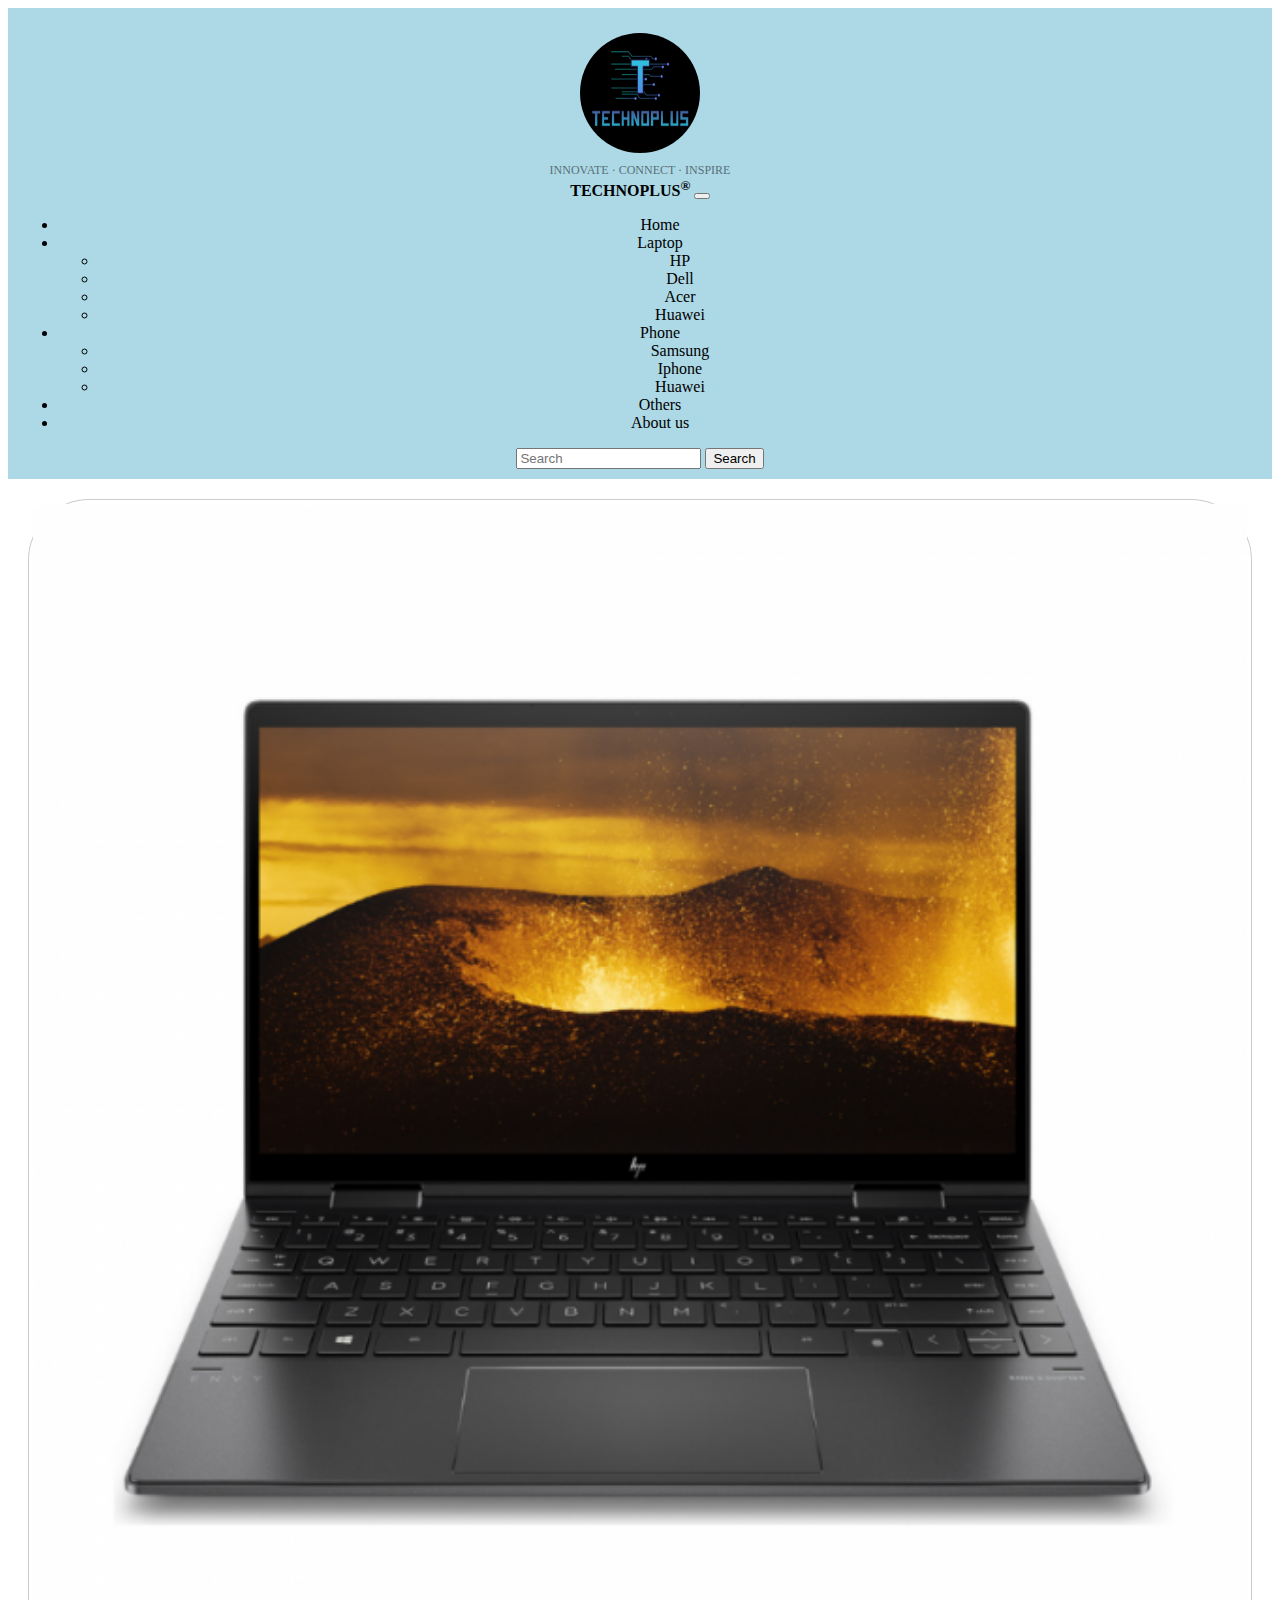
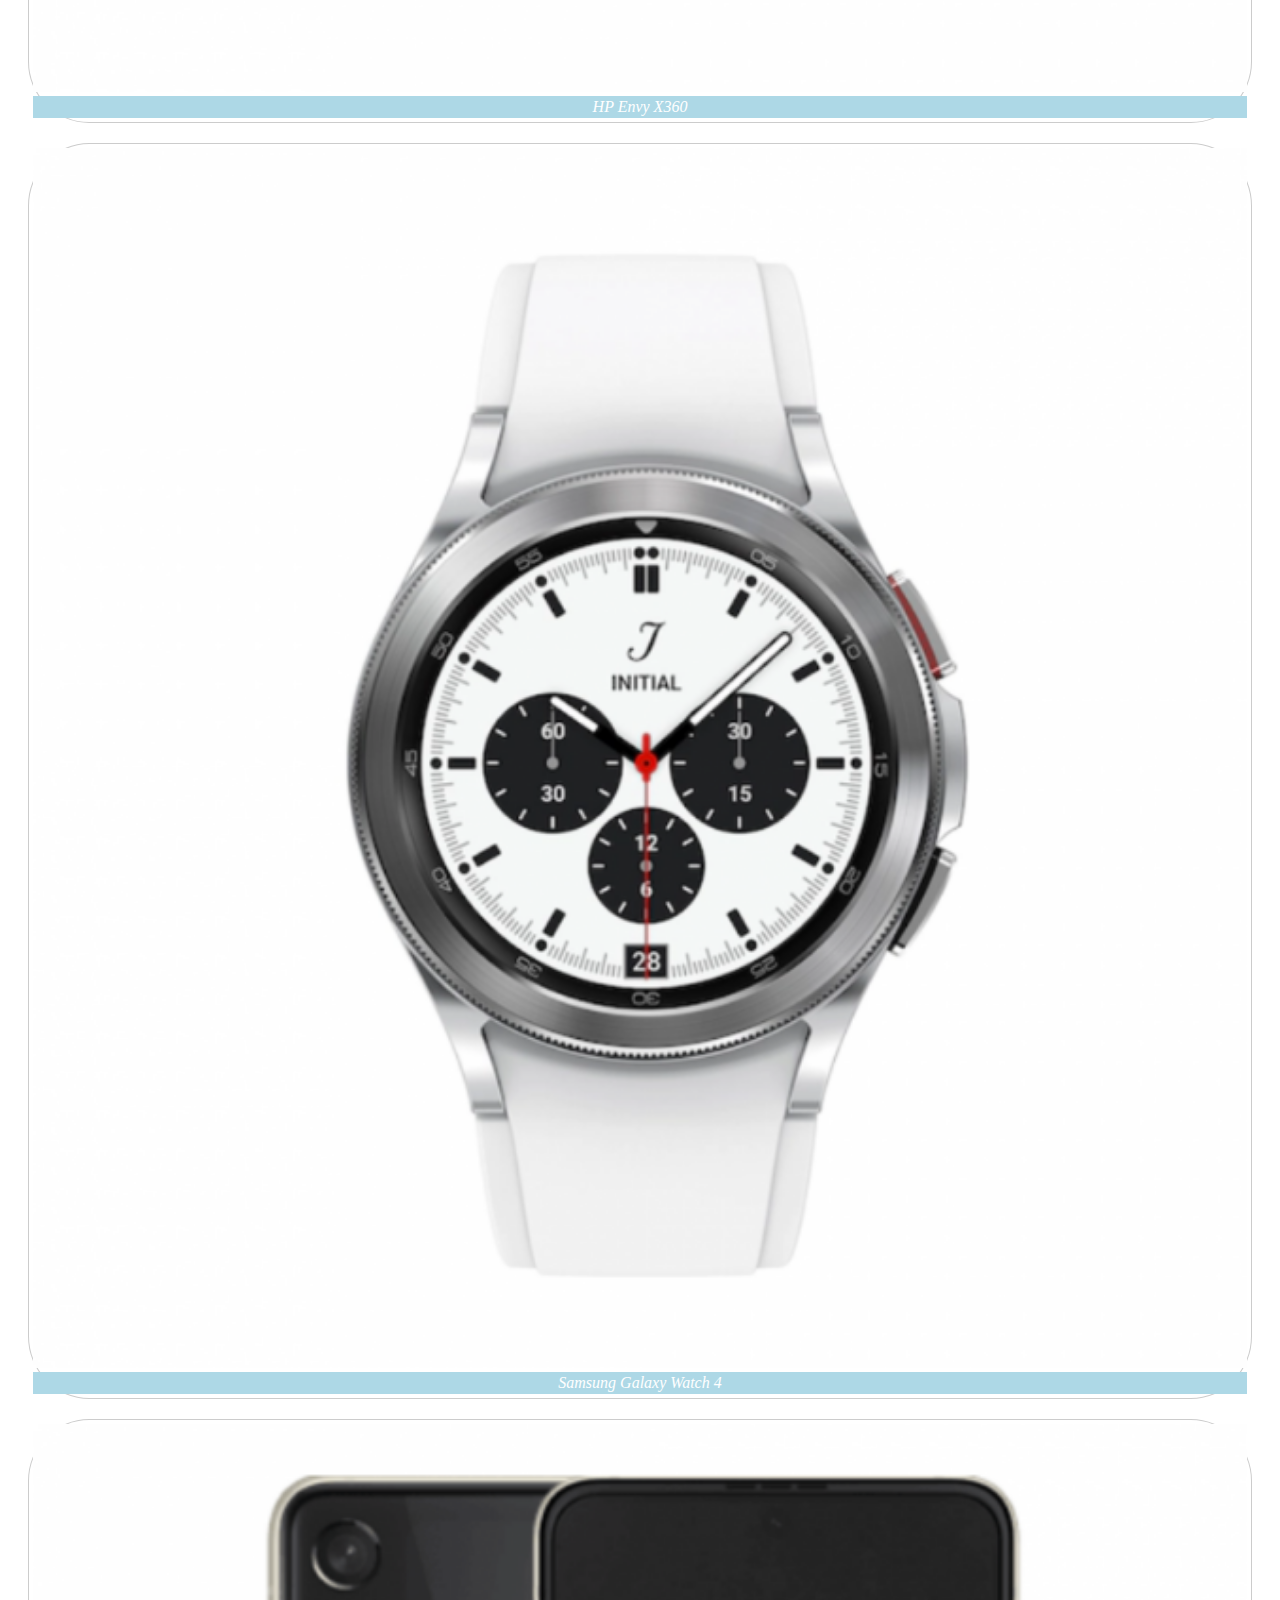
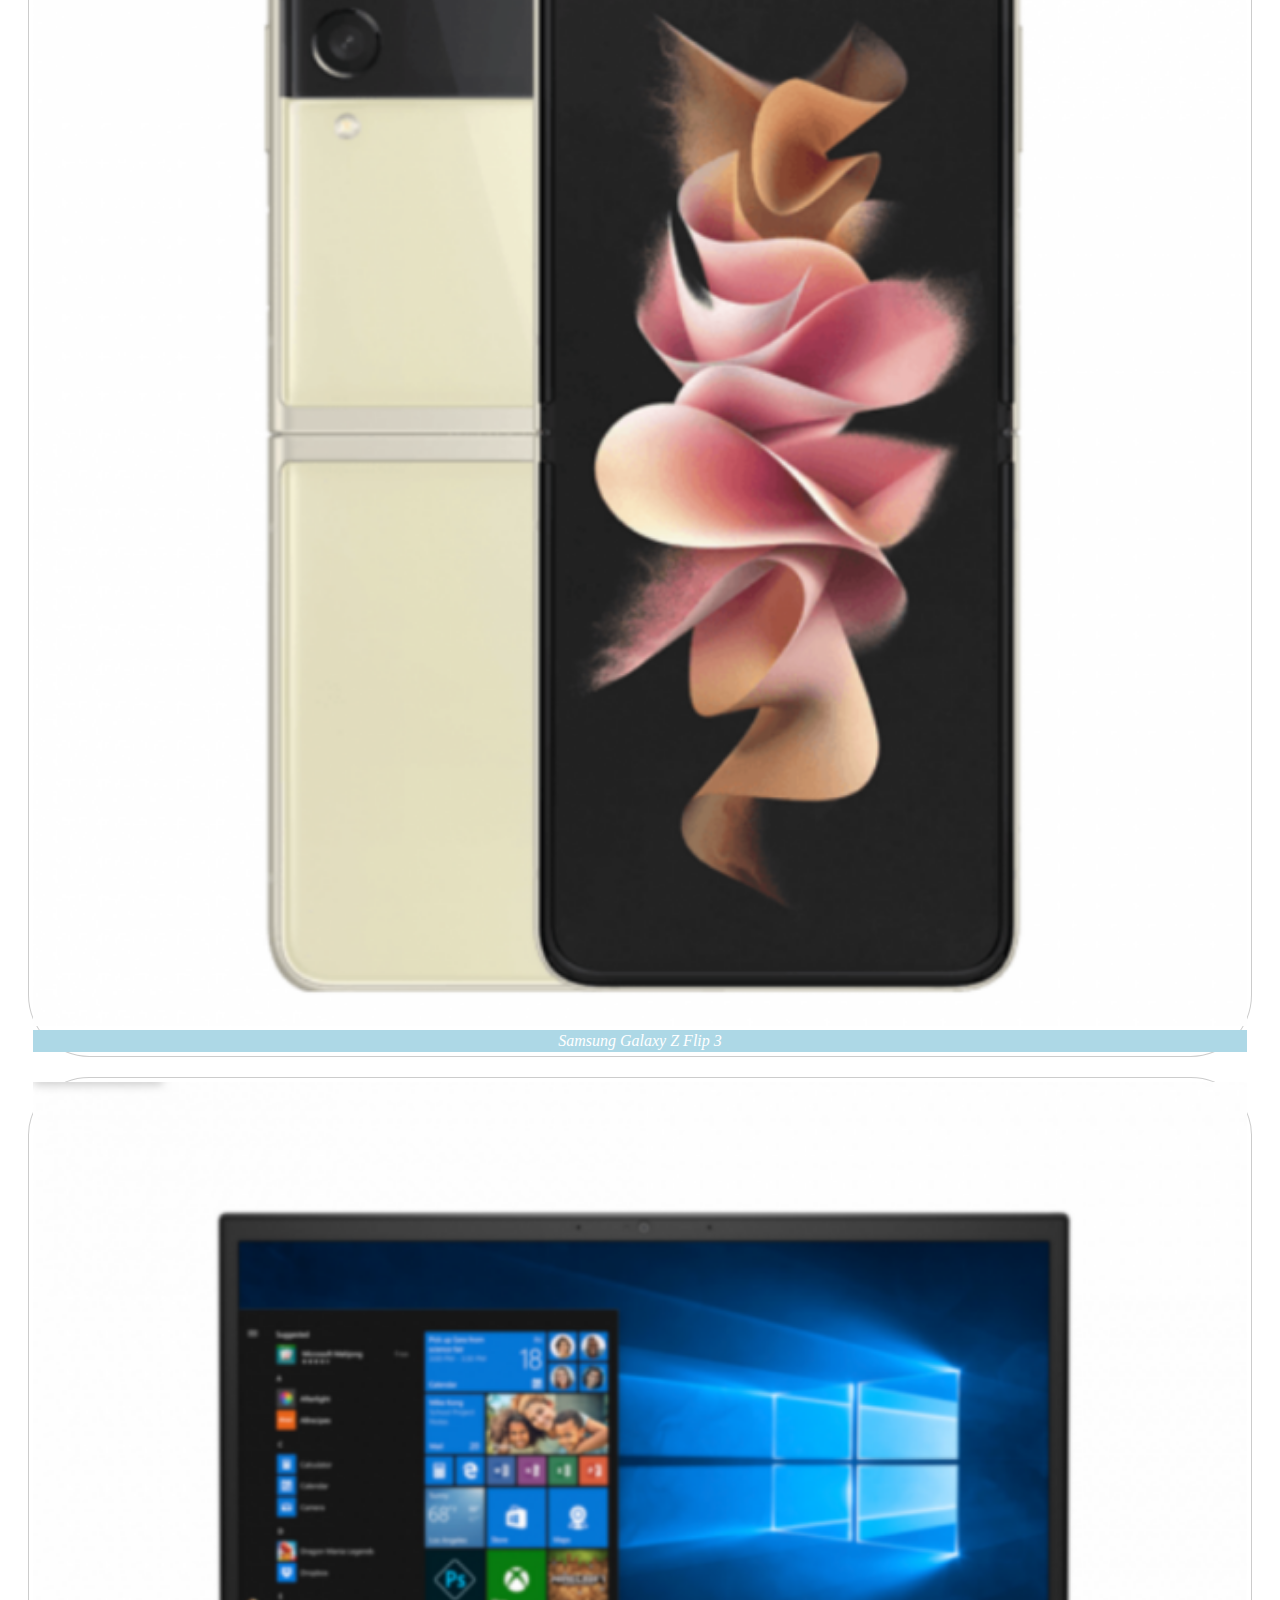
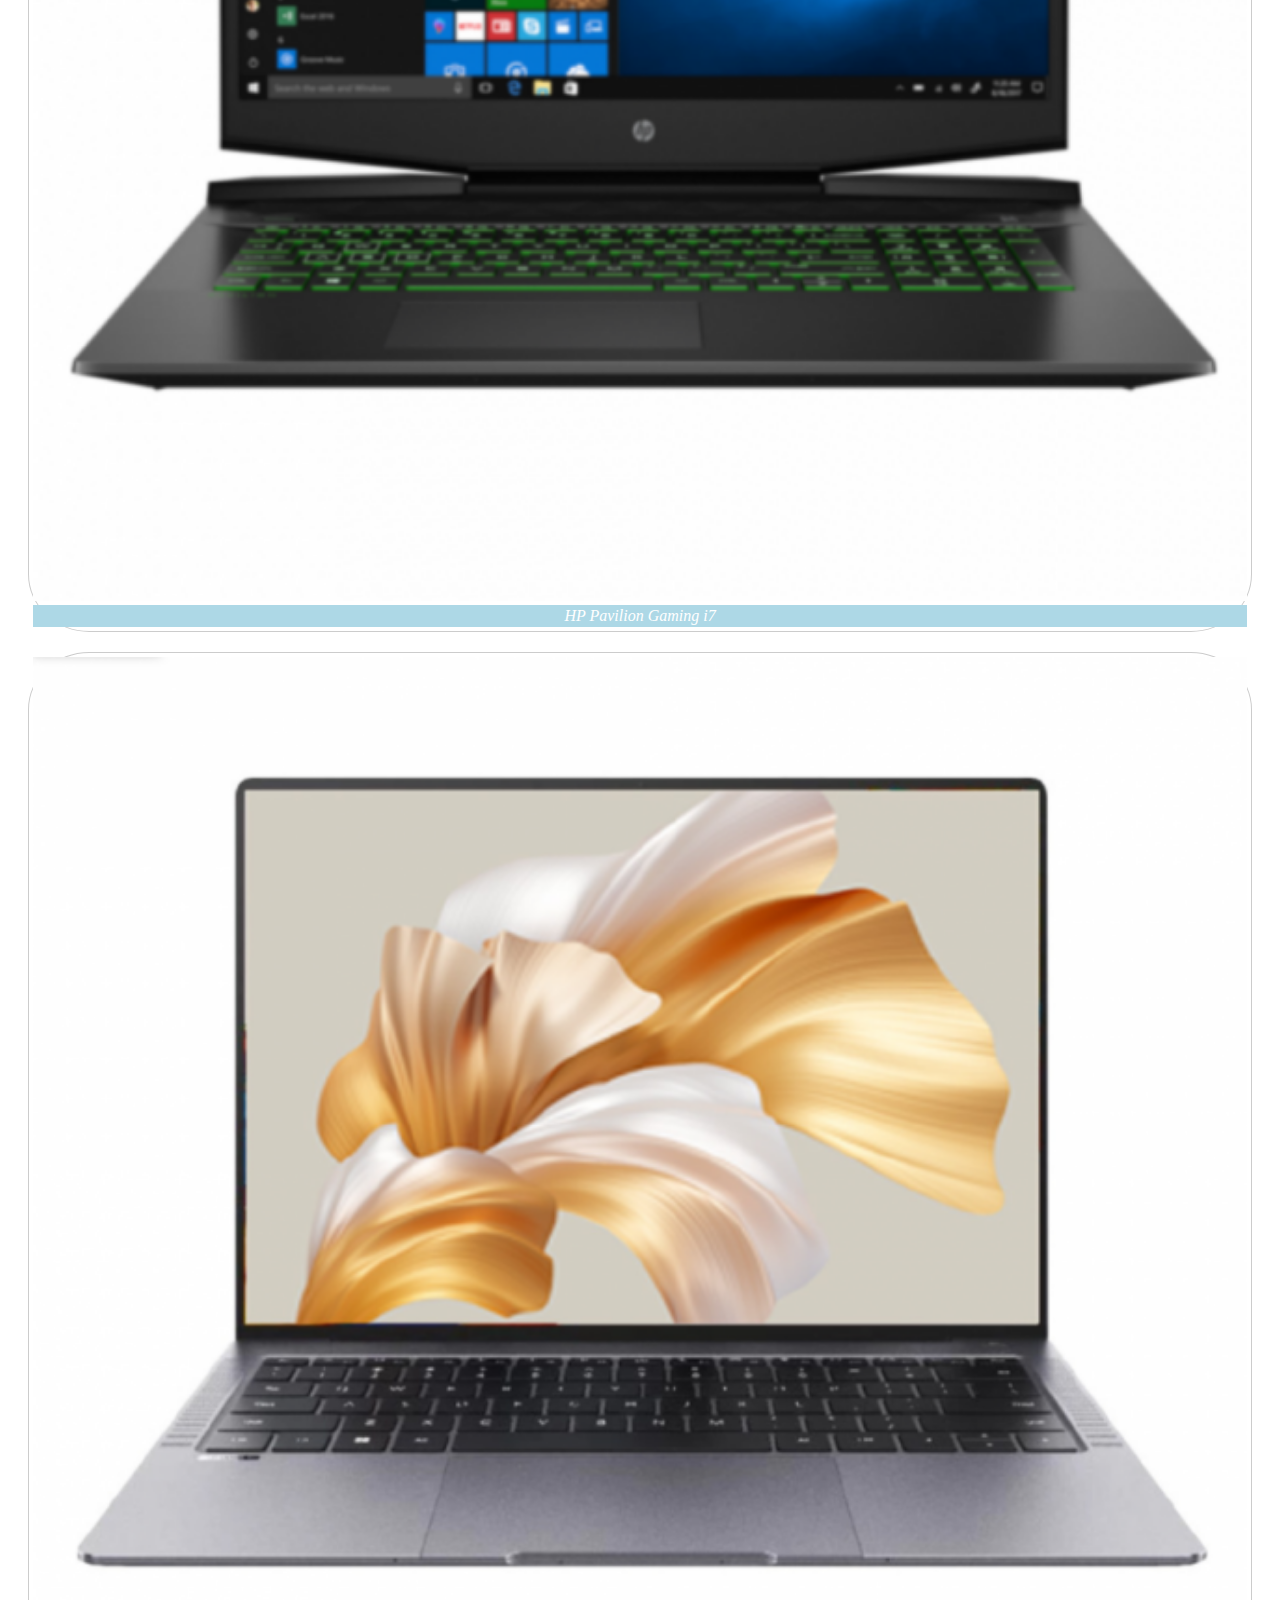
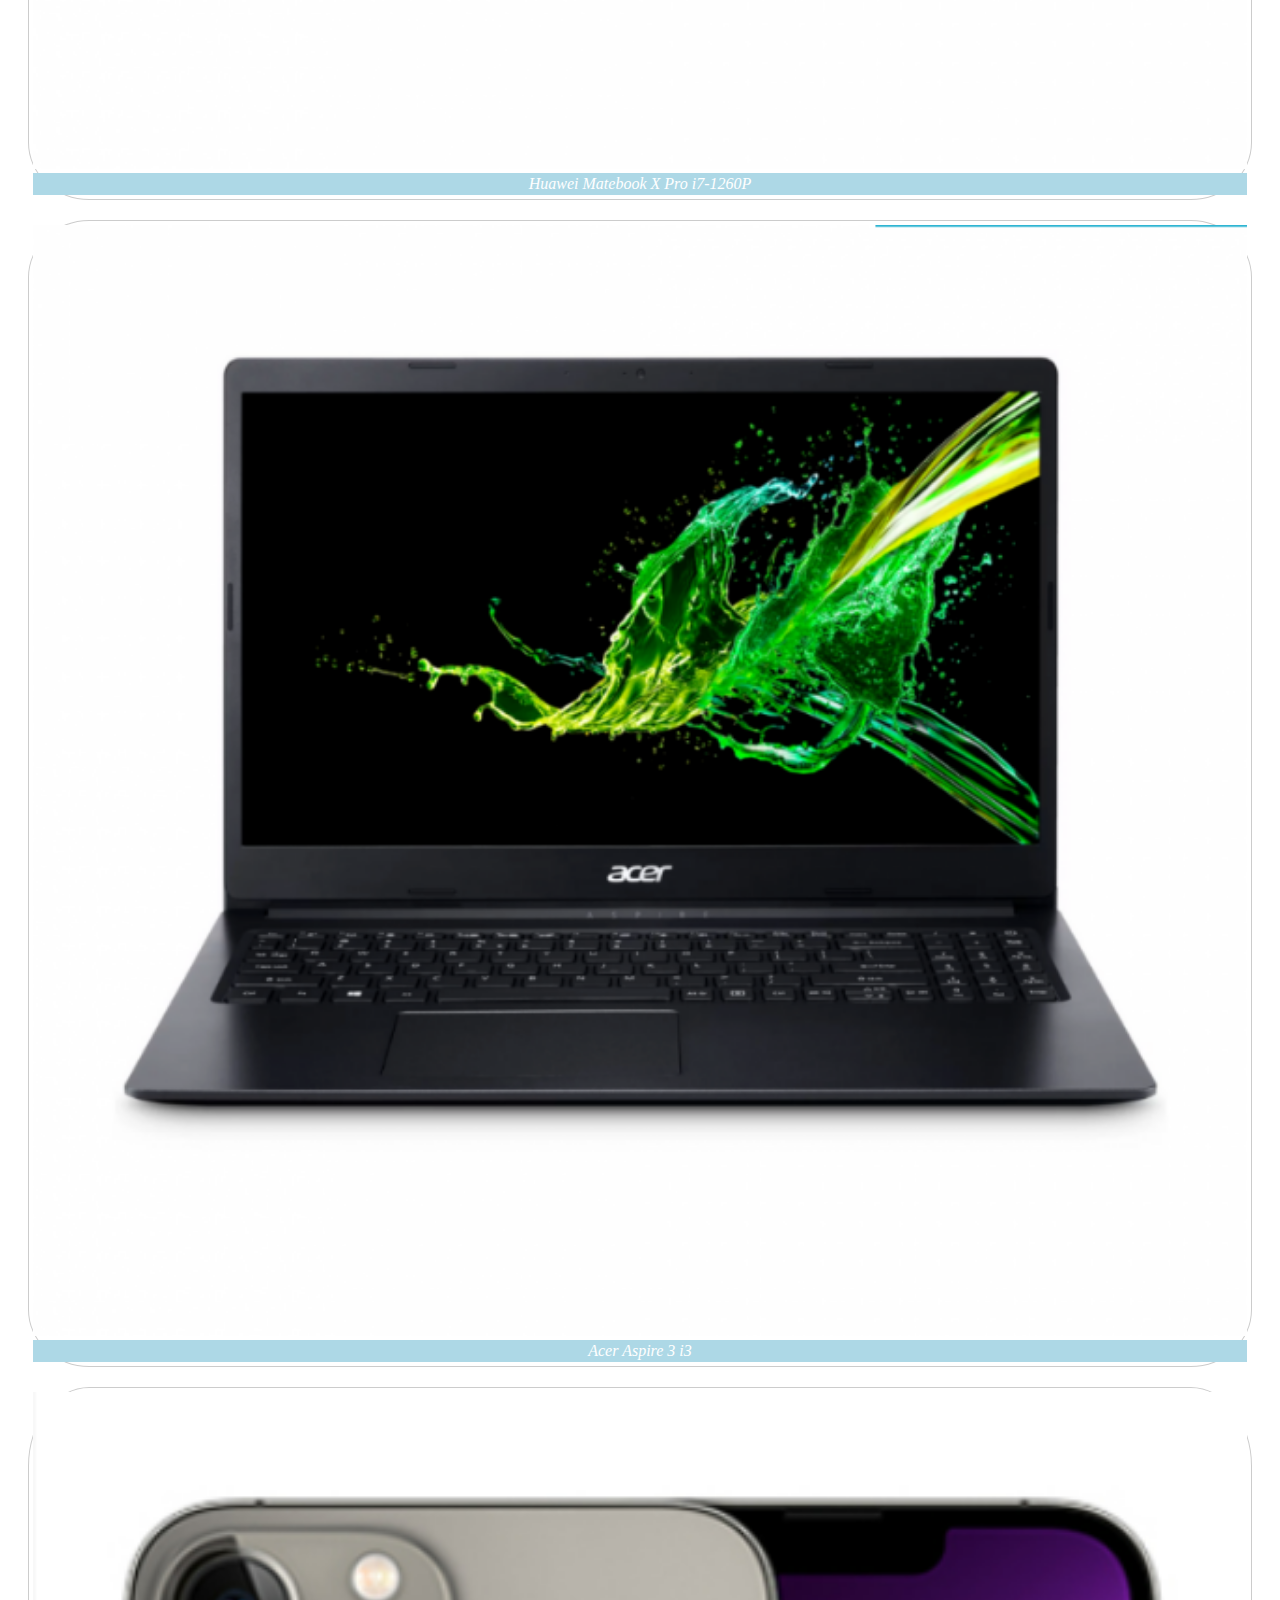
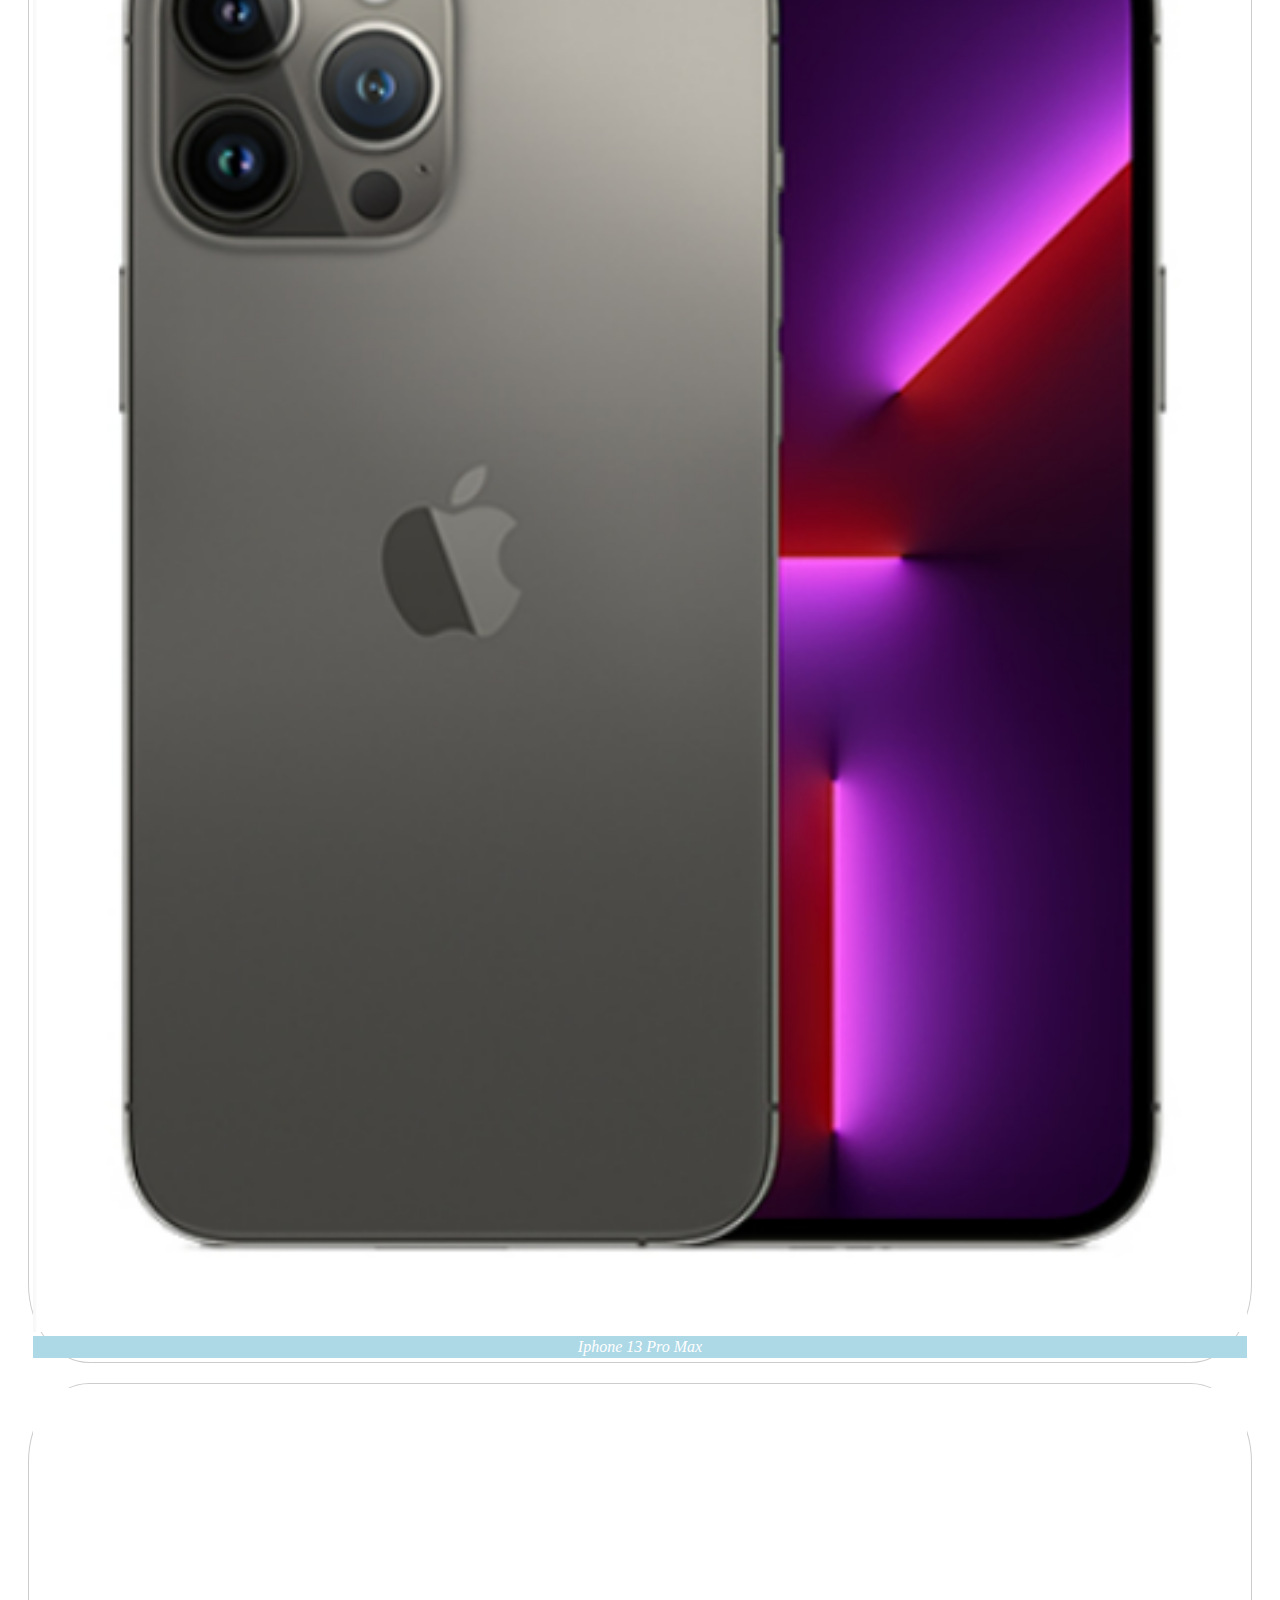
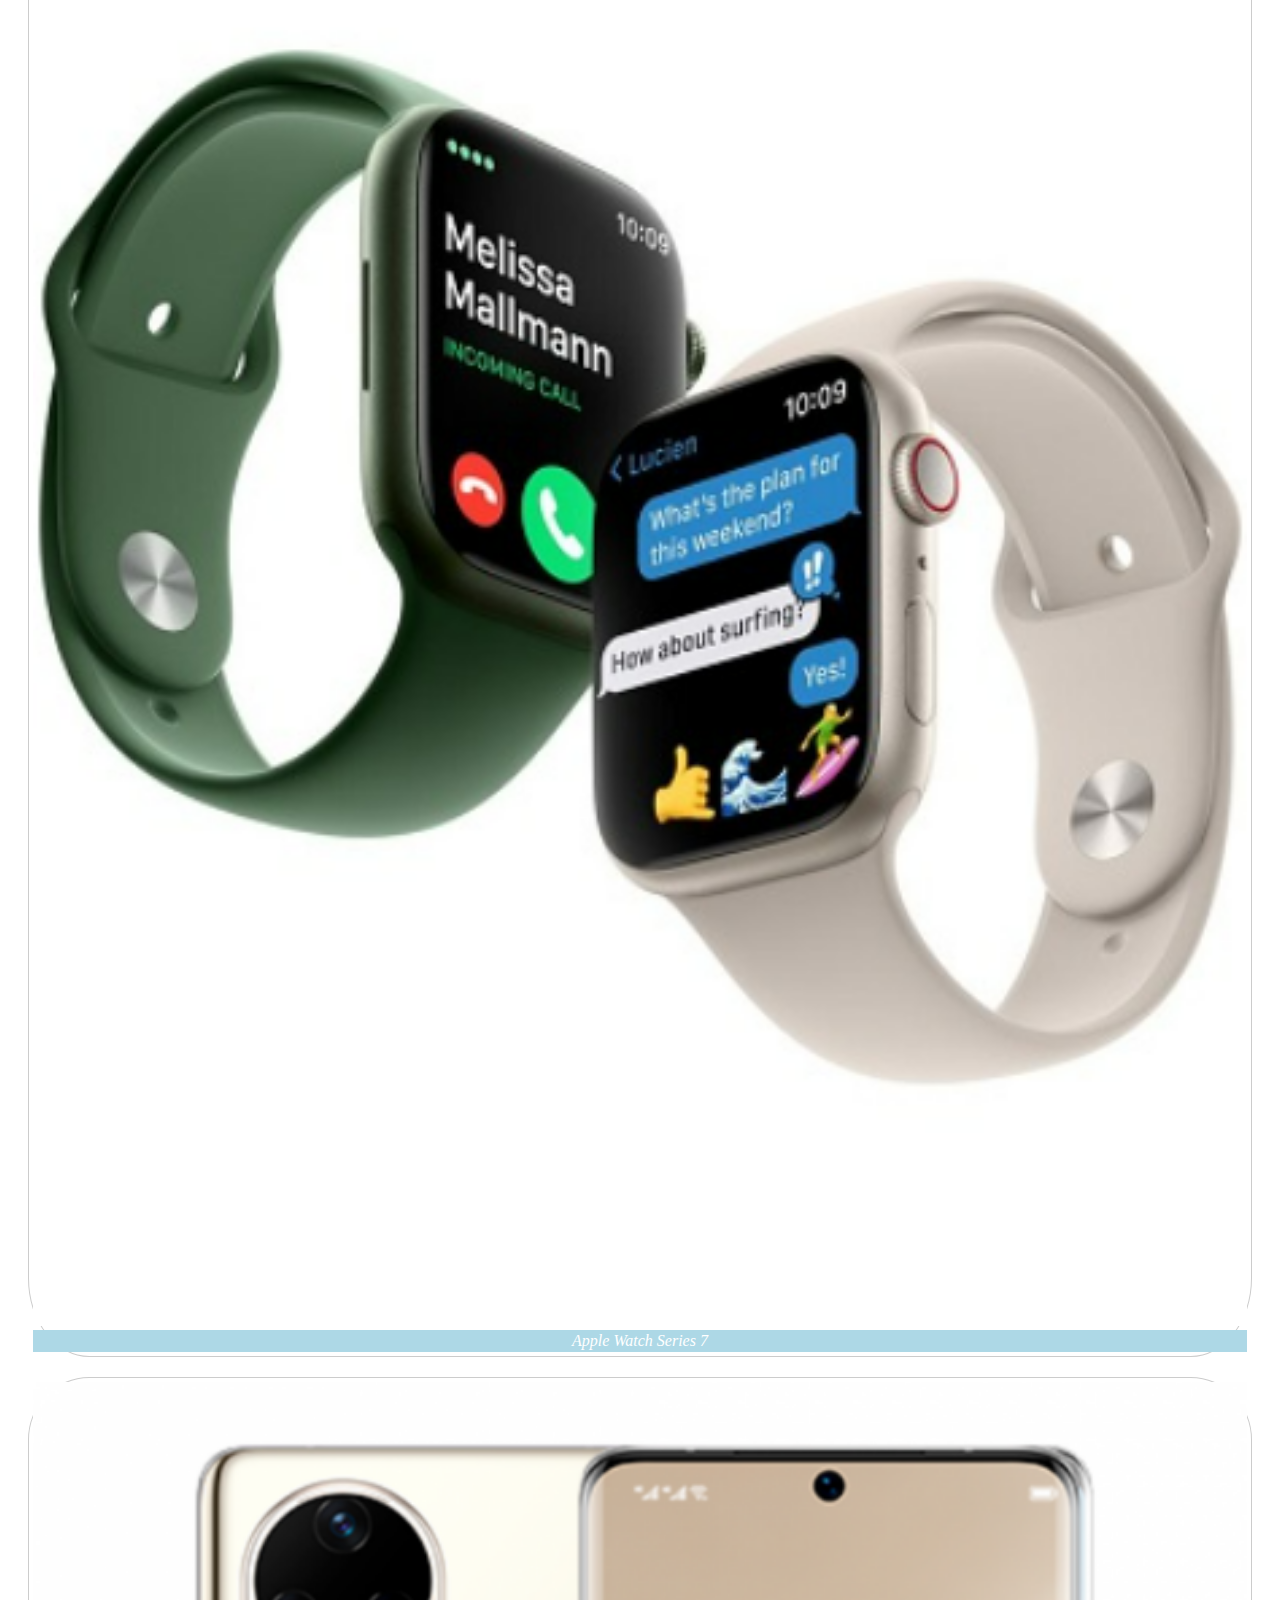
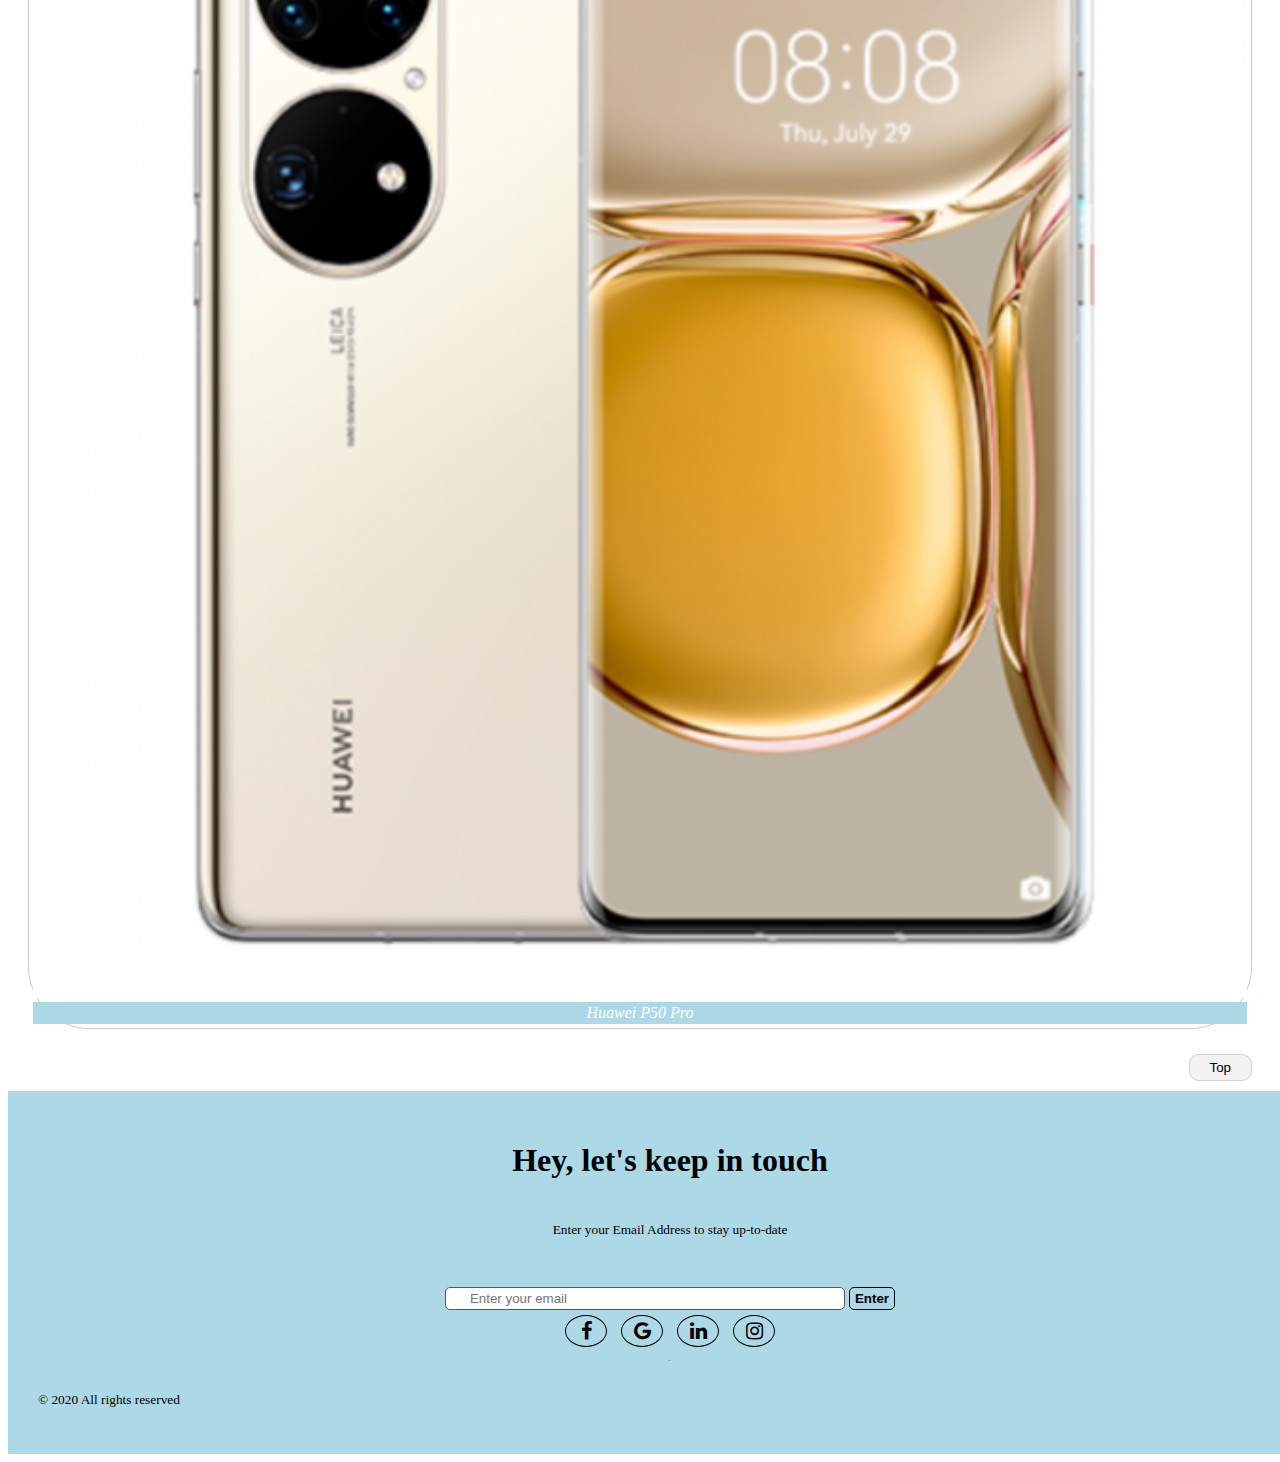
<file: index.html>
<!DOCTYPE html>
<html>

<head>

    <!-- CSS only -->
    <link href="https://cdn.jsdelivr.net/npm/bootstrap@5.2.0/dist/css/bootstrap.min.css" rel="stylesheet"
        integrity="sha384-gH2yIJqKdNHPEq0n4Mqa/HGKIhSkIHeL5AyhkYV8i59U5AR6csBvApHHNl/vI1Bx" crossorigin="anonymous">
    <link rel="stylesheet" href="https://cdnjs.cloudflare.com/ajax/libs/font-awesome/4.7.0/css/font-awesome.min.css">

    <link href="Navcss.css" rel="stylesheet">
    <link href="FrontPageCenterCss.css" rel="stylesheet">
    <link href="pageFootercss.css" rel="stylesheet">

    <meta name="viewport" content="width=device-width, initial-scale=1.0">

    <link rel="icon" href="logo.png" type="image/icon type">

    <title>TechnoPlus&reg | Home Page </title>

</head>

<body>

    <header>

        <div class="heading">

            <div> <img class="logo" alt="company logo" src="logo.png"> </div>

            <div class="CompanyMoto"> <sub>innovate &middot connect &middot inspire</sub></div>


            <nav class="navbar navbar-expand-lg navbar-light">
                <div class="container-fluid">
                    <a class="navbar-brand" href="#"><b>TECHNOPLUS<sup>&reg </sup></b></a>
                    <button class="navbar-toggler" type="button" data-bs-toggle="collapse"
                        data-bs-target="#navbarSupportedContent" aria-controls="navbarSupportedContent"
                        aria-expanded="false" aria-label="Toggle navigation">
                        <span class="navbar-toggler-icon"></span>
                    </button>
                    <div class="collapse navbar-collapse" id="navbarSupportedContent">
                        <ul class="navbar-nav me-auto mb-2 mb-lg-0">

                            <li class="nav-item">
                                <a class="nav-link active" aria-current="page" href="Index.html">Home</a>
                            </li>

                            <li class="nav-item dropdown">
                                <a class="nav-link dropdown-toggle" href="#" id="navbarDropdown" role="button"
                                    data-bs-toggle="dropdown" aria-expanded="false"> Laptop </a>
                                <ul class="dropdown-menu" aria-labelledby="navbarDropdown">
                                    <li><a class="dropdown-item" href="hp.html">HP</a></li>
                                    <li><a class="dropdown-item" href="Dell.html">Dell</a></li>
                                    <li><a class="dropdown-item" href="Acer.html">Acer</a></li>
                                    <li><a class="dropdown-item" href="Huawei.html">Huawei</a></li>
                                </ul>
                            </li>

                            <li class="nav-item dropdown">
                                <a class="nav-link dropdown-toggle" href="#" id="navbarDropdown" role="button"
                                    data-bs-toggle="dropdown" aria-expanded="false"> Phone </a>
                                <ul class="dropdown-menu" aria-labelledby="navbarDropdown">
                                    <li><a class="dropdown-item" href="Samsung.html">Samsung</a></li>
                                    <li><a class="dropdown-item" href="Iphone.html">Iphone</a></li>
                                    <li><a class="dropdown-item" href="HuaweiPhone.html">Huawei</a></li>
                                </ul>
                            </li>

                            <li class="nav-item">
                                <a class="nav-link" href="Others.html"> Others </a>
                            </li>

                            <li class="nav-item">
                                <a class="nav-link" href="AboutUs.html"> About us </a>
                            </li>

                        </ul>
                        <form class="d-flex">
                            <input class="form-control me-2" type="search" placeholder="Search" aria-label="Search">
                            <button class="btn btn-outline-success" type="submit">Search</button>
                        </form>
                    </div>
                </div>
            </nav>

        </div>
    </header>

    <center>
        <div class="container">

            <div class="row">
                <div class="col-lg-4 col-md-4">
                    <figure class="img-border">
                        <a href="HpEnvyX360.html">
                            <img class="image" alt="HP Envy X360" src="HpEnvyX360.png">
                            <figcaption class="img-caption">HP Envy X360</figcaption>
                        </a>
                    </figure>
                </div>
                <div class="col-lg-4 col-md-4">
                    <figure class="img-border">
                        <a href="#">
                            <img class="image" alt="Samsung Galaxy Watch 4" src="SamsungGalaxyWatch4.png">
                            <figcaption class="img-caption">Samsung Galaxy Watch 4</figcaption>
                        </a>
                    </figure>
                </div>
                <div class="col-lg-4 col-md-4">
                    <figure class="img-border">
                        <a href="#">
                            <img class="image" alt="Samsung Galaxy Z Flip 3" src="SamsungGalaxyZFlip3.png">
                            <figcaption class="img-caption">Samsung Galaxy Z Flip 3</figcaption>
                        </a>
                    </figure>
                </div>
            </div>


            <div class="row">
                <div class="col-lg-4 col-md-4">
                    <figure class="img-border">
                        <a href="#">
                            <img class="image" alt="HP Pavilion Gaming i7" src="HpPavilionGamingI7.png">
                            <figcaption class="img-caption">HP Pavilion Gaming i7</figcaption>
                        </a>
                    </figure>
                </div>
                <div class="col-lg-4 col-md-4">
                    <figure class="img-border">
                        <a href="#">
                            <img class="image" alt="Huawei Matebook X Pro i7-1260P"
                                src="HuaweiMatebookXProi7-1260P.png">
                            <figcaption class="img-caption">Huawei Matebook X Pro i7-1260P</figcaption>
                        </a>
                    </figure>
                </div>

                <div class="col-lg-4 col-md-4">
                    <figure class="img-border">
                        <a href="#">
                            <img class="image" alt="Acer Aspire 3 i3" src="AcerAspire3A315i3.png">
                            <figcaption class="img-caption">Acer Aspire 3 i3</figcaption>
                        </a>
                    </figure>
                </div>
            </div>


            <div class="row">
                <div class="col-lg-4 col-md-4">
                    <figure class="img-border">
                        <a href="#">
                            <img class="image" alt="Iphone 13 Pro Max" src="Iphone13ProMax.png">
                            <figcaption class="img-caption">Iphone 13 Pro Max</figcaption>
                        </a>
                    </figure>
                </div>
                <div class="col-lg-4 col-md-4">
                    <figure class="img-border">
                        <a href="#">
                            <img class="image" alt="Apple Watch Series 7" src="AppleWatchSeries7.png">
                            <figcaption class="img-caption">Apple Watch Series 7</figcaption>
                        </a>
                    </figure>
                </div>
                <div class="col-lg-4 col-md-4">
                    <figure class="img-border">
                        <a href="#">
                            <img class="image" alt="Huawei P50 Pro" src="HuaweiP50Pro.png">
                            <figcaption class="img-caption">Huawei P50 Pro</figcaption>
                        </a>
                    </figure>
                </div>
            </div>
        </div>

        </div>
        <div>
            <button class="top-btn" onclick="topBtnFunction()">Top</button>
        </div>
    </center>

    <footer>
        <div class="footer">
            <h1> Hey, let's keep in touch </h1>
            <p> <sub> Enter your Email Address to stay up-to-date </sub>
            <p>
            <div class="email-container">
                <form>
                    <input class="email-input" type="text" placeholder="Enter your email" name="email">
                    <button class="email-btn" type="submit">Enter</i></button>
                </form>
            </div>
            <div>
                <a href="https://www.facebook.com/TechnoPlus.mu" class="fa fa-facebook"></a>
                <a href="#" class="fa fa-google"></a>
                <a href="#" class="fa fa-linkedin"></a>
                <a href="https://instagram.com/technoplus.mu?igshid=YmMyMTA2M2Y=" class="fa fa-instagram"></a>
            </div>
            <hr>
            <p class="copyright"> <sub> &copy 2020 All rights reserved </sub> </p>
        </div>
    </footer>

    <!-- JavaScript Bundle with Popper -->
    <script src="https://cdn.jsdelivr.net/npm/bootstrap@5.2.0/dist/js/bootstrap.bundle.min.js"
        integrity="sha384-A3rJD856KowSb7dwlZdYEkO39Gagi7vIsF0jrRAoQmDKKtQBHUuLZ9AsSv4jD4Xa"
        crossorigin="anonymous"></script>
    <script src="topBtnjs.js"></script>

</body>

</html>
</file>
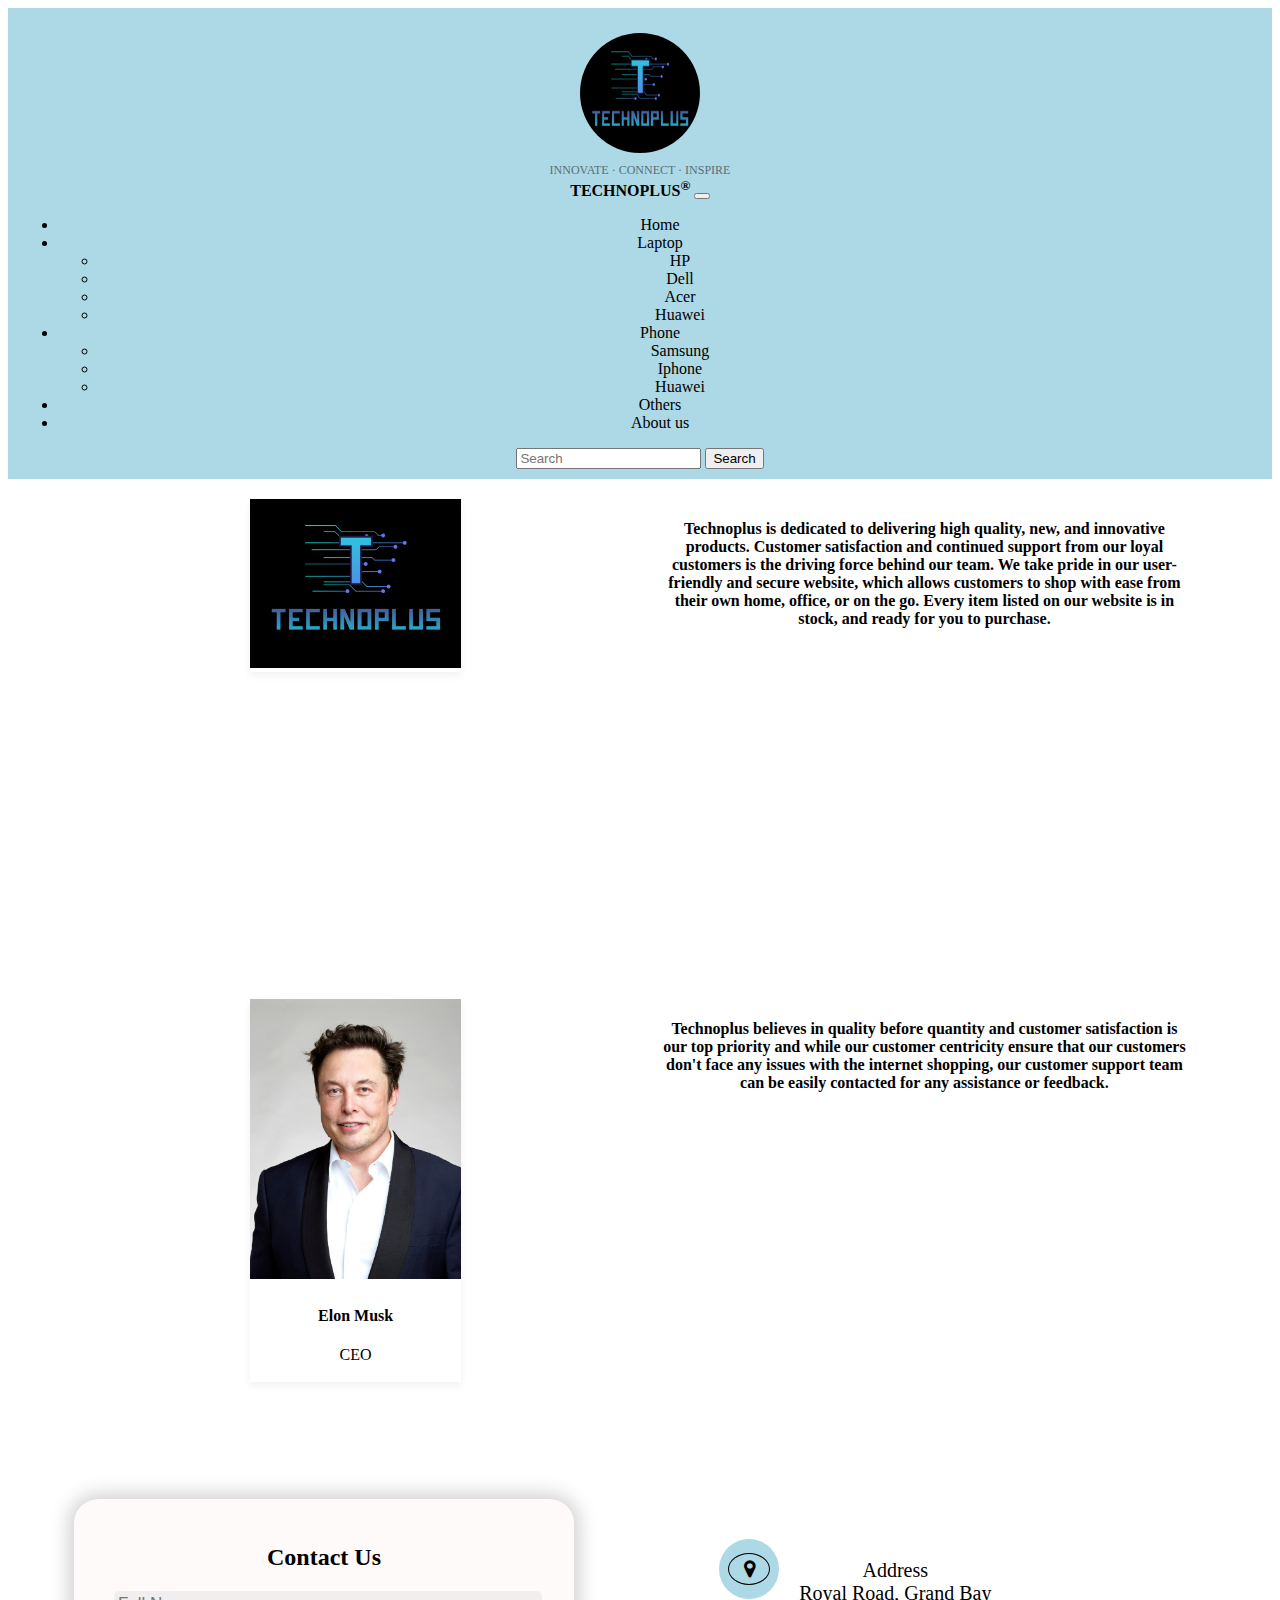
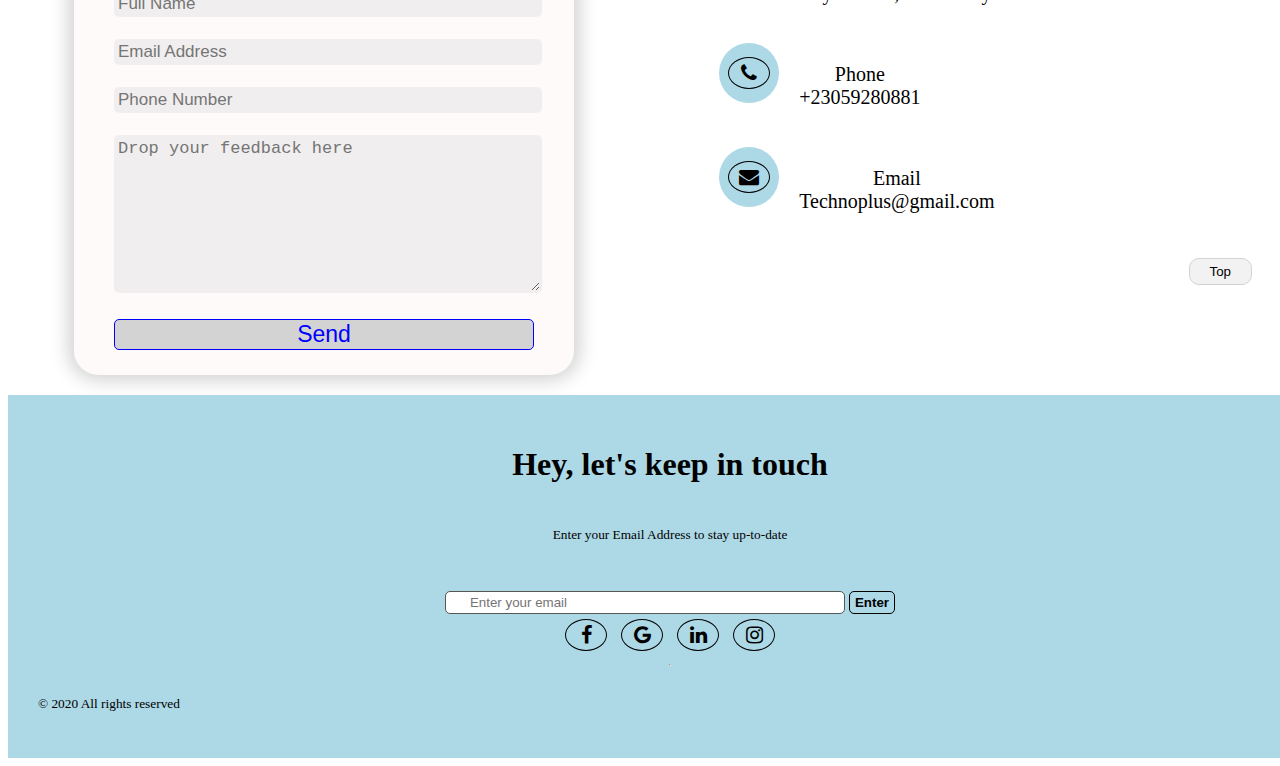
<file: AboutUs.html>
<!DOCTYPE html>
<html>

<head>

    <!-- CSS only -->
    <link href="https://cdn.jsdelivr.net/npm/bootstrap@5.2.0/dist/css/bootstrap.min.css" rel="stylesheet"
        integrity="sha384-gH2yIJqKdNHPEq0n4Mqa/HGKIhSkIHeL5AyhkYV8i59U5AR6csBvApHHNl/vI1Bx" crossorigin="anonymous">
    <link rel="stylesheet" href="https://cdnjs.cloudflare.com/ajax/libs/font-awesome/4.7.0/css/font-awesome.min.css">

    <link href="Navcss.css" rel="stylesheet">
    <link href="AboutUscss.css" rel="stylesheet">
    <link href="pageFootercss.css" rel="stylesheet">

    <meta name="viewport" content="width=device-width, initial-scale=1.0">

    <link rel="icon" href="logo.png" type="image/icon type">

    <title>TechnoPlus&reg | About Us</title>

</head>

<body>

    <header>

        <div class="heading">

            <div> <img class="logo" alt="company logo" src="logo.png"> </div>

            <div class="CompanyMoto"> <sub>innovate &middot connect &middot inspire</sub></div>


            <nav class="navbar navbar-expand-lg navbar-light">
                <div class="container-fluid">
                    <a class="navbar-brand" href="#"><b>TECHNOPLUS<sup>&reg </sup></b></a>
                    <button class="navbar-toggler" type="button" data-bs-toggle="collapse"
                        data-bs-target="#navbarSupportedContent" aria-controls="navbarSupportedContent"
                        aria-expanded="false" aria-label="Toggle navigation">
                        <span class="navbar-toggler-icon"></span>
                    </button>
                    <div class="collapse navbar-collapse" id="navbarSupportedContent">
                        <ul class="navbar-nav me-auto mb-2 mb-lg-0">

                            <li class="nav-item">
                                <a class="nav-link active" aria-current="page" href="Index.html">Home</a>
                            </li>

                            <li class="nav-item dropdown">
                                <a class="nav-link dropdown-toggle" href="#" id="navbarDropdown" role="button"
                                    data-bs-toggle="dropdown" aria-expanded="false"> Laptop </a>
                                <ul class="dropdown-menu" aria-labelledby="navbarDropdown">
                                    <li><a class="dropdown-item" href="hp.html">HP</a></li>
                                    <li><a class="dropdown-item" href="Dell.html">Dell</a></li>
                                    <li><a class="dropdown-item" href="Acer.html">Acer</a></li>
                                    <li><a class="dropdown-item" href="Huawei.html">Huawei</a></li>
                                </ul>
                            </li>

                            <li class="nav-item dropdown">
                                <a class="nav-link dropdown-toggle" href="#" id="navbarDropdown" role="button"
                                    data-bs-toggle="dropdown" aria-expanded="false"> Phone </a>
                                <ul class="dropdown-menu" aria-labelledby="navbarDropdown">
                                    <li><a class="dropdown-item" href="Samsung.html">Samsung</a></li>
                                    <li><a class="dropdown-item" href="Iphone.html">Iphone</a></li>
                                    <li><a class="dropdown-item" href="HuaweiPhone.html">Huawei</a></li>
                                </ul>
                            </li>

                            <li class="nav-item">
                                <a class="nav-link" href="Others.html"> Others </a>
                            </li>

                            <li class="nav-item">
                                <a class="nav-link" href="AboutUs.html"> About us </a>
                            </li>

                        </ul>
                        <form class="d-flex">
                            <input class="form-control me-2" type="search" placeholder="Search" aria-label="Search">
                            <button class="btn btn-outline-success" type="submit">Search</button>
                        </form>
                    </div>
                </div>
            </nav>

        </div>
    </header>

    <center>
        <div class="box-container">
            <div class="left">
                <div class="card">
                    <img src="logo.png" alt="logo">

                </div>
            </div>
            <div class="right">
                <h4>Technoplus is dedicated to delivering high quality, new, and innovative products. Customer
                    satisfaction and continued support from our loyal customers is the driving force behind our team. We
                    take pride in
                    our user-friendly and secure website, which allows customers to shop with ease from their own home,
                    office, or on the go. Every item listed on our website is in stock, and ready for you to purchase.
                </h4>
            </div>
        </div>

        <div class="box-container">
            <div class="left">
                <div class="card">
                    <img src="ElonMusk.jpg" alt="CEO">
                    <div class="container">
                        <h4><b>Elon Musk</b></h4>
                        <p>CEO</p>
                    </div>
                </div>
            </div>
            <div class="right">
                <h4> Technoplus believes in quality before quantity and customer satisfaction is our top priority and
                    while our customer centricity ensure that our customers don't face any issues with the internet
                    shopping, our customer support team can be easily contacted for any assistance or feedback. </h4>
            </div>
        </div>

        <div class="left">

            <div class="contact-box">

                <div class="contact-form">
                    <h2>Contact Us</h2>
                    <input type="text" class="field" placeholder="Full Name">
                    <input type="email" class="field" placeholder="Email Address">
                    <input type="text" class="field" placeholder="Phone Number">
                    <textarea placeholder="Drop your feedback here" class="field"></textarea>
                    <button class="bttn">Send</button>
                </div>

            </div>

        </div>
        <div class="right">

            <div class="contact-container">
                <div class="contactInfo">
                    <div class="box">
                        <div class="icon"><i class="fa fa-map-marker" aria-hidden="true"></i></div>
                        <div class="text">
                            <p><b>Address</b> <br>
                                Royal Road, Grand Bay</p>
                        </div>
                    </div>
                    <br>
                    <div class="box">
                        <div class="icon"><i class="fa fa-phone" aria-hidden="true"></i></div>
                        <div class="text">
                            <p><b>Phone</b> <br>
                                +23059280881</p>
                        </div>
                    </div>
                    <br>
                    <div class="box">
                        <div class="icon"><i class="fa fa-envelope" aria-hidden="true"></i></div>
                        <div class="text">
                            <p><b>Email</b> <br>
                                Technoplus@gmail.com</p>
                        </div>
                    </div>
                </div>

            </div>

        </div>
        <div>
            <button class="top-btn" onclick="topBtnFunction()">Top</button>
        </div>
    </center>

    <footer>
        <div class="footer">
            <h1> Hey, let's keep in touch </h1>
            <p> <sub> Enter your Email Address to stay up-to-date </sub>
            <p>
            <div class="email-container">
                <form>
                    <input class="email-input" type="text" placeholder="Enter your email" name="email">
                    <button class="email-btn" type="submit">Enter</i></button>
                </form>
            </div>
            <div>
                <a href="https://www.facebook.com/TechnoPlus.mu" class="fa fa-facebook"></a>
                <a href="#" class="fa fa-google"></a>
                <a href="#" class="fa fa-linkedin"></a>
                <a href="https://instagram.com/technoplus.mu?igshid=YmMyMTA2M2Y=" class="fa fa-instagram"></a>
            </div>
            <hr>
            <p class="copyright"> <sub> &copy 2020 All rights reserved </sub> </p>
        </div>
    </footer>

    <!-- JavaScript Bundle with Popper -->
    <script src="https://cdn.jsdelivr.net/npm/bootstrap@5.2.0/dist/js/bootstrap.bundle.min.js"
        integrity="sha384-A3rJD856KowSb7dwlZdYEkO39Gagi7vIsF0jrRAoQmDKKtQBHUuLZ9AsSv4jD4Xa"
        crossorigin="anonymous"></script>
    <script src="topBtnjs.js"></script>

</body>

</html>
</file>
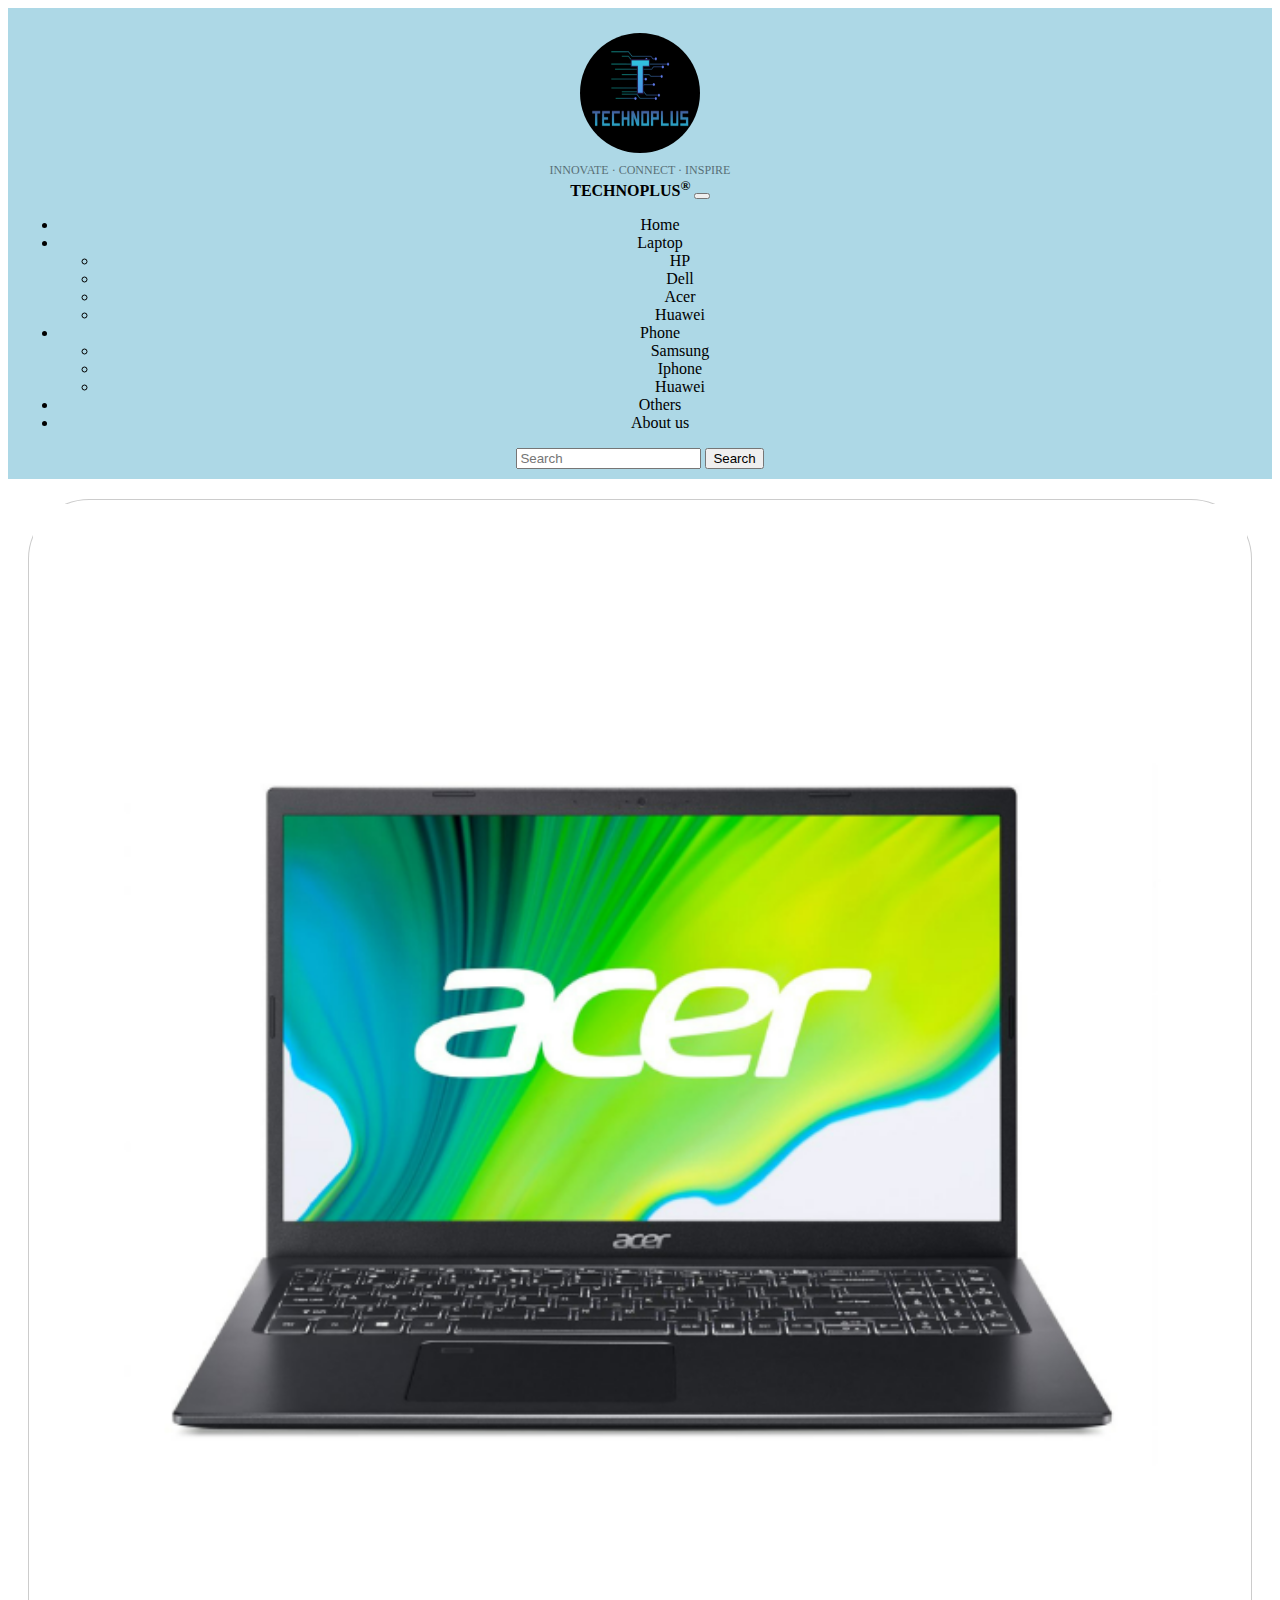
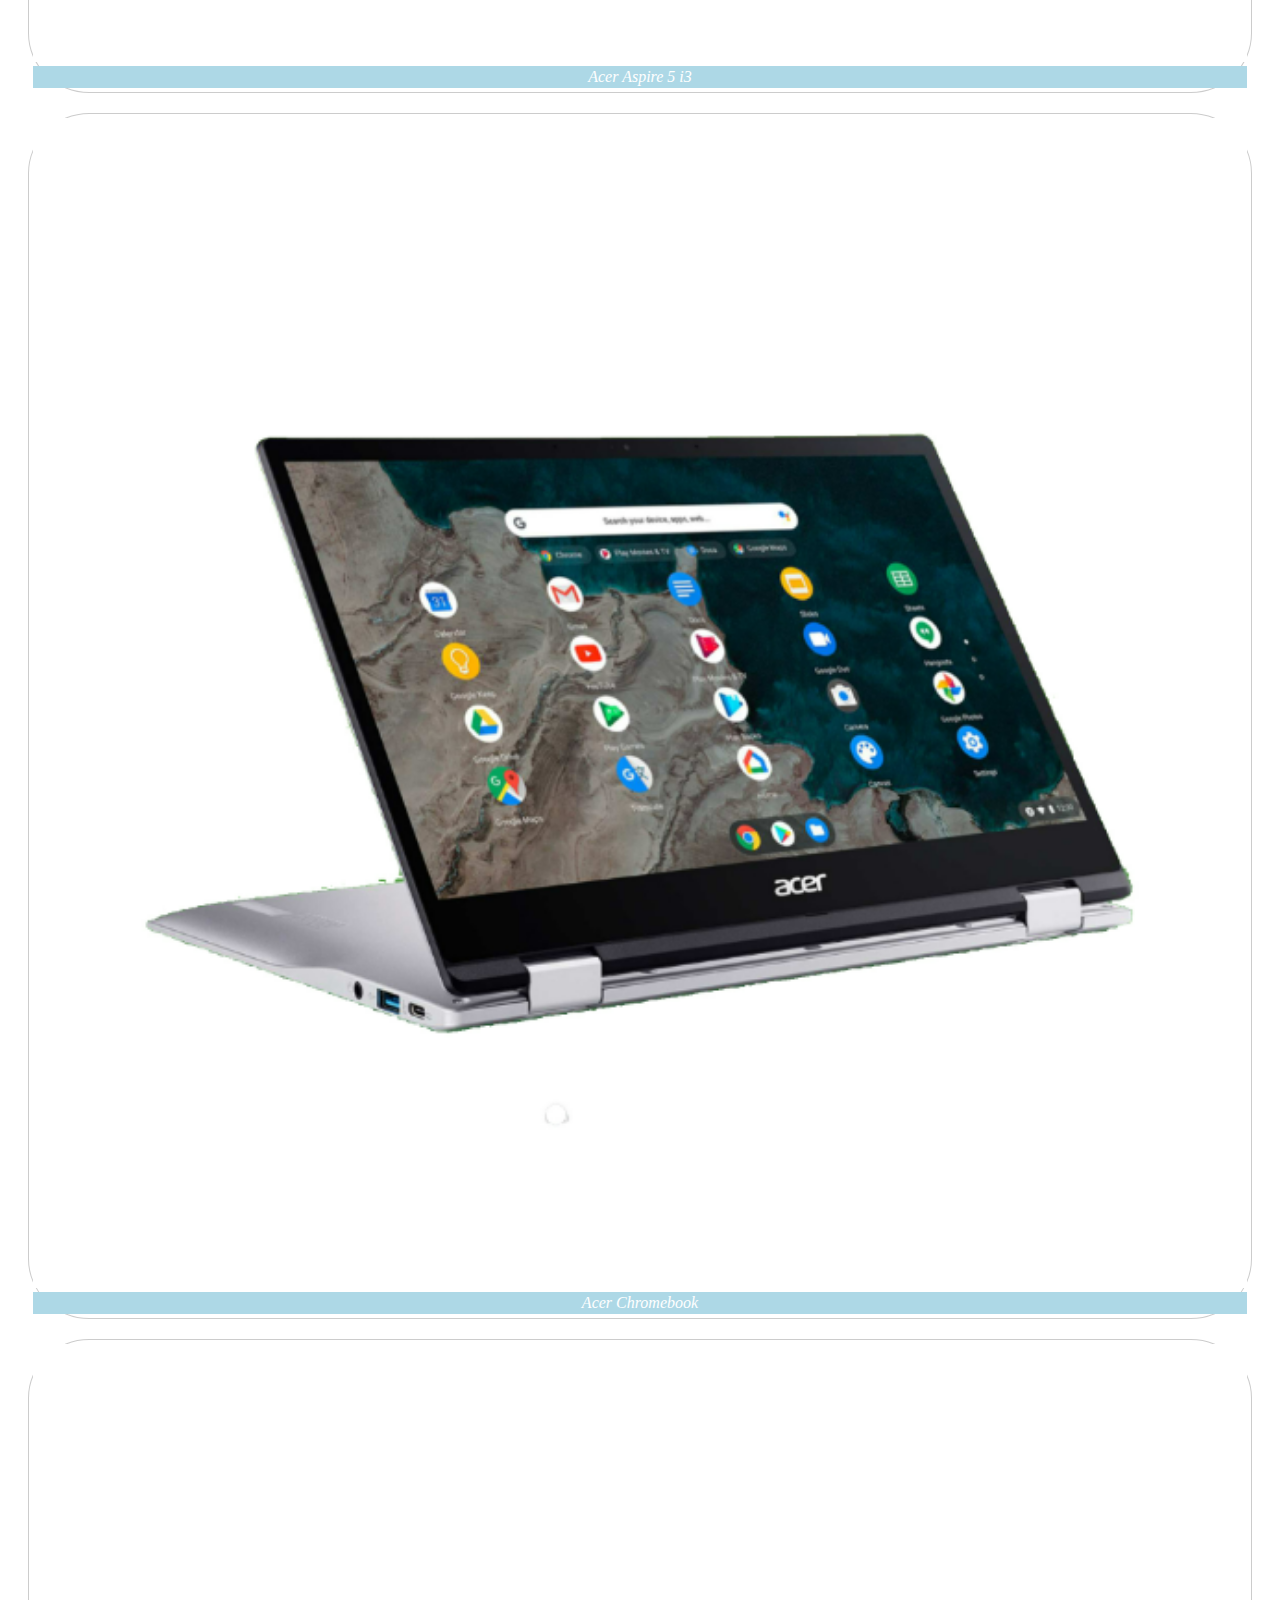
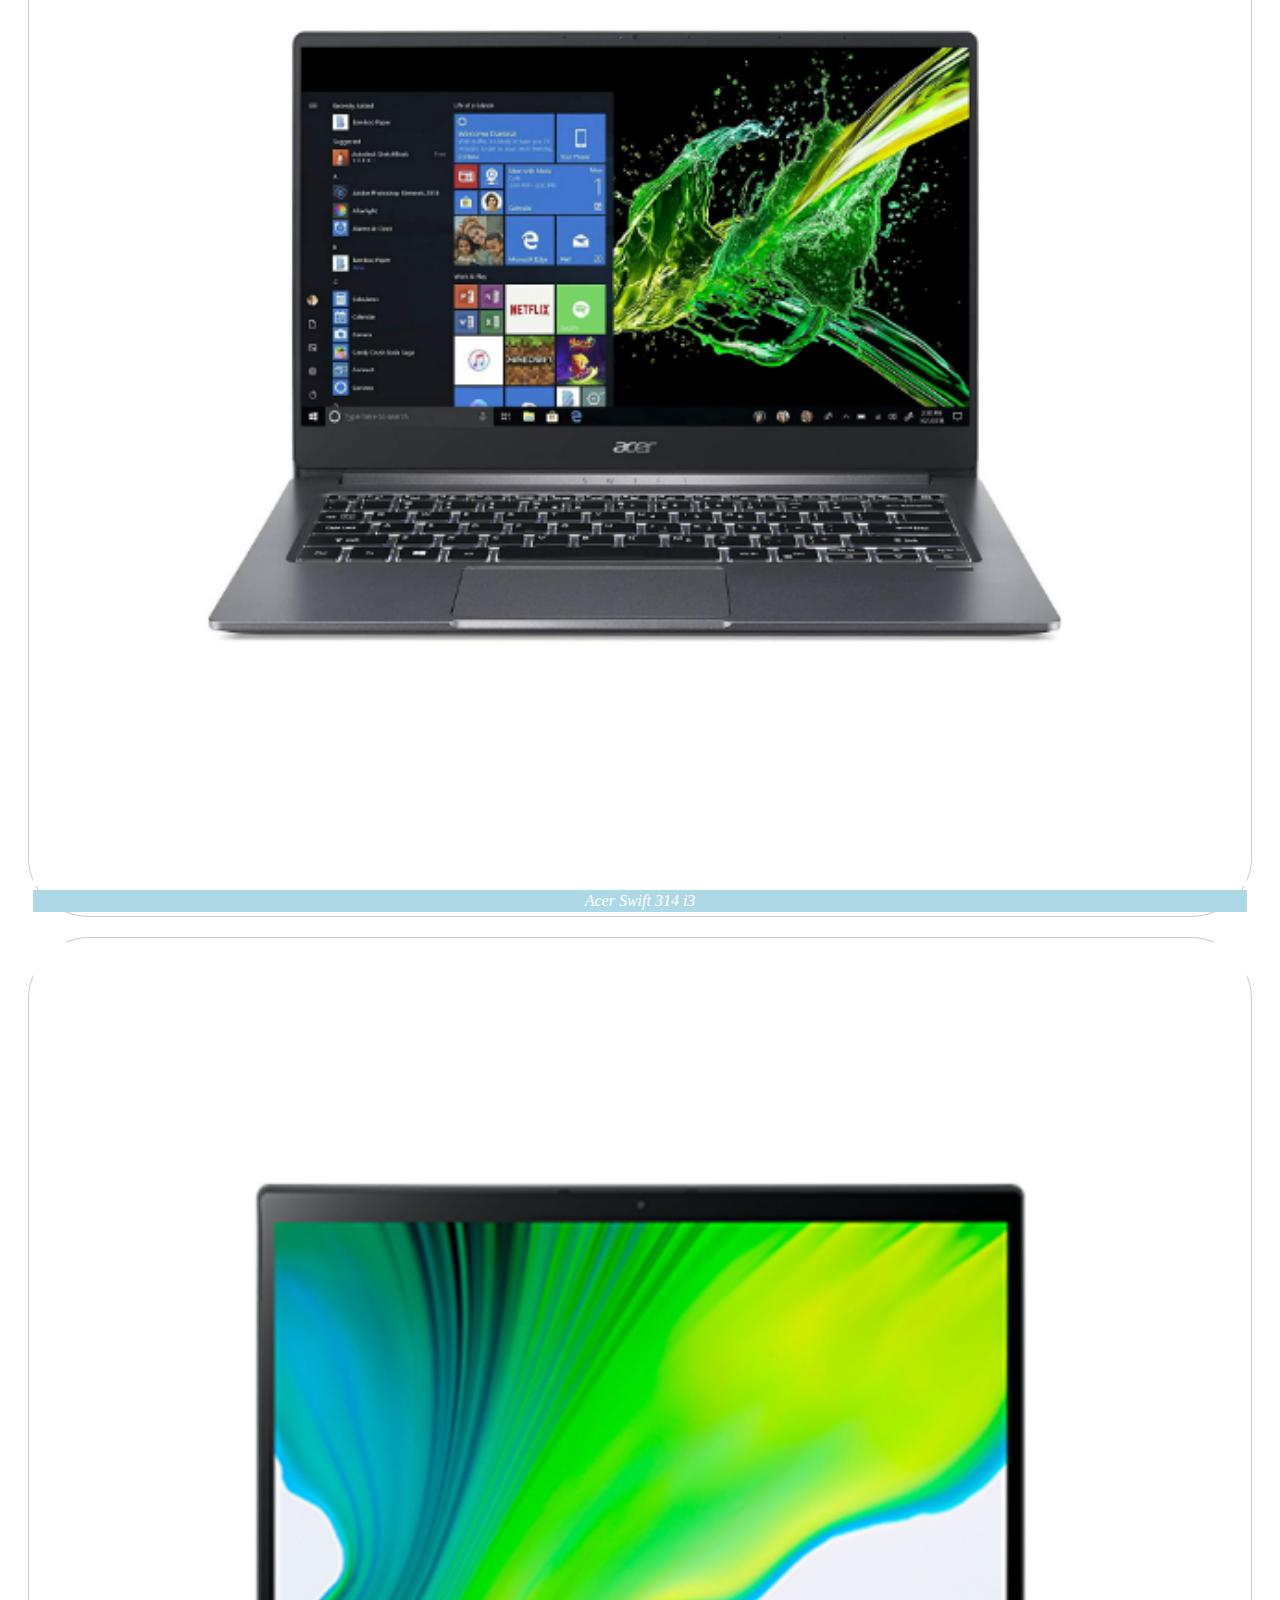
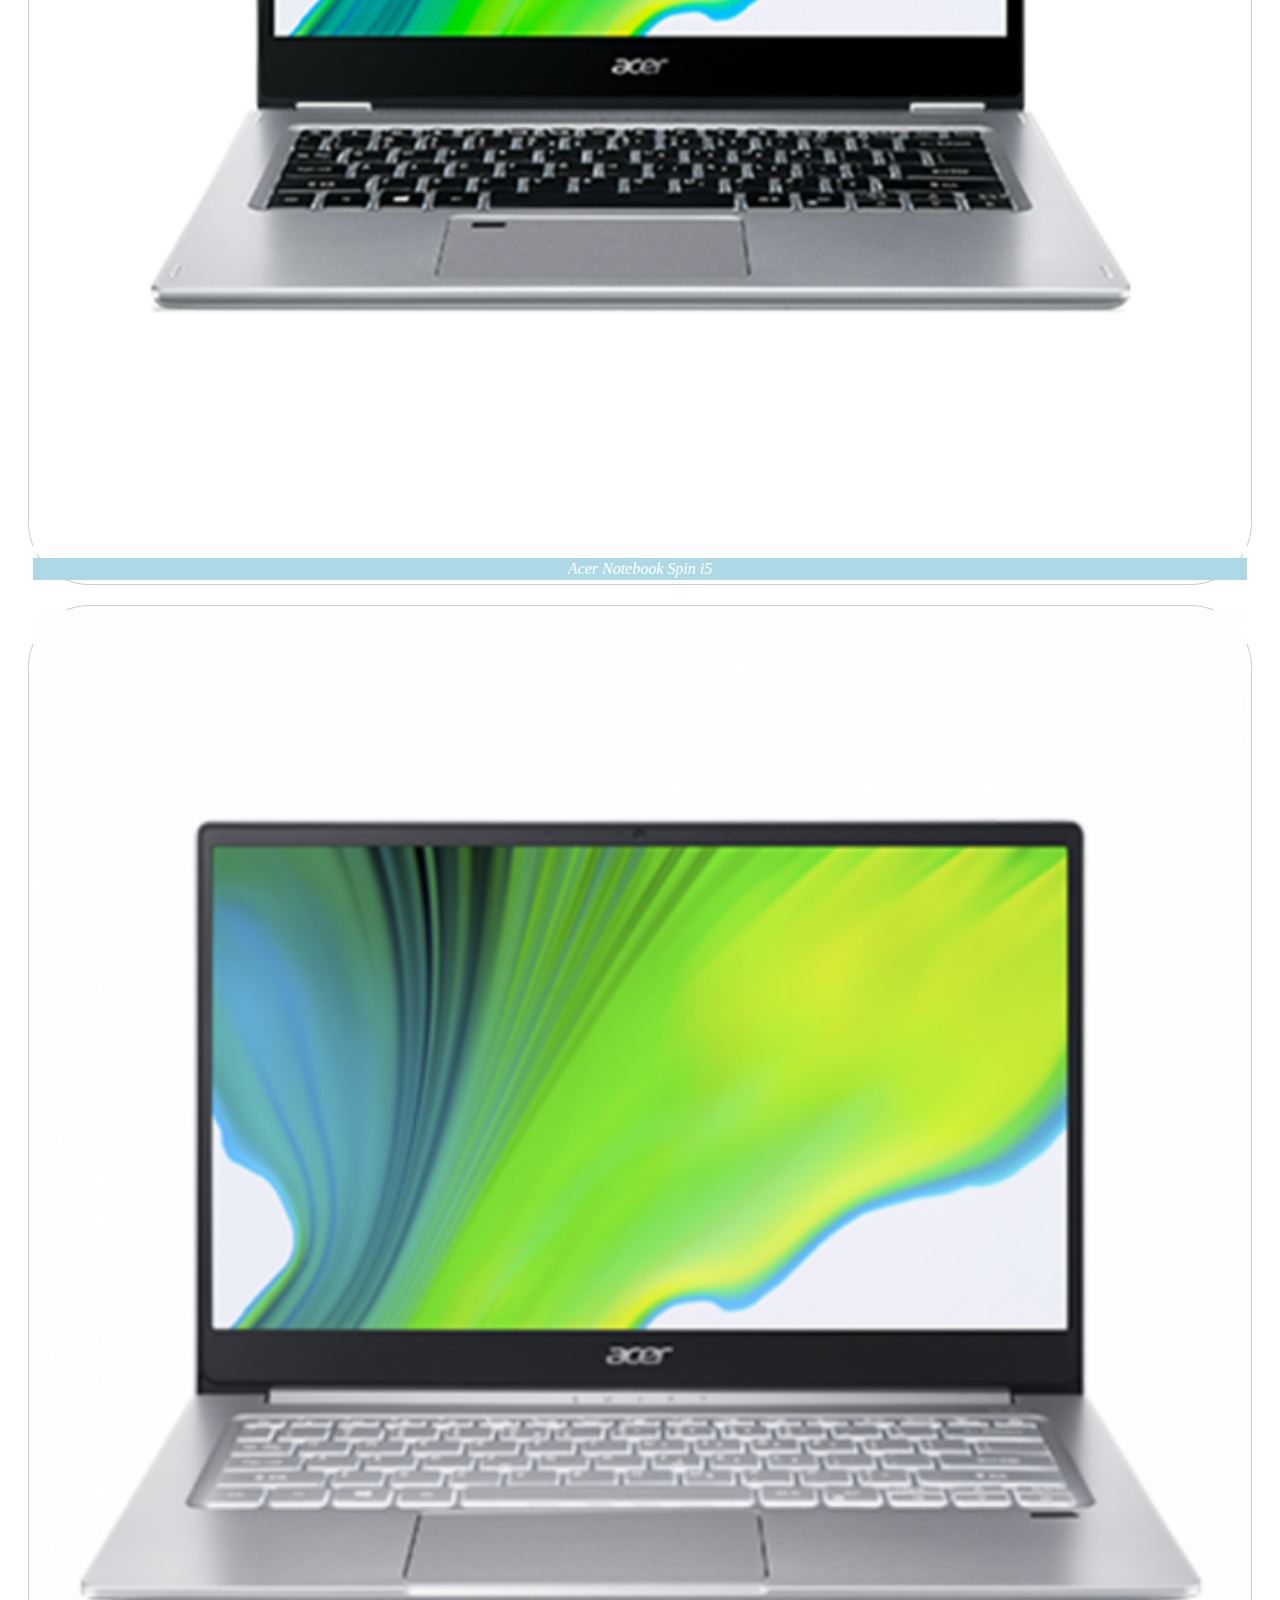
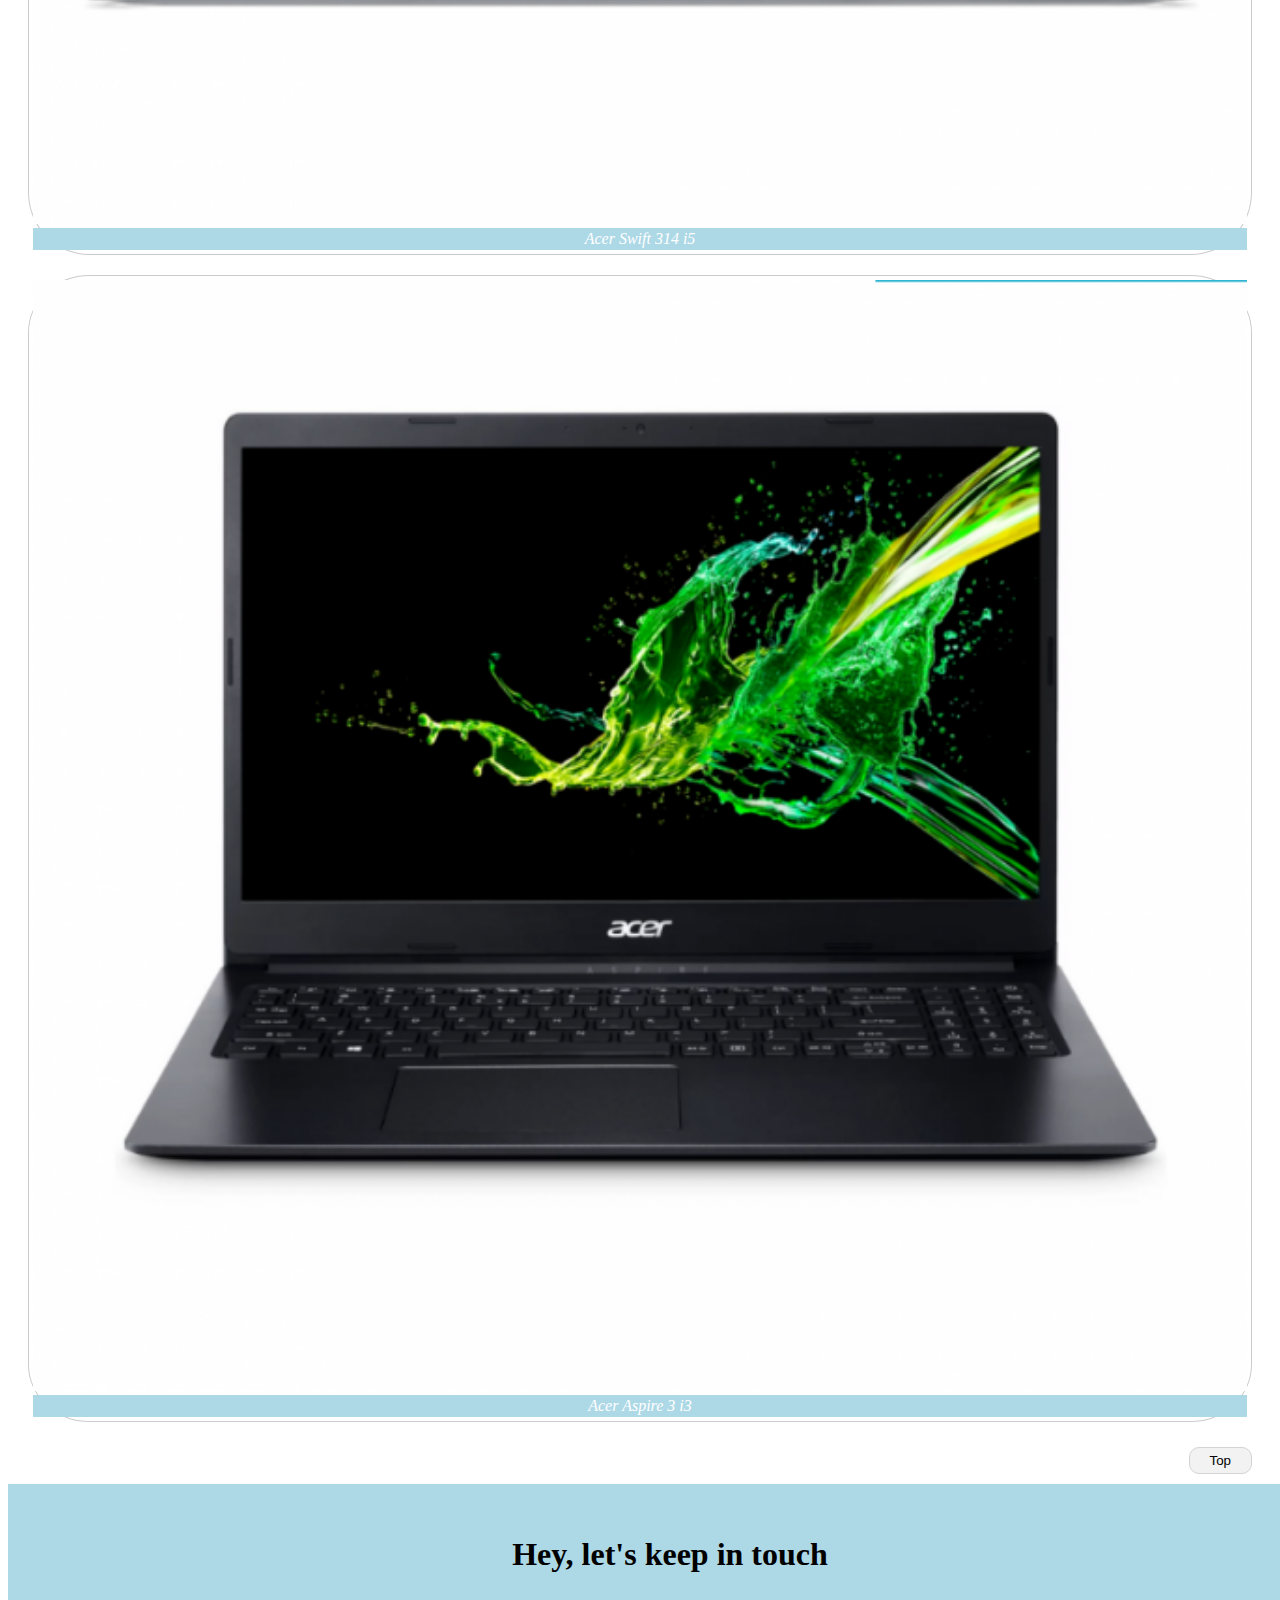
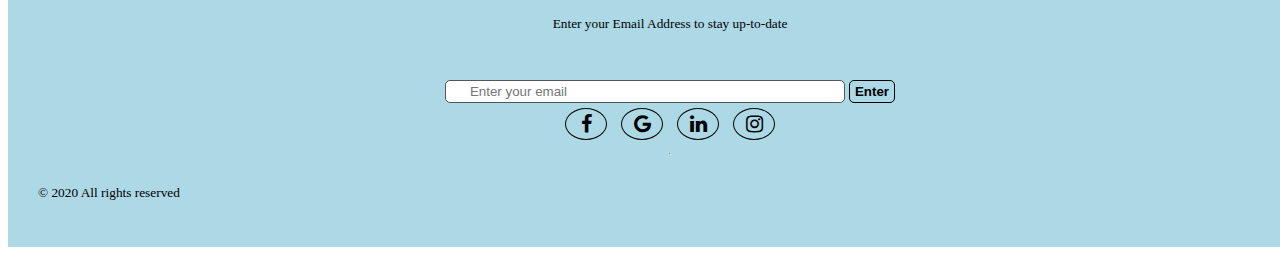
<file: Acer.html>
<!DOCTYPE html>
<html>

<head>

    <!-- CSS only -->
    <link href="https://cdn.jsdelivr.net/npm/bootstrap@5.2.0/dist/css/bootstrap.min.css" rel="stylesheet"
        integrity="sha384-gH2yIJqKdNHPEq0n4Mqa/HGKIhSkIHeL5AyhkYV8i59U5AR6csBvApHHNl/vI1Bx" crossorigin="anonymous">
    <link rel="stylesheet" href="https://cdnjs.cloudflare.com/ajax/libs/font-awesome/4.7.0/css/font-awesome.min.css">

    <link href="Navcss.css" rel="stylesheet">
    <link href="FrontPageCenterCss.css" rel="stylesheet">
    <link href="pageFootercss.css" rel="stylesheet">

    <meta name="viewport" content="width=device-width, initial-scale=1.0">

    <link rel="icon" href="logo.png" type="image/icon type">

    <title>TechnoPlus&reg | Acer</title>

</head>

<body>

    <header>

        <div class="heading">

            <div> <img class="logo" alt="company logo" src="logo.png"> </div>

            <div class="CompanyMoto"> <sub>innovate &middot connect &middot inspire</sub></div>


            <nav class="navbar navbar-expand-lg navbar-light">
                <div class="container-fluid">
                    <a class="navbar-brand" href="#"><b>TECHNOPLUS<sup>&reg </sup></b></a>
                    <button class="navbar-toggler" type="button" data-bs-toggle="collapse"
                        data-bs-target="#navbarSupportedContent" aria-controls="navbarSupportedContent"
                        aria-expanded="false" aria-label="Toggle navigation">
                        <span class="navbar-toggler-icon"></span>
                    </button>
                    <div class="collapse navbar-collapse" id="navbarSupportedContent">
                        <ul class="navbar-nav me-auto mb-2 mb-lg-0">

                            <li class="nav-item">
                                <a class="nav-link active" aria-current="page" href="Index.html">Home</a>
                            </li>

                            <li class="nav-item dropdown">
                                <a class="nav-link dropdown-toggle" href="#" id="navbarDropdown" role="button"
                                    data-bs-toggle="dropdown" aria-expanded="false"> Laptop </a>
                                <ul class="dropdown-menu" aria-labelledby="navbarDropdown">
                                    <li><a class="dropdown-item" href="hp.html">HP</a></li>
                                    <li><a class="dropdown-item" href="Dell.html">Dell</a></li>
                                    <li><a class="dropdown-item" href="Acer.html">Acer</a></li>
                                    <li><a class="dropdown-item" href="Huawei.html">Huawei</a></li>
                                </ul>
                            </li>

                            <li class="nav-item dropdown">
                                <a class="nav-link dropdown-toggle" href="#" id="navbarDropdown" role="button"
                                    data-bs-toggle="dropdown" aria-expanded="false"> Phone </a>
                                <ul class="dropdown-menu" aria-labelledby="navbarDropdown">
                                    <li><a class="dropdown-item" href="Samsung.html">Samsung</a></li>
                                    <li><a class="dropdown-item" href="Iphone.html">Iphone</a></li>
                                    <li><a class="dropdown-item" href="HuaweiPhone.html">Huawei</a></li>
                                </ul>
                            </li>

                            <li class="nav-item">
                                <a class="nav-link" href="Others.html"> Others </a>
                            </li>

                            <li class="nav-item">
                                <a class="nav-link" href="AboutUs.html"> About us </a>
                            </li>

                        </ul>
                        <form class="d-flex">
                            <input class="form-control me-2" type="search" placeholder="Search" aria-label="Search">
                            <button class="btn btn-outline-success" type="submit">Search</button>
                        </form>
                    </div>
                </div>
            </nav>

        </div>
    </header>

    <center>
        <div class="container">

            <div class="row">
                <div class="col-lg-4 col-md-4">
                    <figure class="img-border">
                        <a href="#">
                            <img class="image" alt="Acer Aspire 5 i3" src="AcerAspire5i3(1).png">
                            <figcaption class="img-caption">Acer Aspire 5 i3</figcaption>
                        </a>
                    </figure>
                </div>
                <div class="col-lg-4 col-md-4">
                    <figure class="img-border">
                        <a href="#">
                            <img class="image" alt="Acer Chromebook" src="AcerChromebook.png">
                            <figcaption class="img-caption">Acer Chromebook</figcaption>
                        </a>
                    </figure>
                </div>
                <div class="col-lg-4 col-md-4">
                    <figure class="img-border">
                        <a href="#">
                            <img class="image" alt="Acer Swift 314 i3" src="AcerSwift3(1).png">
                            <figcaption class="img-caption">Acer Swift 314 i3</figcaption>
                        </a>
                    </figure>
                </div>
            </div>


            <div class="row">
                <div class="col-lg-4 col-md-4">
                    <figure class="img-border">
                        <a href="#">
                            <img class="image" alt="Acer Notebook Spin i5" src="AcerNotebookSpinI5.png">
                            <figcaption class="img-caption">Acer Notebook Spin i5</figcaption>
                        </a>
                    </figure>
                </div>
                <div class="col-lg-4 col-md-4">
                    <figure class="img-border">
                        <a href="#">
                            <img class="image" alt="Acer Swift 314 i5" src="AcerSwift314I5.png">
                            <figcaption class="img-caption">Acer Swift 314 i5</figcaption>
                        </a>
                    </figure>
                </div>
                <div class="col-lg-4 col-md-4">
                    <figure class="img-border">
                        <a href="#">
                            <img class="image" alt="Acer Aspire 3 i3" src="AcerAspire3A315i3.png">
                            <figcaption class="img-caption">Acer Aspire 3 i3</figcaption>
                        </a>
                    </figure>
                </div>
            </div>

        </div>

        </div>
        <div>
            <button class="top-btn" onclick="topBtnFunction()">Top</button>
        </div>
    </center>

    <footer>
        <div class="footer">
            <h1> Hey, let's keep in touch </h1>
            <p> <sub> Enter your Email Address to stay up-to-date </sub>
            <p>
            <div class="email-container">
                <form>
                    <input class="email-input" type="text" placeholder="Enter your email" name="email">
                    <button class="email-btn" type="submit">Enter</i></button>
                </form>
            </div>
            <div>
                <a href="https://www.facebook.com/TechnoPlus.mu" class="fa fa-facebook"></a>
                <a href="#" class="fa fa-google"></a>
                <a href="#" class="fa fa-linkedin"></a>
                <a href="https://instagram.com/technoplus.mu?igshid=YmMyMTA2M2Y=" class="fa fa-instagram"></a>
            </div>
            <hr>
            <p class="copyright"> <sub> &copy 2020 All rights reserved </sub> </p>
        </div>
    </footer>

    <!-- JavaScript Bundle with Popper -->
    <script src="https://cdn.jsdelivr.net/npm/bootstrap@5.2.0/dist/js/bootstrap.bundle.min.js"
        integrity="sha384-A3rJD856KowSb7dwlZdYEkO39Gagi7vIsF0jrRAoQmDKKtQBHUuLZ9AsSv4jD4Xa"
        crossorigin="anonymous"></script>
    <script src="topBtnjs.js"></script>
</body>

</html>
</file>
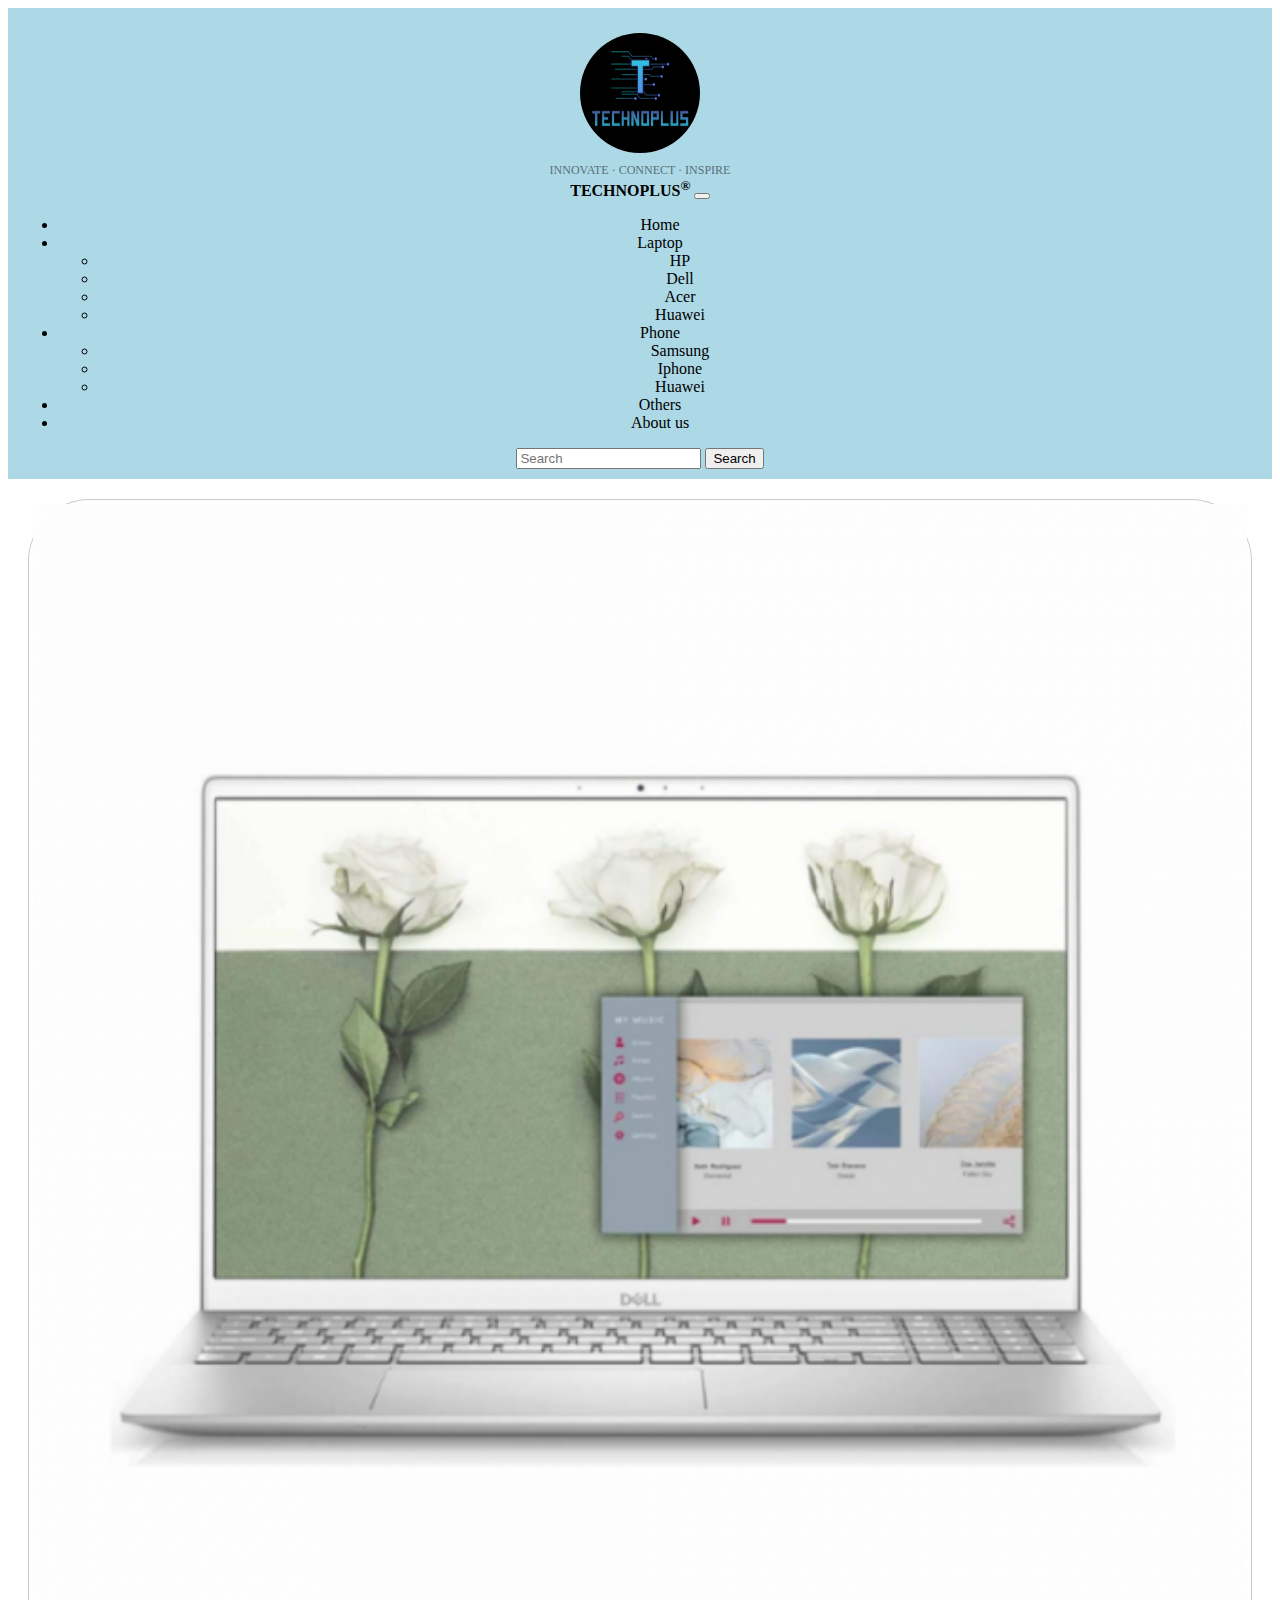
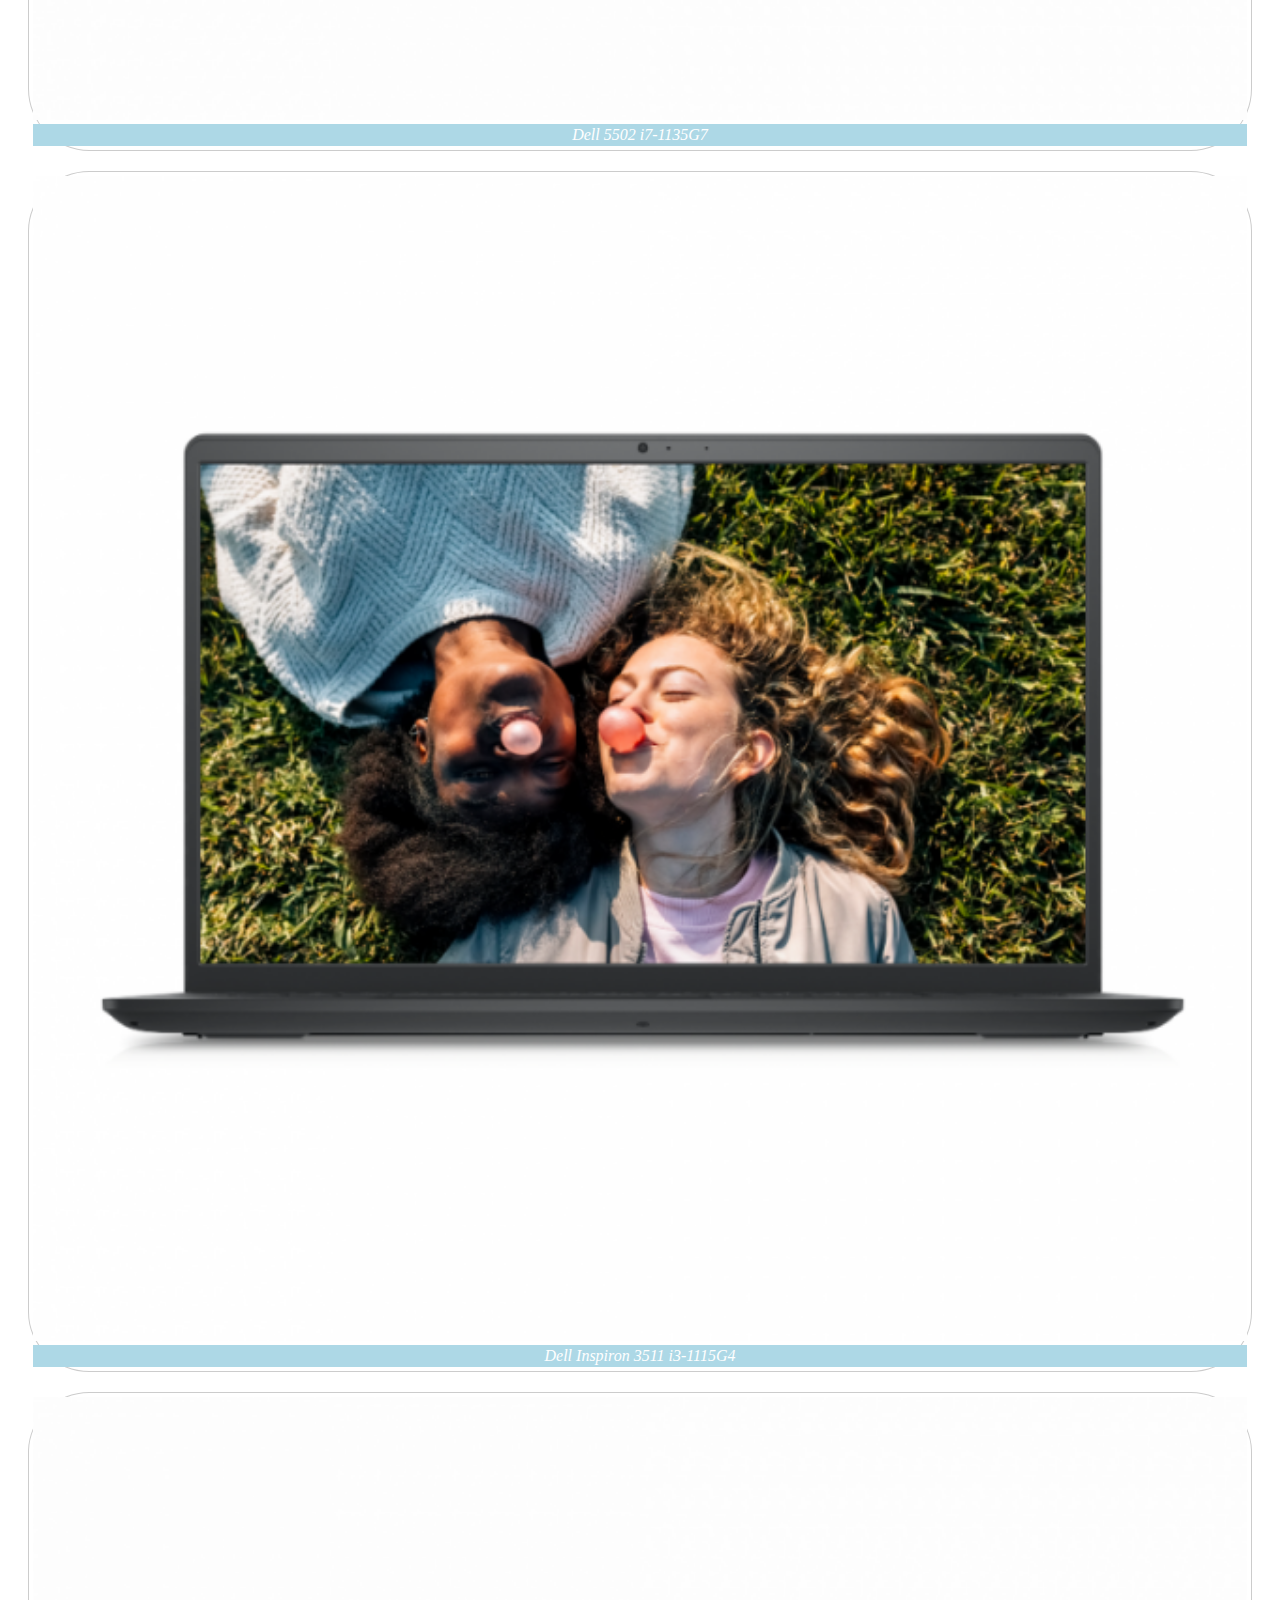
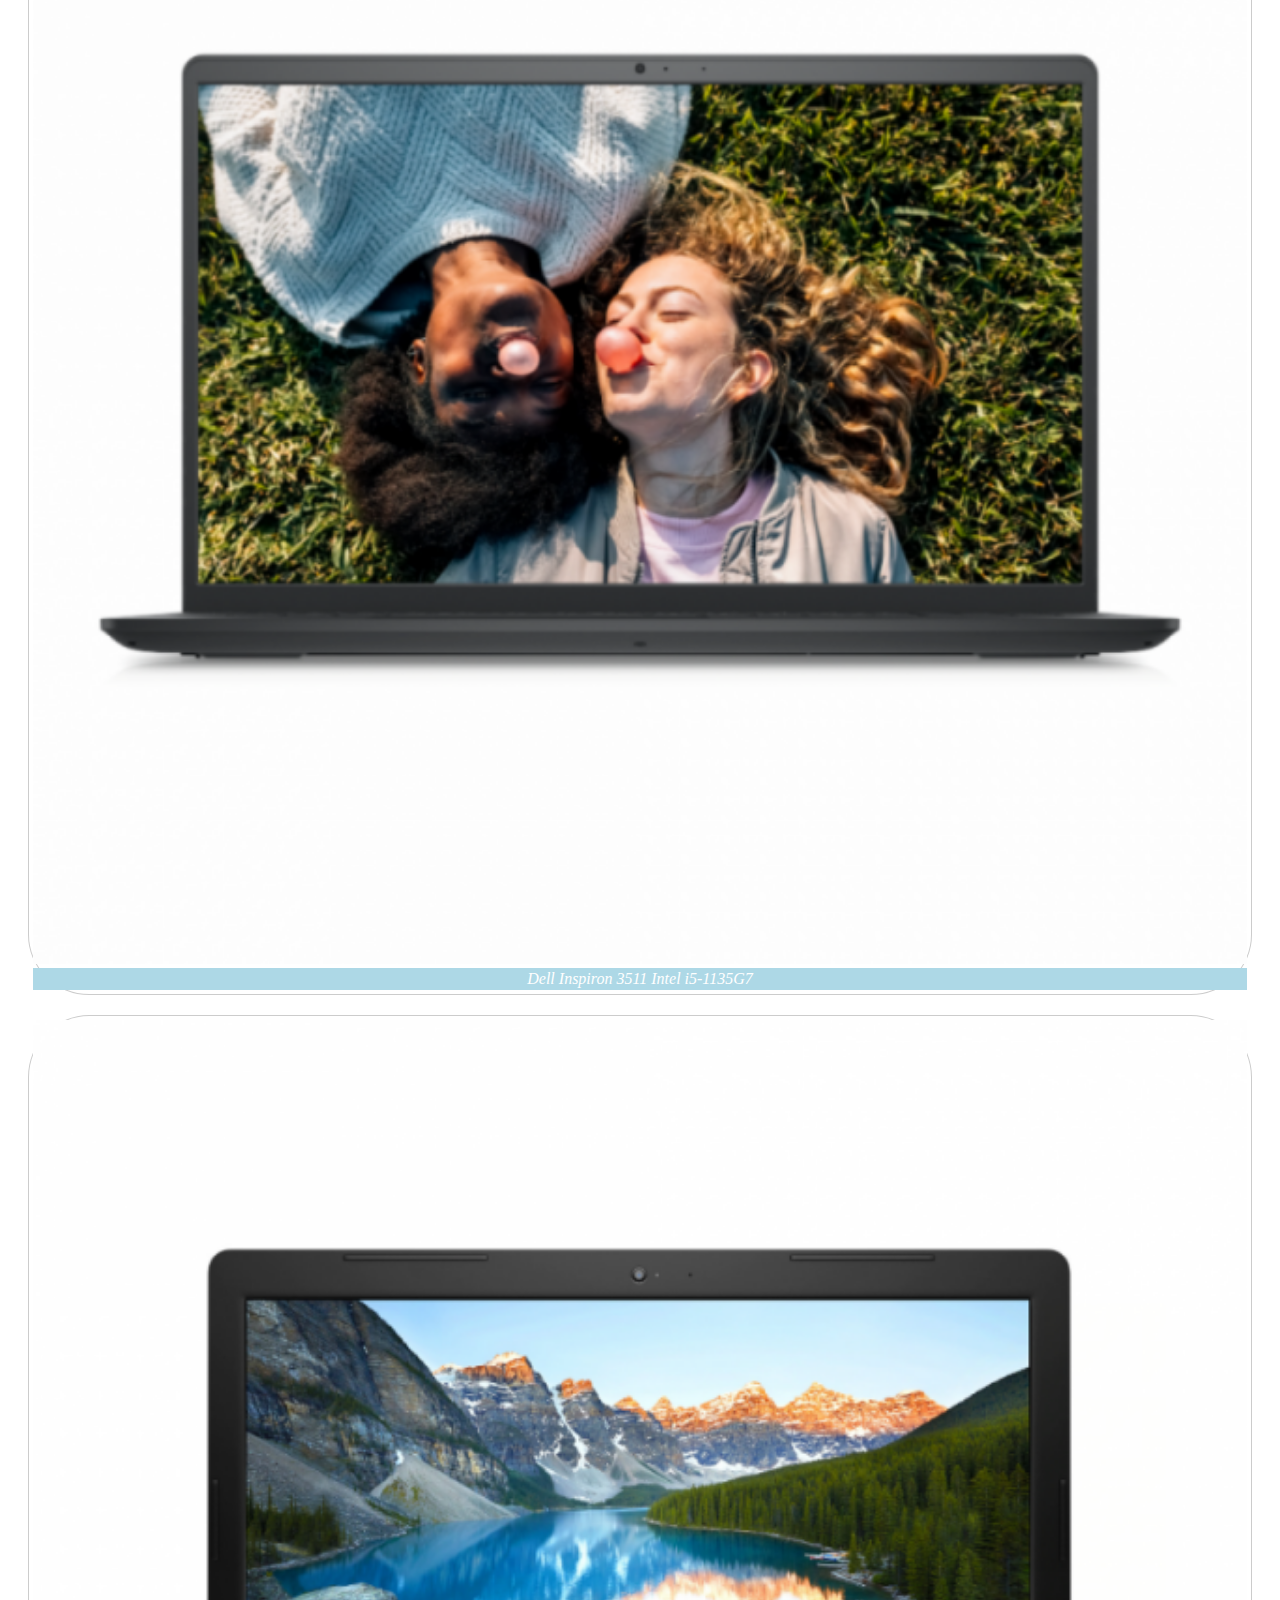
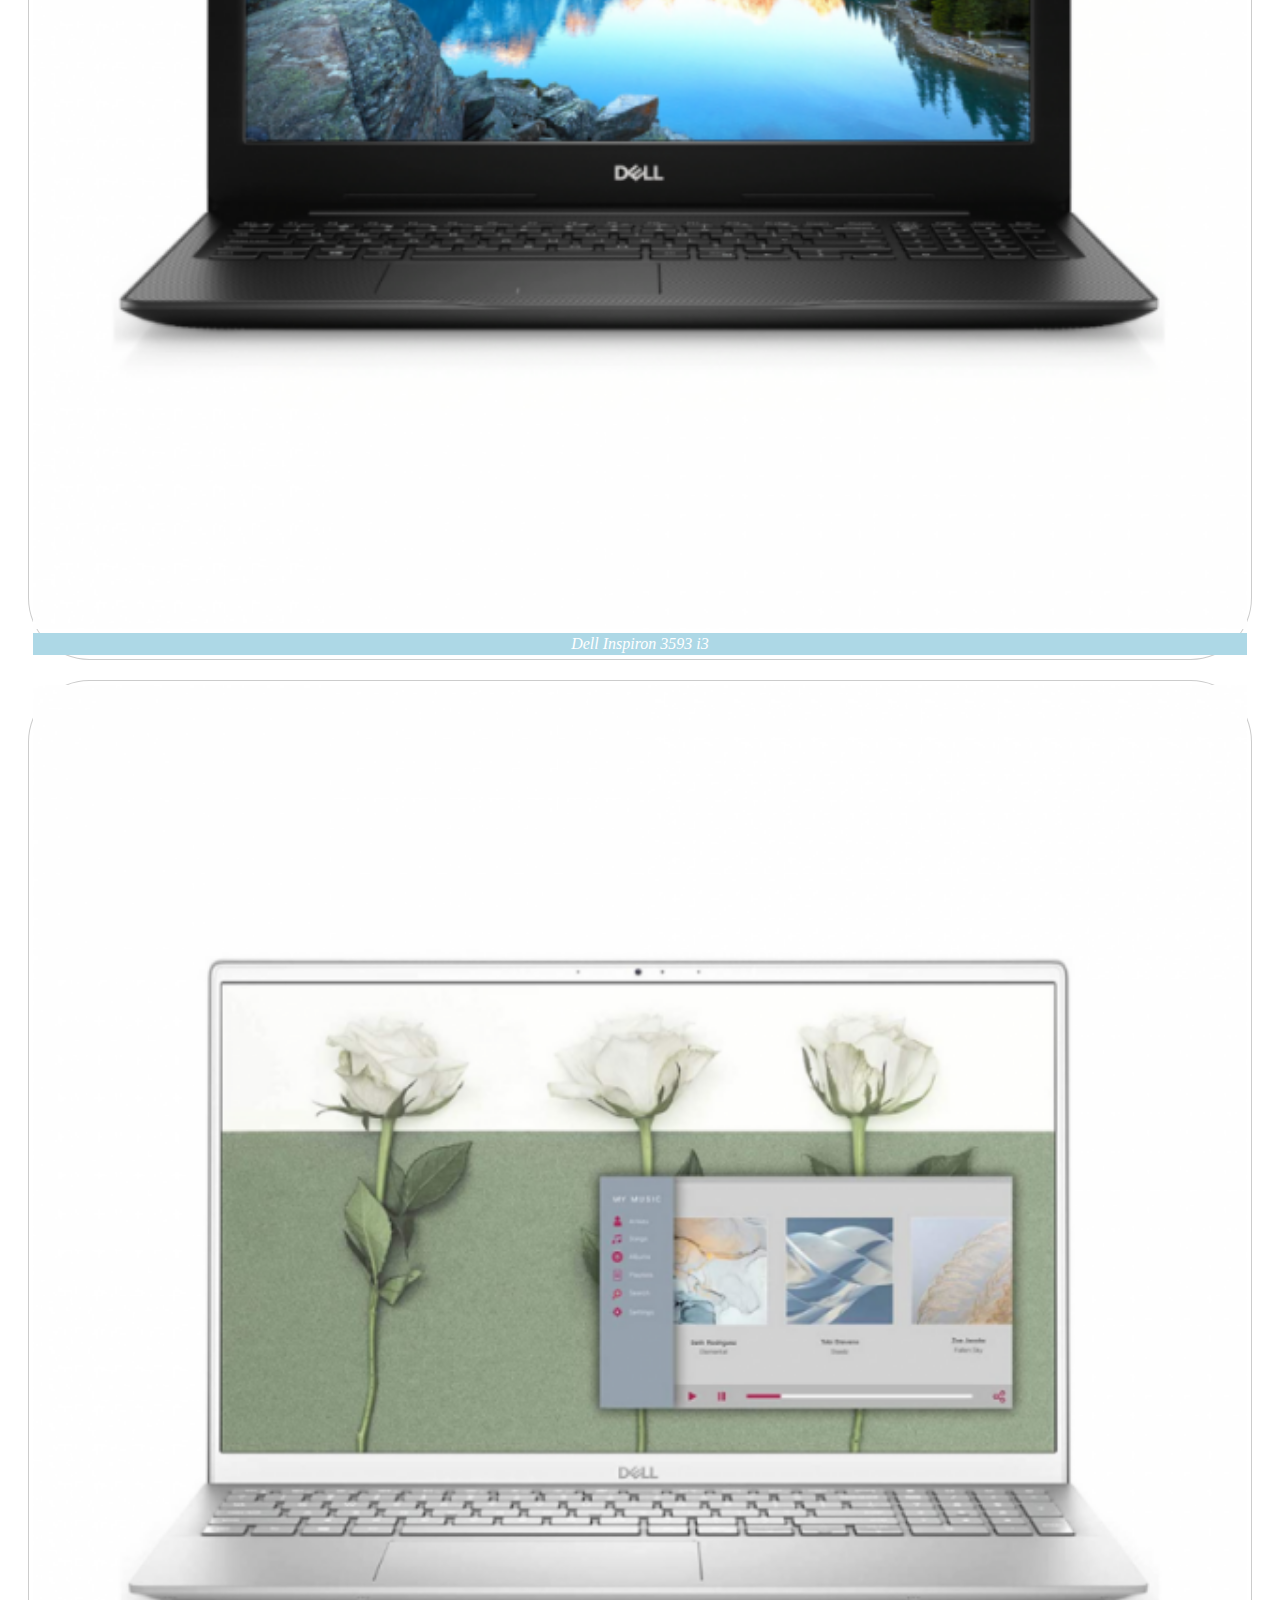
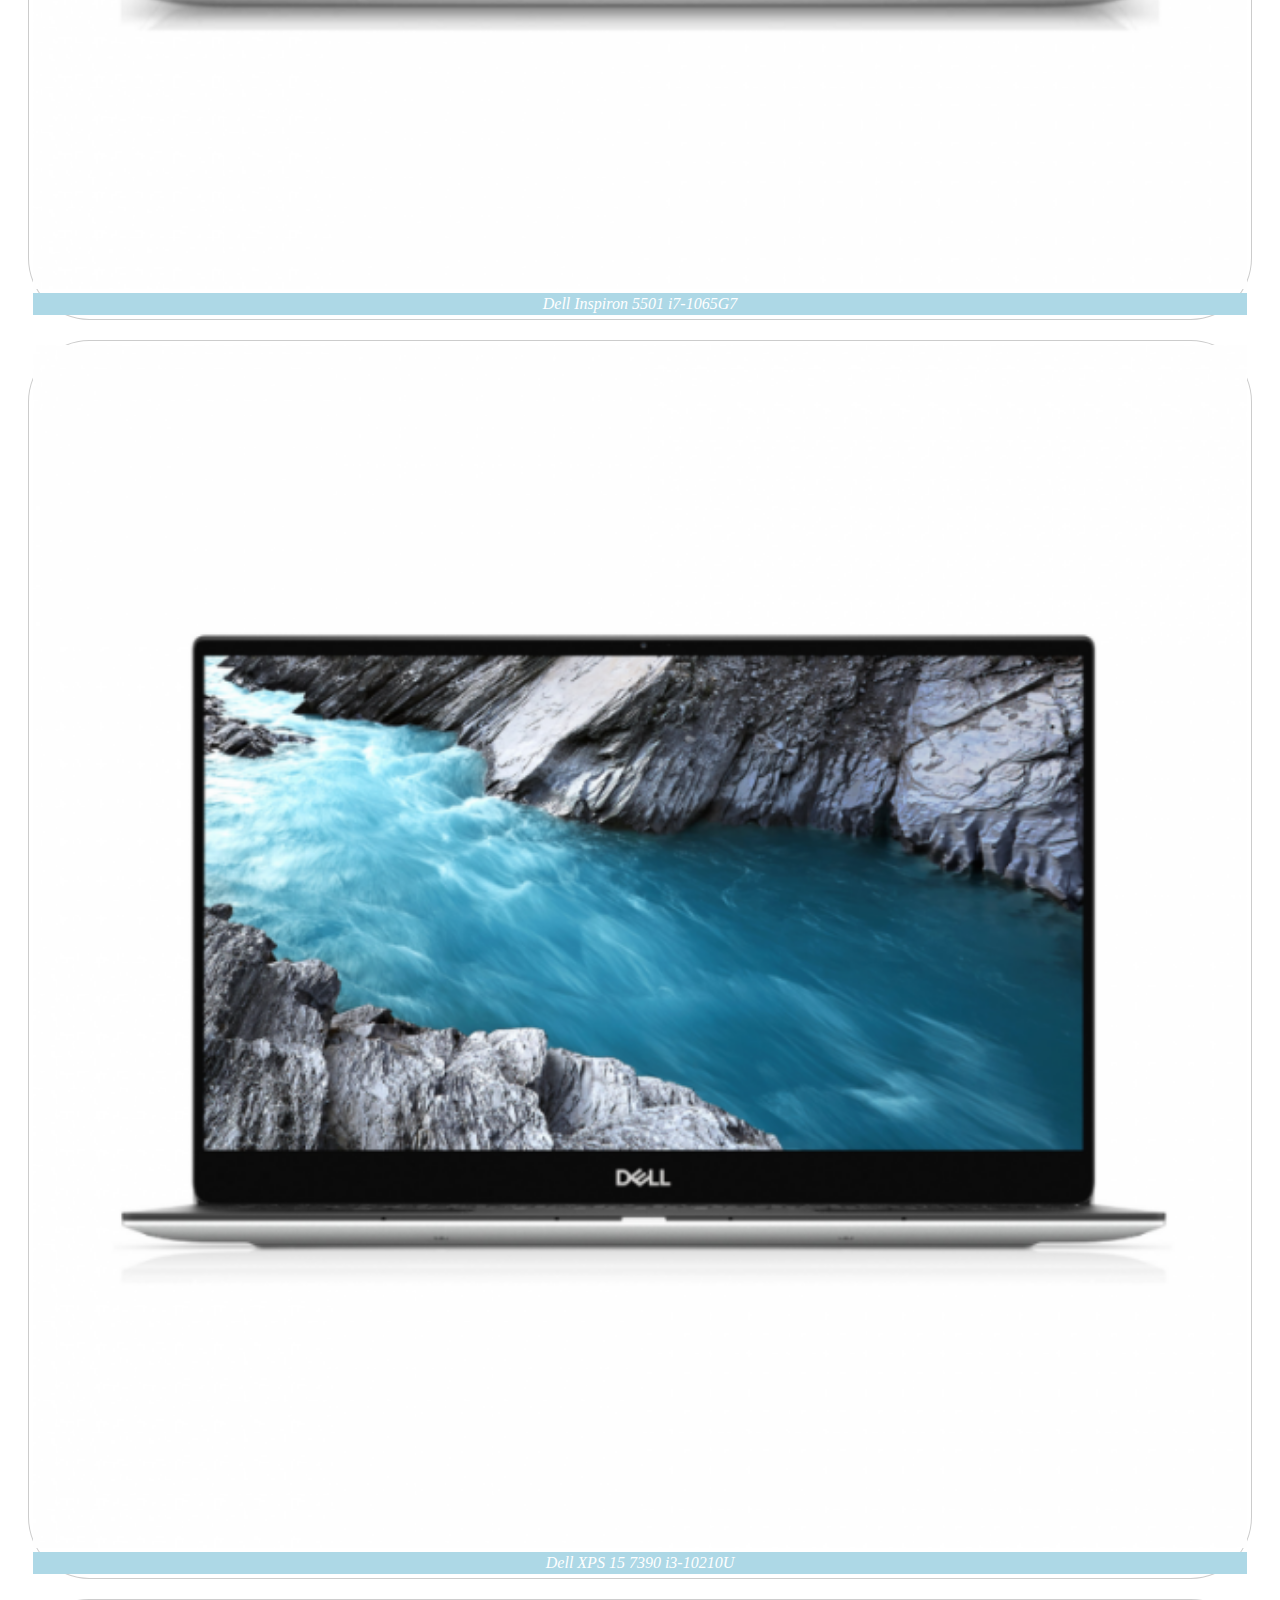
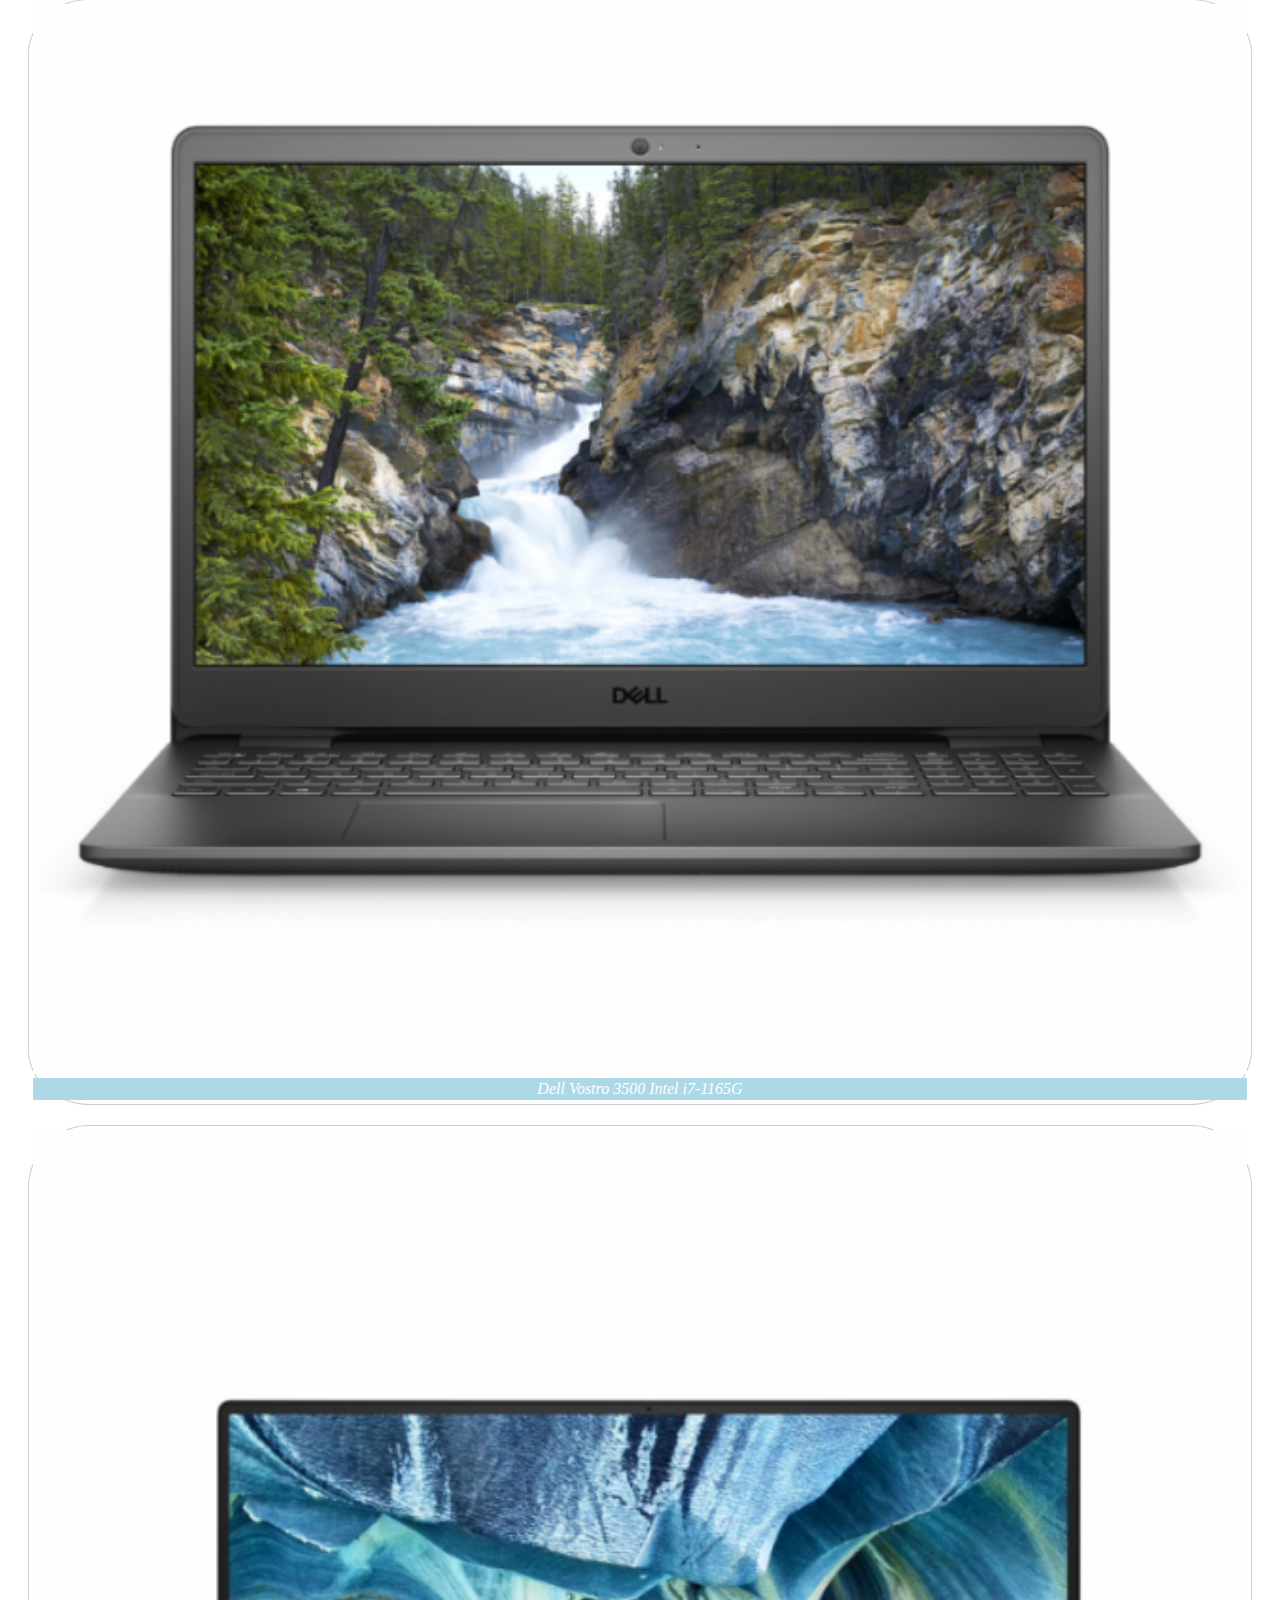
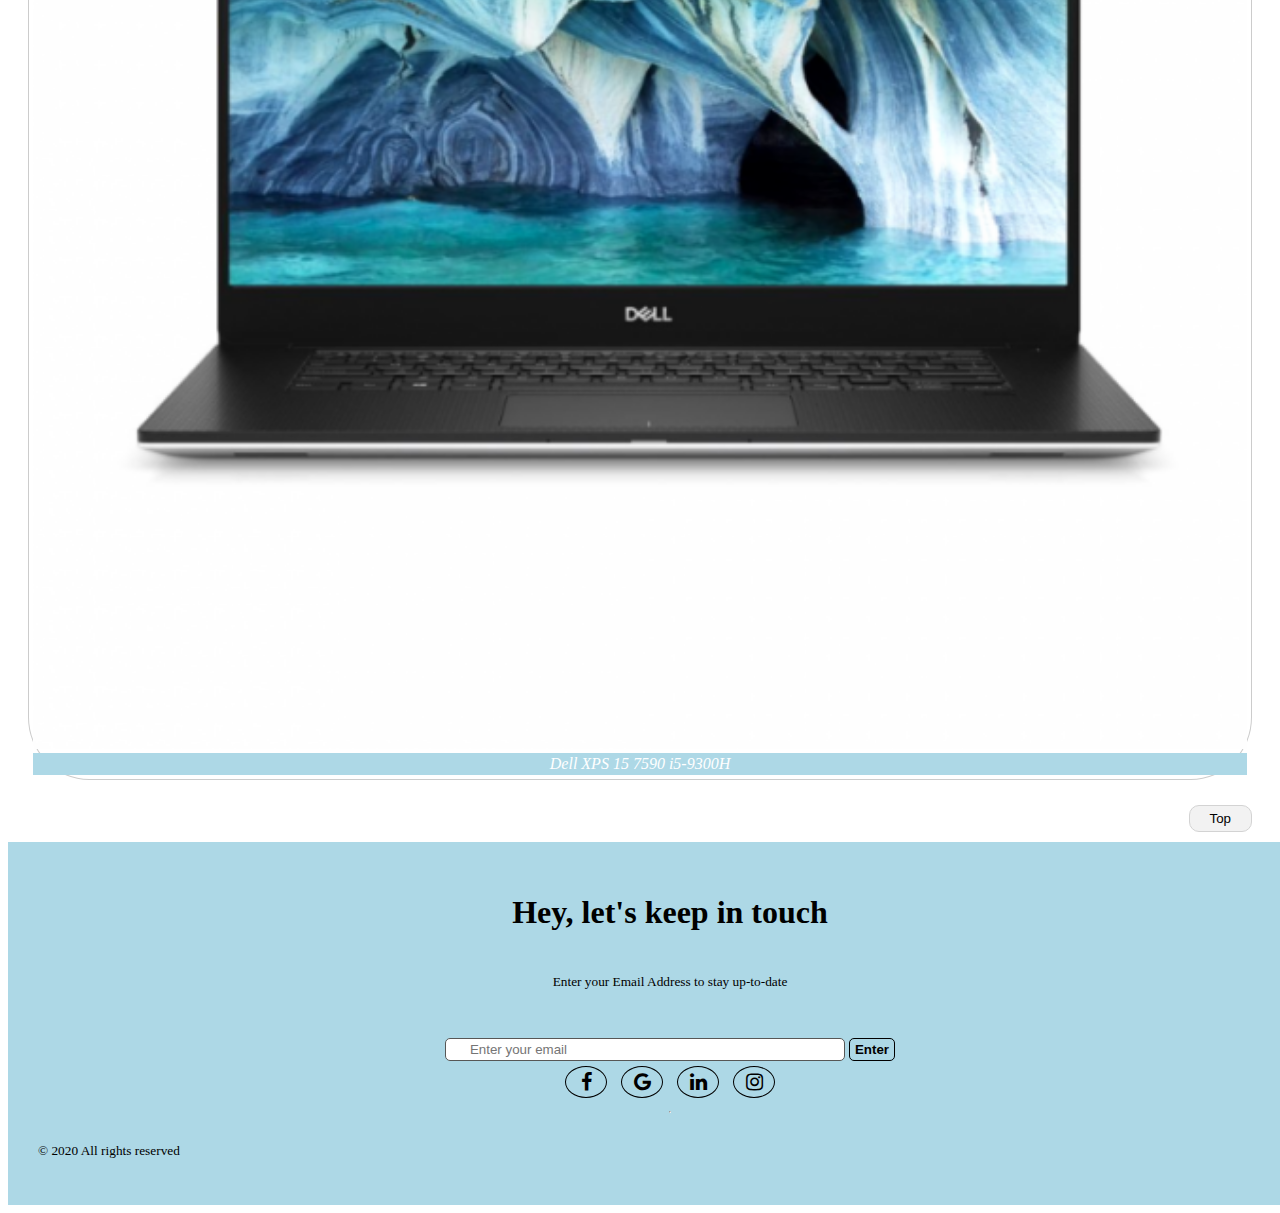
<file: Dell.html>
<!DOCTYPE html>
<html>

<head>

    <!-- CSS only -->
    <link href="https://cdn.jsdelivr.net/npm/bootstrap@5.2.0/dist/css/bootstrap.min.css" rel="stylesheet"
        integrity="sha384-gH2yIJqKdNHPEq0n4Mqa/HGKIhSkIHeL5AyhkYV8i59U5AR6csBvApHHNl/vI1Bx" crossorigin="anonymous">
    <link rel="stylesheet" href="https://cdnjs.cloudflare.com/ajax/libs/font-awesome/4.7.0/css/font-awesome.min.css">

    <link href="Navcss.css" rel="stylesheet">
    <link href="FrontPageCenterCss.css" rel="stylesheet">
    <link href="pageFootercss.css" rel="stylesheet">

    <meta name="viewport" content="width=device-width, initial-scale=1.0">

    <link rel="icon" href="logo.png" type="image/icon type">

    <title>TechnoPlus&reg | Dell</title>

</head>

<body>

    <header>

        <div class="heading">

            <div> <img class="logo" alt="company logo" src="logo.png"> </div>

            <div class="CompanyMoto"> <sub>innovate &middot connect &middot inspire</sub></div>


            <nav class="navbar navbar-expand-lg navbar-light">
                <div class="container-fluid">
                    <a class="navbar-brand" href="#"><b>TECHNOPLUS<sup>&reg </sup></b></a>
                    <button class="navbar-toggler" type="button" data-bs-toggle="collapse"
                        data-bs-target="#navbarSupportedContent" aria-controls="navbarSupportedContent"
                        aria-expanded="false" aria-label="Toggle navigation">
                        <span class="navbar-toggler-icon"></span>
                    </button>
                    <div class="collapse navbar-collapse" id="navbarSupportedContent">
                        <ul class="navbar-nav me-auto mb-2 mb-lg-0">

                            <li class="nav-item">
                                <a class="nav-link active" aria-current="page" href="Index.html">Home</a>
                            </li>

                            <li class="nav-item dropdown">
                                <a class="nav-link dropdown-toggle" href="#" id="navbarDropdown" role="button"
                                    data-bs-toggle="dropdown" aria-expanded="false"> Laptop </a>
                                <ul class="dropdown-menu" aria-labelledby="navbarDropdown">
                                    <li><a class="dropdown-item" href="hp.html">HP</a></li>
                                    <li><a class="dropdown-item" href="Dell.html">Dell</a></li>
                                    <li><a class="dropdown-item" href="Acer.html">Acer</a></li>
                                    <li><a class="dropdown-item" href="Huawei.html">Huawei</a></li>
                                </ul>
                            </li>

                            <li class="nav-item dropdown">
                                <a class="nav-link dropdown-toggle" href="#" id="navbarDropdown" role="button"
                                    data-bs-toggle="dropdown" aria-expanded="false"> Phone </a>
                                <ul class="dropdown-menu" aria-labelledby="navbarDropdown">
                                    <li><a class="dropdown-item" href="Samsung.html">Samsung</a></li>
                                    <li><a class="dropdown-item" href="Iphone.html">Iphone</a></li>
                                    <li><a class="dropdown-item" href="HuaweiPhone.html">Huawei</a></li>
                                </ul>
                            </li>

                            <li class="nav-item">
                                <a class="nav-link" href="Others.html"> Others </a>
                            </li>

                            <li class="nav-item">
                                <a class="nav-link" href="AboutUs.html"> About us </a>
                            </li>

                        </ul>
                        <form class="d-flex">
                            <input class="form-control me-2" type="search" placeholder="Search" aria-label="Search">
                            <button class="btn btn-outline-success" type="submit">Search</button>
                        </form>
                    </div>
                </div>
            </nav>

        </div>
    </header>

    <center>
        <div class="container">

            <div class="row">
                <div class="col-lg-4 col-md-4">
                    <figure class="img-border">
                        <a href="#">
                            <img class="image" alt="Dell 5502 i7-1135G7" src="Dell5502i7-1135G7.png">
                            <figcaption class="img-caption">Dell 5502 i7-1135G7</figcaption>
                        </a>
                    </figure>
                </div>
                <div class="col-lg-4 col-md-4">
                    <figure class="img-border">
                        <a href="#">
                            <img class="image" alt="Dell Inspiron 3511 i3-1115G4" src="DellInspiron3511i3-1115G4.png">
                            <figcaption class="img-caption">Dell Inspiron 3511 i3-1115G4</figcaption>
                        </a>
                    </figure>
                </div>
                <div class="col-lg-4 col-md-4">
                    <figure class="img-border">
                        <a href="#">
                            <img class="image" alt="Dell Inspiron 3511 Intel i5-1135G7"
                                src="DellInspiron3511Inteli5-1135G7.png">
                            <figcaption class="img-caption">Dell Inspiron 3511 Intel i5-1135G7</figcaption>
                        </a>
                    </figure>
                </div>
            </div>


            <div class="row">
                <div class="col-lg-4 col-md-4">
                    <figure class="img-border">
                        <a href="#">
                            <img class="image" alt="Dell Inspiron 3593 i3" src="DellInspiron3593i3.png">
                            <figcaption class="img-caption">Dell Inspiron 3593 i3</figcaption>
                        </a>
                    </figure>
                </div>
                <div class="col-lg-4 col-md-4">
                    <figure class="img-border">
                        <a href="#">
                            <img class="image" alt="Dell Inspiron 5501 i7-1065G7" src="DellInspiron5501i7-1065G7.png">
                            <figcaption class="img-caption">Dell Inspiron 5501 i7-1065G7</figcaption>
                        </a>
                    </figure>
                </div>
                <div class="col-lg-4 col-md-4">
                    <figure class="img-border">
                        <a href="#">
                            <img class="image" alt="Dell XPS 15 7390 i3-10210U" src="DellXPS157390i3-10210U.png">
                            <figcaption class="img-caption">Dell XPS 15 7390 i3-10210U</figcaption>
                        </a>
                    </figure>
                </div>
            </div>


            <div class="row">
                <div class="col-lg-4 col-md-4">
                    <figure class="img-border">
                        <a href="#">
                            <img class="image" alt="Dell Vostro 3500 Intel i7-1165G"
                                src="DellVostro3500Inteli7-1165G.png">
                            <figcaption class="img-caption">Dell Vostro 3500 Intel i7-1165G</figcaption>
                        </a>
                    </figure>
                </div>
                <div class="col-lg-4 col-md-4">
                    <figure class="img-border">
                        <a href="#">
                            <img class="image" alt="Dell XPS 15 7590 i5-9300H" src="DellXPS157590i5-9300H.png">
                            <figcaption class="img-caption">Dell XPS 15 7590 i5-9300H</figcaption>
                        </a>
                    </figure>
                </div>
                <div class="col-lg-4 col-md-4">

                </div>
            </div>
        </div>

        </div>
        <div>
            <button class="top-btn" onclick="topBtnFunction()">Top</button>
        </div>
    </center>

    <footer>
        <div class="footer">
            <h1> Hey, let's keep in touch </h1>
            <p> <sub> Enter your Email Address to stay up-to-date </sub>
            <p>
            <div class="email-container">
                <form>
                    <input class="email-input" type="text" placeholder="Enter your email" name="email">
                    <button class="email-btn" type="submit">Enter</i></button>
                </form>
            </div>
            <div>
                <a href="https://www.facebook.com/TechnoPlus.mu" class="fa fa-facebook"></a>
                <a href="#" class="fa fa-google"></a>
                <a href="#" class="fa fa-linkedin"></a>
                <a href="https://instagram.com/technoplus.mu?igshid=YmMyMTA2M2Y=" class="fa fa-instagram"></a>
            </div>
            <hr>
            <p class="copyright"> <sub> &copy 2020 All rights reserved </sub> </p>
        </div>
    </footer>

    <!-- JavaScript Bundle with Popper -->
    <script src="https://cdn.jsdelivr.net/npm/bootstrap@5.2.0/dist/js/bootstrap.bundle.min.js"
        integrity="sha384-A3rJD856KowSb7dwlZdYEkO39Gagi7vIsF0jrRAoQmDKKtQBHUuLZ9AsSv4jD4Xa"
        crossorigin="anonymous"></script>
    <script src="topBtnjs.js"></script>

</body>

</html>
</file>
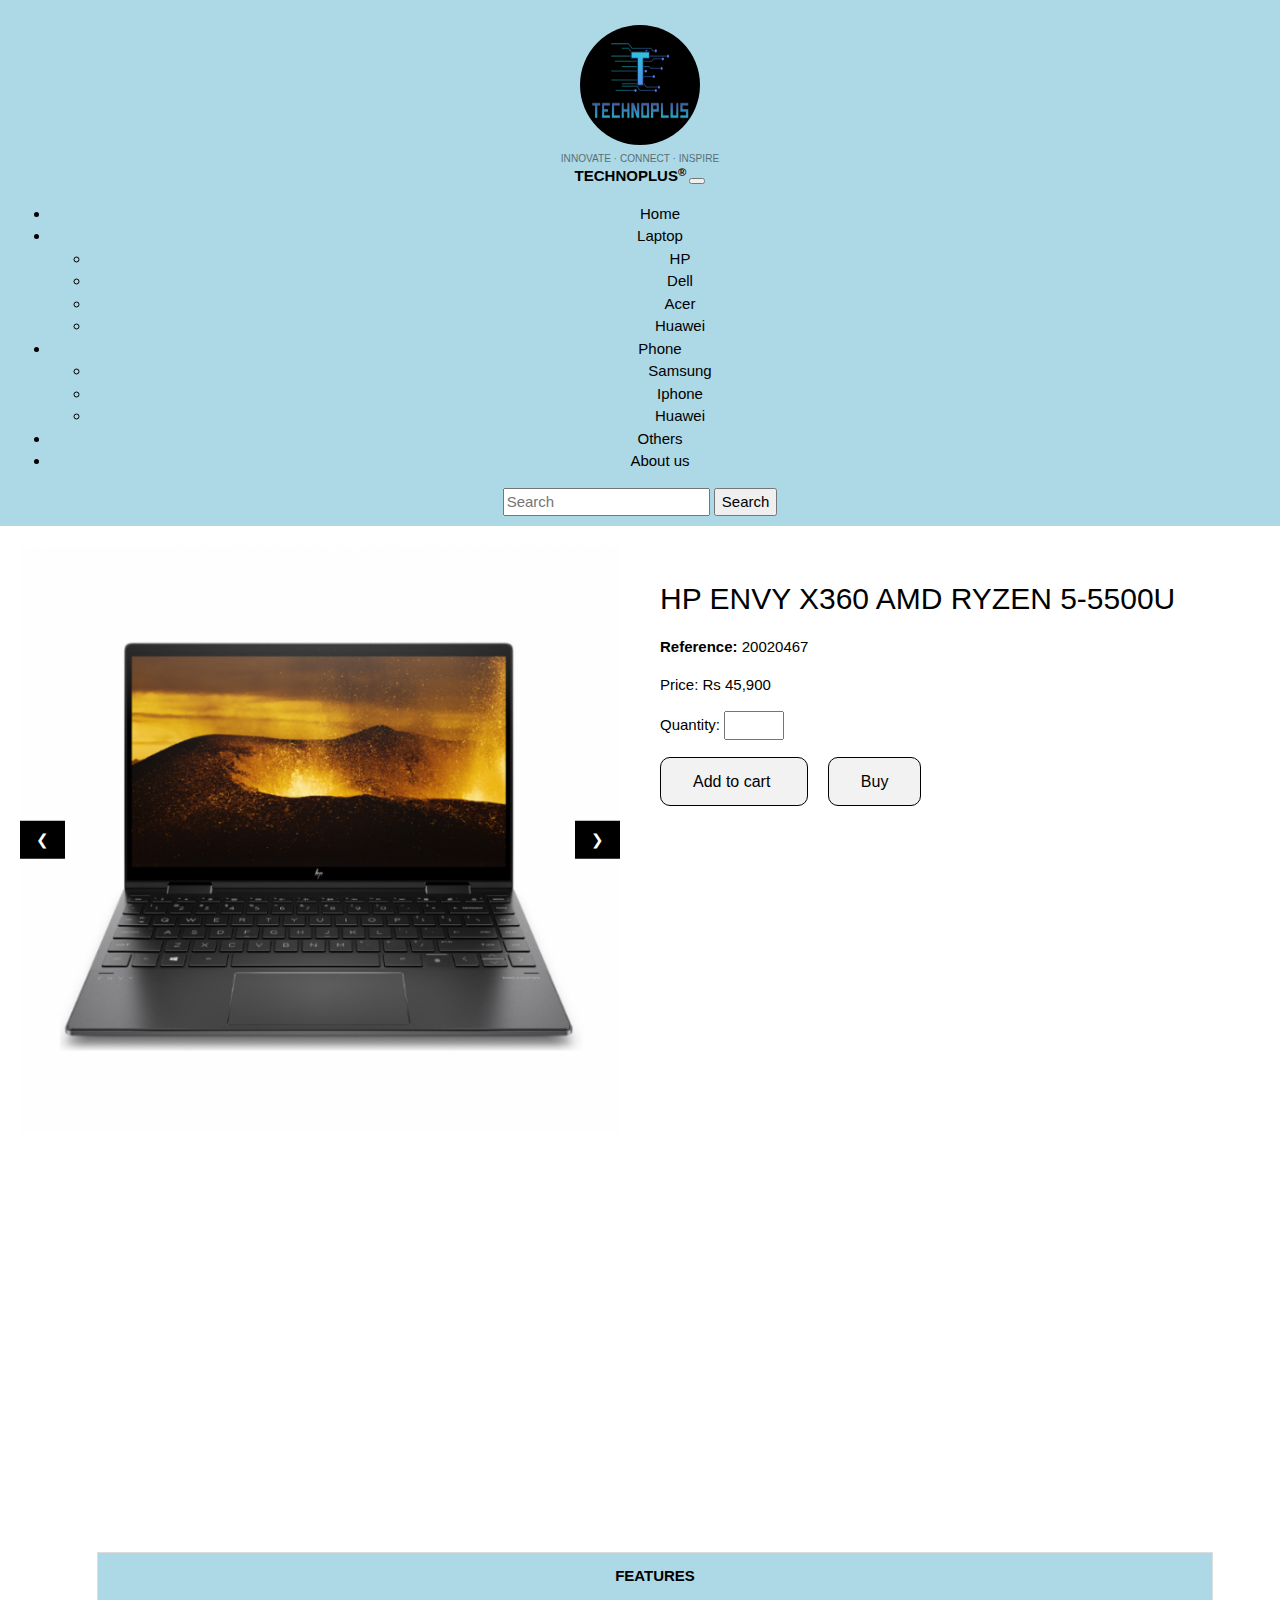
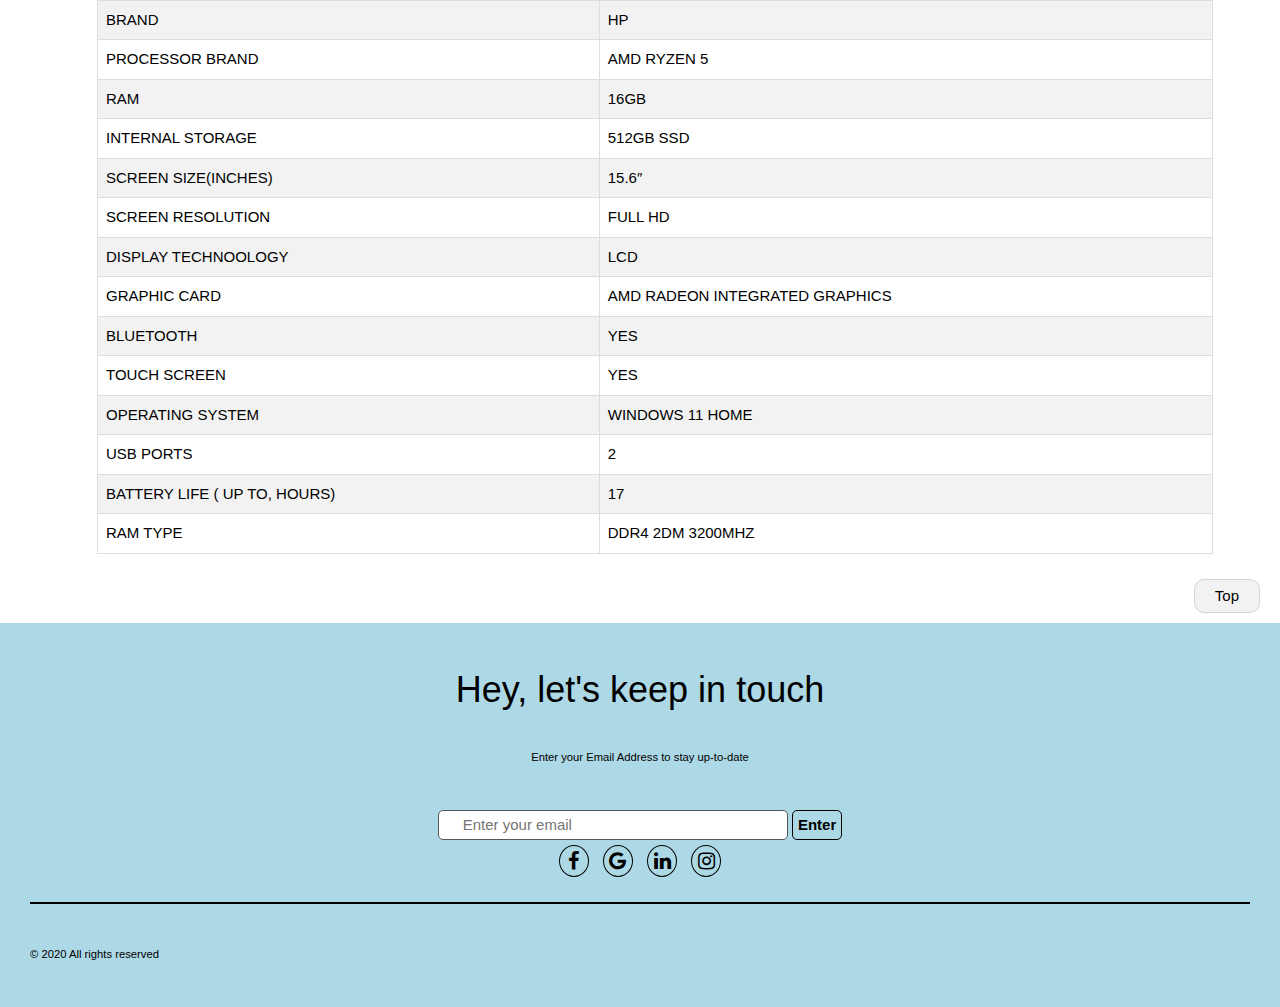
<file: HpEnvyX360.html>
<!DOCTYPE html>
<html>

<head>

    <!-- CSS only -->
    <link href="https://cdn.jsdelivr.net/npm/bootstrap@5.2.0/dist/css/bootstrap.min.css" rel="stylesheet"
        integrity="sha384-gH2yIJqKdNHPEq0n4Mqa/HGKIhSkIHeL5AyhkYV8i59U5AR6csBvApHHNl/vI1Bx" crossorigin="anonymous">
    <link rel="stylesheet" href="https://cdnjs.cloudflare.com/ajax/libs/font-awesome/4.7.0/css/font-awesome.min.css">
    <link rel="stylesheet" href="https://www.w3schools.com/w3css/4/w3.css">

    <link href="Navcss.css" rel="stylesheet">
    <link href="productcss.css" rel="stylesheet">
    <link href="pageFootercss.css" rel="stylesheet">

    <meta name="viewport" content="width=device-width, initial-scale=1.0">

    <link rel="icon" href="logo.png" type="image/icon type">

    <title>TechnoPlus&reg | HP Envy X360</title>

</head>

<body>

    <header>

        <div class="heading">

            <div> <img class="logo" alt="company logo" src="logo.png"> </div>

            <div class="CompanyMoto"> <sub>innovate &middot connect &middot inspire</sub></div>


            <nav class="navbar navbar-expand-lg navbar-light">
                <div class="container-fluid">
                    <a class="navbar-brand" href="#"><b>TECHNOPLUS<sup>&reg </sup></b></a>
                    <button class="navbar-toggler" type="button" data-bs-toggle="collapse"
                        data-bs-target="#navbarSupportedContent" aria-controls="navbarSupportedContent"
                        aria-expanded="false" aria-label="Toggle navigation">
                        <span class="navbar-toggler-icon"></span>
                    </button>
                    <div class="collapse navbar-collapse" id="navbarSupportedContent">
                        <ul class="navbar-nav me-auto mb-2 mb-lg-0">

                            <li class="nav-item">
                                <a class="nav-link active" aria-current="page" href="Index.html">Home</a>
                            </li>

                            <li class="nav-item dropdown">
                                <a class="nav-link dropdown-toggle" href="#" id="navbarDropdown" role="button"
                                    data-bs-toggle="dropdown" aria-expanded="false"> Laptop </a>
                                <ul class="dropdown-menu" aria-labelledby="navbarDropdown">
                                    <li><a class="dropdown-item" href="hp.html">HP</a></li>
                                    <li><a class="dropdown-item" href="Dell.html">Dell</a></li>
                                    <li><a class="dropdown-item" href="Acer.html">Acer</a></li>
                                    <li><a class="dropdown-item" href="Huawei.html">Huawei</a></li>
                                </ul>
                            </li>

                            <li class="nav-item dropdown">
                                <a class="nav-link dropdown-toggle" href="#" id="navbarDropdown" role="button"
                                    data-bs-toggle="dropdown" aria-expanded="false"> Phone </a>
                                <ul class="dropdown-menu" aria-labelledby="navbarDropdown">
                                    <li><a class="dropdown-item" href="Samsung.html">Samsung</a></li>
                                    <li><a class="dropdown-item" href="Iphone.html">Iphone</a></li>
                                    <li><a class="dropdown-item" href="HuaweiPhone.html">Huawei</a></li>
                                </ul>
                            </li>

                            <li class="nav-item">
                                <a class="nav-link" href="Others.html"> Others </a>
                            </li>

                            <li class="nav-item">
                                <a class="nav-link" href="AboutUs.html"> About us </a>
                            </li>

                        </ul>
                        <form class="d-flex">
                            <input class="form-control me-2" type="search" placeholder="Search" aria-label="Search">
                            <button class="btn btn-outline-success" type="submit">Search</button>
                        </form>
                    </div>
                </div>
            </nav>

        </div>
    </header>

    <center>
        <div class="left">
            <div class="w3-content w3-display-container">
                <img class="pic-slides" src="HpEnvyX360.png">
                <img class="pic-slides" src="HpEnvyX360(2).png">
                <img class="pic-slides" src="HpEnvyX360(3).png">
                <img class="pic-slides" src="HpEnvyX360(4).png">
                <img class="pic-slides" src="HpEnvyX360(5).png">
                <img class="pic-slides" src="HpEnvyX360(6).png">

                <button class="w3-button w3-black w3-display-left" onclick="plusDivs(-1)">&#10094;</button>
                <button class="w3-button w3-black w3-display-right" onclick="plusDivs(1)">&#10095;</button>
            </div>
        </div>
        <div class="right">
            <h1 class="txt"> HP ENVY X360 AMD RYZEN 5-5500U </h1>
            <p><b>Reference:</b> 20020467 </p>
            <p> Price: Rs 45,900 </p>
            <form action="#">
                <div class="form-div">
                    Quantity: <input type="number" name="quantity" min="1" max="10">
                </div>
            </form>
            <a href="#" onclick="cartFunction()" class="bttn"> Add to cart </a>
            <a href="purchaseForm.html" class="bttn"> Buy </a>

        </div>
        <div class="centered">

            <embed src="https://www.youtube.com/embed/npHhRC-cJtI" class="video">
            <embed src="https://www.youtube.com/embed/vFPVx23xDxw" class="video">

            <br></br>

            <table class="tbl">
                <tr>
                    <th colspan="2"> Features </th>
                </tr>
                <tr>
                    <td>Brand</td>
                    <td> HP </td>
                </tr>
                <tr>
                    <td>Processor Brand</td>
                    <td> AMD Ryzen 5 </td>
                </tr>
                <tr>
                    <td>RAM</td>
                    <td> 16GB </td>
                </tr>
                <tr>
                    <td> Internal Storage</td>
                    <td> 512GB SSD </td>
                </tr>
                <tr>
                    <td>Screen Size(Inches)</td>
                    <td>15.6″ </td>
                </tr>
                <tr>
                    <td> Screen Resolution</td>
                    <td> Full HD </td>
                </tr>
                <tr>
                    <td>Display Technoology</td>
                    <td>LCD </td>
                </tr>
                <tr>
                    <td>Graphic Card</td>
                    <td>AMD Radeon Integrated Graphics </td>
                </tr>
                <tr>
                    <td>Bluetooth</td>
                    <td>Yes </td>
                </tr>
                <tr>
                    <td>Touch Screen</td>
                    <td>Yes </td>
                </tr>
                <tr>
                    <td>Operating System</td>
                    <td>Windows 11 Home </td>
                </tr>
                <tr>
                    <td>USB Ports</td>
                    <td>2 </td>
                </tr>
                <tr>
                    <td>Battery Life ( Up To, Hours)</td>
                    <td>17 </td>
                </tr>
                <tr>
                    <td>RAM Type</td>
                    <td>DDR4 2DM 3200MHz </td>
                </tr>
            </table>
        </div>
        <div>
            <button class="top-btn" onclick="topBtnFunction()">Top</button>
        </div>
    </center>

    <footer>
        <div class="footer">
            <h1> Hey, let's keep in touch </h1>
            <p> <sub> Enter your Email Address to stay up-to-date </sub>
            <p>
            <div class="email-container">
                <form>
                    <input class="email-input" type="text" placeholder="Enter your email" name="email">
                    <button class="email-btn" type="submit">Enter</i></button>
                </form>
            </div>
            <div>
                <a href="https://www.facebook.com/TechnoPlus.mu" class="fa fa-facebook"></a>
                <a href="#" class="fa fa-google"></a>
                <a href="#" class="fa fa-linkedin"></a>
                <a href="https://instagram.com/technoplus.mu?igshid=YmMyMTA2M2Y=" class="fa fa-instagram"></a>
            </div>
            <hr>
            <p class="copyright"> <sub> &copy 2020 All rights reserved </sub> </p>
        </div>
    </footer>

    <!-- JavaScript Bundle with Popper -->
    <script src="https://cdn.jsdelivr.net/npm/bootstrap@5.2.0/dist/js/bootstrap.bundle.min.js"
        integrity="sha384-A3rJD856KowSb7dwlZdYEkO39Gagi7vIsF0jrRAoQmDKKtQBHUuLZ9AsSv4jD4Xa"
        crossorigin="anonymous"></script>
    <script src="productjs.js"></script>
    <script src="topBtnjs.js"></script>
</body>

</html>
</file>
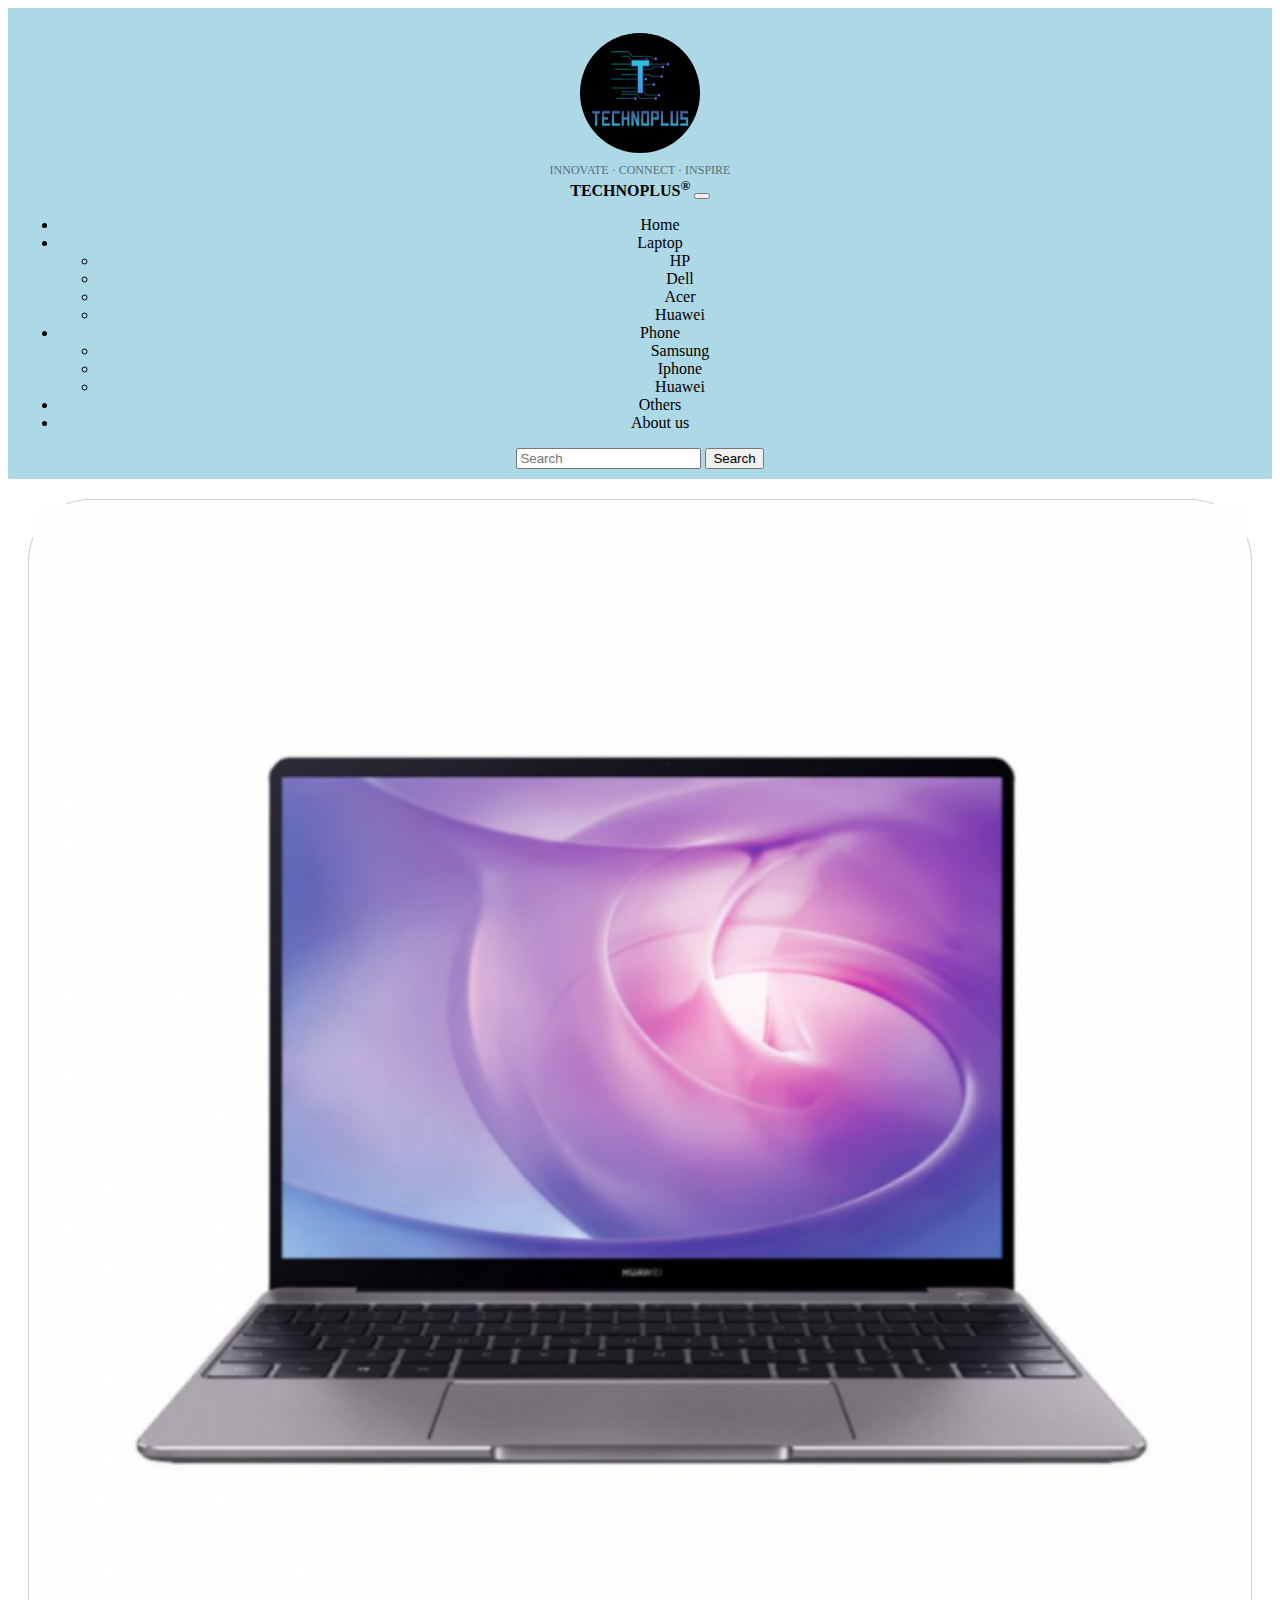
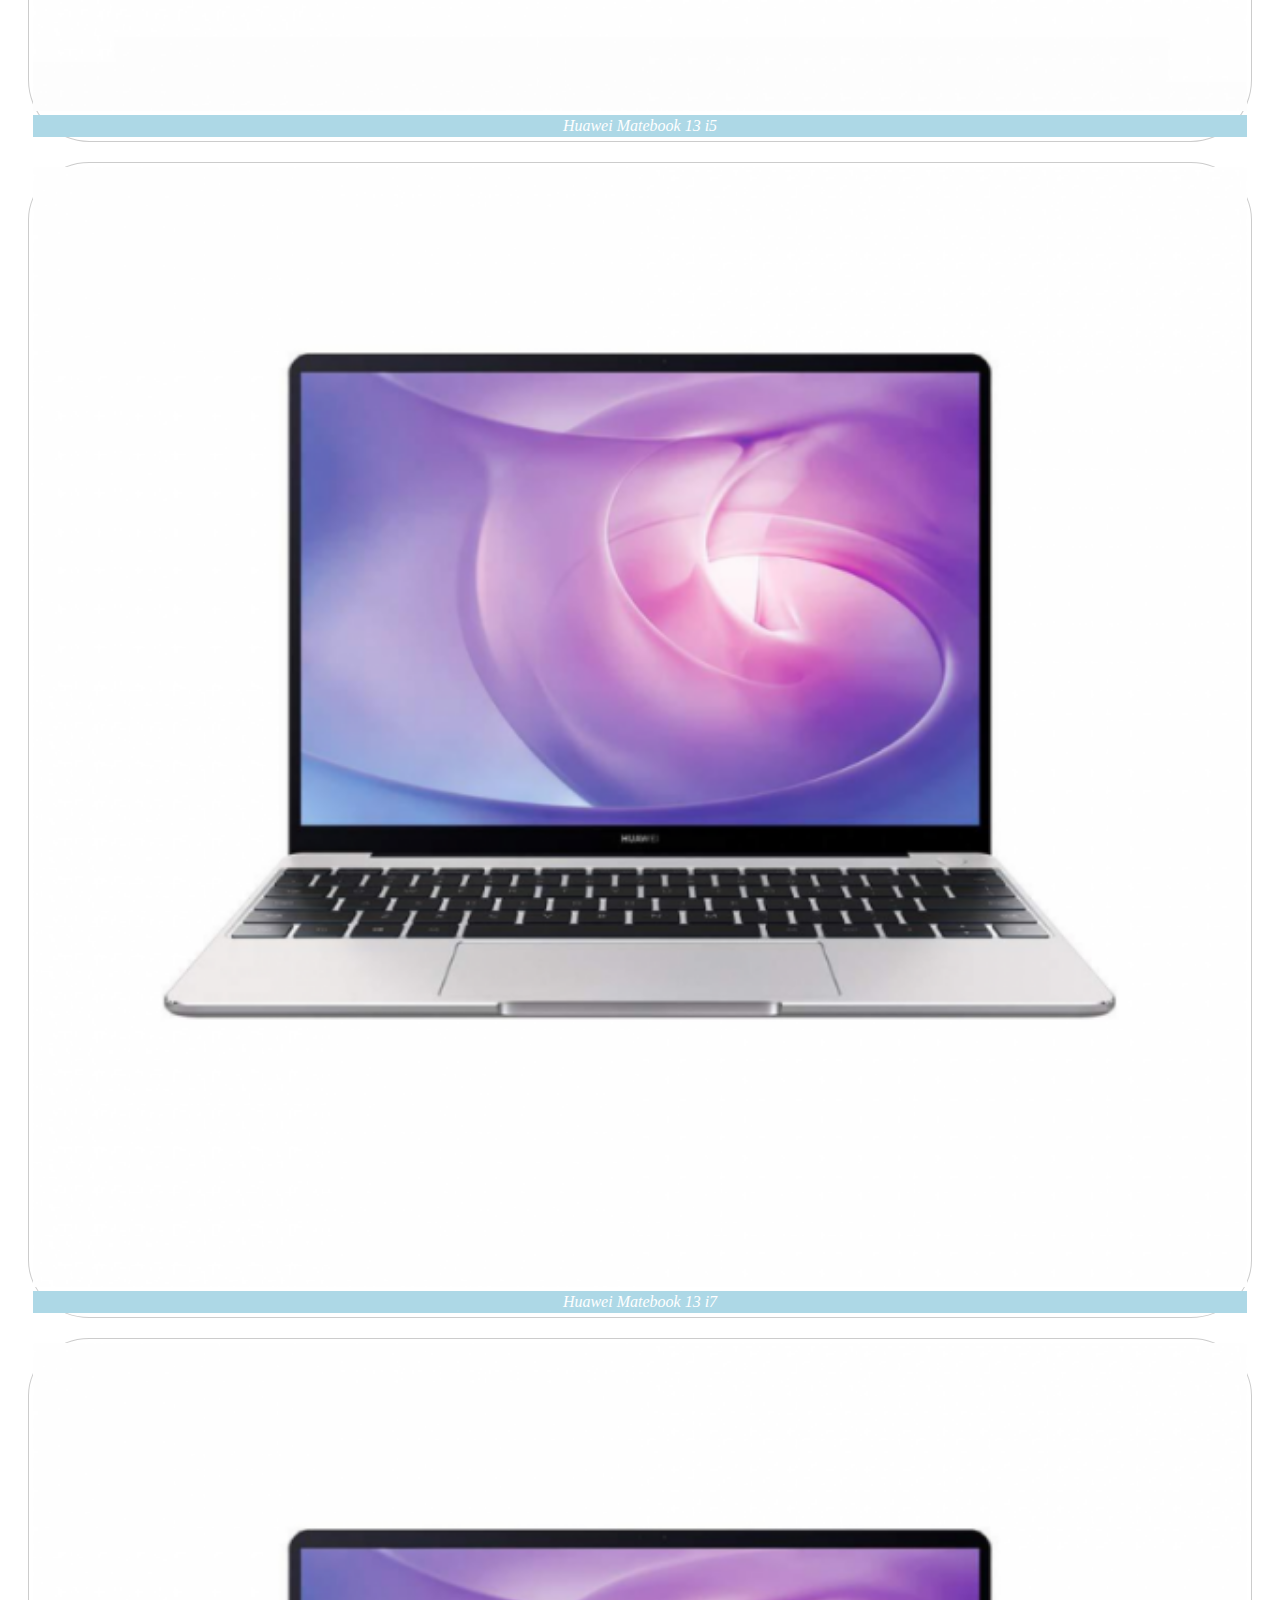
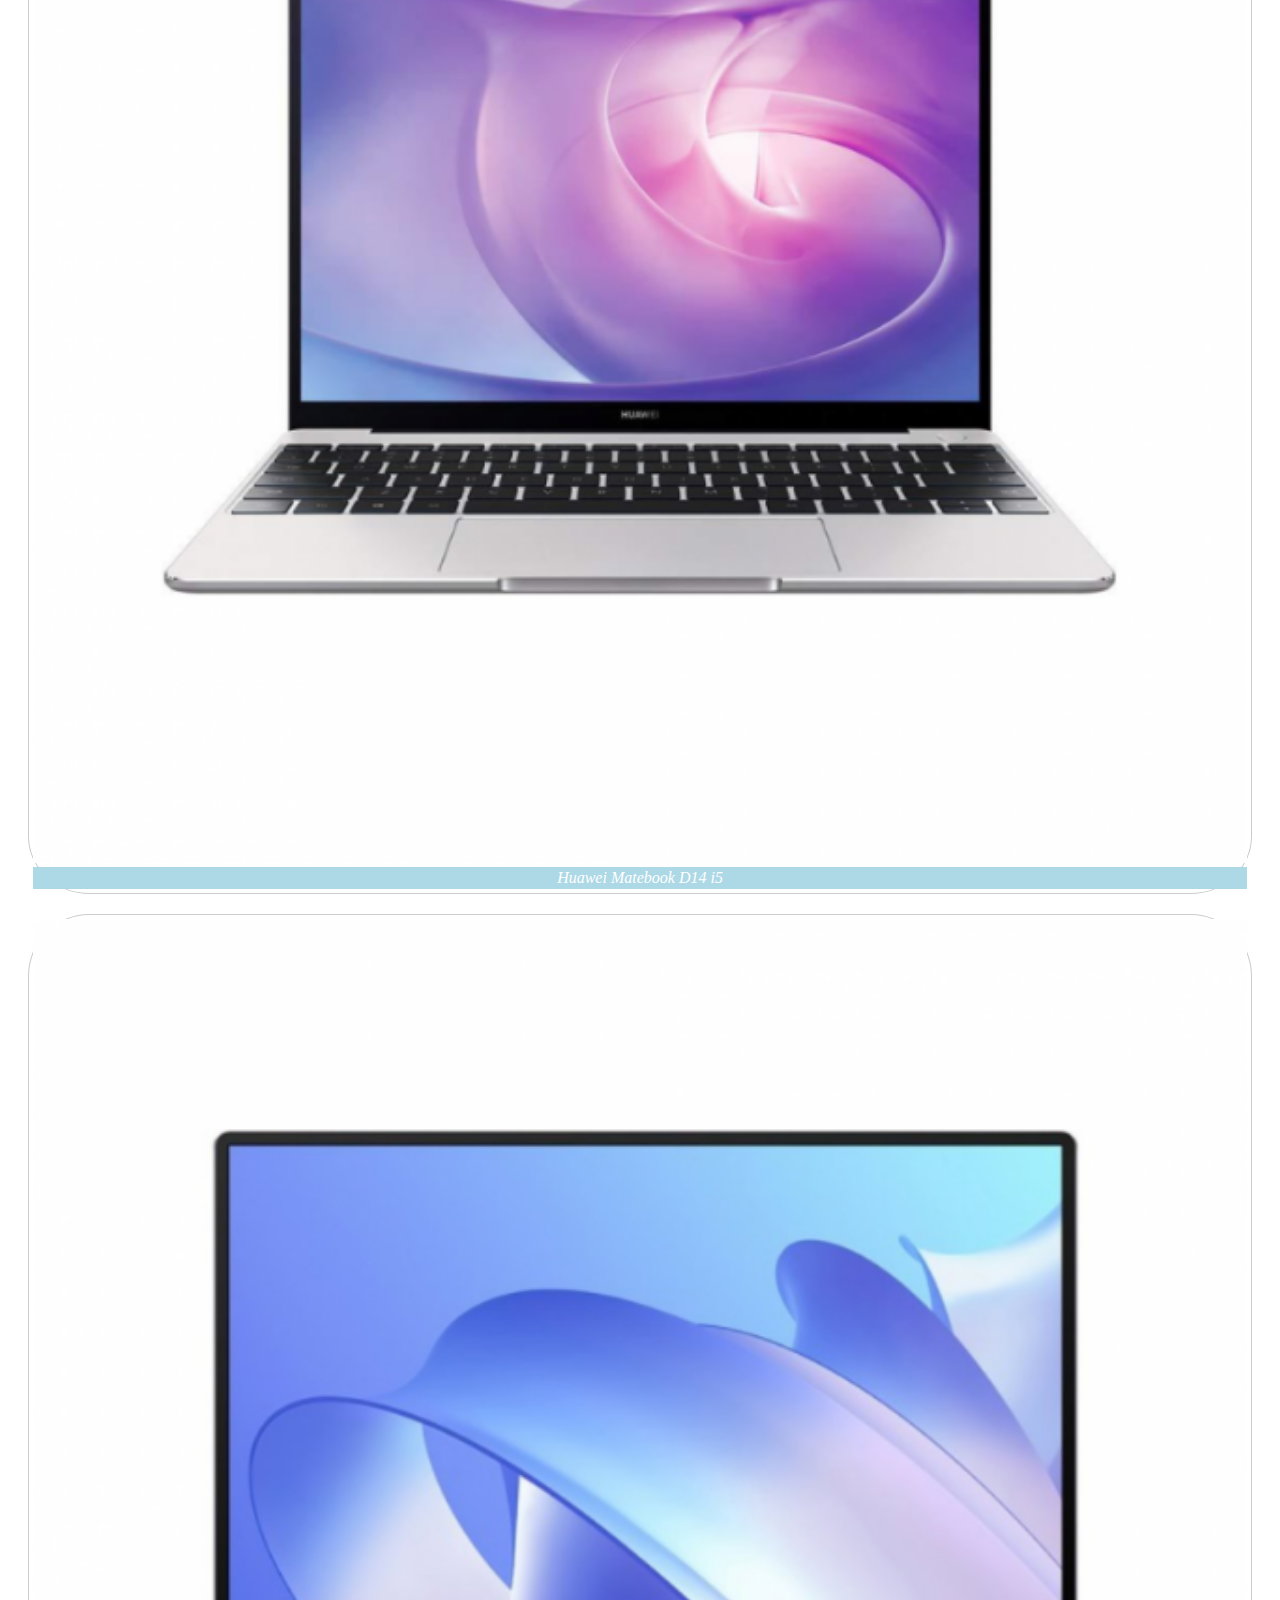
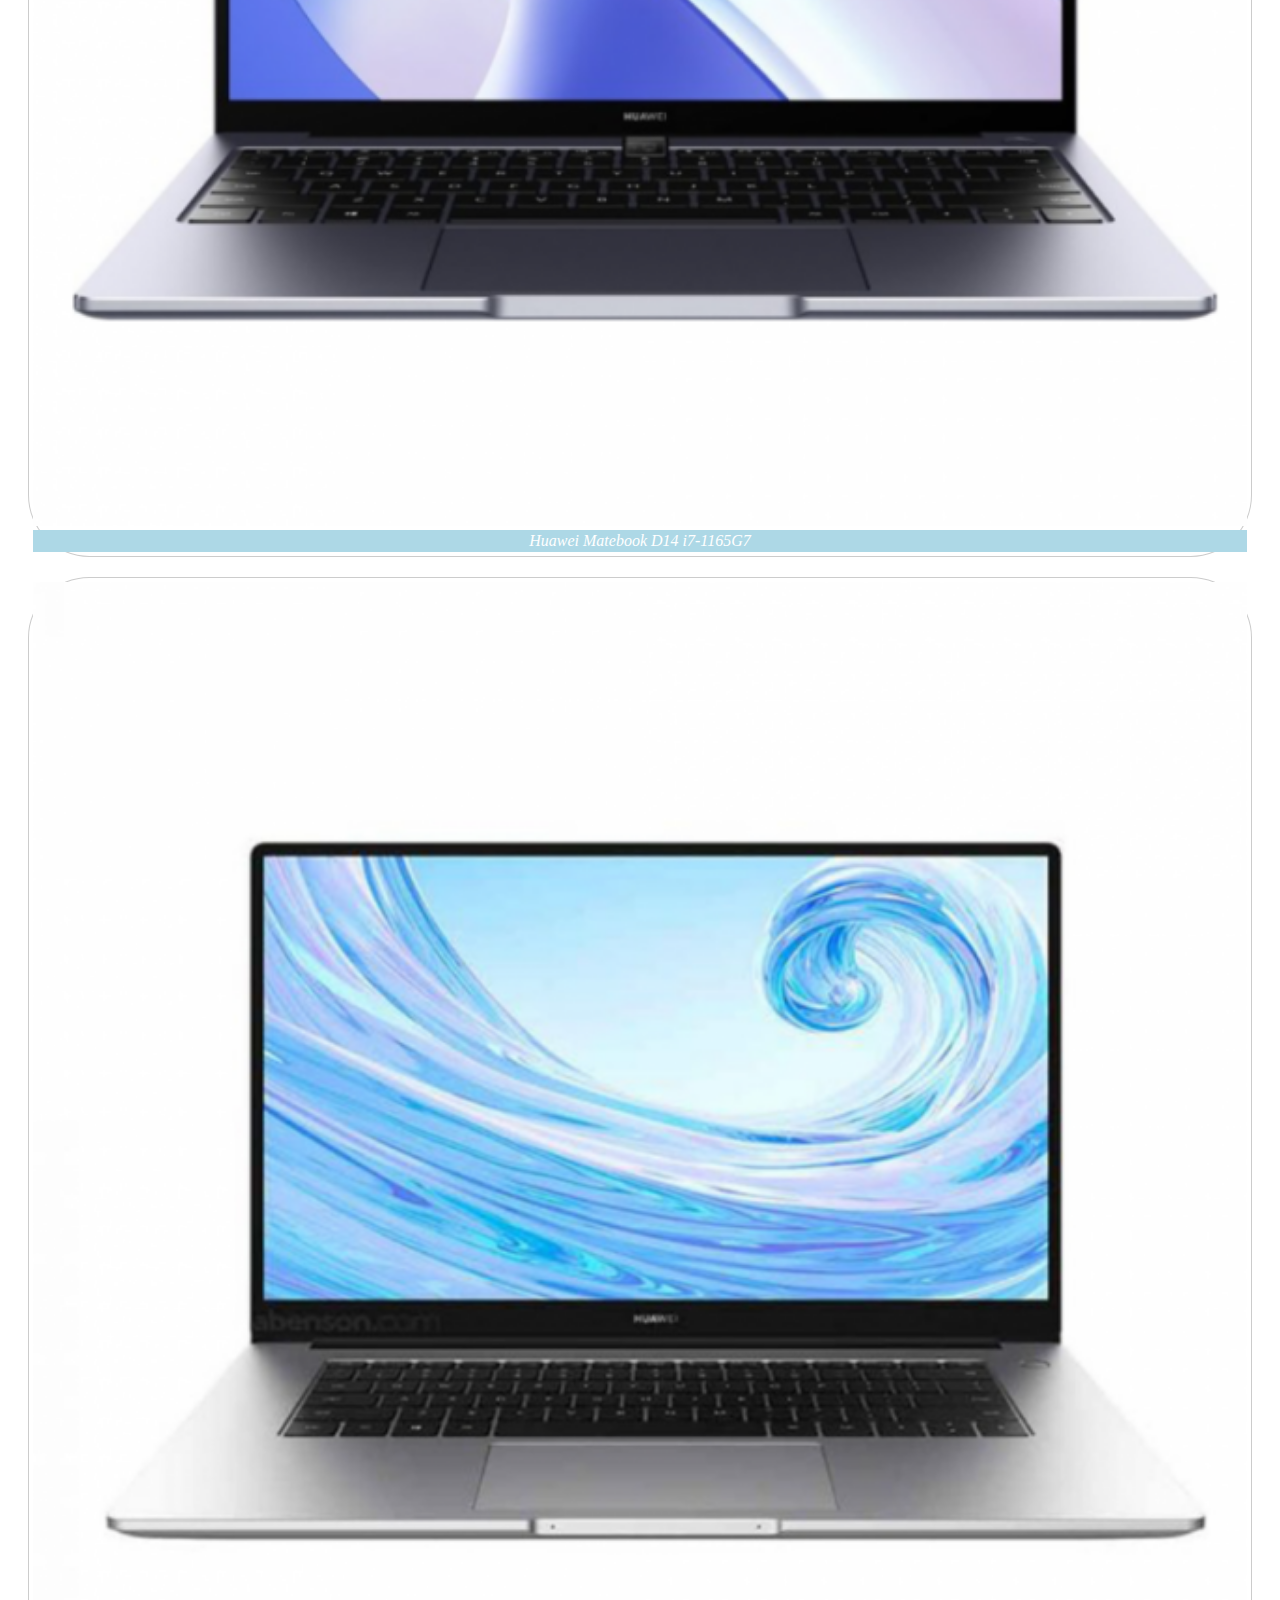
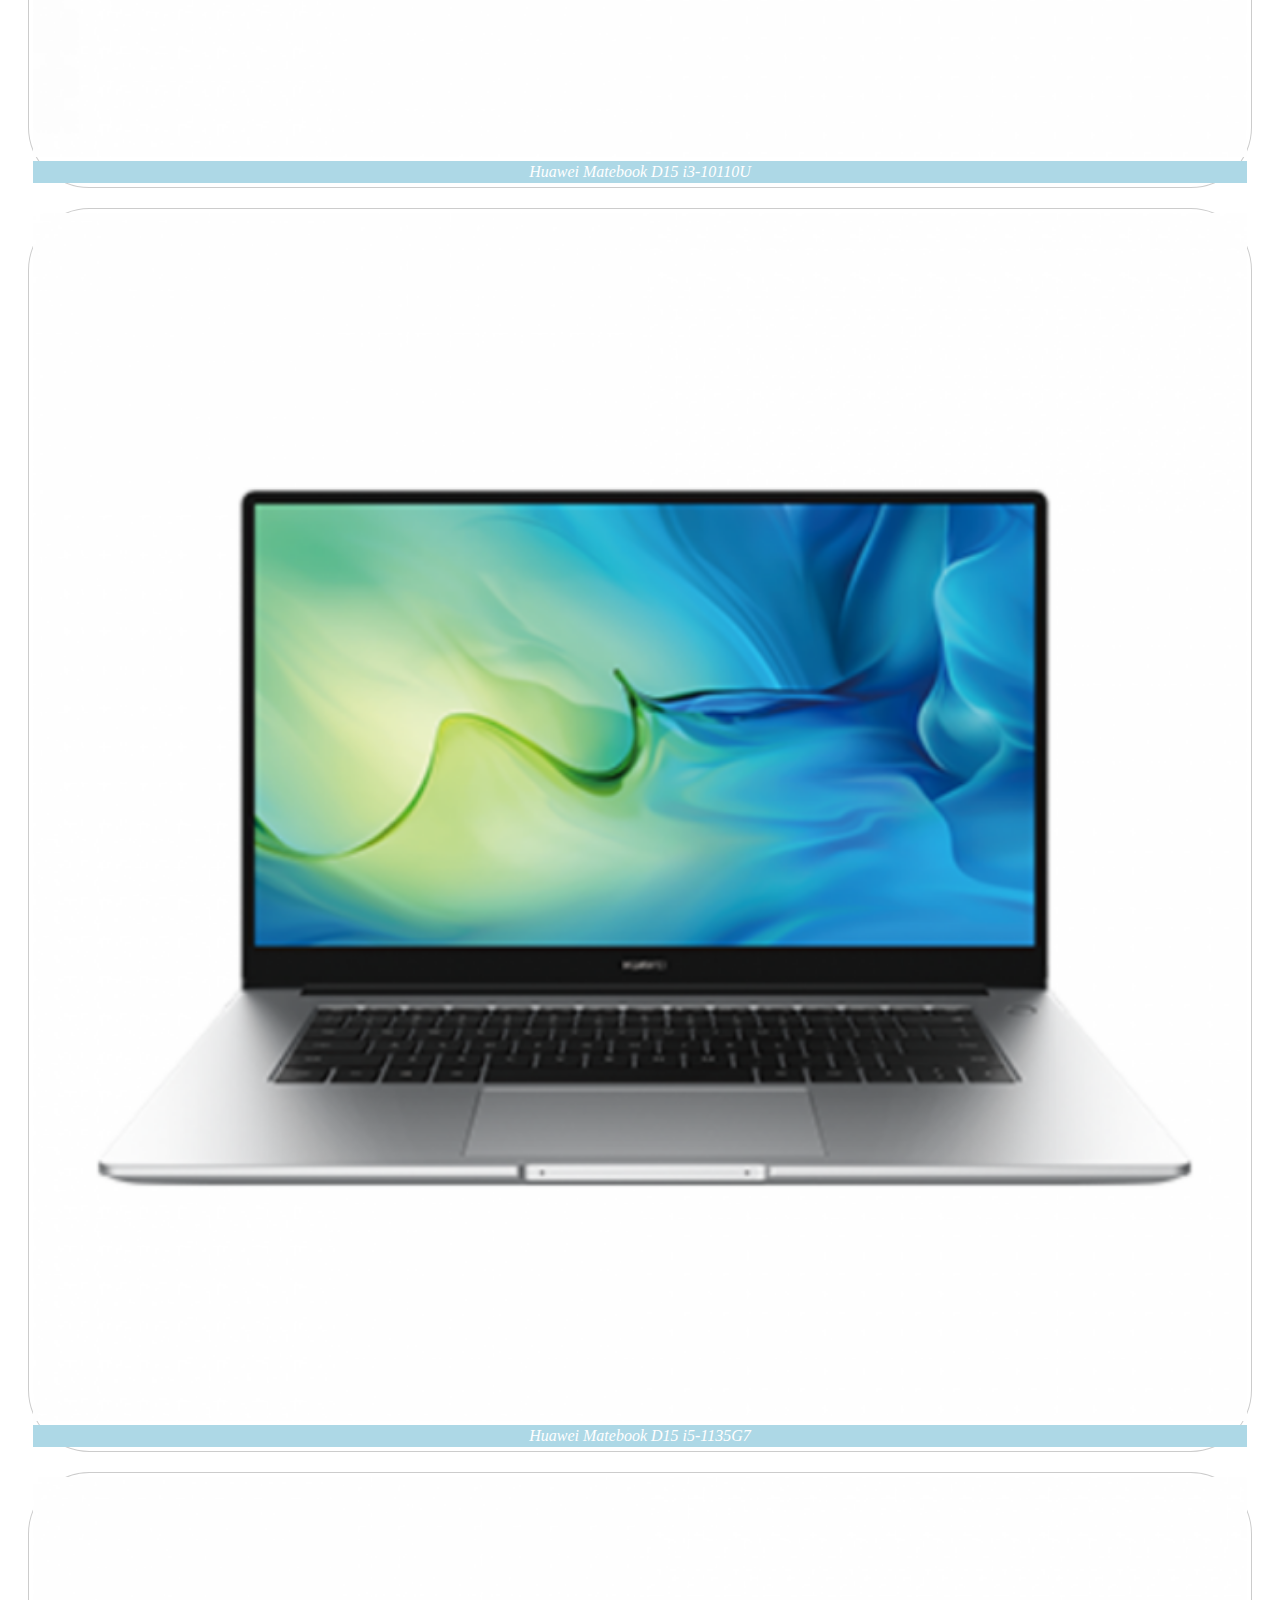
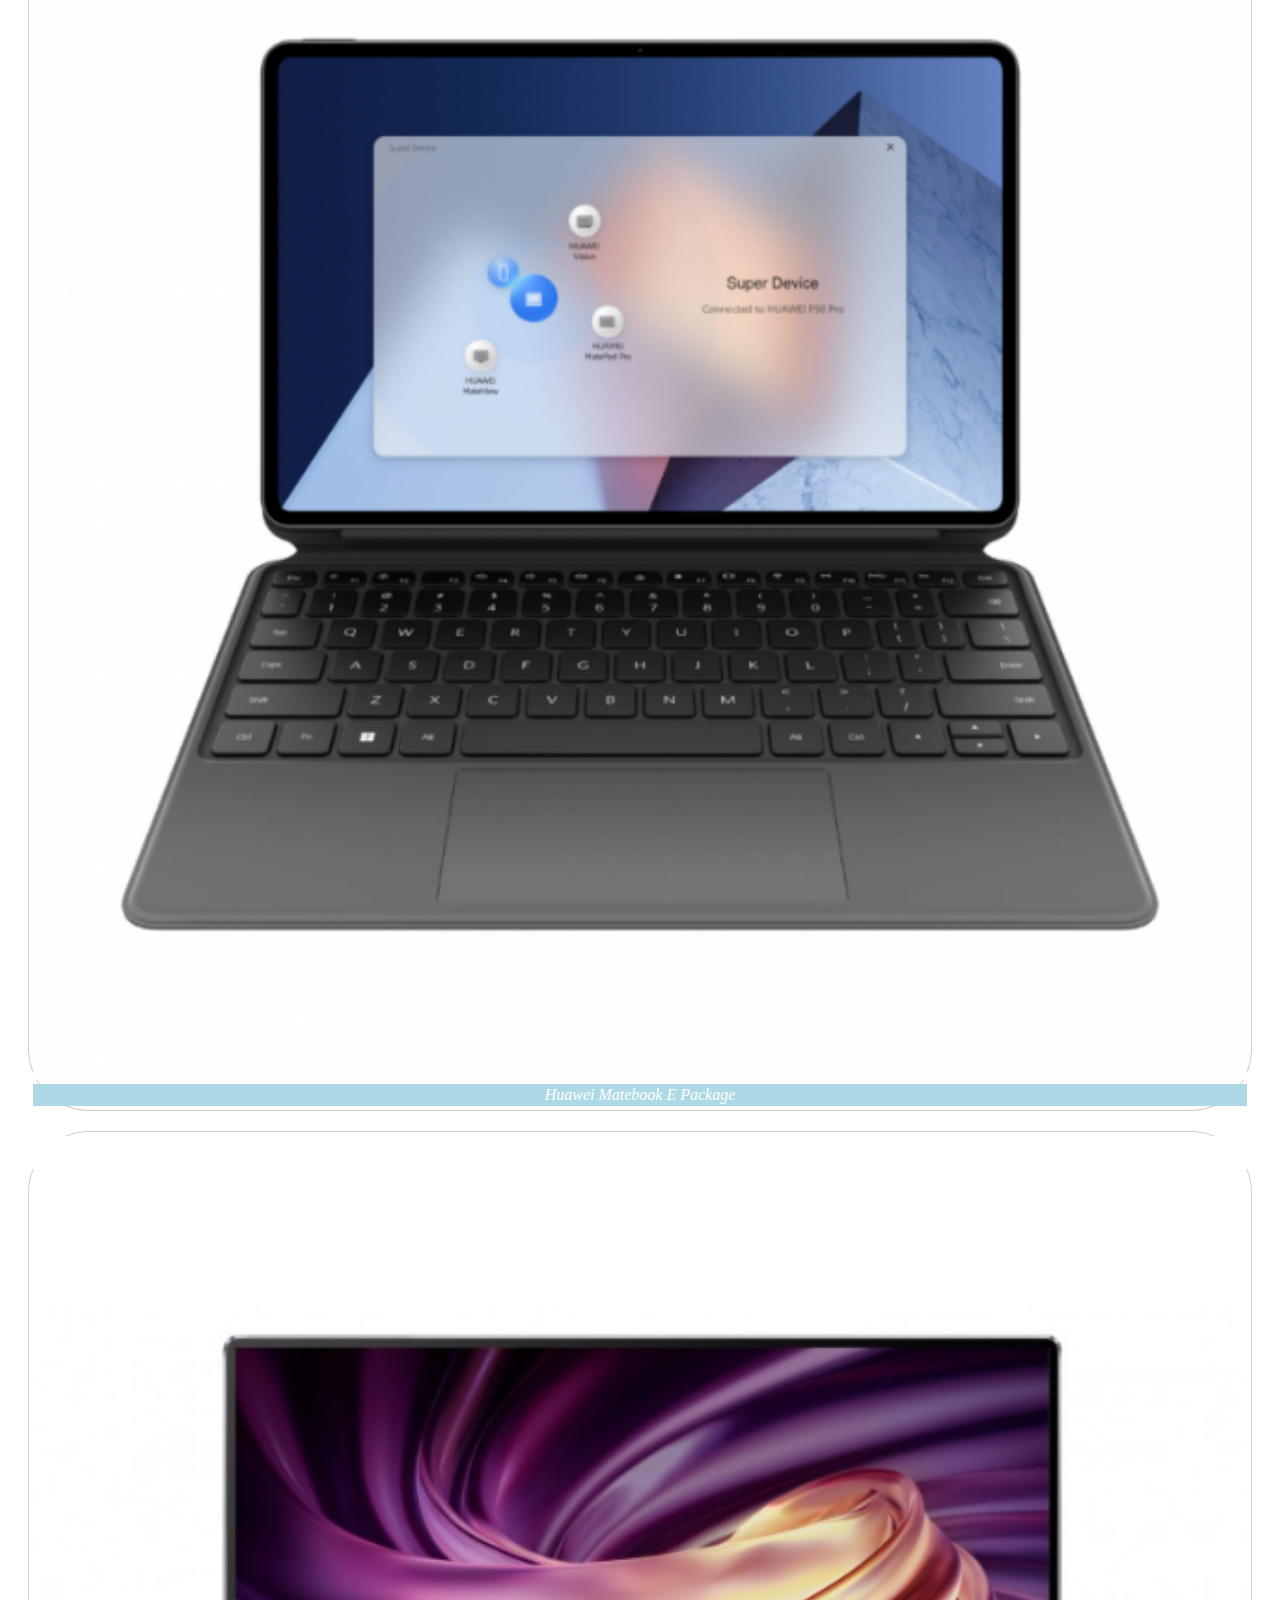
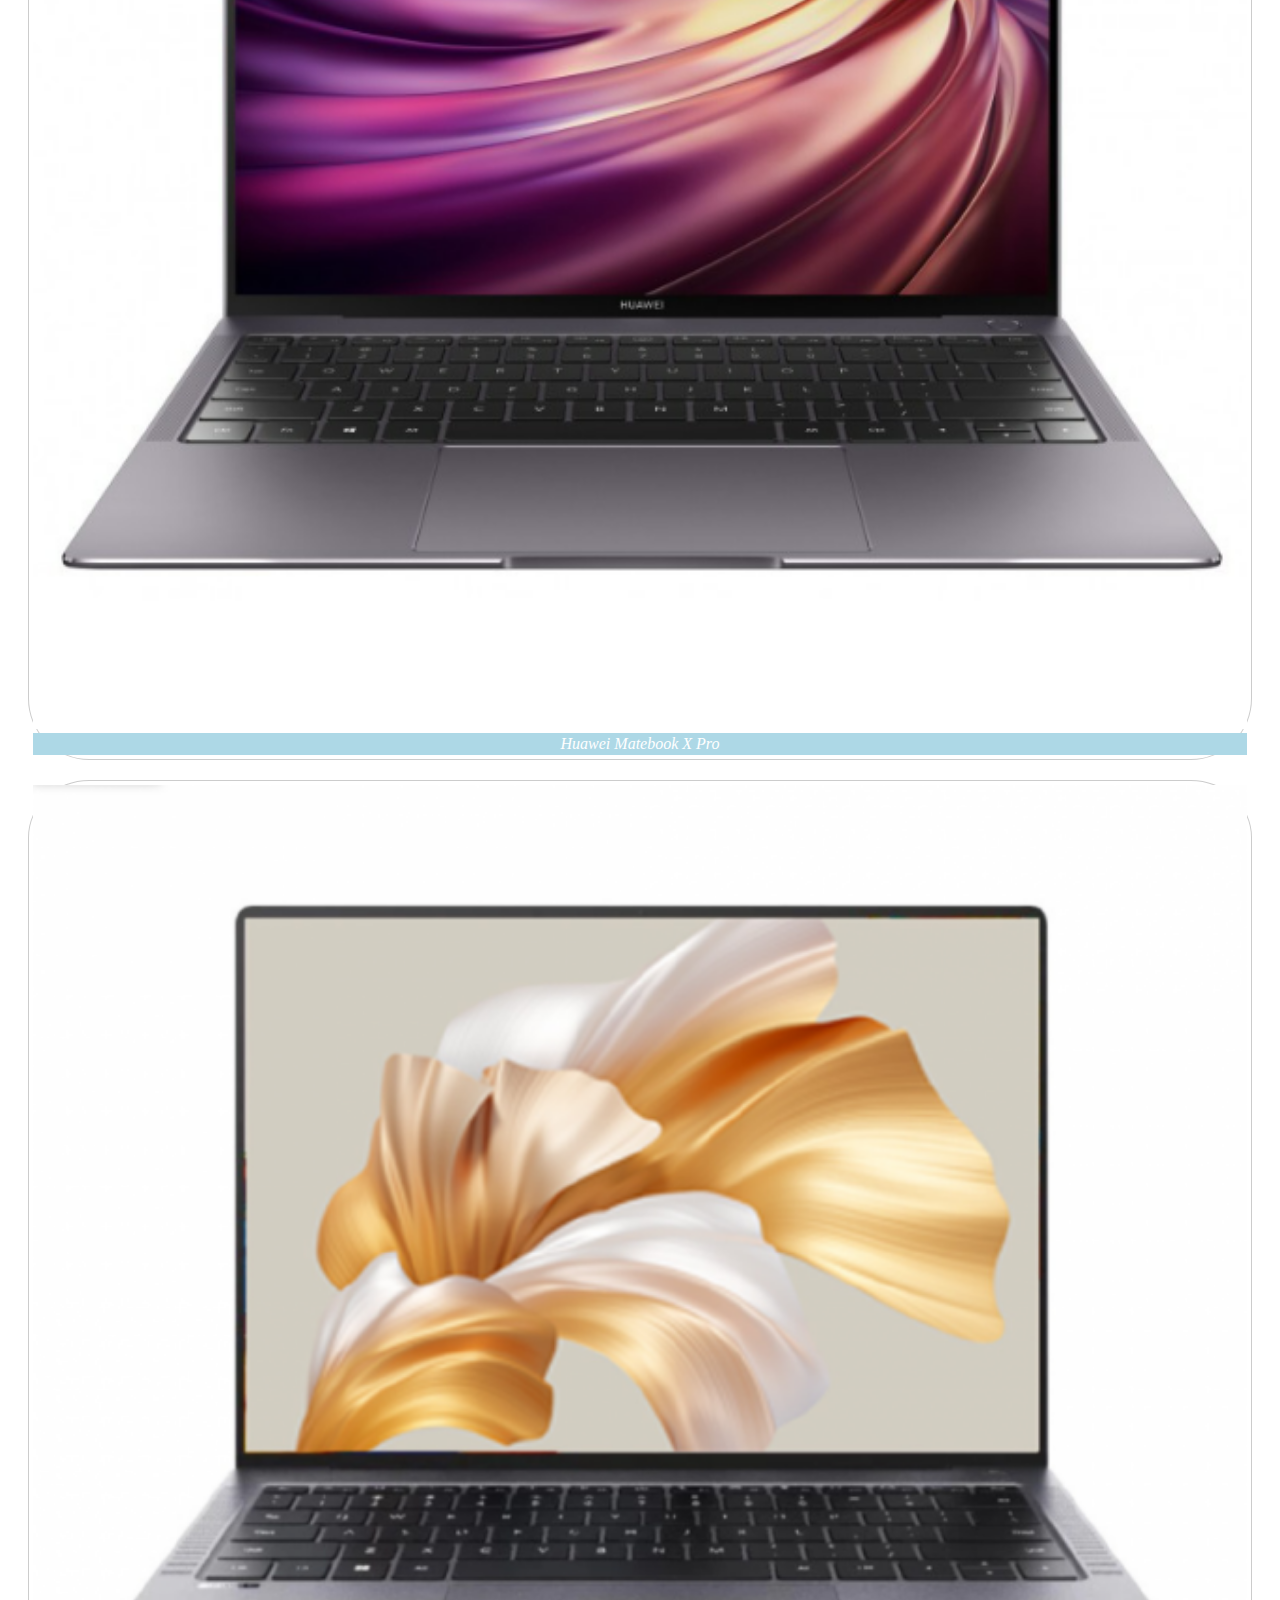
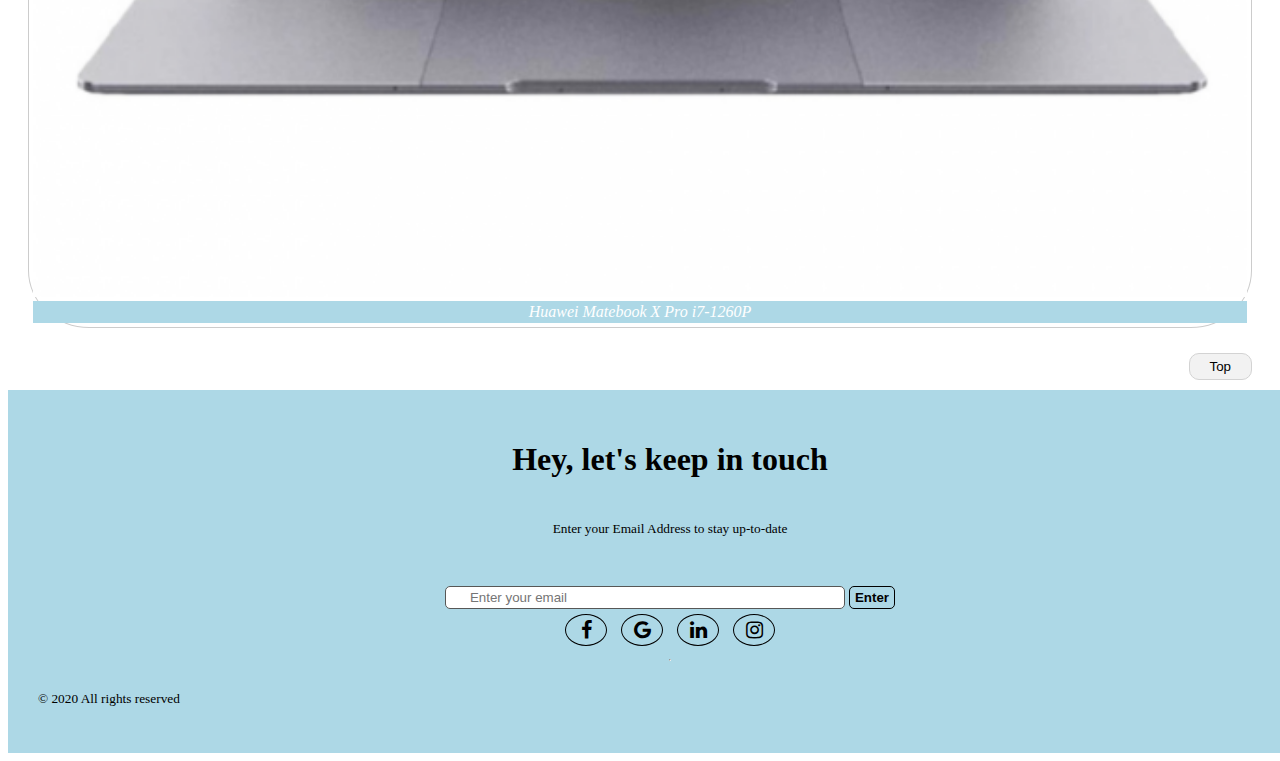
<file: Huawei.html>
<!DOCTYPE html>
<html>

<head>

    <!-- CSS only -->
    <link href="https://cdn.jsdelivr.net/npm/bootstrap@5.2.0/dist/css/bootstrap.min.css" rel="stylesheet"
        integrity="sha384-gH2yIJqKdNHPEq0n4Mqa/HGKIhSkIHeL5AyhkYV8i59U5AR6csBvApHHNl/vI1Bx" crossorigin="anonymous">
    <link rel="stylesheet" href="https://cdnjs.cloudflare.com/ajax/libs/font-awesome/4.7.0/css/font-awesome.min.css">

    <link href="Navcss.css" rel="stylesheet">
    <link href="FrontPageCenterCss.css" rel="stylesheet">
    <link href="pageFootercss.css" rel="stylesheet">

    <meta name="viewport" content="width=device-width, initial-scale=1.0">

    <link rel="icon" href="logo.png" type="image/icon type">

    <title>TechnoPlus&reg | Huawei</title>

</head>

<body>

    <header>

        <div class="heading">

            <div> <img class="logo" alt="company logo" src="logo.png"> </div>

            <div class="CompanyMoto"> <sub>innovate &middot connect &middot inspire</sub></div>


            <nav class="navbar navbar-expand-lg navbar-light">
                <div class="container-fluid">
                    <a class="navbar-brand" href="#"><b>TECHNOPLUS<sup>&reg </sup></b></a>
                    <button class="navbar-toggler" type="button" data-bs-toggle="collapse"
                        data-bs-target="#navbarSupportedContent" aria-controls="navbarSupportedContent"
                        aria-expanded="false" aria-label="Toggle navigation">
                        <span class="navbar-toggler-icon"></span>
                    </button>
                    <div class="collapse navbar-collapse" id="navbarSupportedContent">
                        <ul class="navbar-nav me-auto mb-2 mb-lg-0">

                            <li class="nav-item">
                                <a class="nav-link active" aria-current="page" href="Index.html">Home</a>
                            </li>

                            <li class="nav-item dropdown">
                                <a class="nav-link dropdown-toggle" href="#" id="navbarDropdown" role="button"
                                    data-bs-toggle="dropdown" aria-expanded="false"> Laptop </a>
                                <ul class="dropdown-menu" aria-labelledby="navbarDropdown">
                                    <li><a class="dropdown-item" href="hp.html">HP</a></li>
                                    <li><a class="dropdown-item" href="Dell.html">Dell</a></li>
                                    <li><a class="dropdown-item" href="Acer.html">Acer</a></li>
                                    <li><a class="dropdown-item" href="Huawei.html">Huawei</a></li>
                                </ul>
                            </li>

                            <li class="nav-item dropdown">
                                <a class="nav-link dropdown-toggle" href="#" id="navbarDropdown" role="button"
                                    data-bs-toggle="dropdown" aria-expanded="false"> Phone </a>
                                <ul class="dropdown-menu" aria-labelledby="navbarDropdown">
                                    <li><a class="dropdown-item" href="Samsung.html">Samsung</a></li>
                                    <li><a class="dropdown-item" href="Iphone.html">Iphone</a></li>
                                    <li><a class="dropdown-item" href="HuaweiPhone.html">Huawei</a></li>
                                </ul>
                            </li>

                            <li class="nav-item">
                                <a class="nav-link" href="Others.html"> Others </a>
                            </li>

                            <li class="nav-item">
                                <a class="nav-link" href="AboutUs.html"> About us </a>
                            </li>

                        </ul>
                        <form class="d-flex">
                            <input class="form-control me-2" type="search" placeholder="Search" aria-label="Search">
                            <button class="btn btn-outline-success" type="submit">Search</button>
                        </form>
                    </div>
                </div>
            </nav>

        </div>
    </header>

    <center>
        <div class="container">

            <div class="row">
                <div class="col-lg-4 col-md-4">
                    <figure class="img-border">
                        <a href="#">
                            <img class="image" alt="Huawei Matebook 13 i5" src="HuaweiMatebook13i5.png">
                            <figcaption class="img-caption">Huawei Matebook 13 i5</figcaption>
                        </a>
                    </figure>
                </div>
                <div class="col-lg-4 col-md-4">
                    <figure class="img-border">
                        <a href="#">
                            <img class="image" alt="Huawei Matebook 13 i7" src="HuaweiMatebook13i7.png">
                            <figcaption class="img-caption">Huawei Matebook 13 i7</figcaption>
                        </a>
                    </figure>
                </div>
                <div class="col-lg-4 col-md-4">
                    <figure class="img-border">
                        <a href="#">
                            <img class="image" alt="Huawei Matebook D14 i5" src="HuaweiMatebookD14i5.png">
                            <figcaption class="img-caption">Huawei Matebook D14 i5</figcaption>
                        </a>
                    </figure>
                </div>
            </div>


            <div class="row">
                <div class="col-lg-4 col-md-4">
                    <figure class="img-border">
                        <a href="#">
                            <img class="image" alt="Huawei Matebook D14 i7-1165G7" src="HuaweiMatebookD14i7-1165G7.png">
                            <figcaption class="img-caption">Huawei Matebook D14 i7-1165G7</figcaption>
                        </a>
                    </figure>
                </div>
                <div class="col-lg-4 col-md-4">
                    <figure class="img-border">
                        <a href="#">
                            <img class="image" alt="Huawei Matebook D15 i3-10110U" src="HuaweiMatebookD15i3-10110U.png">
                            <figcaption class="img-caption">Huawei Matebook D15 i3-10110U</figcaption>
                        </a>
                    </figure>
                </div>
                <div class="col-lg-4 col-md-4">
                    <figure class="img-border">
                        <a href="#">
                            <img class="image" alt="Huawei Matebook D15 i5-1135G7" src="HuaweiMatebookD15i5-1135G7.png">
                            <figcaption class="img-caption">Huawei Matebook D15 i5-1135G7</figcaption>
                        </a>
                    </figure>
                </div>
            </div>


            <div class="row">
                <div class="col-lg-4 col-md-4">
                    <figure class="img-border">
                        <a href="#">
                            <img class="image" alt="Huawei Matebook E Package" src="HuaweiMatebookEPackage.png">
                            <figcaption class="img-caption">Huawei Matebook E Package</figcaption>
                        </a>
                    </figure>
                </div>
                <div class="col-lg-4 col-md-4">
                    <figure class="img-border">
                        <a href="#">
                            <img class="image" alt="Huawei Matebook X Pro" src="HuaweiMatebookXPro.png">
                            <figcaption class="img-caption">Huawei Matebook X Pro</figcaption>
                        </a>
                    </figure>
                </div>
                <div class="col-lg-4 col-md-4">
                    <figure class="img-border">
                        <a href="#">
                            <img class="image" alt="Huawei Matebook X Pro i7-1260P"
                                src="HuaweiMatebookXProi7-1260P.png">
                            <figcaption class="img-caption">Huawei Matebook X Pro i7-1260P</figcaption>
                        </a>
                    </figure>
                </div>
            </div>
        </div>

        </div>
        <div>
            <button class="top-btn" onclick="topBtnFunction()">Top</button>
        </div>
    </center>

    <footer>
        <div class="footer">
            <h1> Hey, let's keep in touch </h1>
            <p> <sub> Enter your Email Address to stay up-to-date </sub>
            <p>
            <div class="email-container">
                <form>
                    <input class="email-input" type="text" placeholder="Enter your email" name="email">
                    <button class="email-btn" type="submit">Enter</i></button>
                </form>
            </div>
            <div>
                <a href="https://www.facebook.com/TechnoPlus.mu" class="fa fa-facebook"></a>
                <a href="#" class="fa fa-google"></a>
                <a href="#" class="fa fa-linkedin"></a>
                <a href="https://instagram.com/technoplus.mu?igshid=YmMyMTA2M2Y=" class="fa fa-instagram"></a>
            </div>
            <hr>
            <p class="copyright"> <sub> &copy 2020 All rights reserved </sub> </p>
        </div>
    </footer>

    <!-- JavaScript Bundle with Popper -->
    <script src="https://cdn.jsdelivr.net/npm/bootstrap@5.2.0/dist/js/bootstrap.bundle.min.js"
        integrity="sha384-A3rJD856KowSb7dwlZdYEkO39Gagi7vIsF0jrRAoQmDKKtQBHUuLZ9AsSv4jD4Xa"
        crossorigin="anonymous"></script>
    <script src="topBtnjs.js"></script>

</body>

</html>
</file>
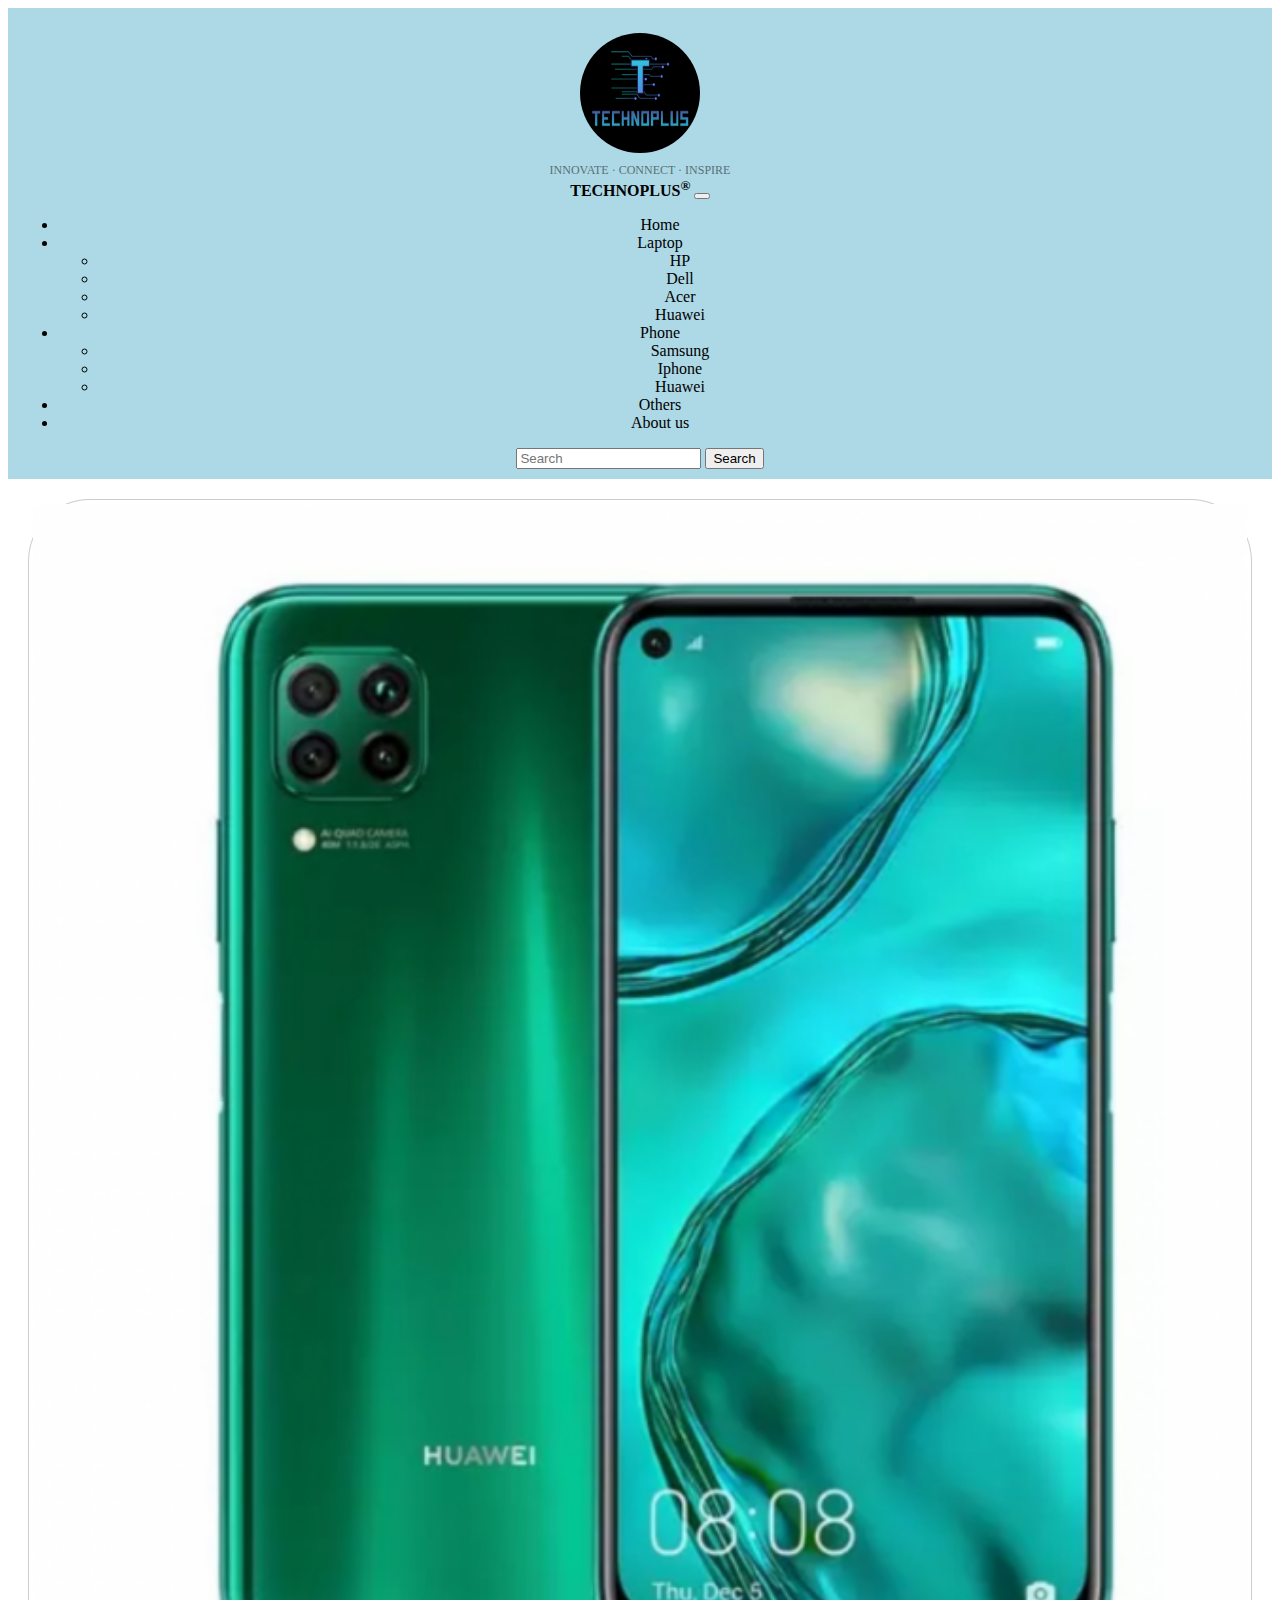
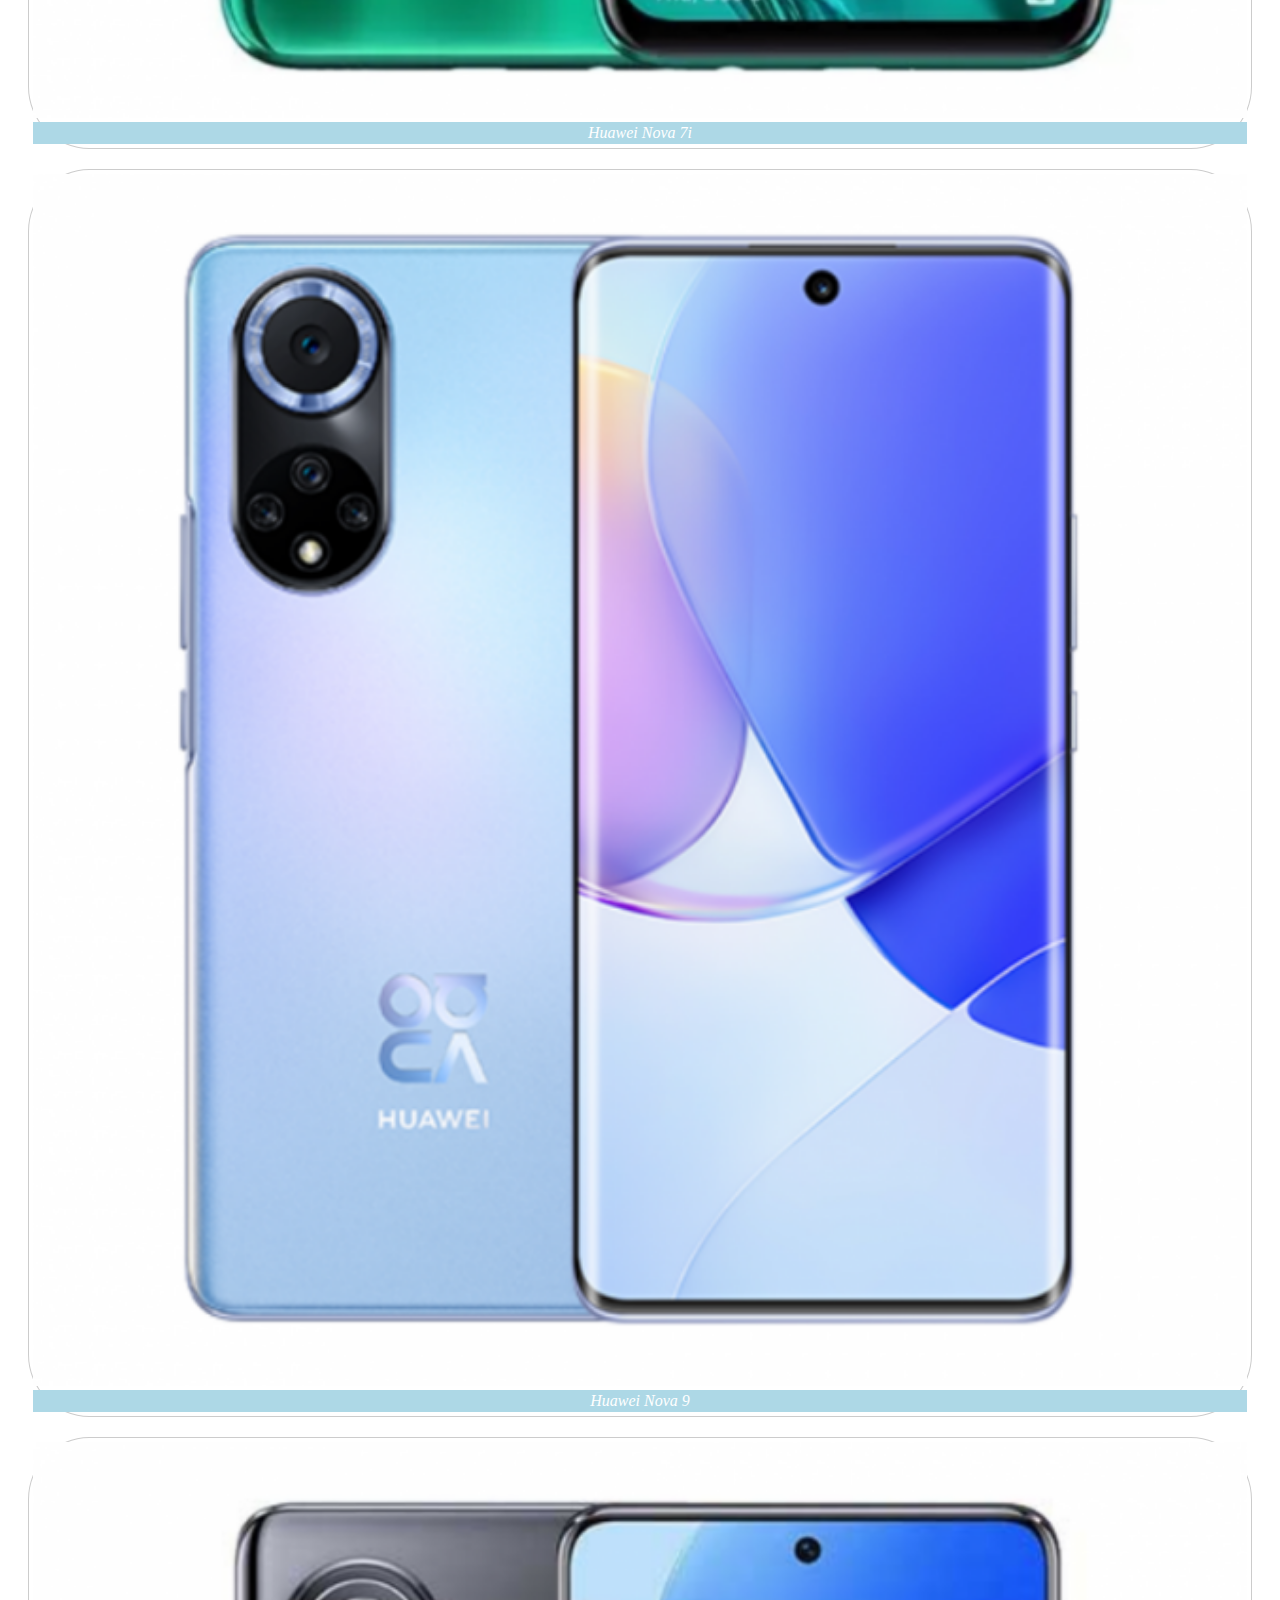
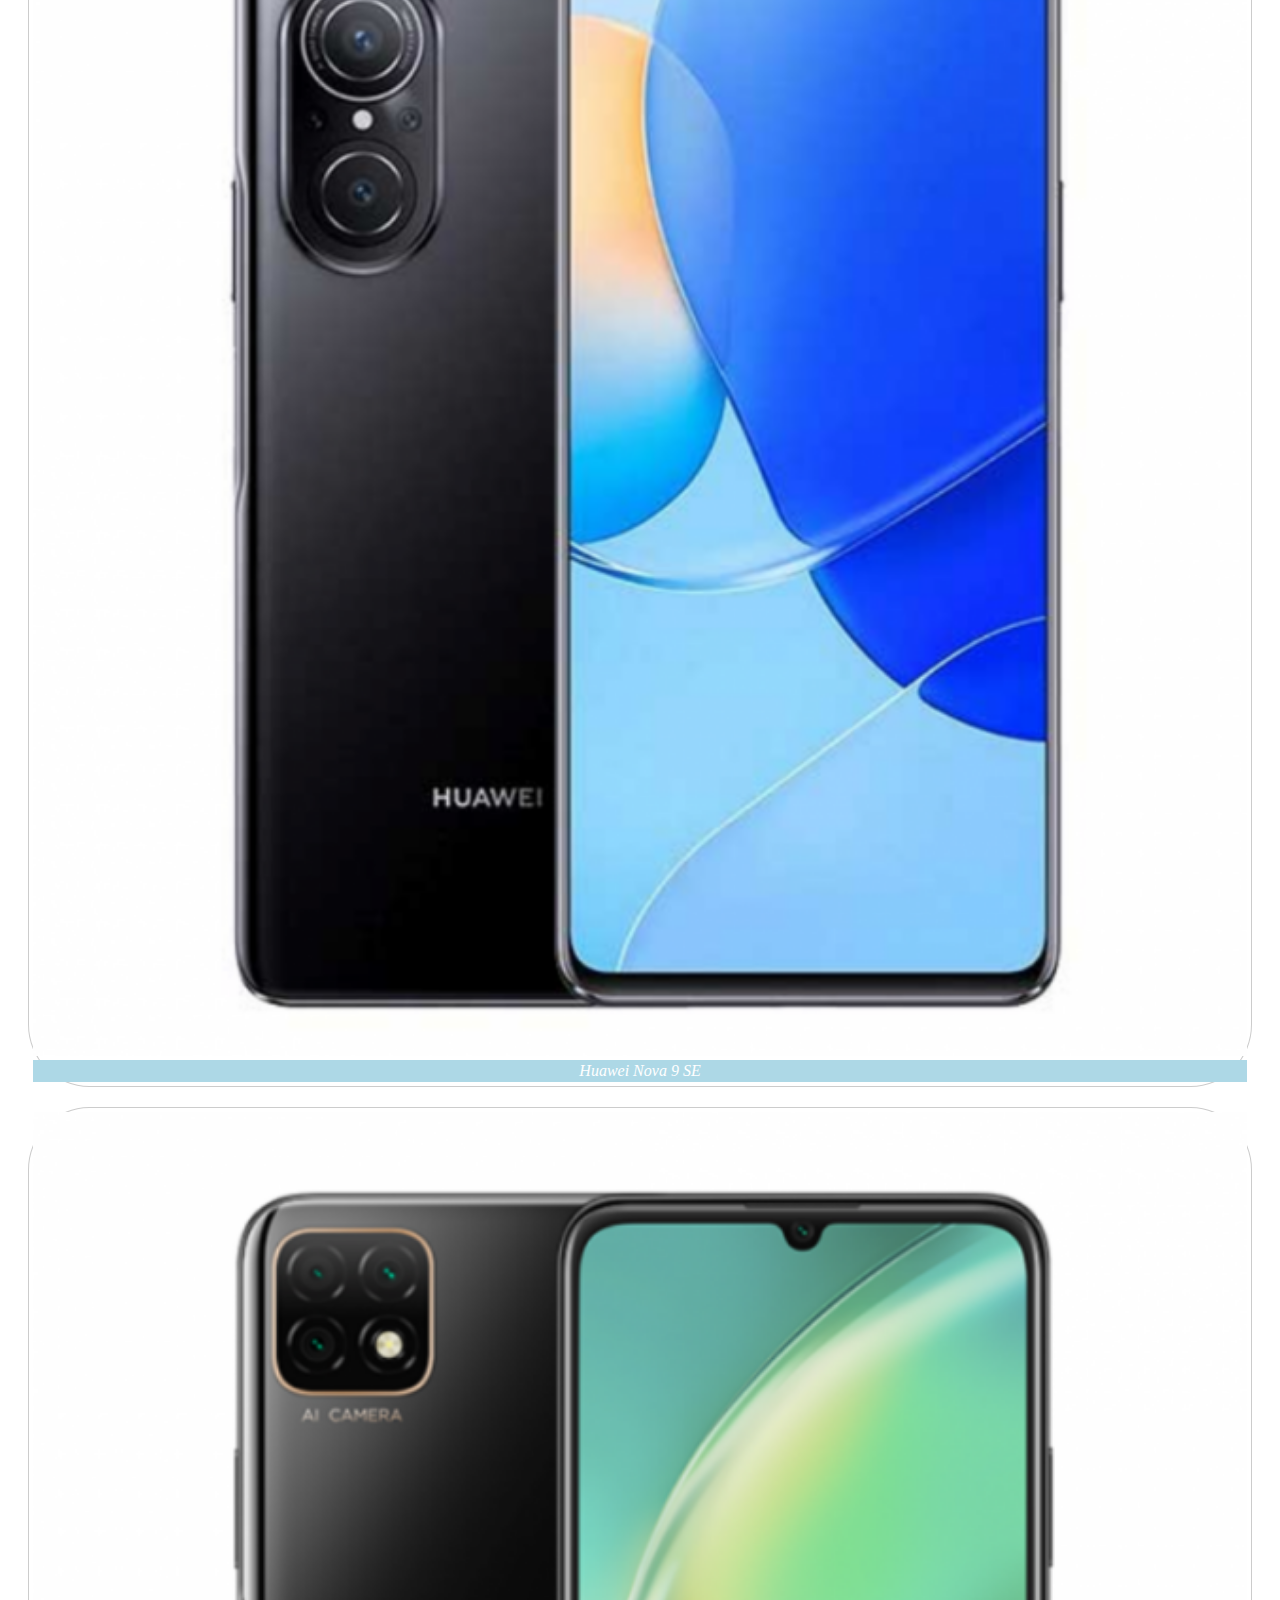
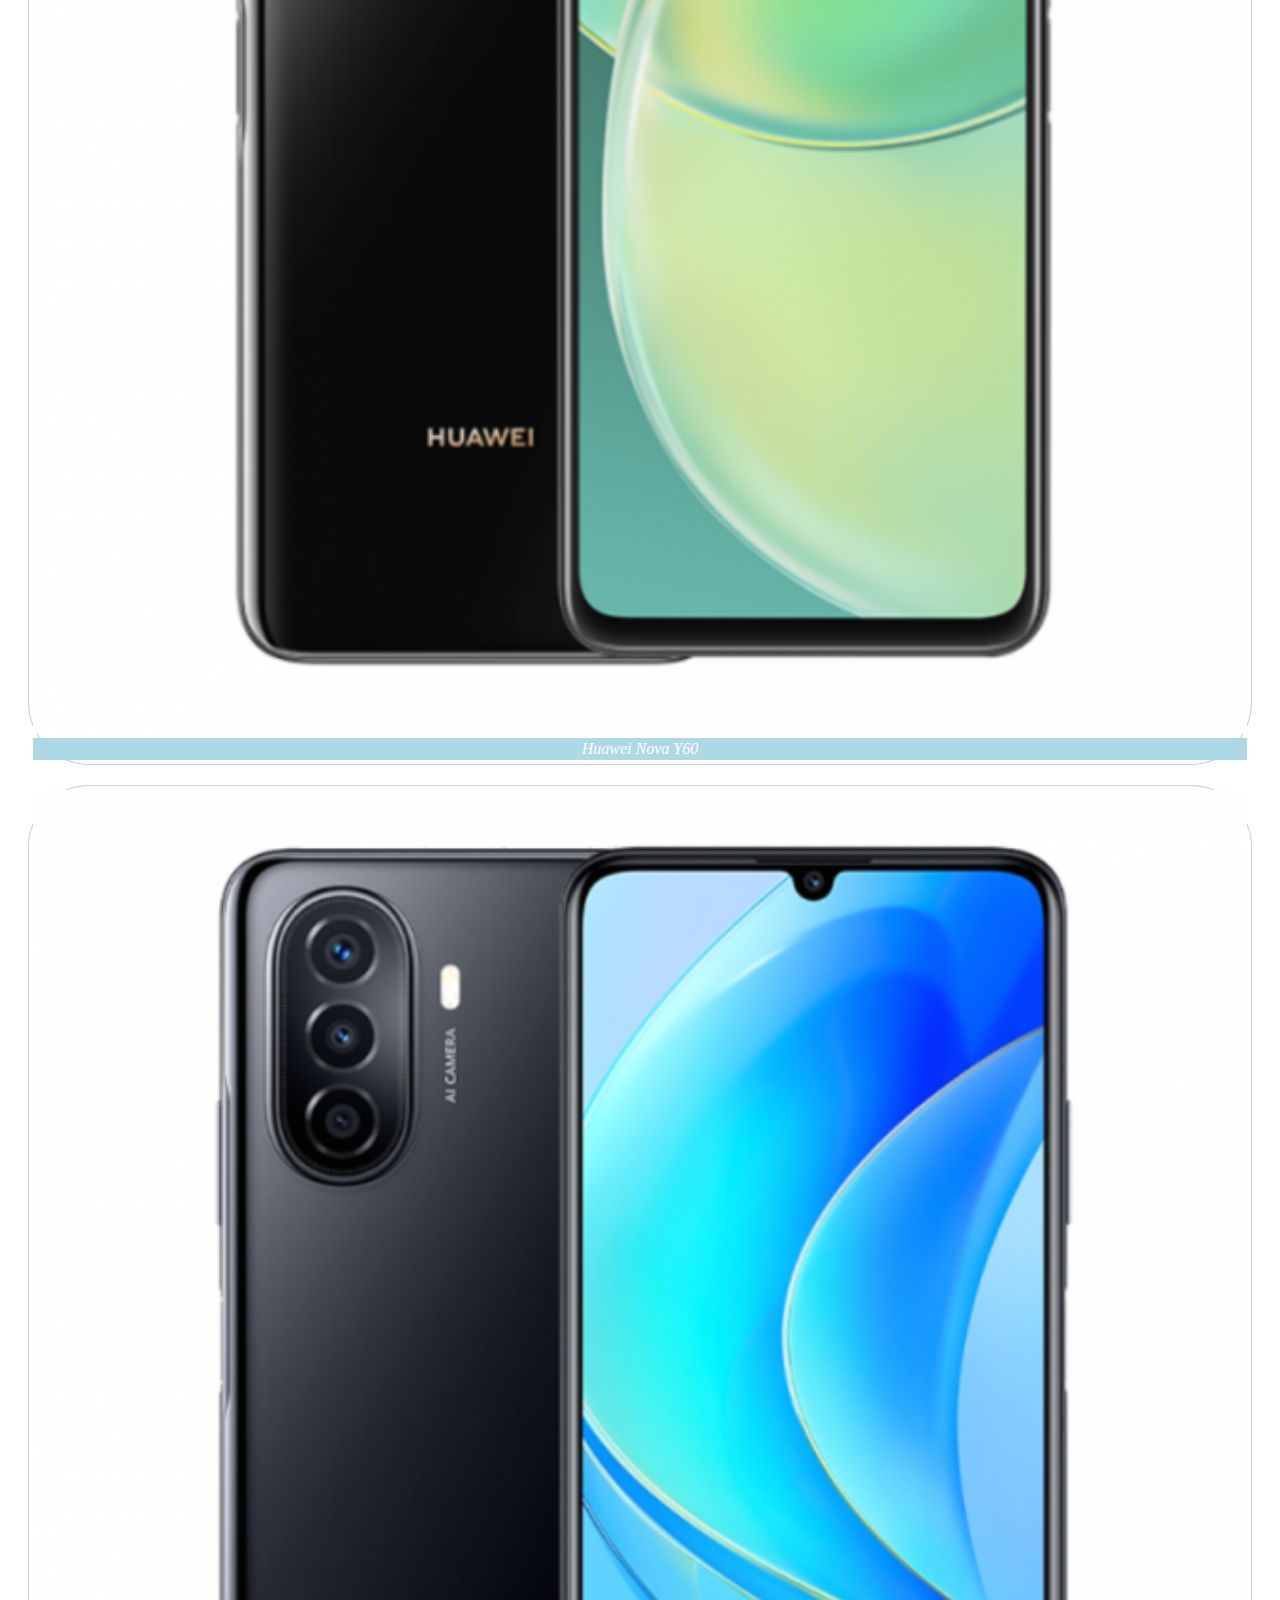
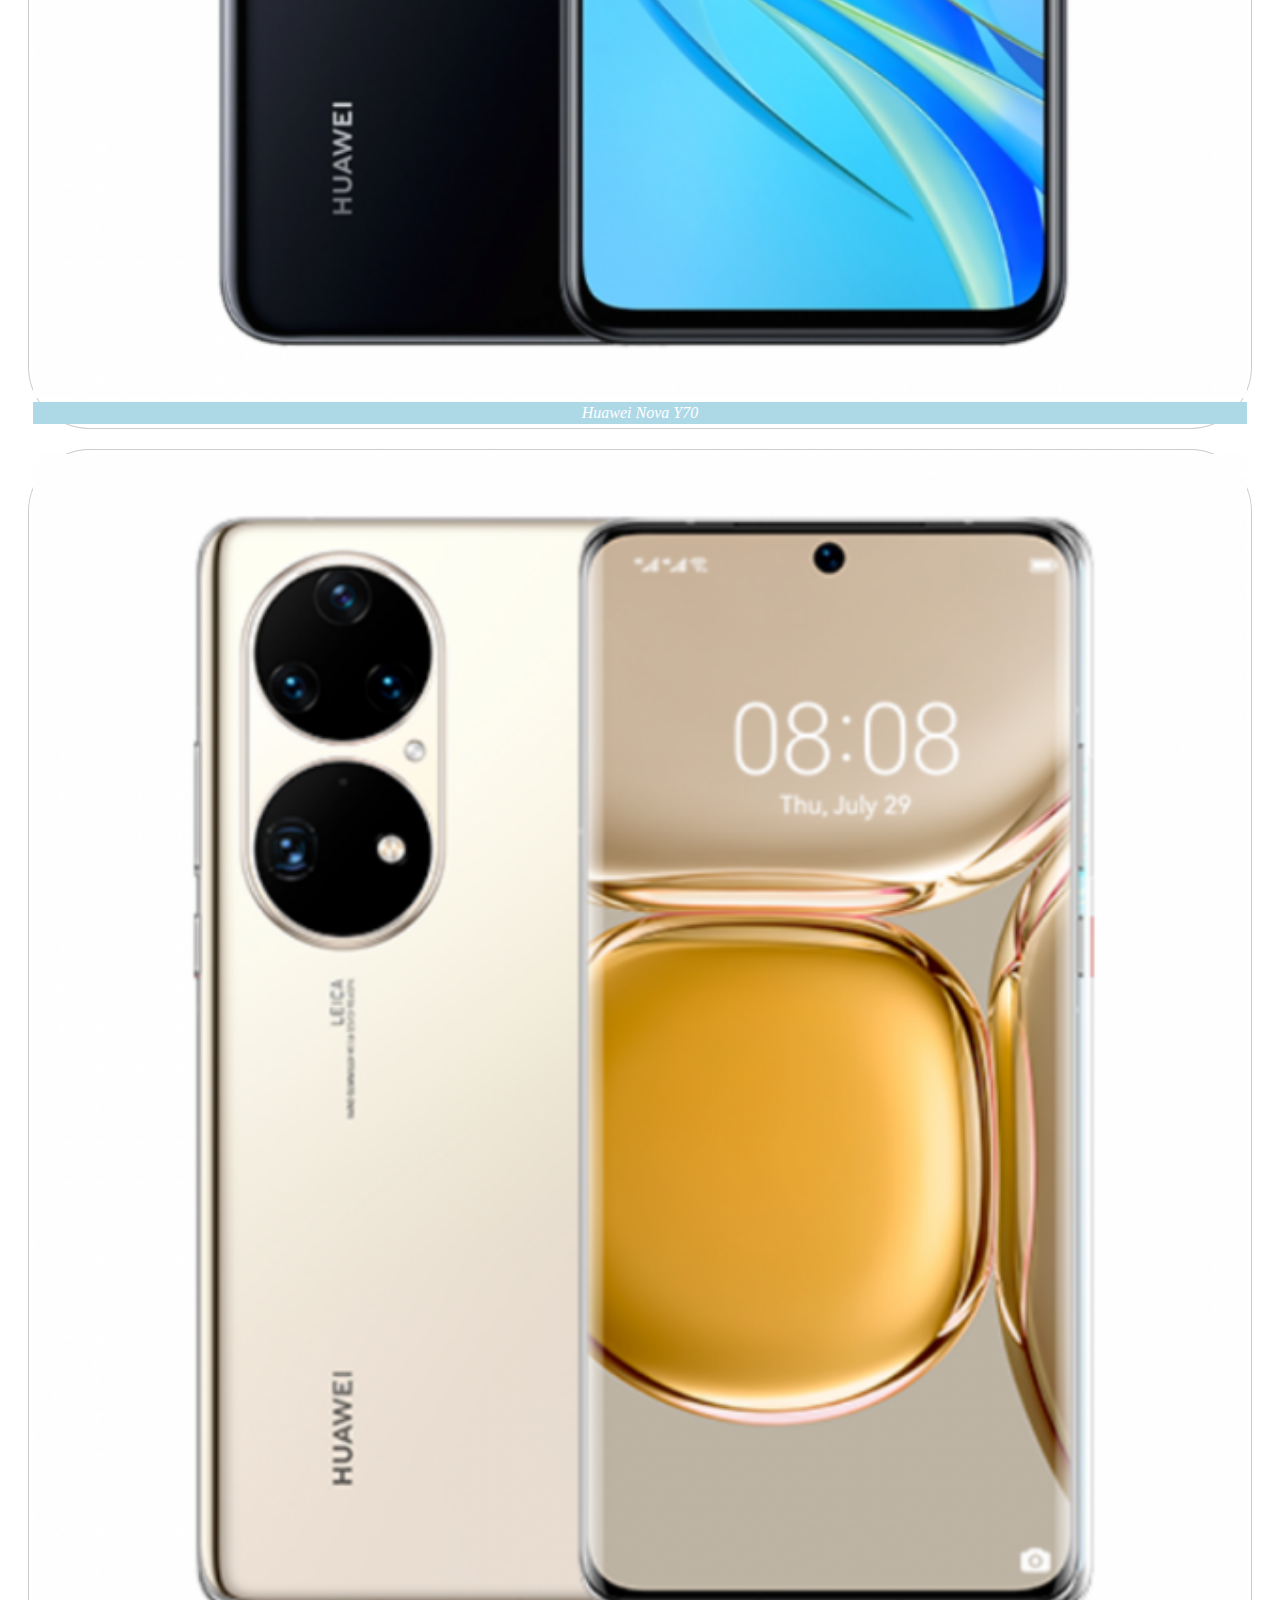
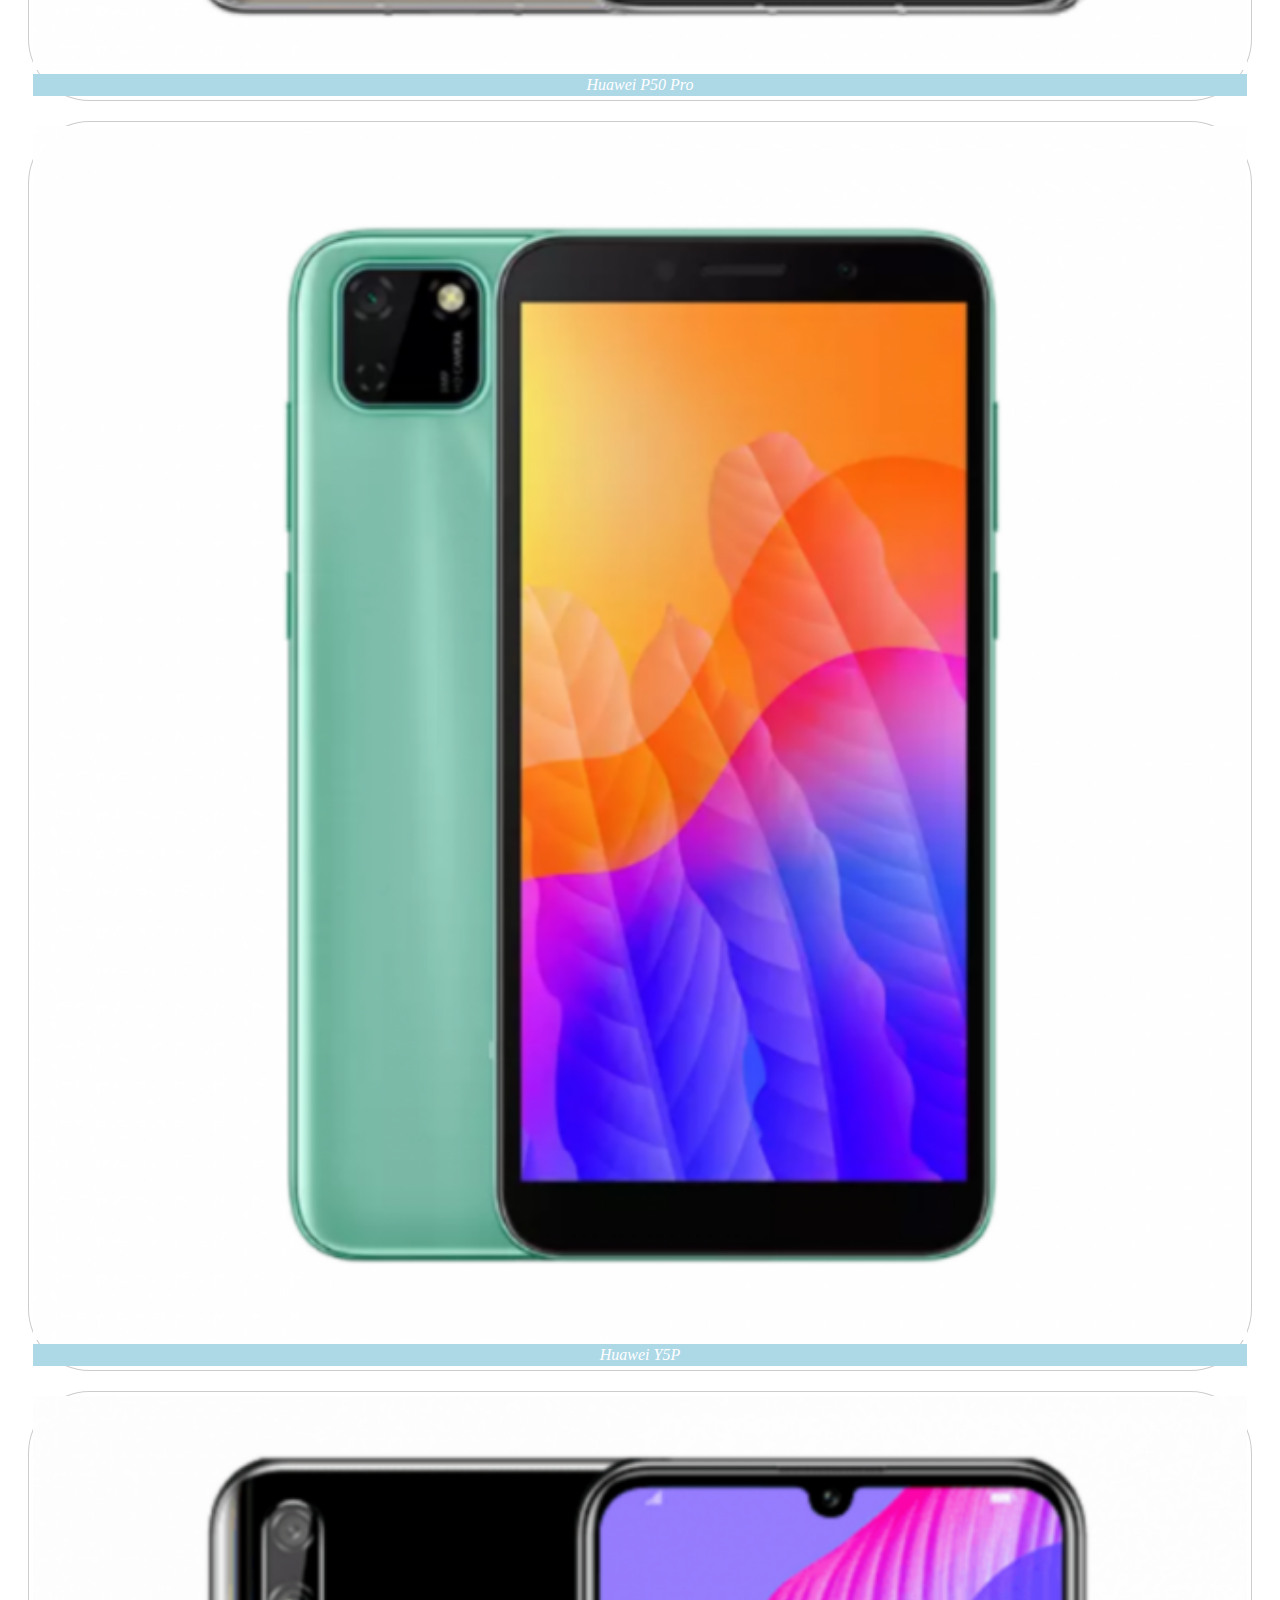
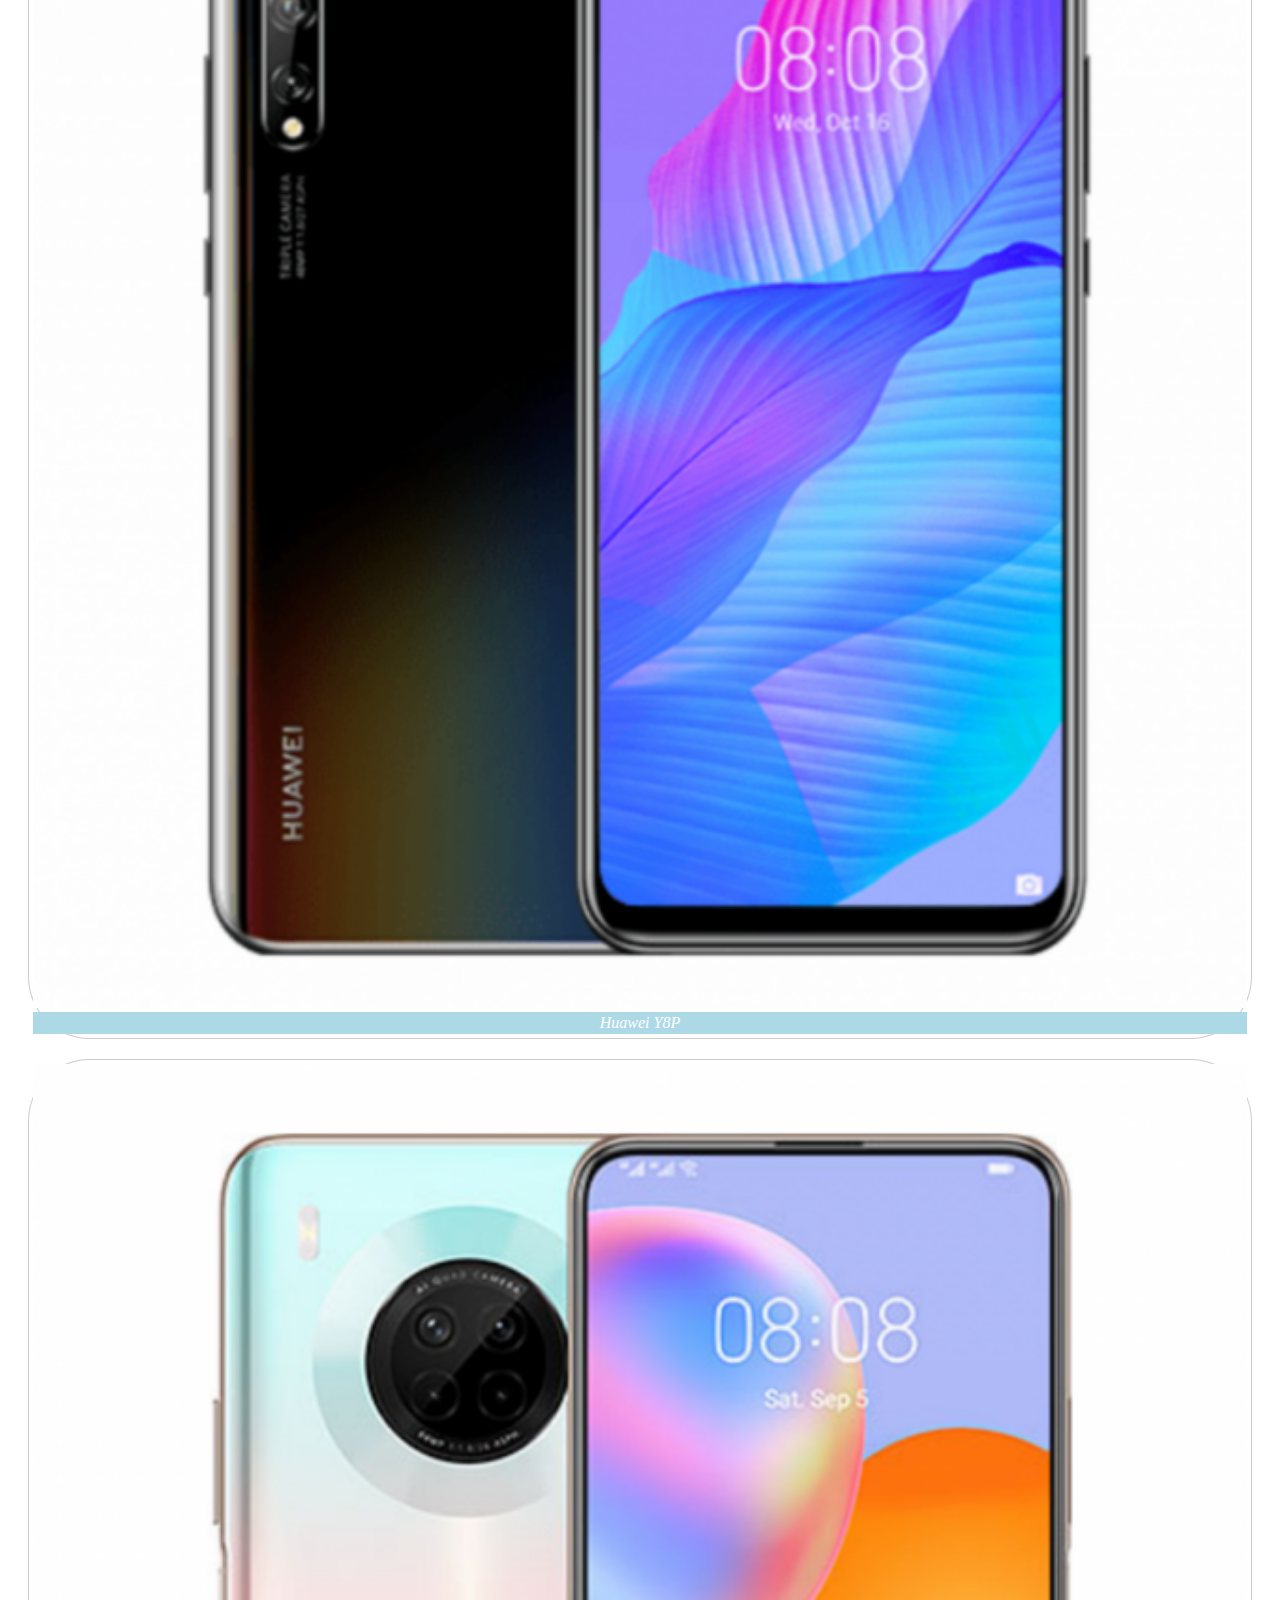
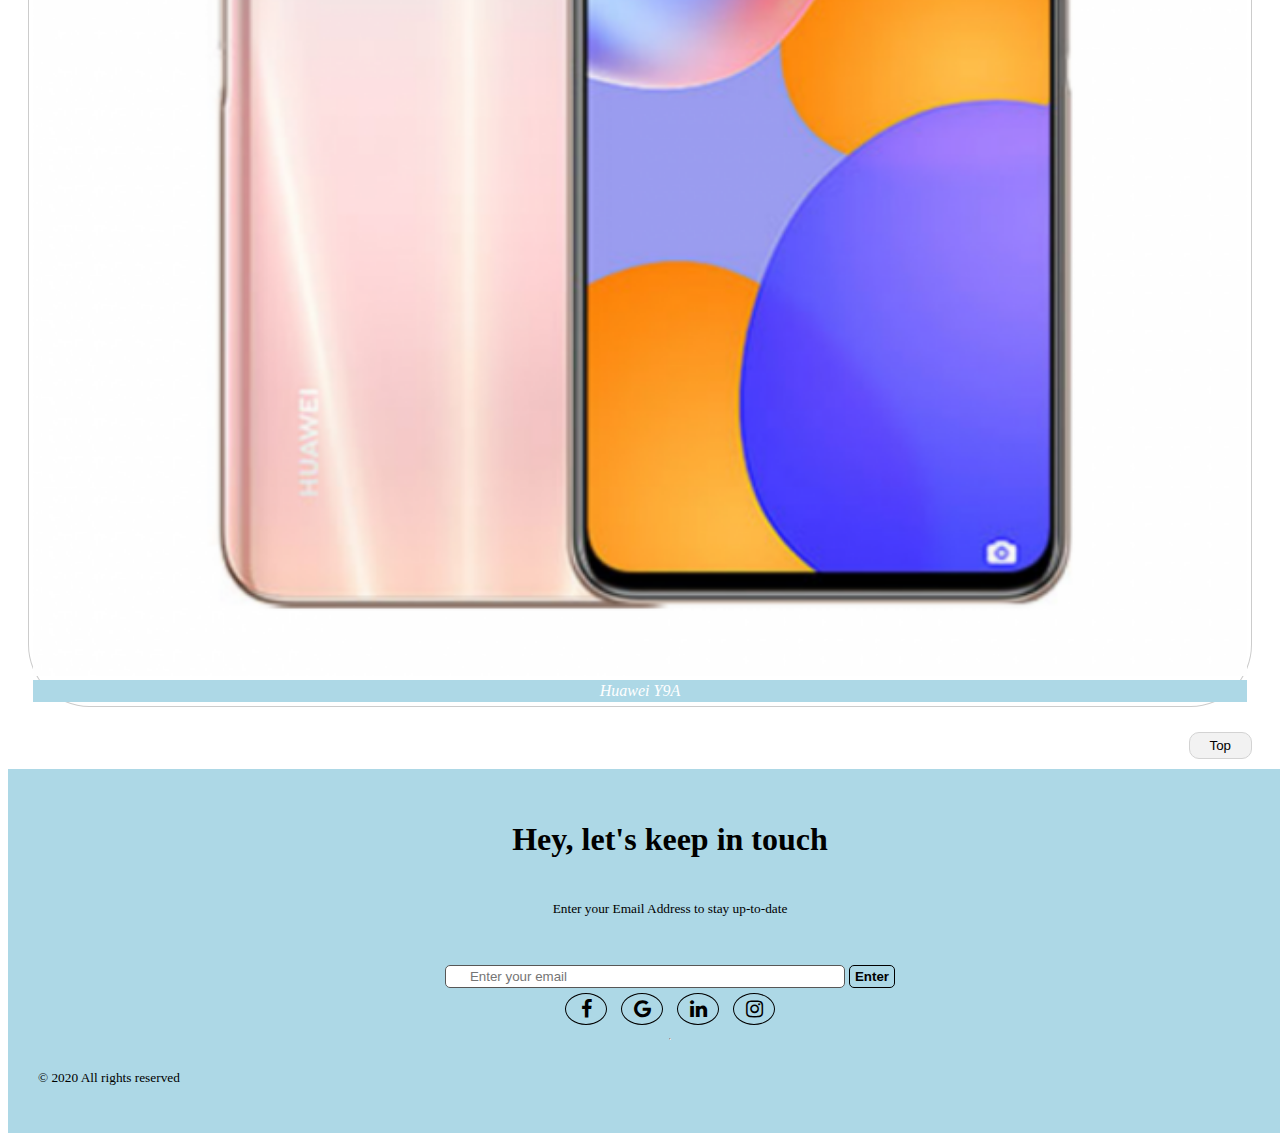
<file: HuaweiPhone.html>
<!DOCTYPE html>
<html>

<head>

    <!-- CSS only -->
    <link href="https://cdn.jsdelivr.net/npm/bootstrap@5.2.0/dist/css/bootstrap.min.css" rel="stylesheet"
        integrity="sha384-gH2yIJqKdNHPEq0n4Mqa/HGKIhSkIHeL5AyhkYV8i59U5AR6csBvApHHNl/vI1Bx" crossorigin="anonymous">
    <link rel="stylesheet" href="https://cdnjs.cloudflare.com/ajax/libs/font-awesome/4.7.0/css/font-awesome.min.css">

    <link href="Navcss.css" rel="stylesheet">
    <link href="FrontPageCenterCss.css" rel="stylesheet">
    <link href="pageFootercss.css" rel="stylesheet">

    <meta name="viewport" content="width=device-width, initial-scale=1.0">

    <link rel="icon" href="logo.png" type="image/icon type">

    <title>TechnoPlus&reg | Huawei</title>

</head>

<body>

    <header>

        <div class="heading">

            <div> <img class="logo" alt="company logo" src="logo.png"> </div>

            <div class="CompanyMoto"> <sub>innovate &middot connect &middot inspire</sub></div>


            <nav class="navbar navbar-expand-lg navbar-light">
                <div class="container-fluid">
                    <a class="navbar-brand" href="#"><b>TECHNOPLUS<sup>&reg </sup></b></a>
                    <button class="navbar-toggler" type="button" data-bs-toggle="collapse"
                        data-bs-target="#navbarSupportedContent" aria-controls="navbarSupportedContent"
                        aria-expanded="false" aria-label="Toggle navigation">
                        <span class="navbar-toggler-icon"></span>
                    </button>
                    <div class="collapse navbar-collapse" id="navbarSupportedContent">
                        <ul class="navbar-nav me-auto mb-2 mb-lg-0">

                            <li class="nav-item">
                                <a class="nav-link active" aria-current="page" href="Index.html">Home</a>
                            </li>

                            <li class="nav-item dropdown">
                                <a class="nav-link dropdown-toggle" href="#" id="navbarDropdown" role="button"
                                    data-bs-toggle="dropdown" aria-expanded="false"> Laptop </a>
                                <ul class="dropdown-menu" aria-labelledby="navbarDropdown">
                                    <li><a class="dropdown-item" href="hp.html">HP</a></li>
                                    <li><a class="dropdown-item" href="Dell.html">Dell</a></li>
                                    <li><a class="dropdown-item" href="Acer.html">Acer</a></li>
                                    <li><a class="dropdown-item" href="Huawei.html">Huawei</a></li>
                                </ul>
                            </li>

                            <li class="nav-item dropdown">
                                <a class="nav-link dropdown-toggle" href="#" id="navbarDropdown" role="button"
                                    data-bs-toggle="dropdown" aria-expanded="false"> Phone </a>
                                <ul class="dropdown-menu" aria-labelledby="navbarDropdown">
                                    <li><a class="dropdown-item" href="Samsung.html">Samsung</a></li>
                                    <li><a class="dropdown-item" href="Iphone.html">Iphone</a></li>
                                    <li><a class="dropdown-item" href="HuaweiPhone.html">Huawei</a></li>
                                </ul>
                            </li>

                            <li class="nav-item">
                                <a class="nav-link" href="Others.html"> Others </a>
                            </li>

                            <li class="nav-item">
                                <a class="nav-link" href="AboutUs.html"> About us </a>
                            </li>

                        </ul>
                        <form class="d-flex">
                            <input class="form-control me-2" type="search" placeholder="Search" aria-label="Search">
                            <button class="btn btn-outline-success" type="submit">Search</button>
                        </form>
                    </div>
                </div>
            </nav>

        </div>
    </header>

    <center>
        <div class="container">

            <div class="row">
                <div class="col-lg-4 col-md-4">
                    <figure class="img-border">
                        <a href="#">
                            <img class="image" alt="Huawei Nova 7i" src="HuaweiNova7i.png">
                            <figcaption class="img-caption">Huawei Nova 7i</figcaption>
                        </a>
                    </figure>
                </div>
                <div class="col-lg-4 col-md-4">
                    <figure class="img-border">
                        <a href="#">
                            <img class="image" alt="Huawei Nova 9" src="HuaweiNova9.png">
                            <figcaption class="img-caption">Huawei Nova 9</figcaption>
                        </a>
                    </figure>
                </div>
                <div class="col-lg-4 col-md-4">
                    <figure class="img-border">
                        <a href="#">
                            <img class="image" alt="Huawei Nova 9 SE" src="HuaweiNova9SE.png">
                            <figcaption class="img-caption">Huawei Nova 9 SE</figcaption>
                        </a>
                    </figure>
                </div>
            </div>


            <div class="row">
                <div class="col-lg-4 col-md-4">
                    <figure class="img-border">
                        <a href="#">
                            <img class="image" alt="Huawei Nova Y60" src="HuaweiNovaY60.png">
                            <figcaption class="img-caption">Huawei Nova Y60</figcaption>
                        </a>
                    </figure>
                </div>
                <div class="col-lg-4 col-md-4">
                    <figure class="img-border">
                        <a href="#">
                            <img class="image" alt="Huawei Nova Y70" src="HuaweiNovaY70.png">
                            <figcaption class="img-caption">Huawei Nova Y70</figcaption>
                        </a>
                    </figure>
                </div>
                <div class="col-lg-4 col-md-4">
                    <figure class="img-border">
                        <a href="#">
                            <img class="image" alt="Huawei P50 Pro" src="HuaweiP50Pro.png">
                            <figcaption class="img-caption">Huawei P50 Pro</figcaption>
                        </a>
                    </figure>
                </div>
            </div>


            <div class="row">
                <div class="col-lg-4 col-md-4">
                    <figure class="img-border">
                        <a href="#">
                            <img class="image" alt="Huawei Y5P" src="HuaweiY5P.png">
                            <figcaption class="img-caption">Huawei Y5P</figcaption>
                        </a>
                    </figure>
                </div>
                <div class="col-lg-4 col-md-4">
                    <figure class="img-border">
                        <a href="#">
                            <img class="image" alt="Huawei Y8P" src="HuaweiY8P.png">
                            <figcaption class="img-caption">Huawei Y8P</figcaption>
                        </a>
                    </figure>
                </div>
                <div class="col-lg-4 col-md-4">
                    <figure class="img-border">
                        <a href="#">
                            <img class="image" alt="Huawei Y9A" src="HuaweiY9A.png">
                            <figcaption class="img-caption">Huawei Y9A</figcaption>
                        </a>
                    </figure>
                </div>
            </div>
        </div>

        </div>
        <div>
            <button class="top-btn" onclick="topBtnFunction()">Top</button>
        </div>
    </center>

    <footer>
        <div class="footer">
            <h1> Hey, let's keep in touch </h1>
            <p> <sub> Enter your Email Address to stay up-to-date </sub>
            <p>
            <div class="email-container">
                <form>
                    <input class="email-input" type="text" placeholder="Enter your email" name="email">
                    <button class="email-btn" type="submit">Enter</i></button>
                </form>
            </div>
            <div>
                <a href="https://www.facebook.com/TechnoPlus.mu" class="fa fa-facebook"></a>
                <a href="#" class="fa fa-google"></a>
                <a href="#" class="fa fa-linkedin"></a>
                <a href="https://instagram.com/technoplus.mu?igshid=YmMyMTA2M2Y=" class="fa fa-instagram"></a>
            </div>
            <hr>
            <p class="copyright"> <sub> &copy 2020 All rights reserved </sub> </p>
        </div>
    </footer>

    <!-- JavaScript Bundle with Popper -->
    <script src="https://cdn.jsdelivr.net/npm/bootstrap@5.2.0/dist/js/bootstrap.bundle.min.js"
        integrity="sha384-A3rJD856KowSb7dwlZdYEkO39Gagi7vIsF0jrRAoQmDKKtQBHUuLZ9AsSv4jD4Xa"
        crossorigin="anonymous"></script>
    <script src="topBtnjs.js"></script>

</body>

</html>
</file>
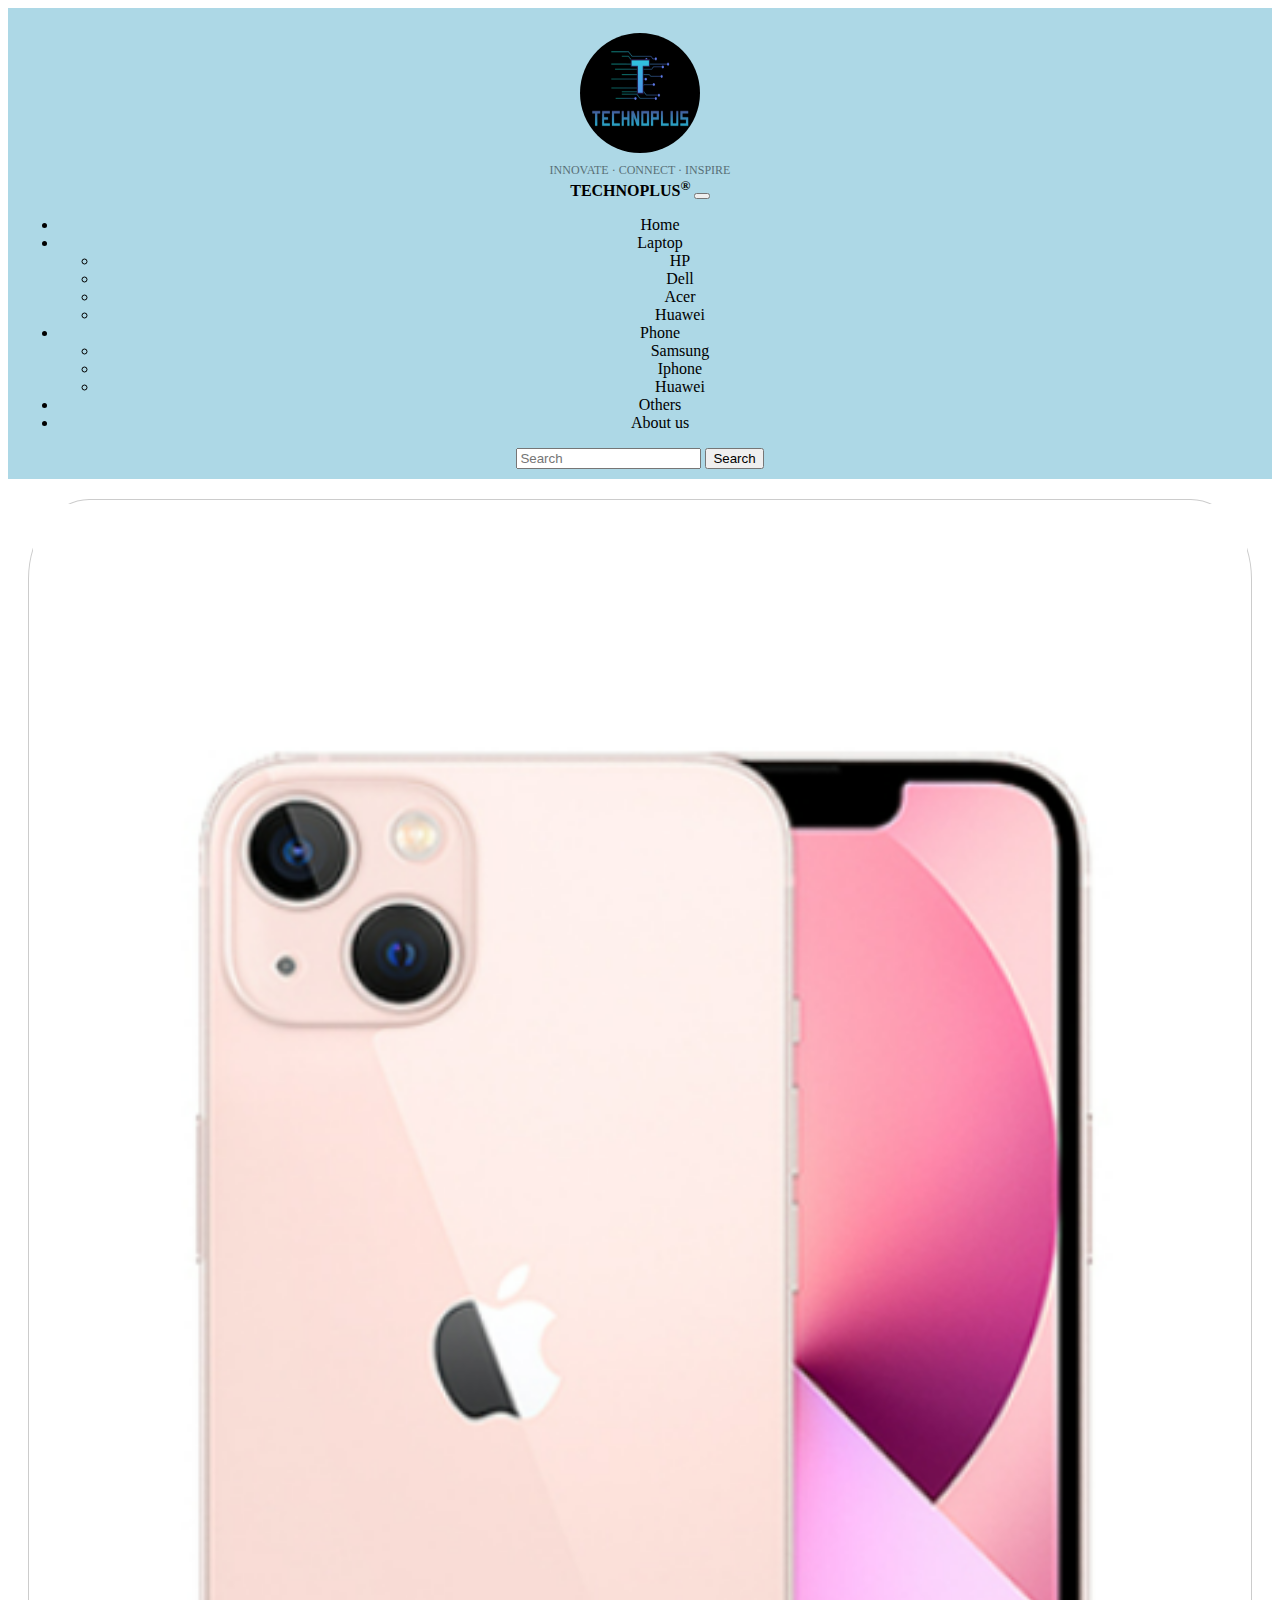
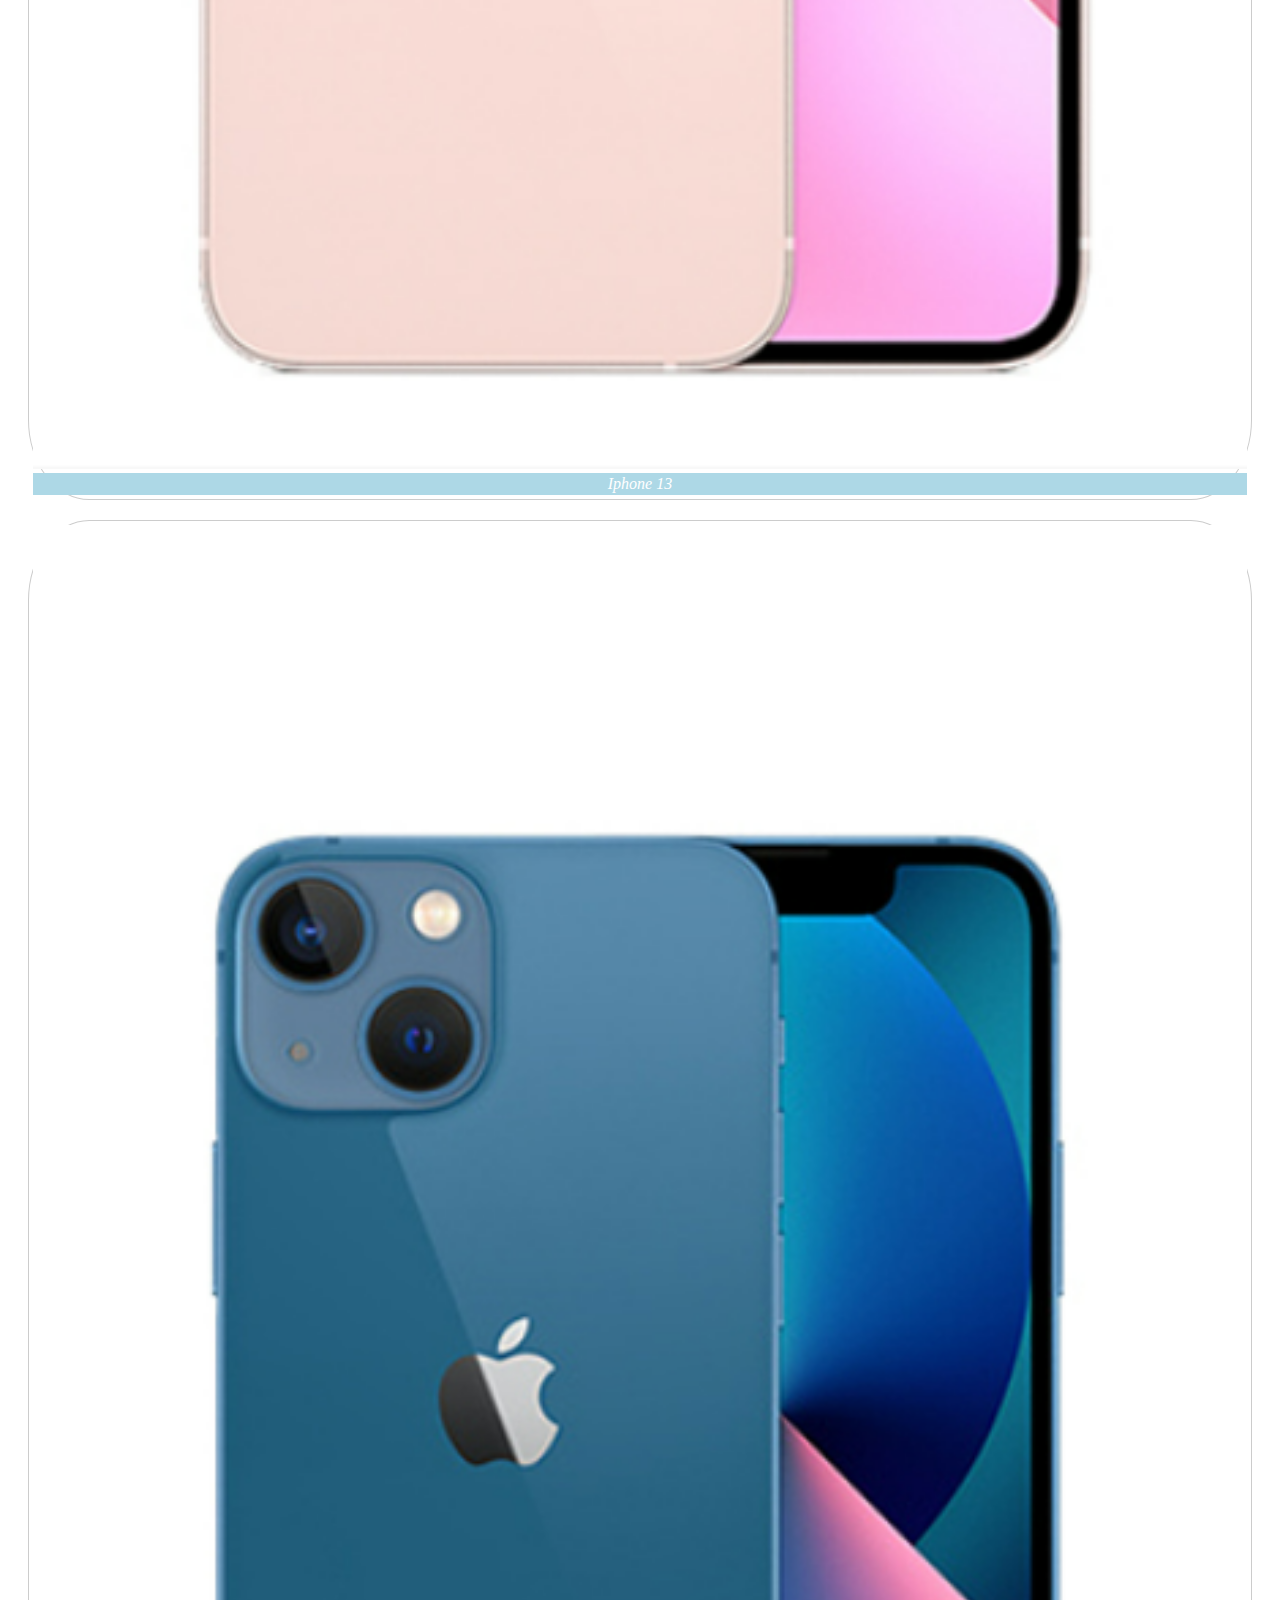
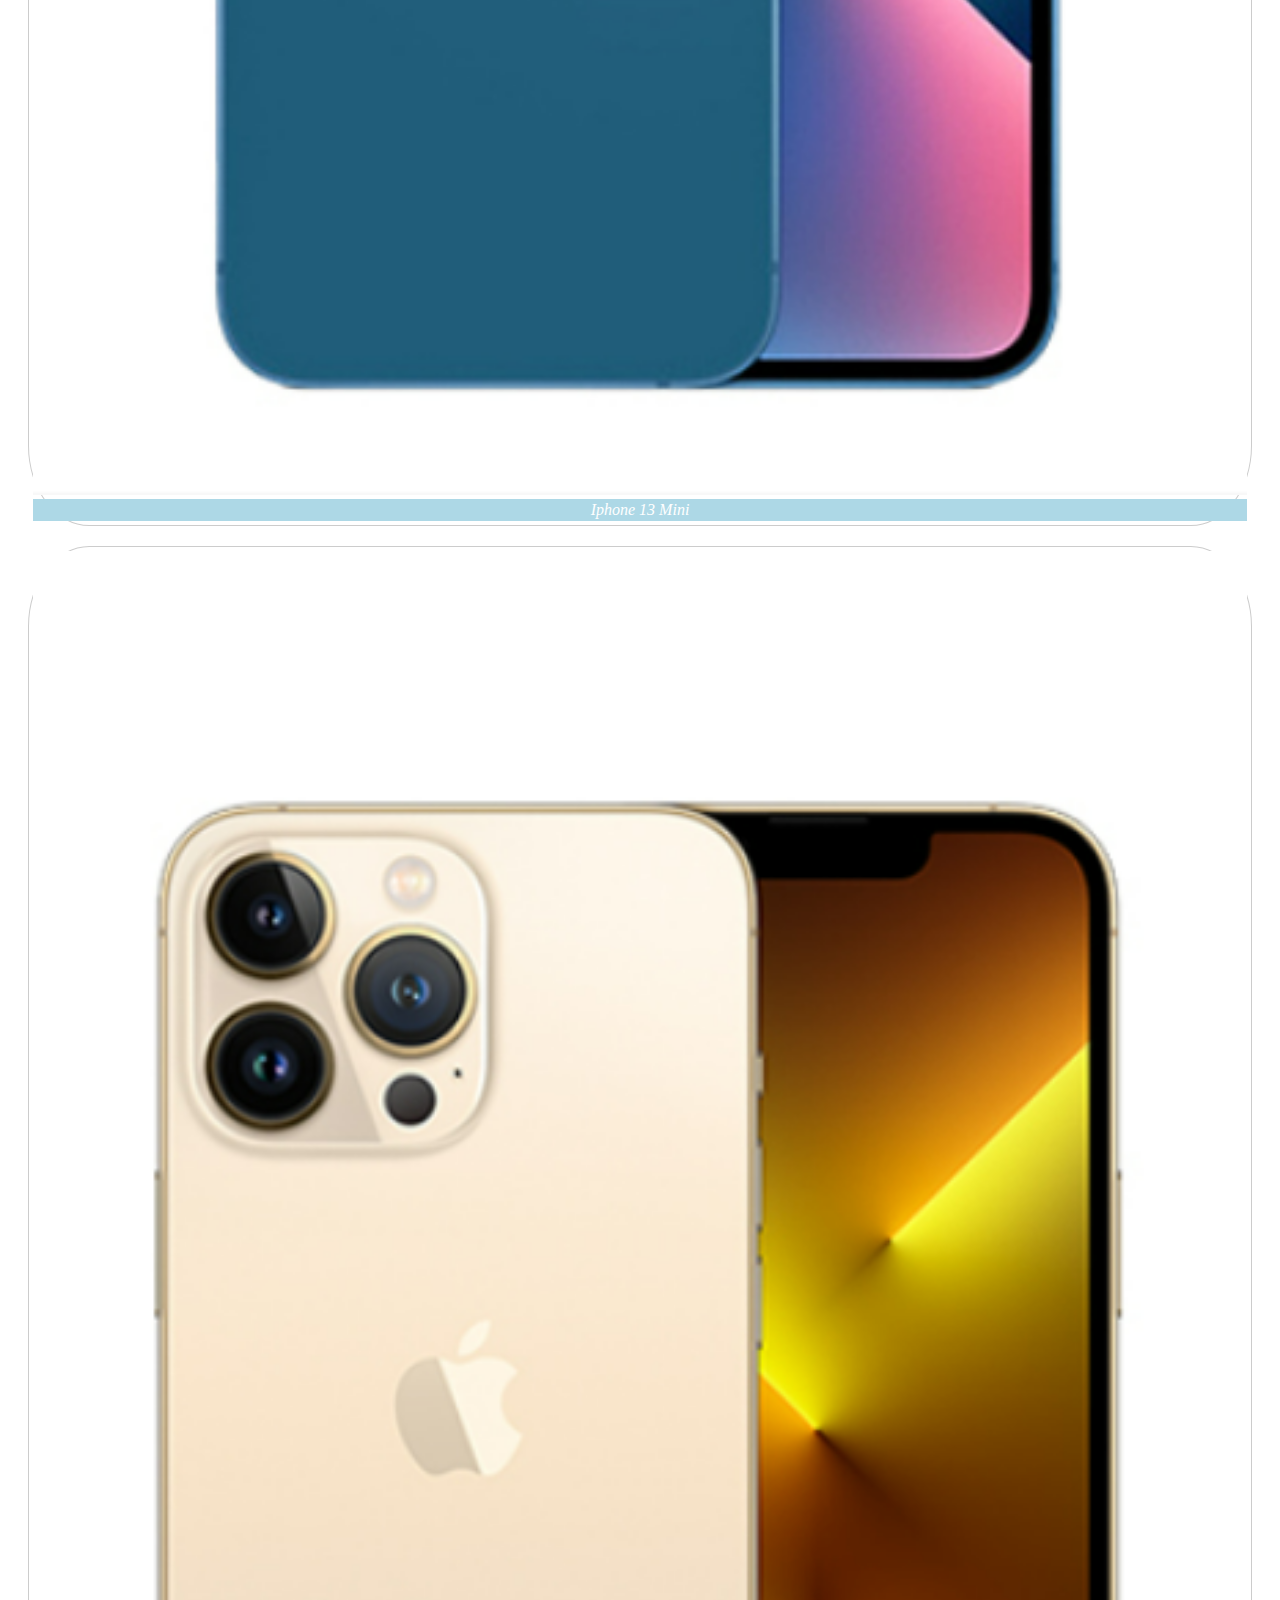
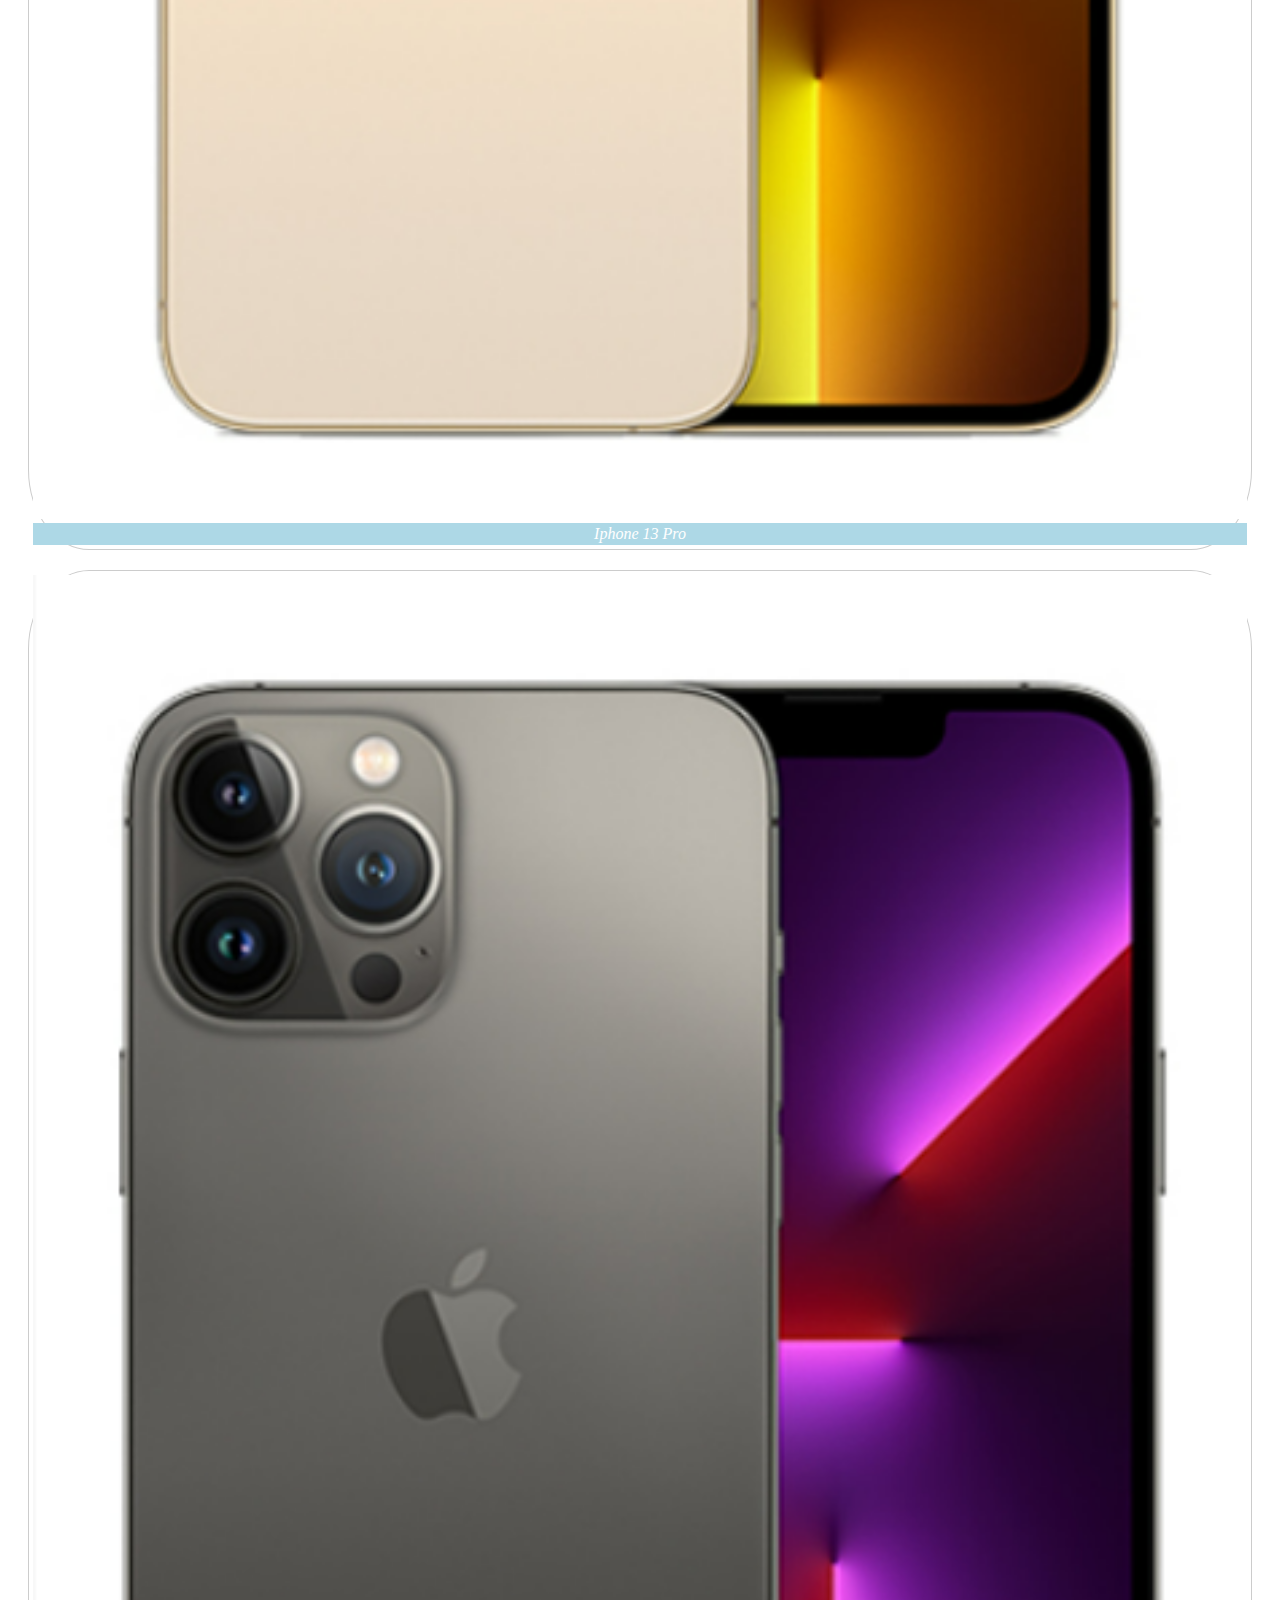
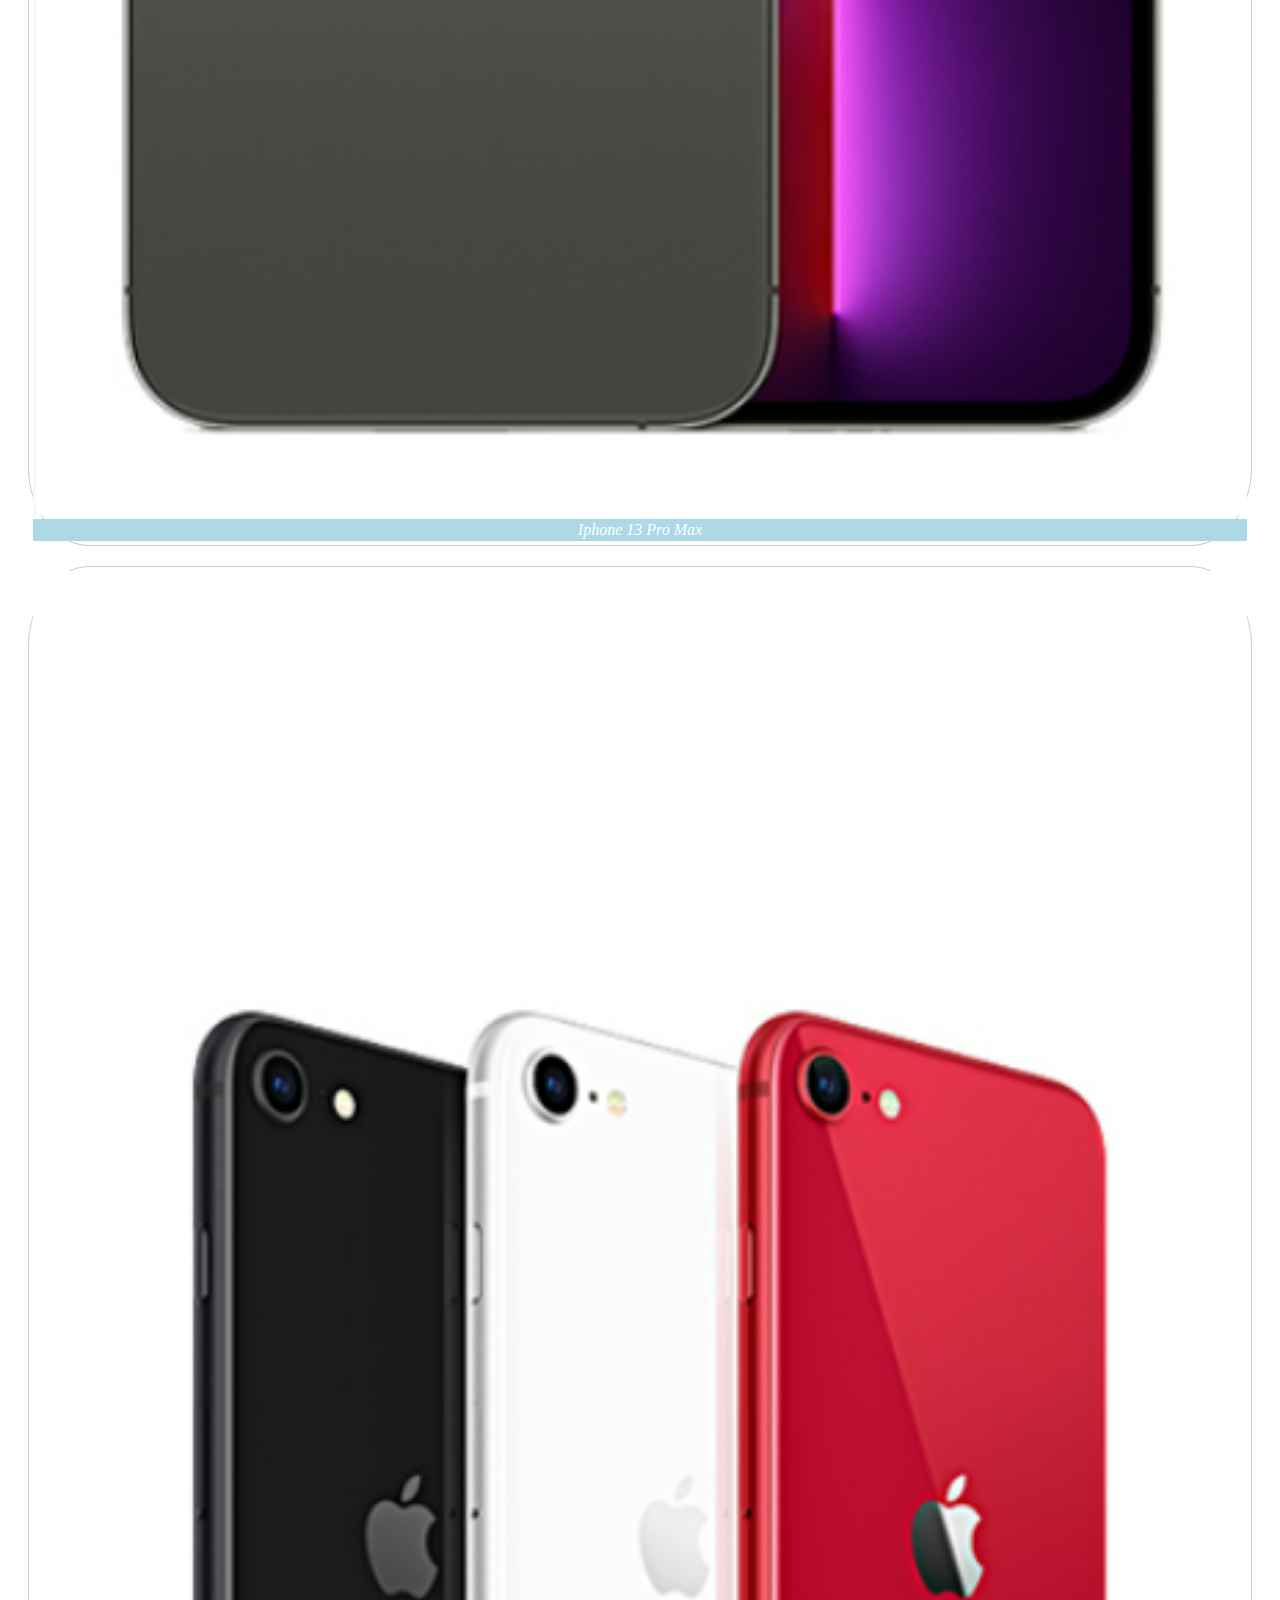
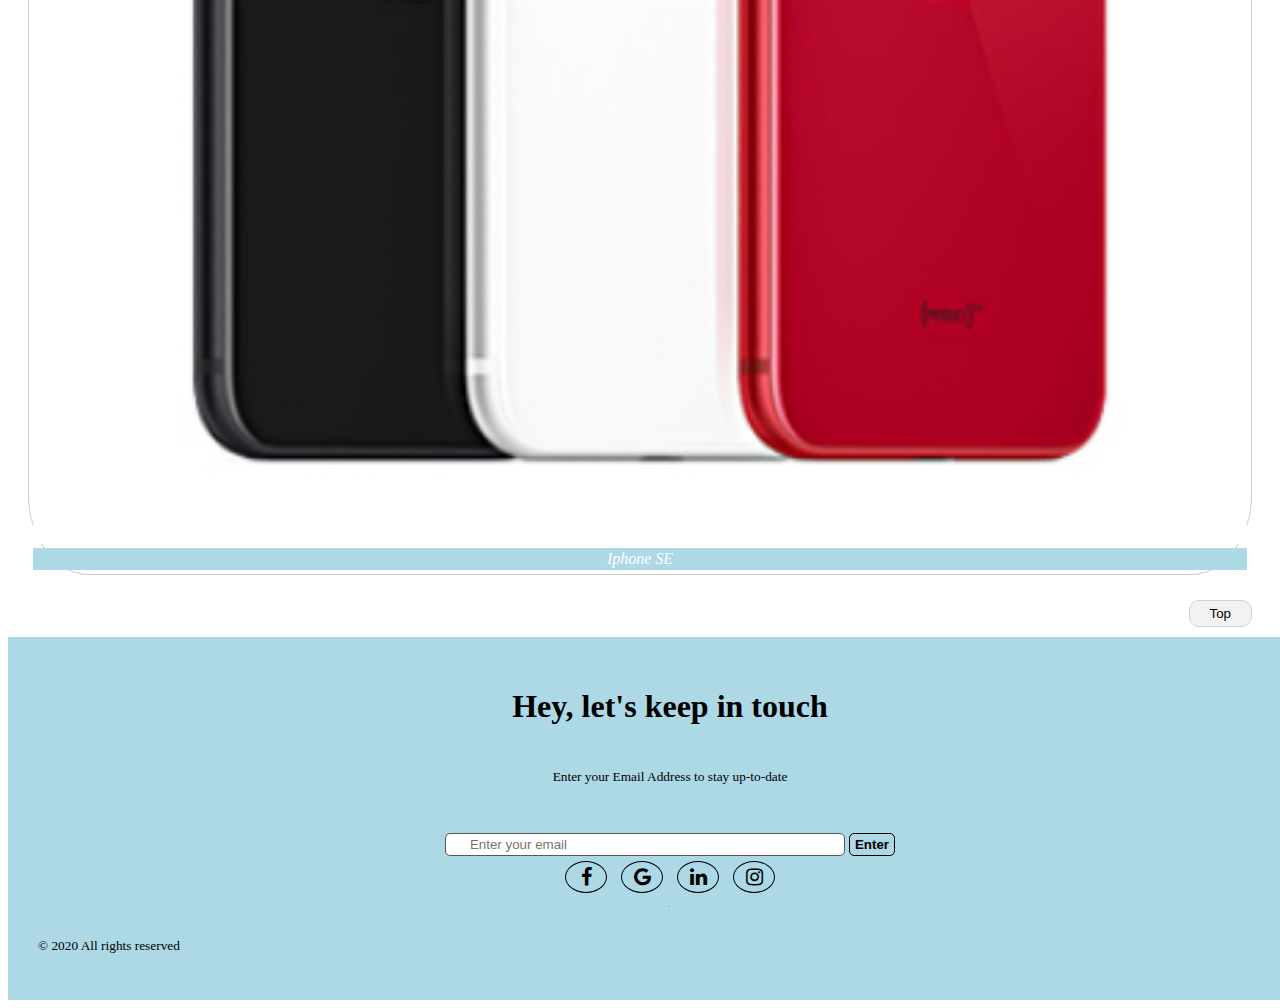
<file: Iphone.html>
<!DOCTYPE html>
<html>

<head>

    <!-- CSS only -->
    <link href="https://cdn.jsdelivr.net/npm/bootstrap@5.2.0/dist/css/bootstrap.min.css" rel="stylesheet"
        integrity="sha384-gH2yIJqKdNHPEq0n4Mqa/HGKIhSkIHeL5AyhkYV8i59U5AR6csBvApHHNl/vI1Bx" crossorigin="anonymous">
    <link rel="stylesheet" href="https://cdnjs.cloudflare.com/ajax/libs/font-awesome/4.7.0/css/font-awesome.min.css">

    <link href="Navcss.css" rel="stylesheet">
    <link href="FrontPageCenterCss.css" rel="stylesheet">
    <link href="pageFootercss.css" rel="stylesheet">

    <meta name="viewport" content="width=device-width, initial-scale=1.0">

    <link rel="icon" href="logo.png" type="image/icon type">

    <title>TechnoPlus&reg | Iphone</title>

</head>

<body>

    <header>

        <div class="heading">

            <div> <img class="logo" alt="company logo" src="logo.png"> </div>

            <div class="CompanyMoto"> <sub>innovate &middot connect &middot inspire</sub></div>


            <nav class="navbar navbar-expand-lg navbar-light">
                <div class="container-fluid">
                    <a class="navbar-brand" href="#"><b>TECHNOPLUS<sup>&reg </sup></b></a>
                    <button class="navbar-toggler" type="button" data-bs-toggle="collapse"
                        data-bs-target="#navbarSupportedContent" aria-controls="navbarSupportedContent"
                        aria-expanded="false" aria-label="Toggle navigation">
                        <span class="navbar-toggler-icon"></span>
                    </button>
                    <div class="collapse navbar-collapse" id="navbarSupportedContent">
                        <ul class="navbar-nav me-auto mb-2 mb-lg-0">

                            <li class="nav-item">
                                <a class="nav-link active" aria-current="page" href="Index.html">Home</a>
                            </li>

                            <li class="nav-item dropdown">
                                <a class="nav-link dropdown-toggle" href="#" id="navbarDropdown" role="button"
                                    data-bs-toggle="dropdown" aria-expanded="false"> Laptop </a>
                                <ul class="dropdown-menu" aria-labelledby="navbarDropdown">
                                    <li><a class="dropdown-item" href="hp.html">HP</a></li>
                                    <li><a class="dropdown-item" href="Dell.html">Dell</a></li>
                                    <li><a class="dropdown-item" href="Acer.html">Acer</a></li>
                                    <li><a class="dropdown-item" href="Huawei.html">Huawei</a></li>
                                </ul>
                            </li>

                            <li class="nav-item dropdown">
                                <a class="nav-link dropdown-toggle" href="#" id="navbarDropdown" role="button"
                                    data-bs-toggle="dropdown" aria-expanded="false"> Phone </a>
                                <ul class="dropdown-menu" aria-labelledby="navbarDropdown">
                                    <li><a class="dropdown-item" href="Samsung.html">Samsung</a></li>
                                    <li><a class="dropdown-item" href="Iphone.html">Iphone</a></li>
                                    <li><a class="dropdown-item" href="HuaweiPhone.html">Huawei</a></li>
                                </ul>
                            </li>

                            <li class="nav-item">
                                <a class="nav-link" href="Others.html"> Others </a>
                            </li>

                            <li class="nav-item">
                                <a class="nav-link" href="AboutUs.html"> About us </a>
                            </li>

                        </ul>
                        <form class="d-flex">
                            <input class="form-control me-2" type="search" placeholder="Search" aria-label="Search">
                            <button class="btn btn-outline-success" type="submit">Search</button>
                        </form>
                    </div>
                </div>
            </nav>

        </div>
    </header>

    <center>
        <div class="container">

            <div class="row">
                <div class="col-lg-4 col-md-4">
                    <figure class="img-border">
                        <a href="#">
                            <img class="image" alt="Iphone 13" src="Iphone13.png">
                            <figcaption class="img-caption">Iphone 13</figcaption>
                        </a>
                    </figure>
                </div>
                <div class="col-lg-4 col-md-4">
                    <figure class="img-border">
                        <a href="#">
                            <img class="image" alt="Iphone 13 Mini" src="Iphone13Mini.png">
                            <figcaption class="img-caption">Iphone 13 Mini</figcaption>
                        </a>
                    </figure>
                </div>
                <div class="col-lg-4 col-md-4">
                    <figure class="img-border">
                        <a href="#">
                            <img class="image" alt="Iphone 13 Pro" src="Iphone13Pro.png">
                            <figcaption class="img-caption">Iphone 13 Pro</figcaption>
                        </a>
                    </figure>
                </div>
            </div>


            <div class="row">
                <div class="col-lg-4 col-md-4">
                    <figure class="img-border">
                        <a href="#">
                            <img class="image" alt="Iphone 13 Pro Max" src="Iphone13ProMax.png">
                            <figcaption class="img-caption">Iphone 13 Pro Max</figcaption>
                        </a>
                    </figure>
                </div>
                <div class="col-lg-4 col-md-4">
                    <figure class="img-border">
                        <a href="#">
                            <img class="image" alt="Iphone SE" src="IphoneSE.png">
                            <figcaption class="img-caption">Iphone SE</figcaption>
                        </a>
                    </figure>
                </div>
                <div class="col-lg-4 col-md-4">

                </div>
            </div>

        </div>

        </div>
        <div>
            <button class="top-btn" onclick="topBtnFunction()">Top</button>
        </div>
    </center>

    <footer>
        <div class="footer">
            <h1> Hey, let's keep in touch </h1>
            <p> <sub> Enter your Email Address to stay up-to-date </sub>
            <p>
            <div class="email-container">
                <form>
                    <input class="email-input" type="text" placeholder="Enter your email" name="email">
                    <button class="email-btn" type="submit">Enter</i></button>
                </form>
            </div>
            <div>
                <a href="https://www.facebook.com/TechnoPlus.mu" class="fa fa-facebook"></a>
                <a href="#" class="fa fa-google"></a>
                <a href="#" class="fa fa-linkedin"></a>
                <a href="https://instagram.com/technoplus.mu?igshid=YmMyMTA2M2Y=" class="fa fa-instagram"></a>
            </div>
            <hr>
            <p class="copyright"> <sub> &copy 2020 All rights reserved </sub> </p>
        </div>
    </footer>

    <!-- JavaScript Bundle with Popper -->
    <script src="https://cdn.jsdelivr.net/npm/bootstrap@5.2.0/dist/js/bootstrap.bundle.min.js"
        integrity="sha384-A3rJD856KowSb7dwlZdYEkO39Gagi7vIsF0jrRAoQmDKKtQBHUuLZ9AsSv4jD4Xa"
        crossorigin="anonymous"></script>
    <script src="topBtnjs.js"></script>

</body>

</html>
</file>
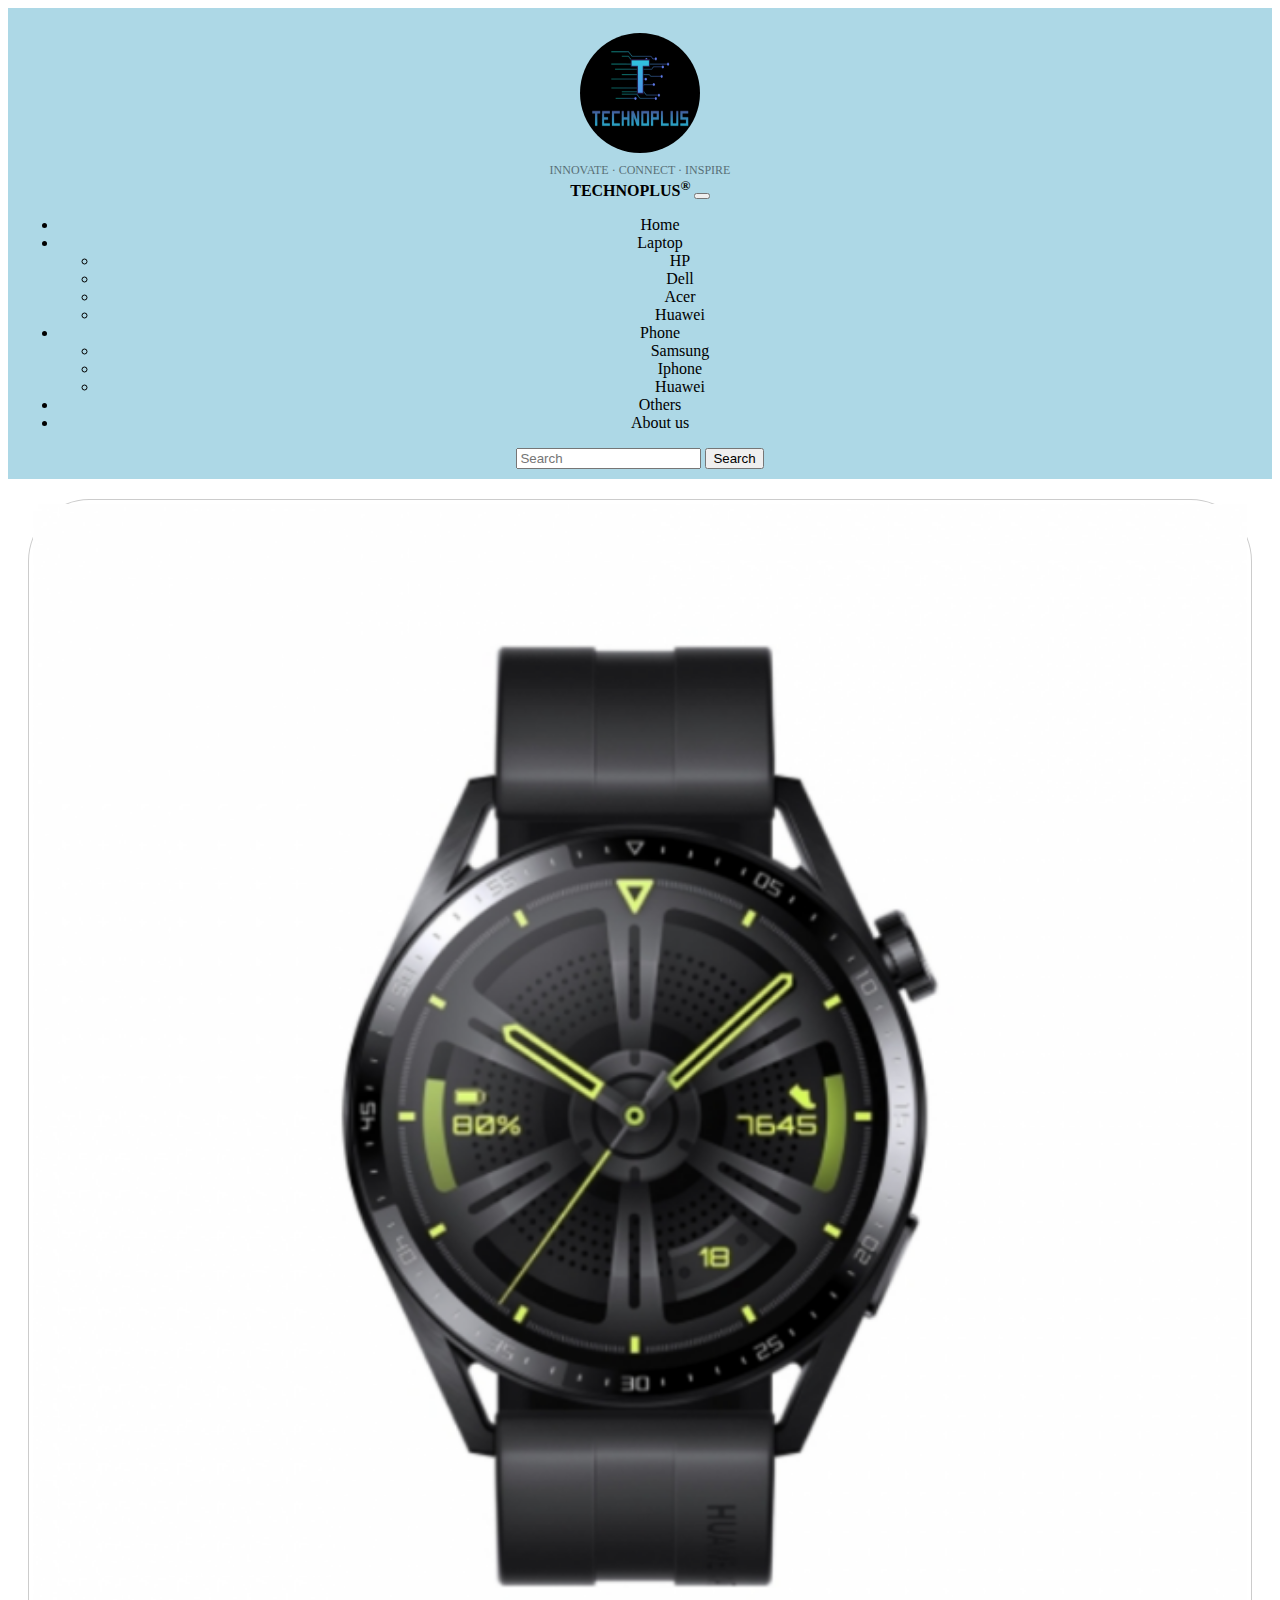
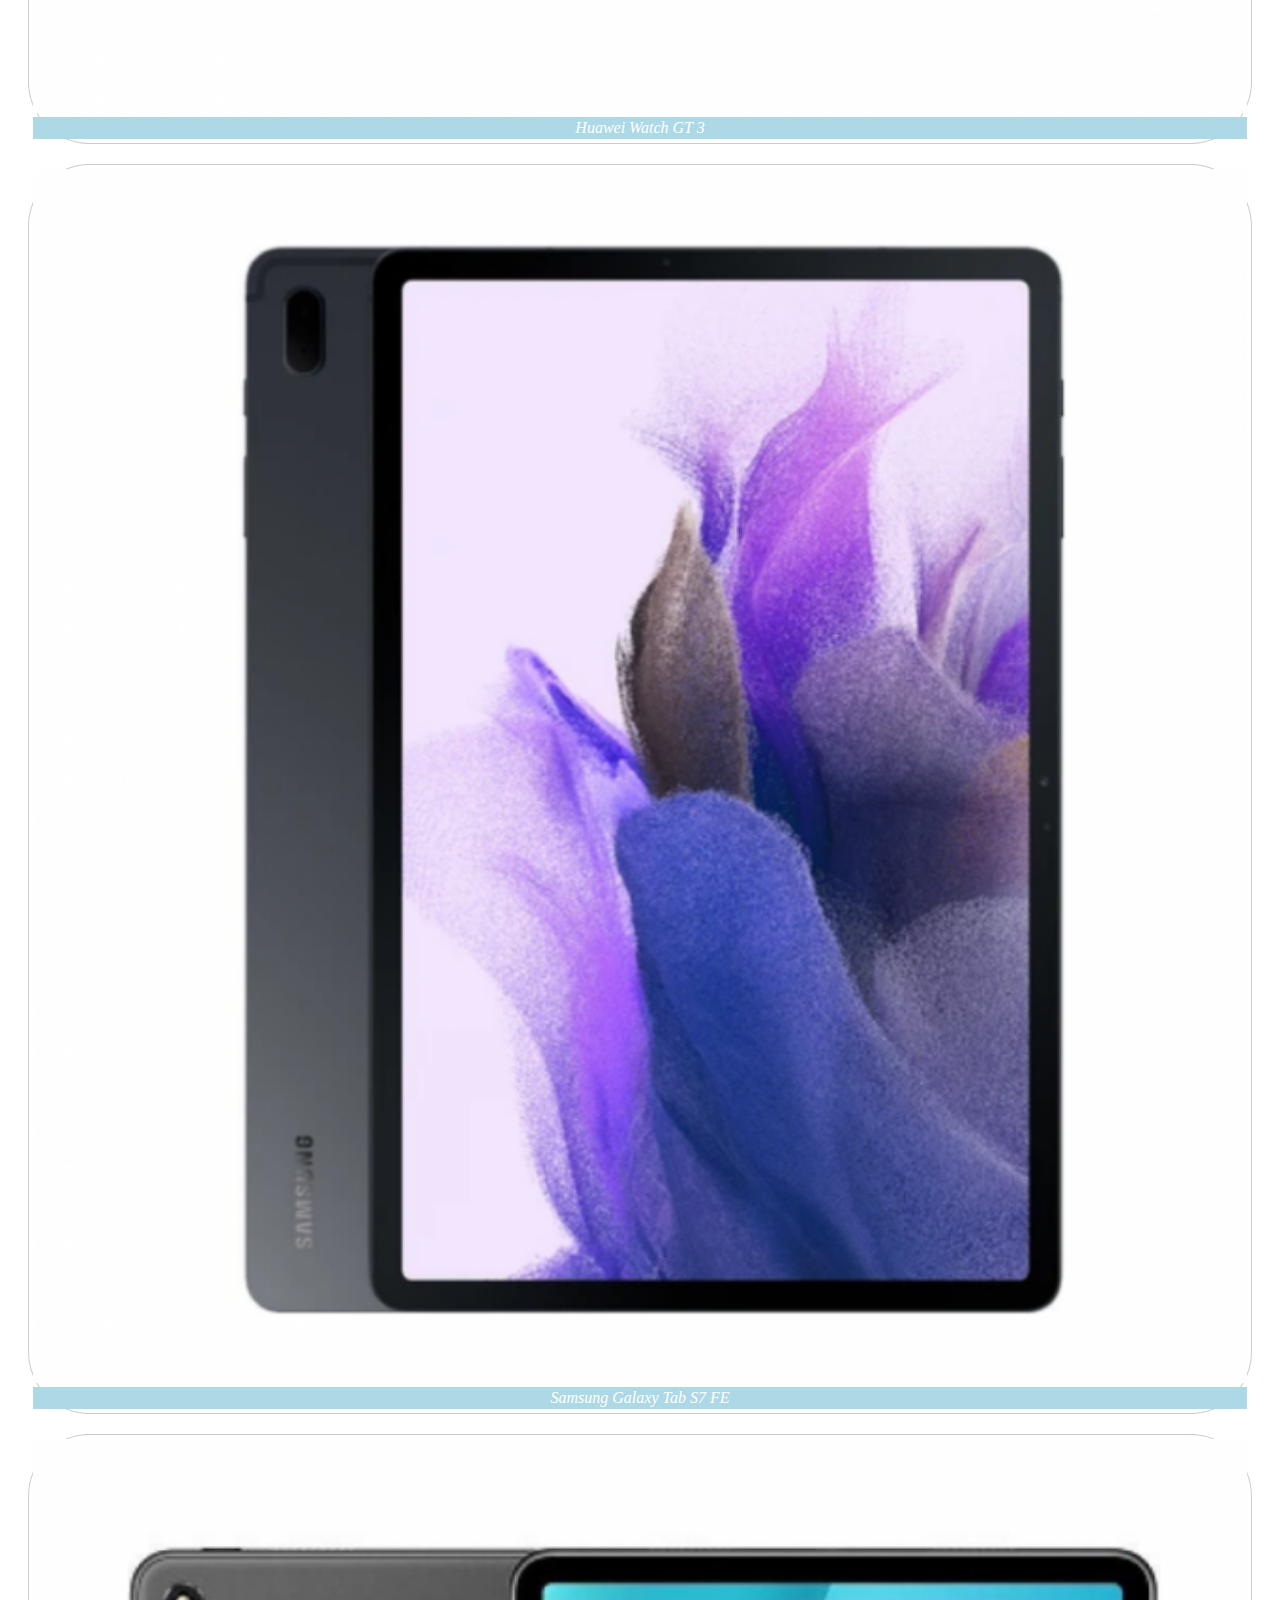
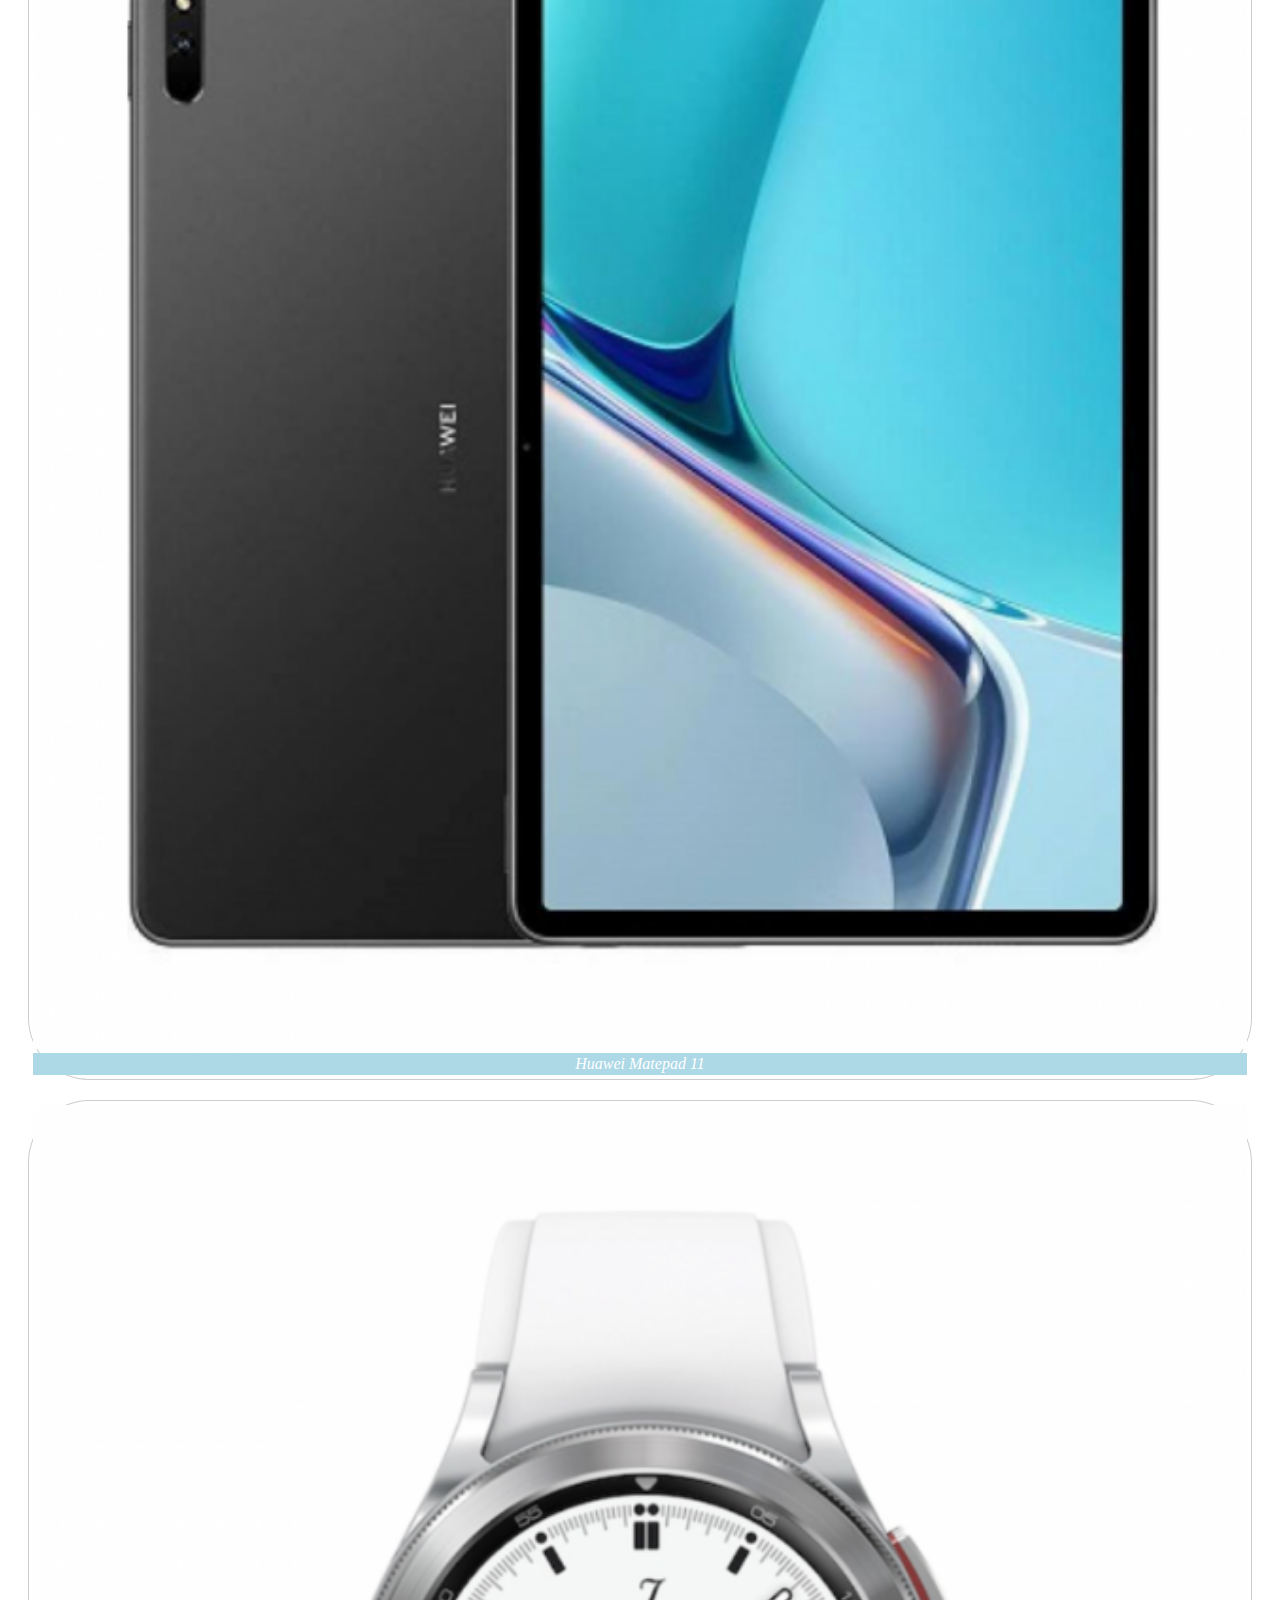
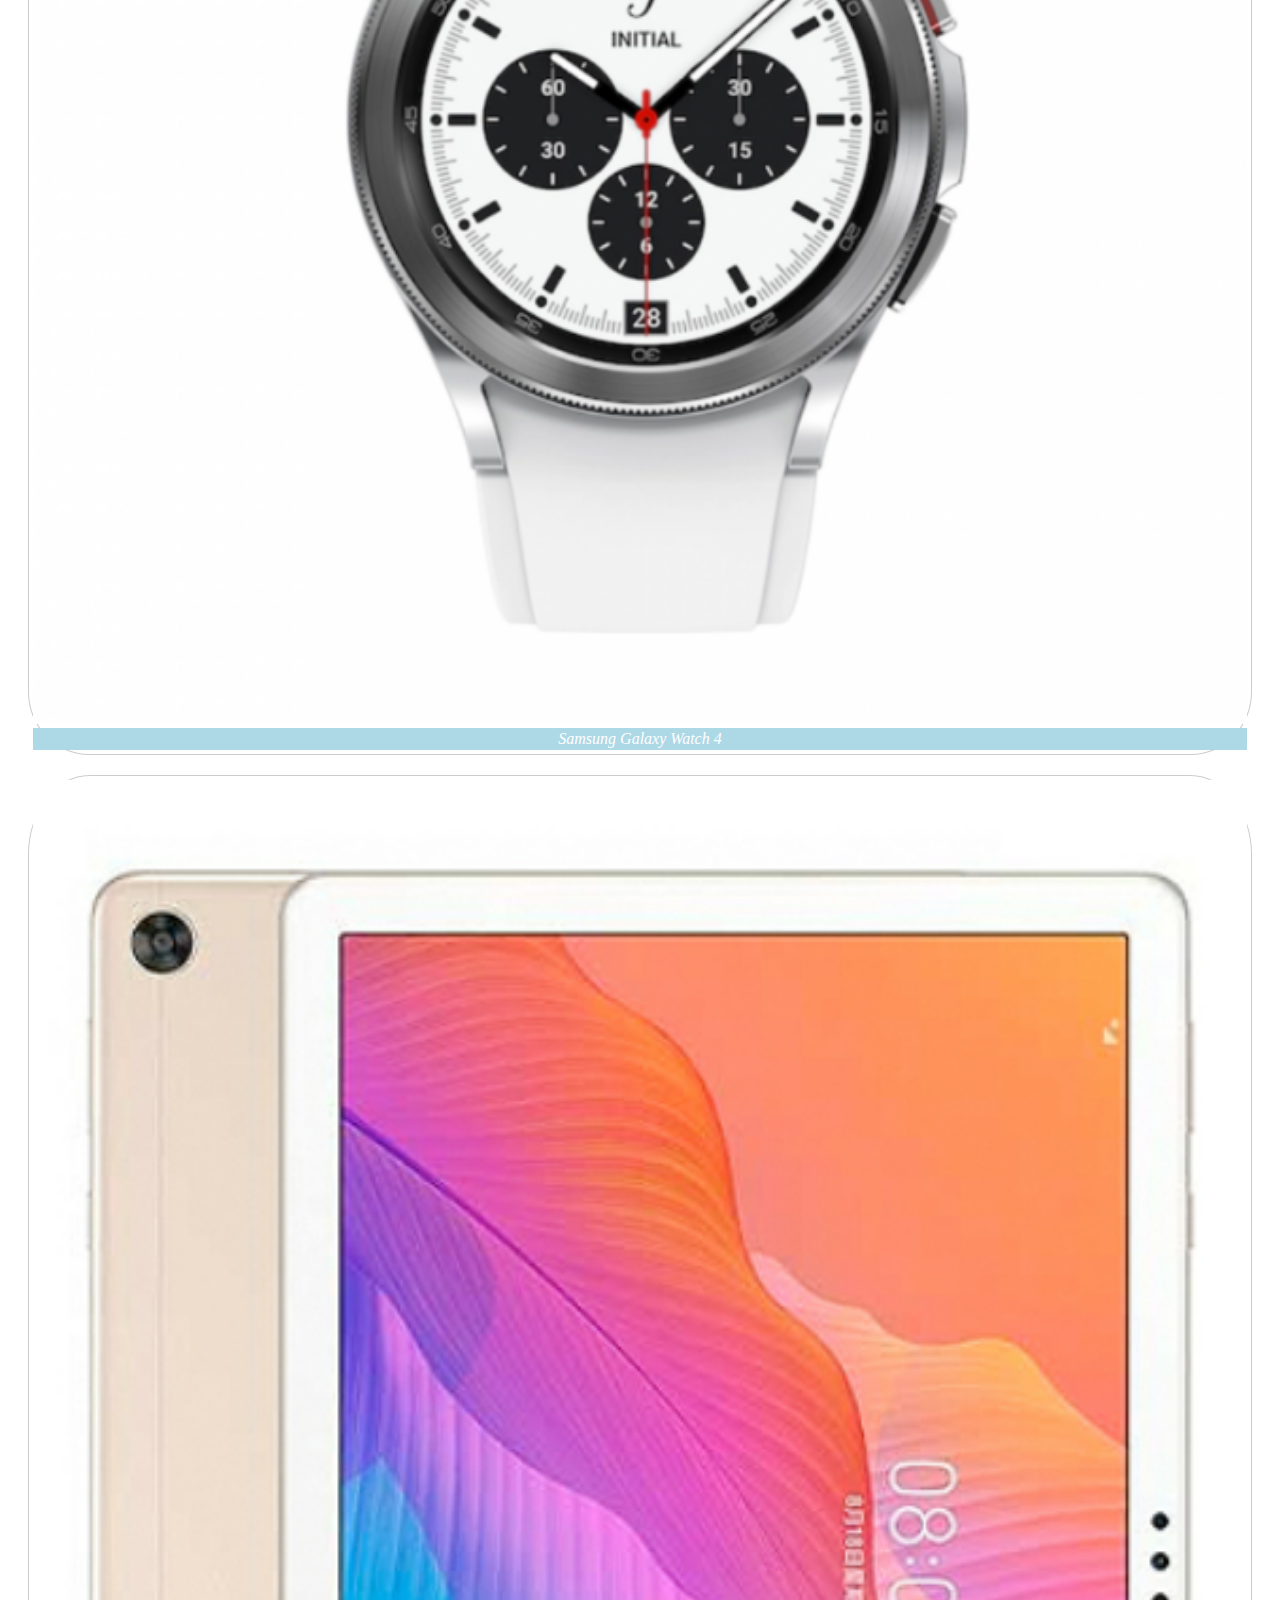
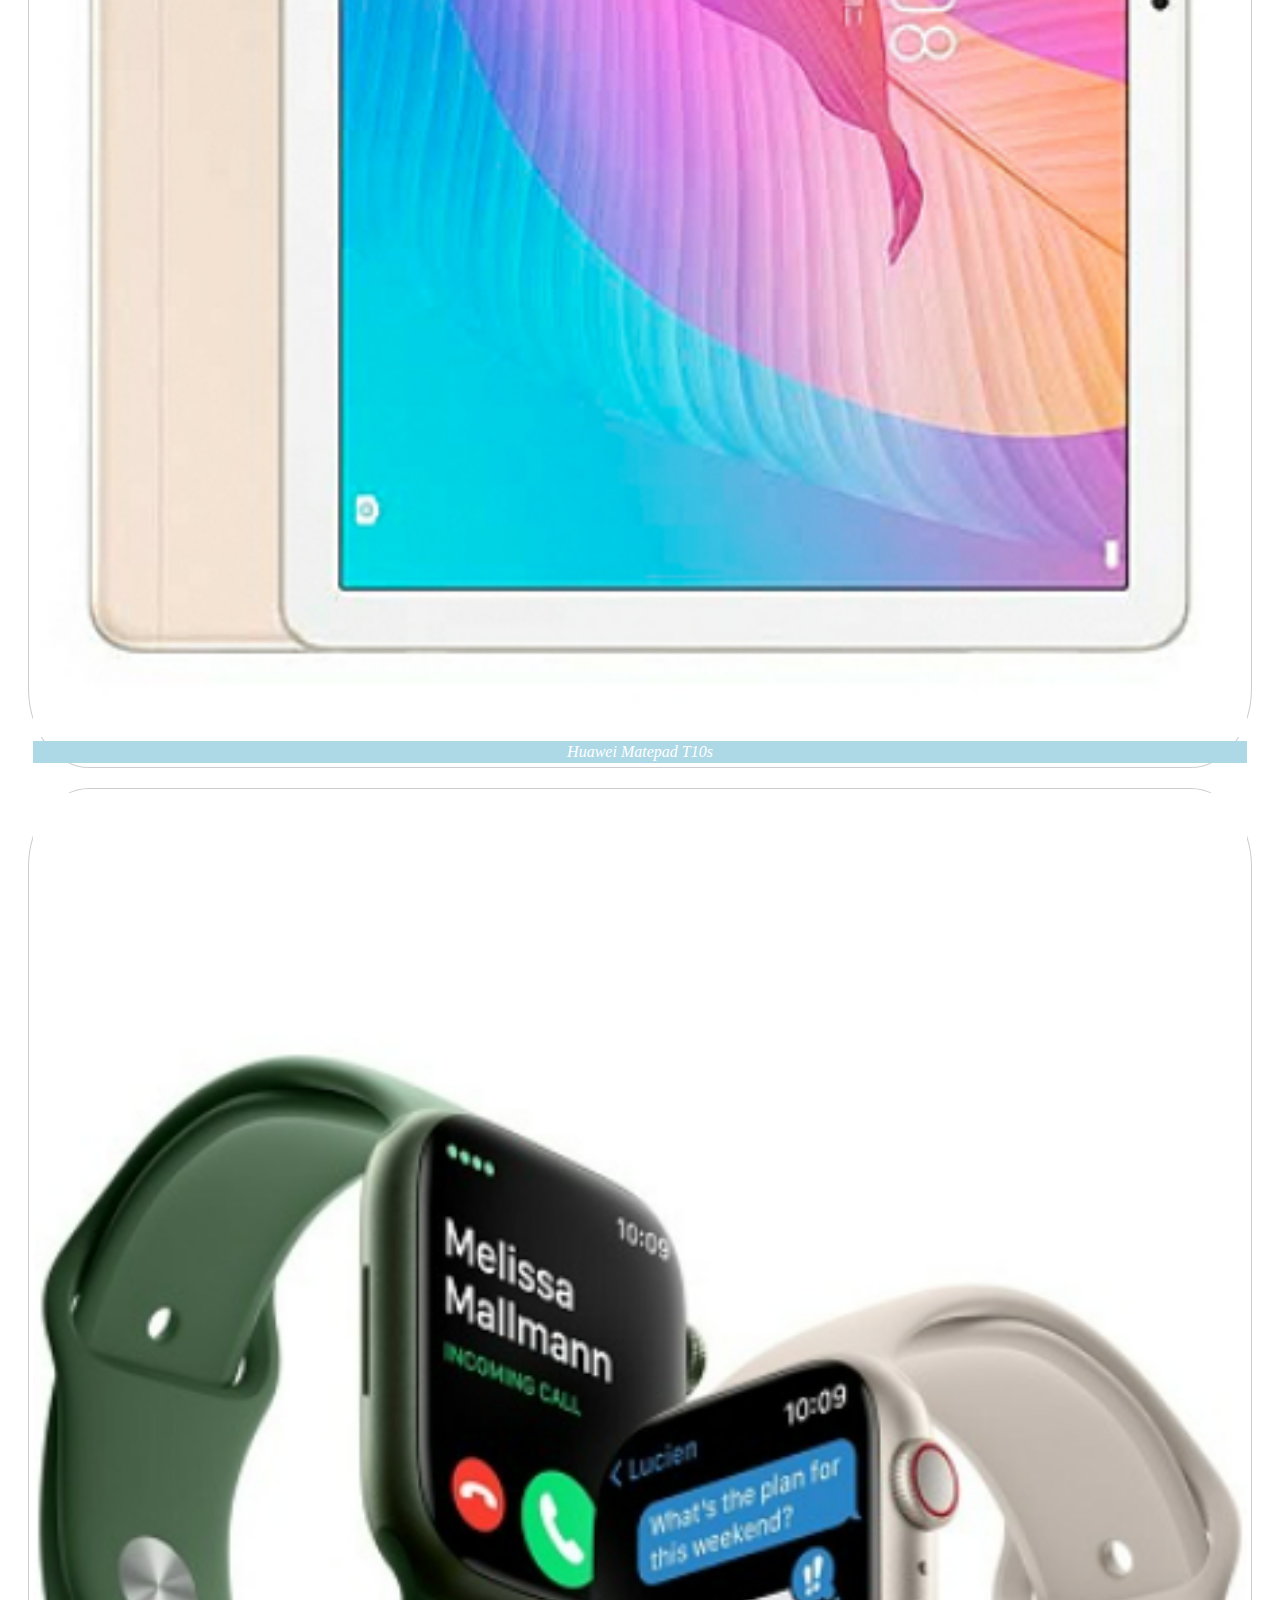
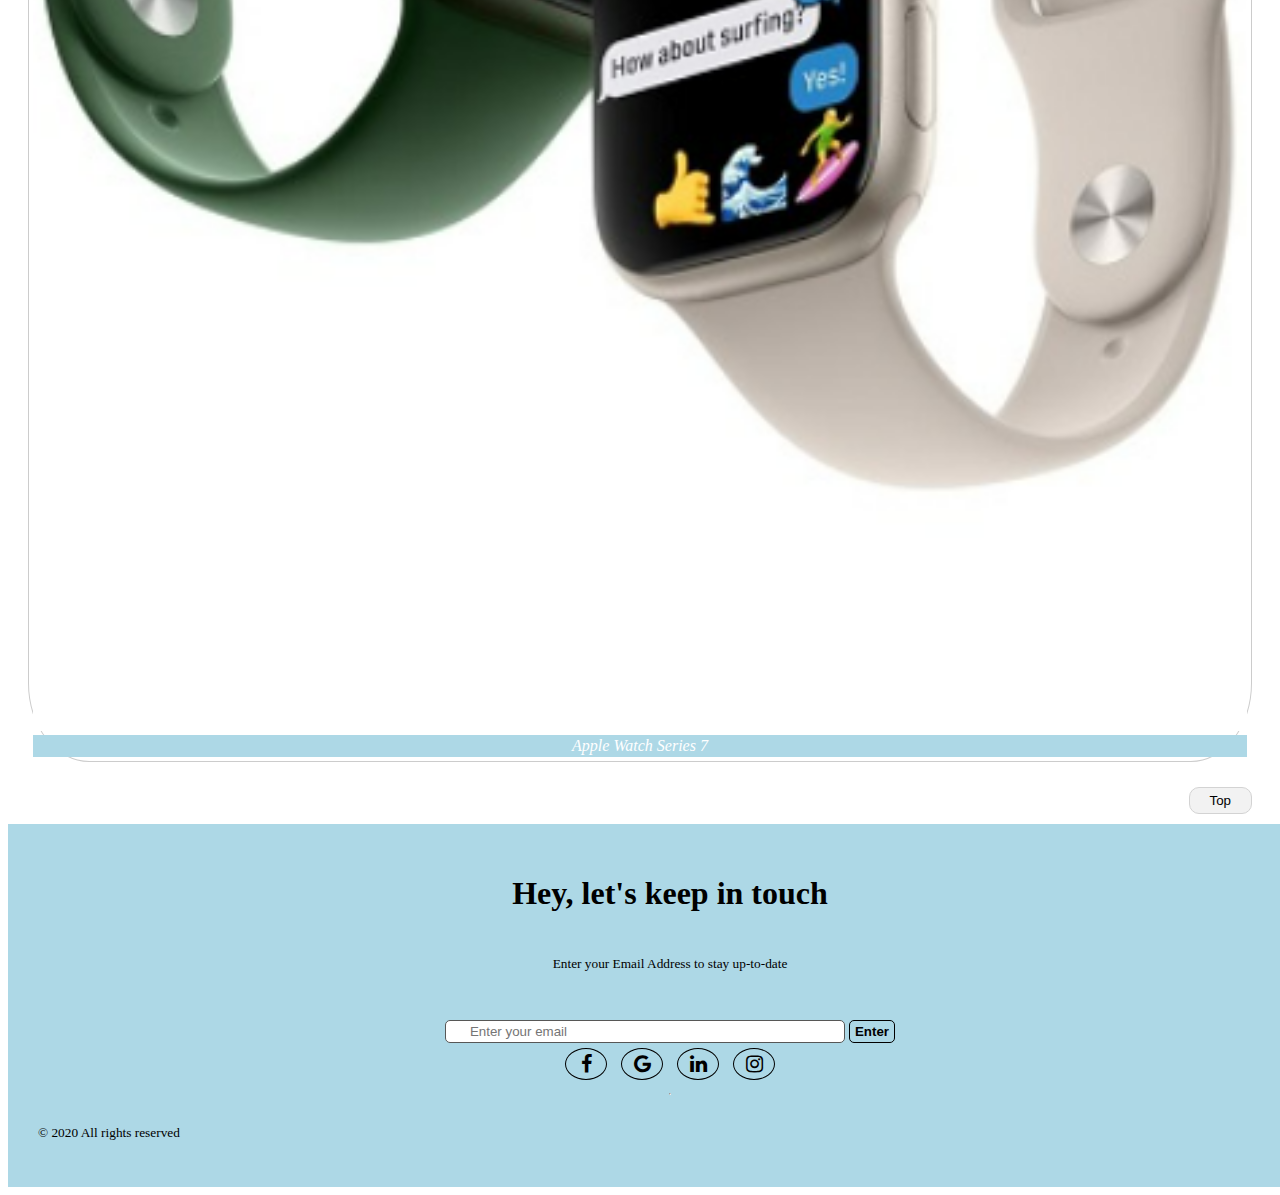
<file: Others.html>
<!DOCTYPE html>
<html>

<head>

    <!-- CSS only -->
    <link href="https://cdn.jsdelivr.net/npm/bootstrap@5.2.0/dist/css/bootstrap.min.css" rel="stylesheet"
        integrity="sha384-gH2yIJqKdNHPEq0n4Mqa/HGKIhSkIHeL5AyhkYV8i59U5AR6csBvApHHNl/vI1Bx" crossorigin="anonymous">
    <link rel="stylesheet" href="https://cdnjs.cloudflare.com/ajax/libs/font-awesome/4.7.0/css/font-awesome.min.css">

    <link href="Navcss.css" rel="stylesheet">
    <link href="FrontPageCenterCss.css" rel="stylesheet">
    <link href="pageFootercss.css" rel="stylesheet">

    <meta name="viewport" content="width=device-width, initial-scale=1.0">

    <link rel="icon" href="logo.png" type="image/icon type">

    <title>TechnoPlus&reg | Others</title>

</head>

<body>

    <header>

        <div class="heading">

            <div> <img class="logo" alt="company logo" src="logo.png"> </div>

            <div class="CompanyMoto"> <sub>innovate &middot connect &middot inspire</sub></div>


            <nav class="navbar navbar-expand-lg navbar-light">
                <div class="container-fluid">
                    <a class="navbar-brand" href="#"><b>TECHNOPLUS<sup>&reg </sup></b></a>
                    <button class="navbar-toggler" type="button" data-bs-toggle="collapse"
                        data-bs-target="#navbarSupportedContent" aria-controls="navbarSupportedContent"
                        aria-expanded="false" aria-label="Toggle navigation">
                        <span class="navbar-toggler-icon"></span>
                    </button>
                    <div class="collapse navbar-collapse" id="navbarSupportedContent">
                        <ul class="navbar-nav me-auto mb-2 mb-lg-0">

                            <li class="nav-item">
                                <a class="nav-link active" aria-current="page" href="Index.html">Home</a>
                            </li>

                            <li class="nav-item dropdown">
                                <a class="nav-link dropdown-toggle" href="#" id="navbarDropdown" role="button"
                                    data-bs-toggle="dropdown" aria-expanded="false"> Laptop </a>
                                <ul class="dropdown-menu" aria-labelledby="navbarDropdown">
                                    <li><a class="dropdown-item" href="hp.html">HP</a></li>
                                    <li><a class="dropdown-item" href="Dell.html">Dell</a></li>
                                    <li><a class="dropdown-item" href="Acer.html">Acer</a></li>
                                    <li><a class="dropdown-item" href="Huawei.html">Huawei</a></li>
                                </ul>
                            </li>

                            <li class="nav-item dropdown">
                                <a class="nav-link dropdown-toggle" href="#" id="navbarDropdown" role="button"
                                    data-bs-toggle="dropdown" aria-expanded="false"> Phone </a>
                                <ul class="dropdown-menu" aria-labelledby="navbarDropdown">
                                    <li><a class="dropdown-item" href="Samsung.html">Samsung</a></li>
                                    <li><a class="dropdown-item" href="Iphone.html">Iphone</a></li>
                                    <li><a class="dropdown-item" href="HuaweiPhone.html">Huawei</a></li>
                                </ul>
                            </li>

                            <li class="nav-item">
                                <a class="nav-link" href="Others.html"> Others </a>
                            </li>

                            <li class="nav-item">
                                <a class="nav-link" href="AboutUs.html"> About us </a>
                            </li>

                        </ul>
                        <form class="d-flex">
                            <input class="form-control me-2" type="search" placeholder="Search" aria-label="Search">
                            <button class="btn btn-outline-success" type="submit">Search</button>
                        </form>
                    </div>
                </div>
            </nav>

        </div>
    </header>

    <center>
        <div class="container">

            <div class="row">
                <div class="col-lg-4 col-md-4">
                    <figure class="img-border">
                        <a href="#">
                            <img class="image" alt="Huawei Watch GT 3" src="HuaweiWatchGT3.png">
                            <figcaption class="img-caption">Huawei Watch GT 3</figcaption>
                        </a>
                    </figure>
                </div>
                <div class="col-lg-4 col-md-4">
                    <figure class="img-border">
                        <a href="#">
                            <img class="image" alt="Samsung Galaxy Tab S7 FE" src="SamsungGalaxyTabS7FE.png">
                            <figcaption class="img-caption">Samsung Galaxy Tab S7 FE</figcaption>
                        </a>
                    </figure>
                </div>
                <div class="col-lg-4 col-md-4">
                    <figure class="img-border">
                        <a href="#">
                            <img class="image" alt="Huawei Matepad 11" src="HuaweiMatepad11.png">
                            <figcaption class="img-caption">Huawei Matepad 11</figcaption>
                        </a>
                    </figure>
                </div>
            </div>


            <div class="row">
                <div class="col-lg-4 col-md-4">
                    <figure class="img-border">
                        <a href="#">
                            <img class="image" alt="Samsung Galaxy Watch 4" src="SamsungGalaxyWatch4.png">
                            <figcaption class="img-caption">Samsung Galaxy Watch 4</figcaption>
                        </a>
                    </figure>
                </div>
                <div class="col-lg-4 col-md-4">
                    <figure class="img-border">
                        <a href="#">
                            <img class="image" alt="Huawei Matepad T10s" src="Huawei MatepadT10s.png">
                            <figcaption class="img-caption">Huawei Matepad T10s</figcaption>
                        </a>
                    </figure>
                </div>
                <div class="col-lg-4 col-md-4">
                    <figure class="img-border">
                        <a href="#">
                            <img class="image" alt="Apple Watch Series 7" src="AppleWatchSeries7.png">
                            <figcaption class="img-caption">Apple Watch Series 7</figcaption>
                        </a>
                    </figure>
                </div>
            </div>

        </div>
        <div>
            <button class="top-btn" onclick="topBtnFunction()">Top</button>
        </div>
    </center>

    <footer>
        <div class="footer">
            <h1> Hey, let's keep in touch </h1>
            <p> <sub> Enter your Email Address to stay up-to-date </sub>
            <p>
            <div class="email-container">
                <form>
                    <input class="email-input" type="text" placeholder="Enter your email" name="email">
                    <button class="email-btn" type="submit">Enter</i></button>
                </form>
            </div>
            <div>
                <a href="https://www.facebook.com/TechnoPlus.mu" class="fa fa-facebook"></a>
                <a href="#" class="fa fa-google"></a>
                <a href="#" class="fa fa-linkedin"></a>
                <a href="https://instagram.com/technoplus.mu?igshid=YmMyMTA2M2Y=" class="fa fa-instagram"></a>
            </div>
            <hr>
            <p class="copyright"> <sub> &copy 2020 All rights reserved </sub> </p>
        </div>
    </footer>

    <!-- JavaScript Bundle with Popper -->
    <script src="https://cdn.jsdelivr.net/npm/bootstrap@5.2.0/dist/js/bootstrap.bundle.min.js"
        integrity="sha384-A3rJD856KowSb7dwlZdYEkO39Gagi7vIsF0jrRAoQmDKKtQBHUuLZ9AsSv4jD4Xa"
        crossorigin="anonymous"></script>
    <script src="topBtnjs.js"></script>

</body>

</html>
</file>
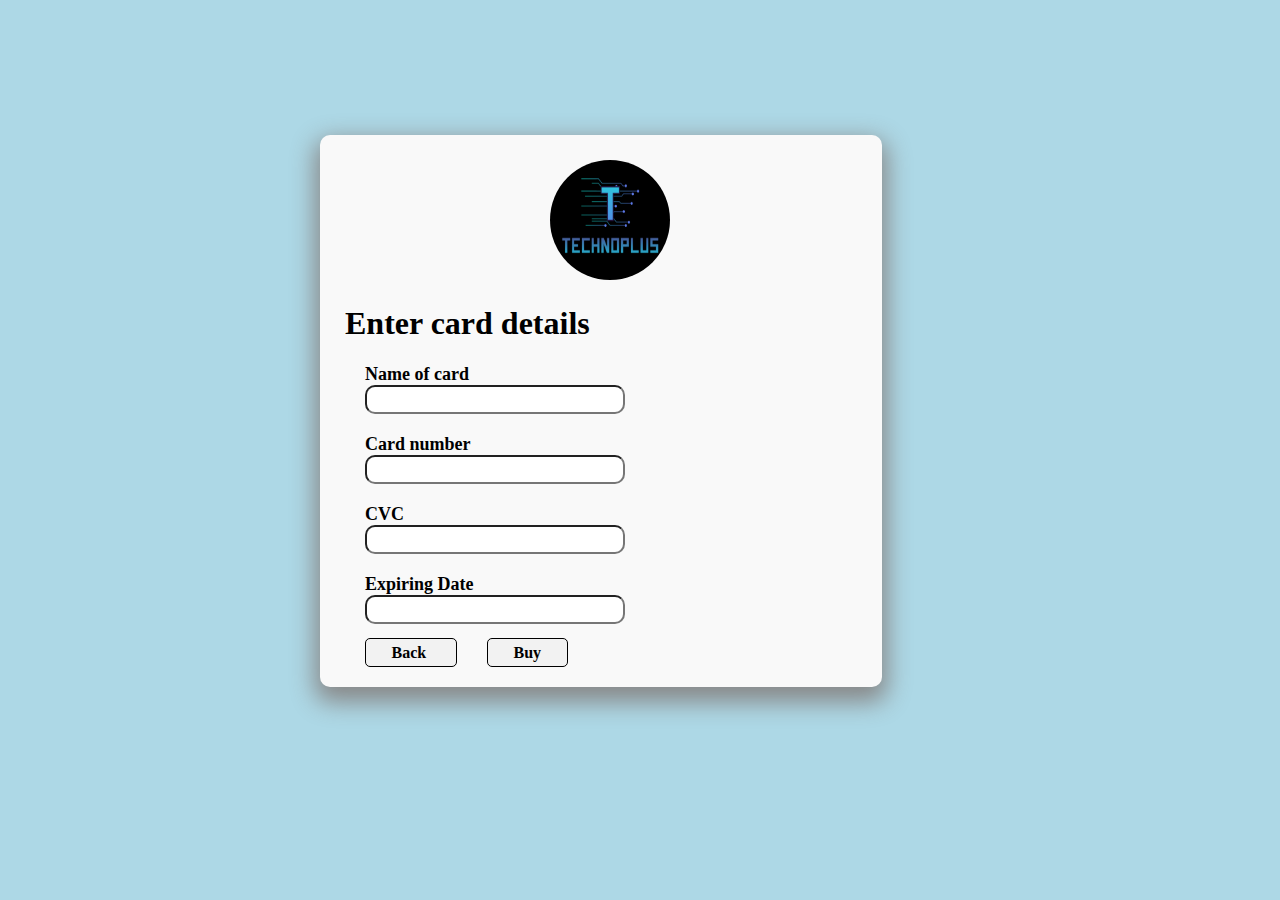
<file: purchaseForm.html>
<!DOCTYPE html>
<html>
<link href="purchaseFormcss.css" rel="stylesheet">

<head>
</head>

<body>
    <form action="#">
        <div class="form-container">
            <div> <img class="logo" alt="company logo" src="logo.png"> </div>
            <h1> Enter card details</h1>
            <div class="div-box">
                <label>Name of card</label>
                <input type="text" name="cardName">
            </div>
            <div class="div-box">
                <label>Card number</label>
                <input type="text" name="cardNumber">
            </div>
            <div class="div-box">
                <label>CVC</label>
                <input type="text" name="CVCnumber">
            </div>
            <div class="div-box">
                <label>Expiring Date</label>
                <input type="text" name="expDate">
            </div>
            <div>
                <a href="HpEnvyX360.html" class="form-btn"> Back </a>
                <a href="#" onclick="buyFunction()" class="form-btn"> Buy </a>
            </div>
        </div>
    </form>
    <script src="purchaseFormjs.js"></script>
</body>

</html>
</file>
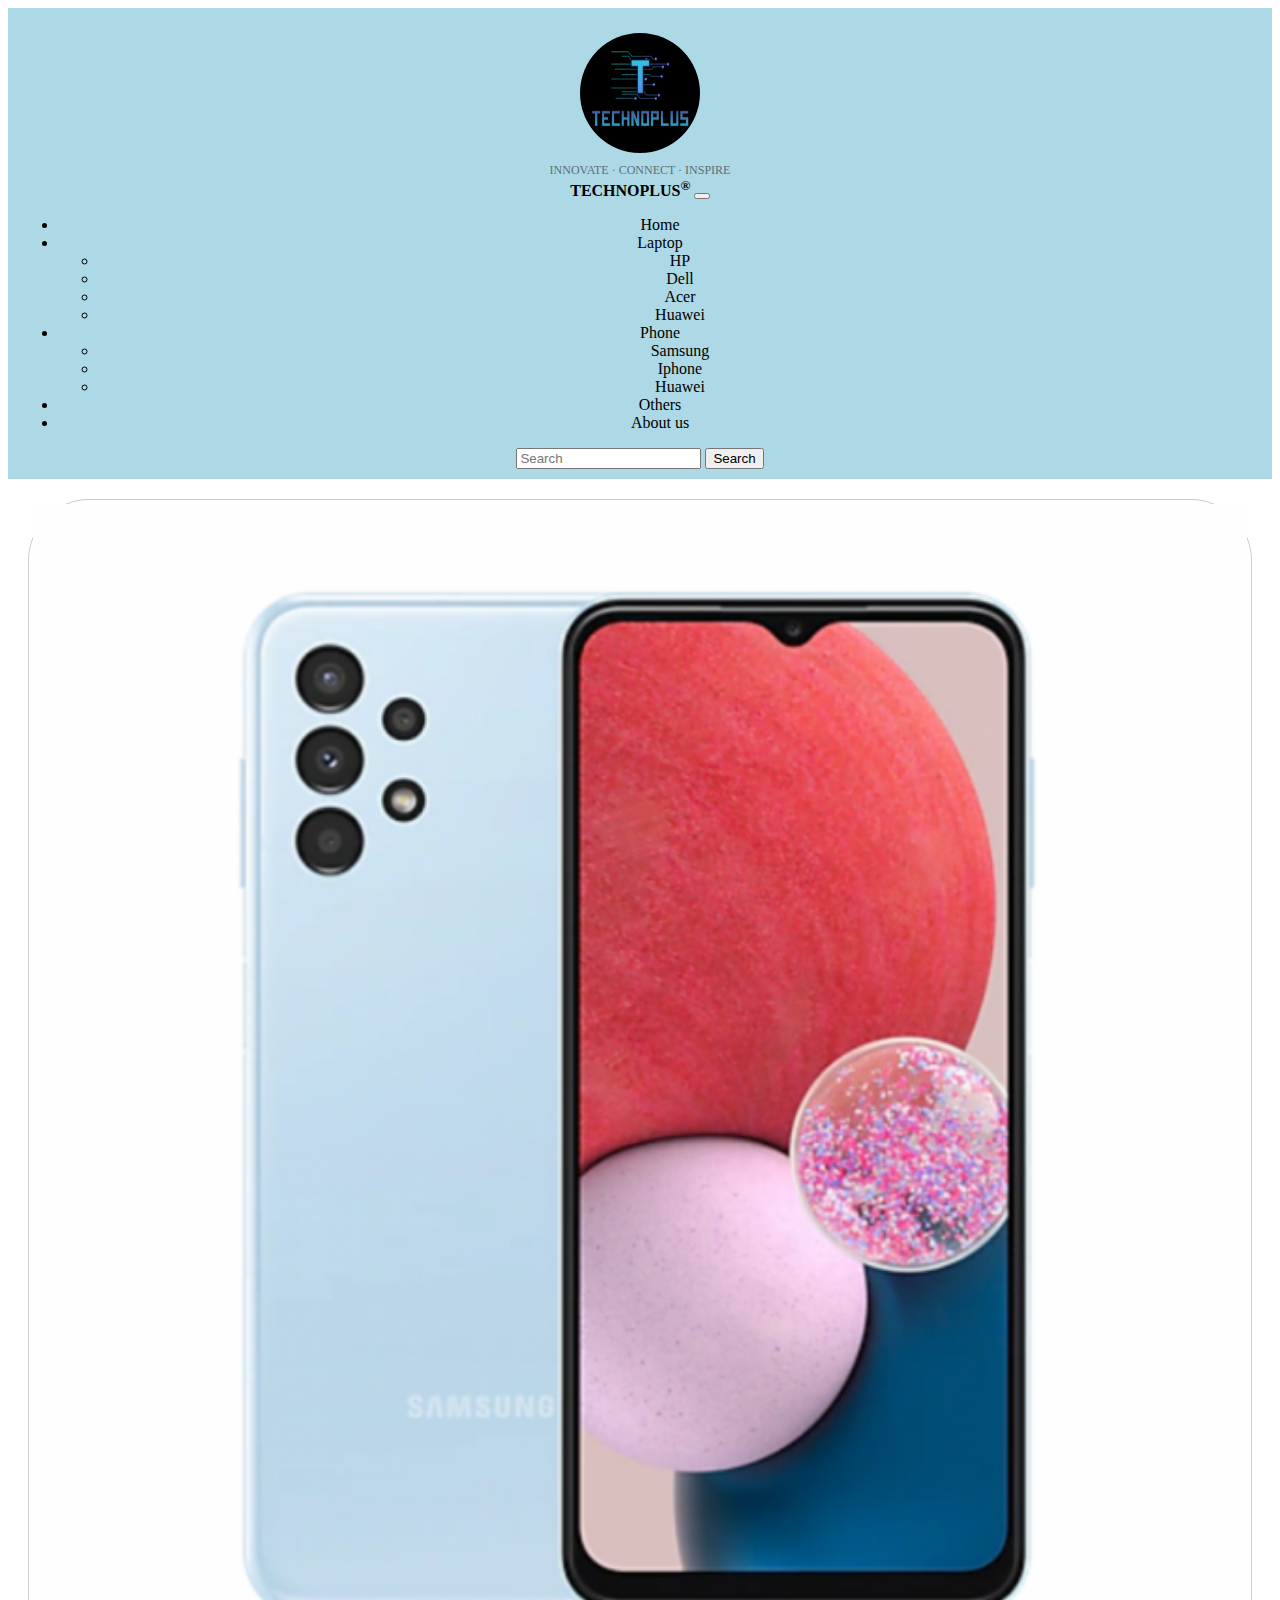
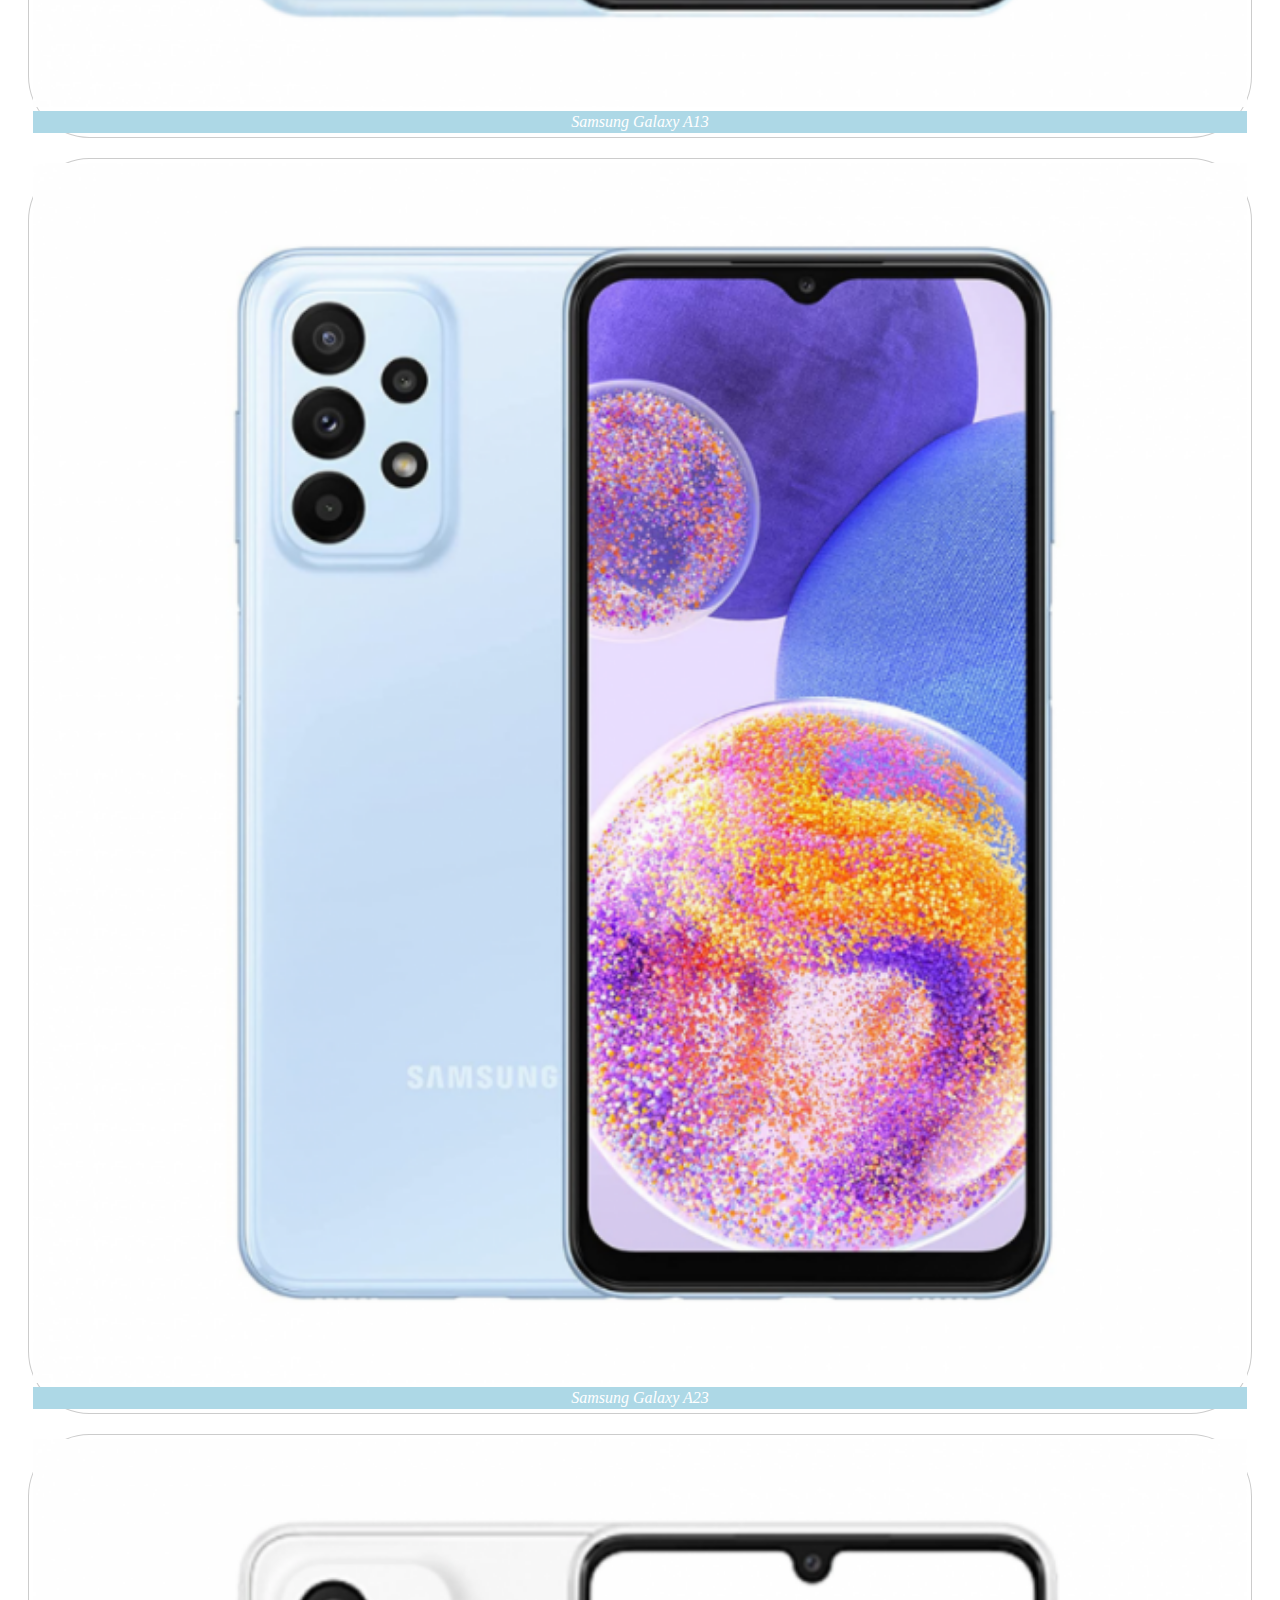
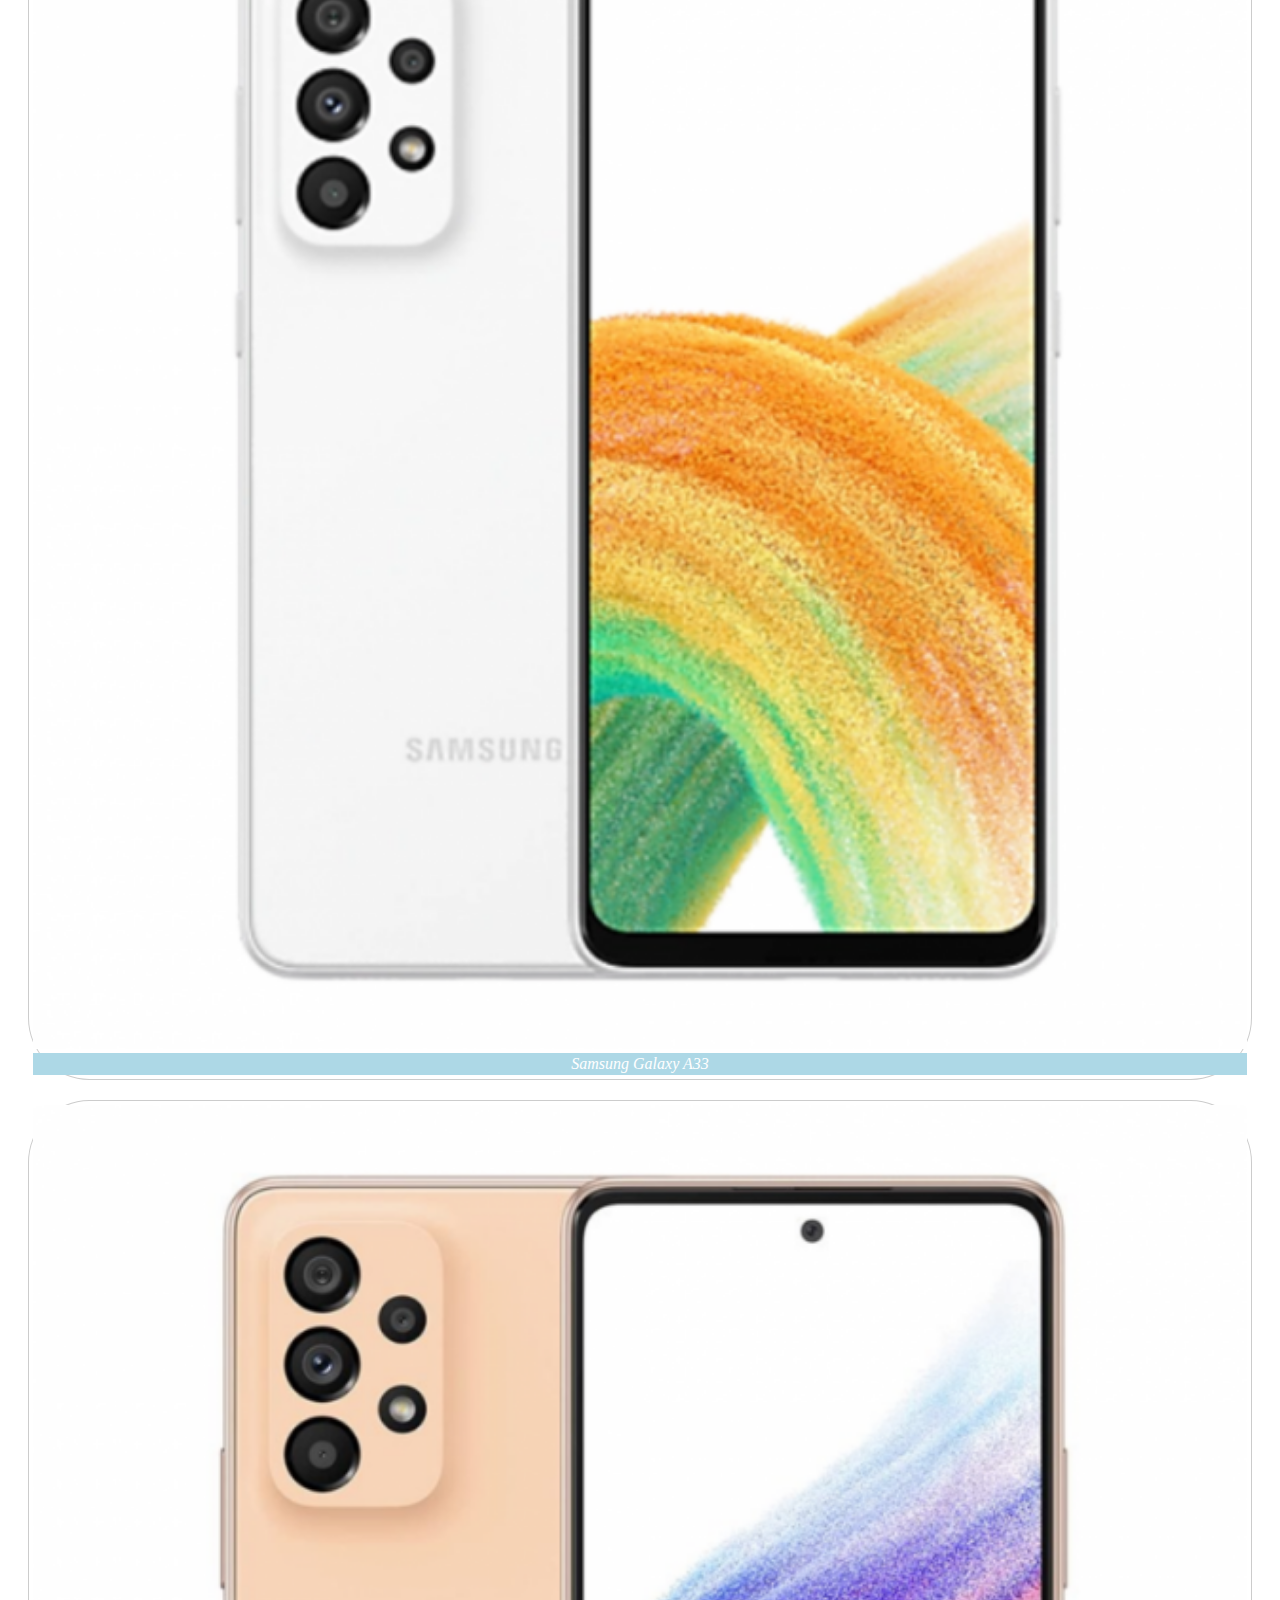
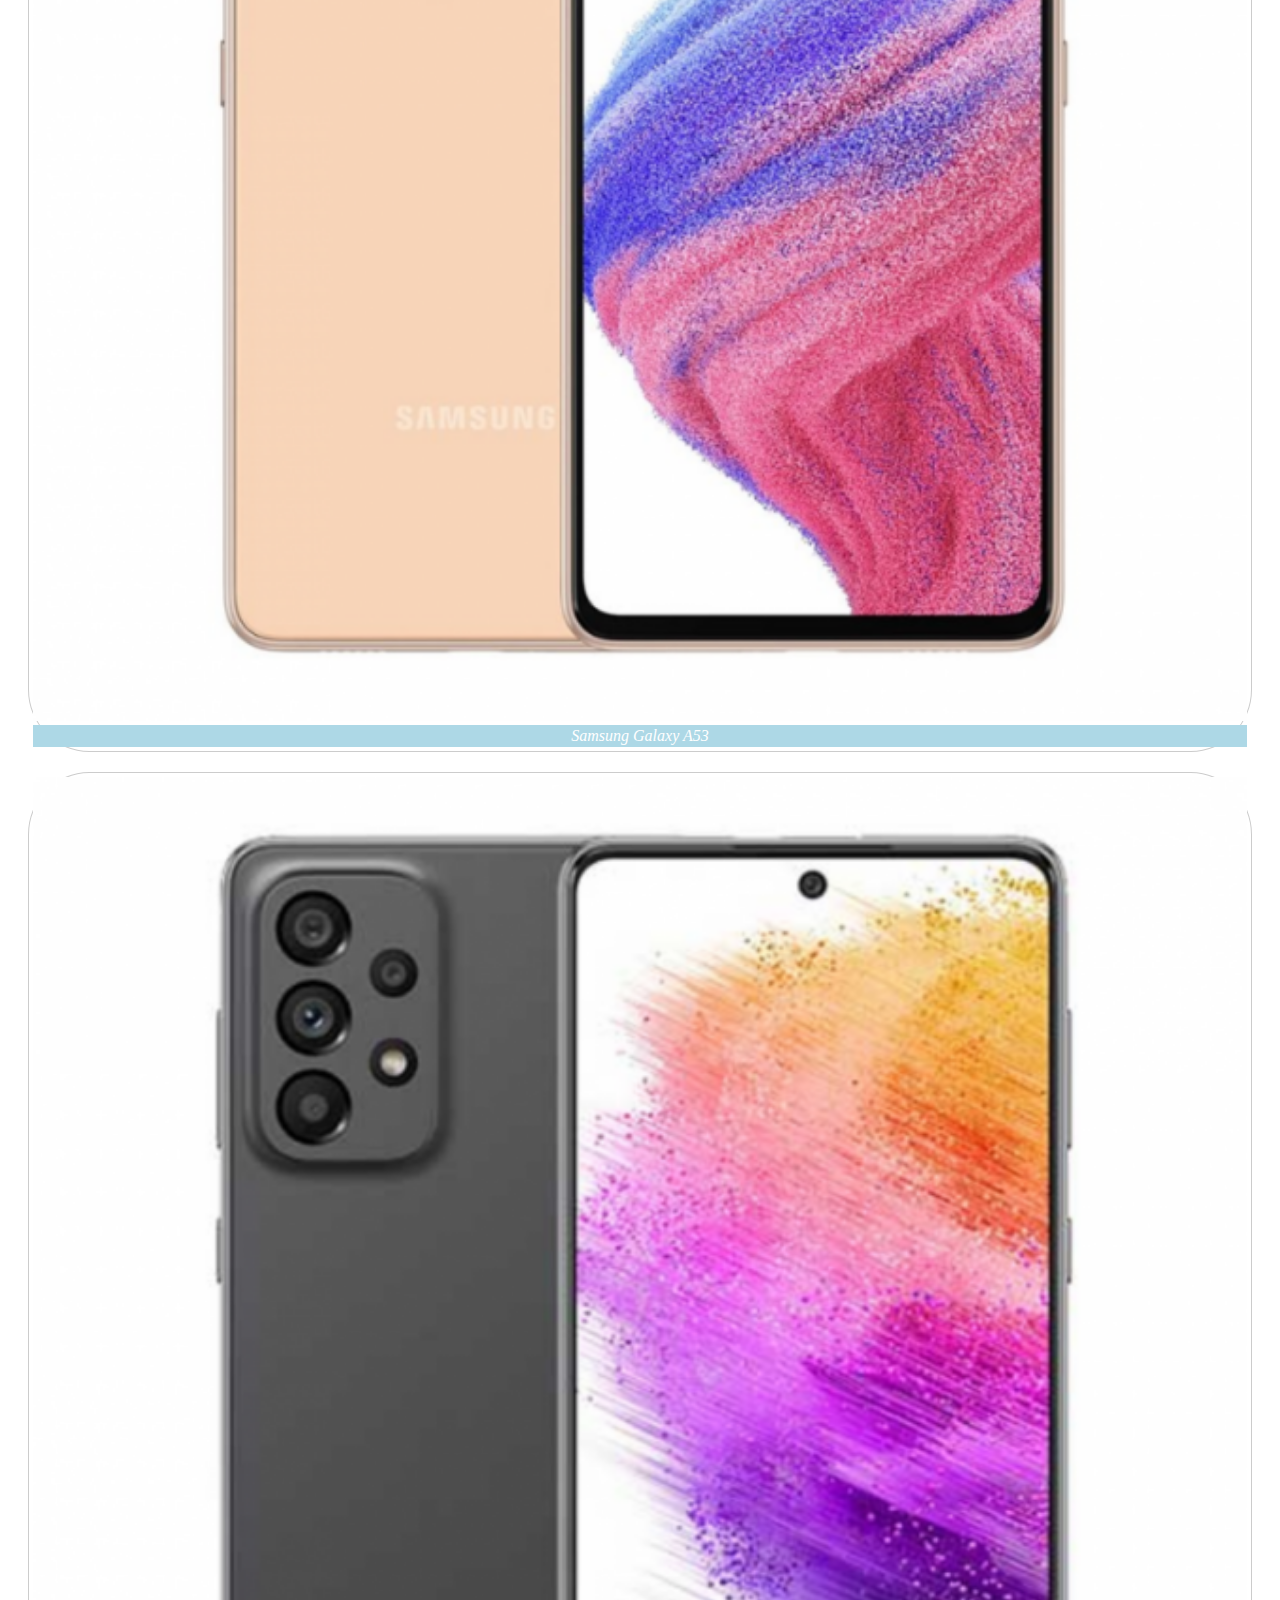
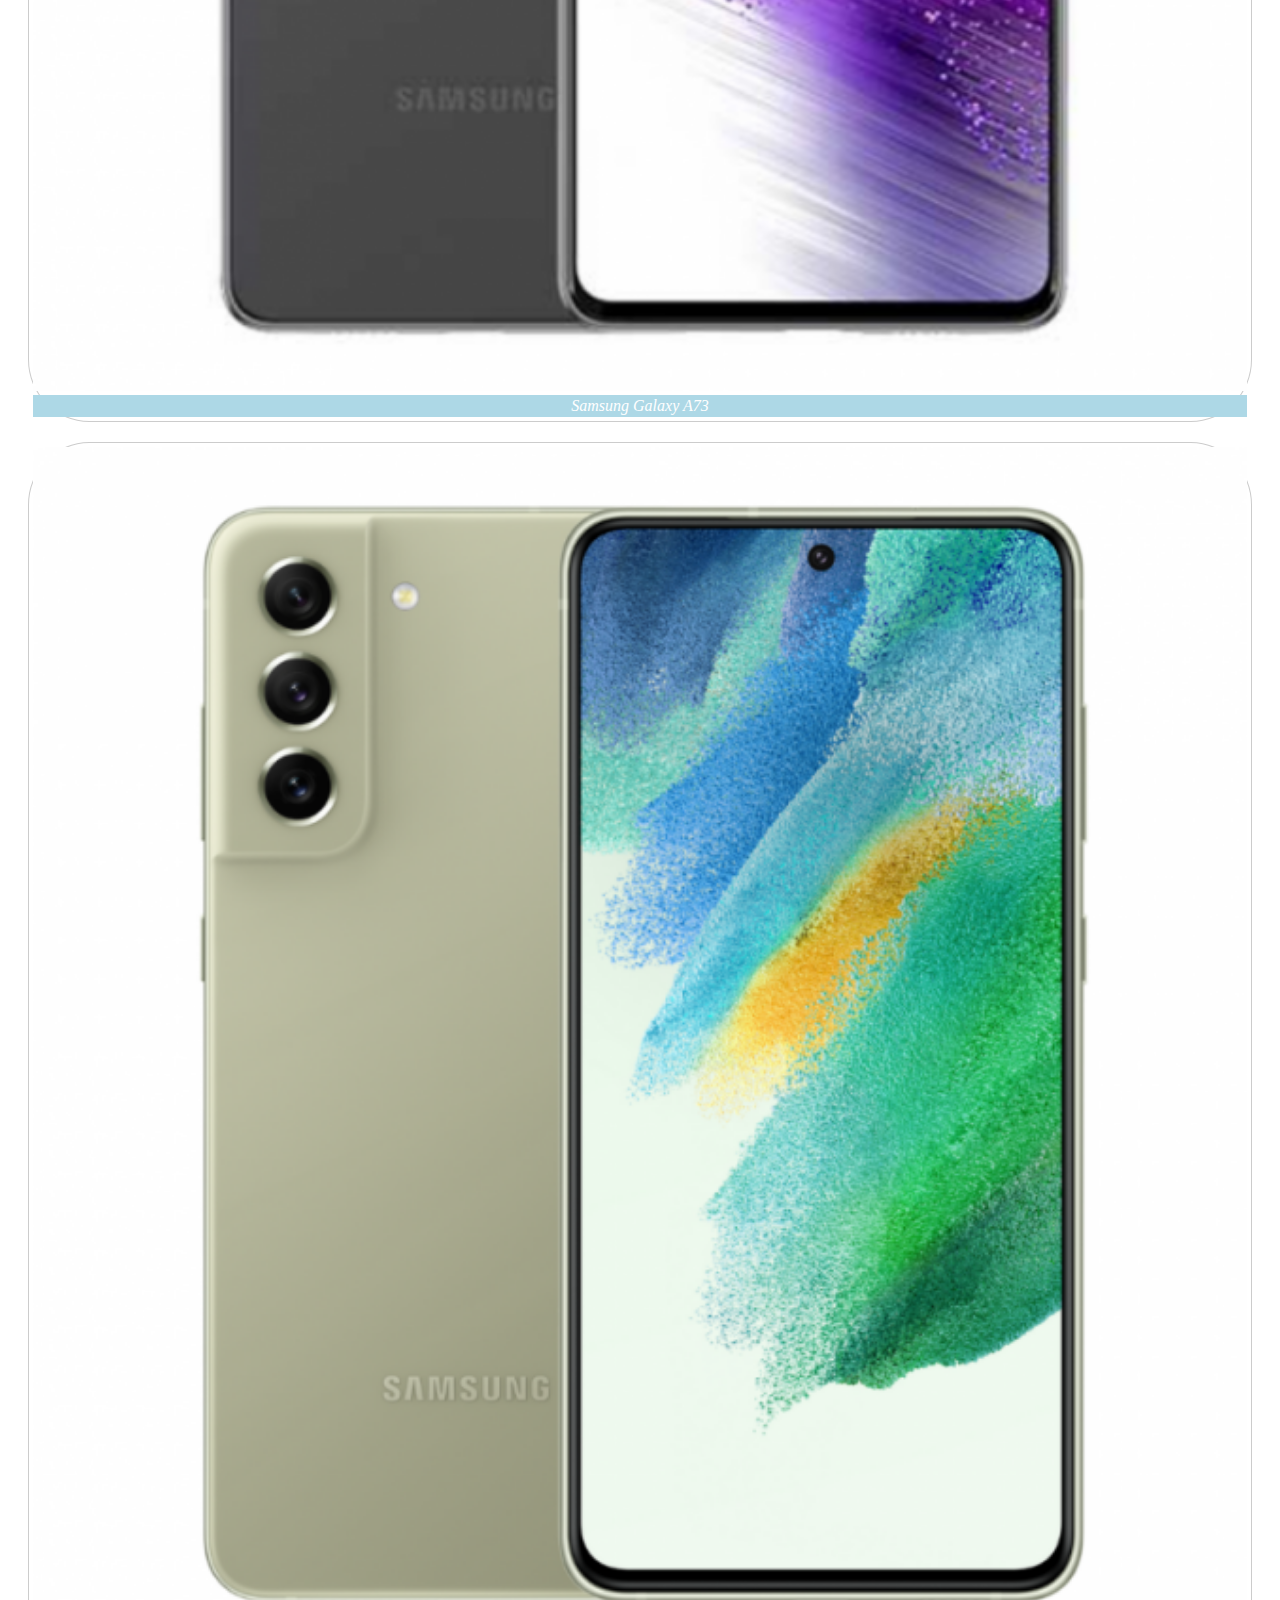
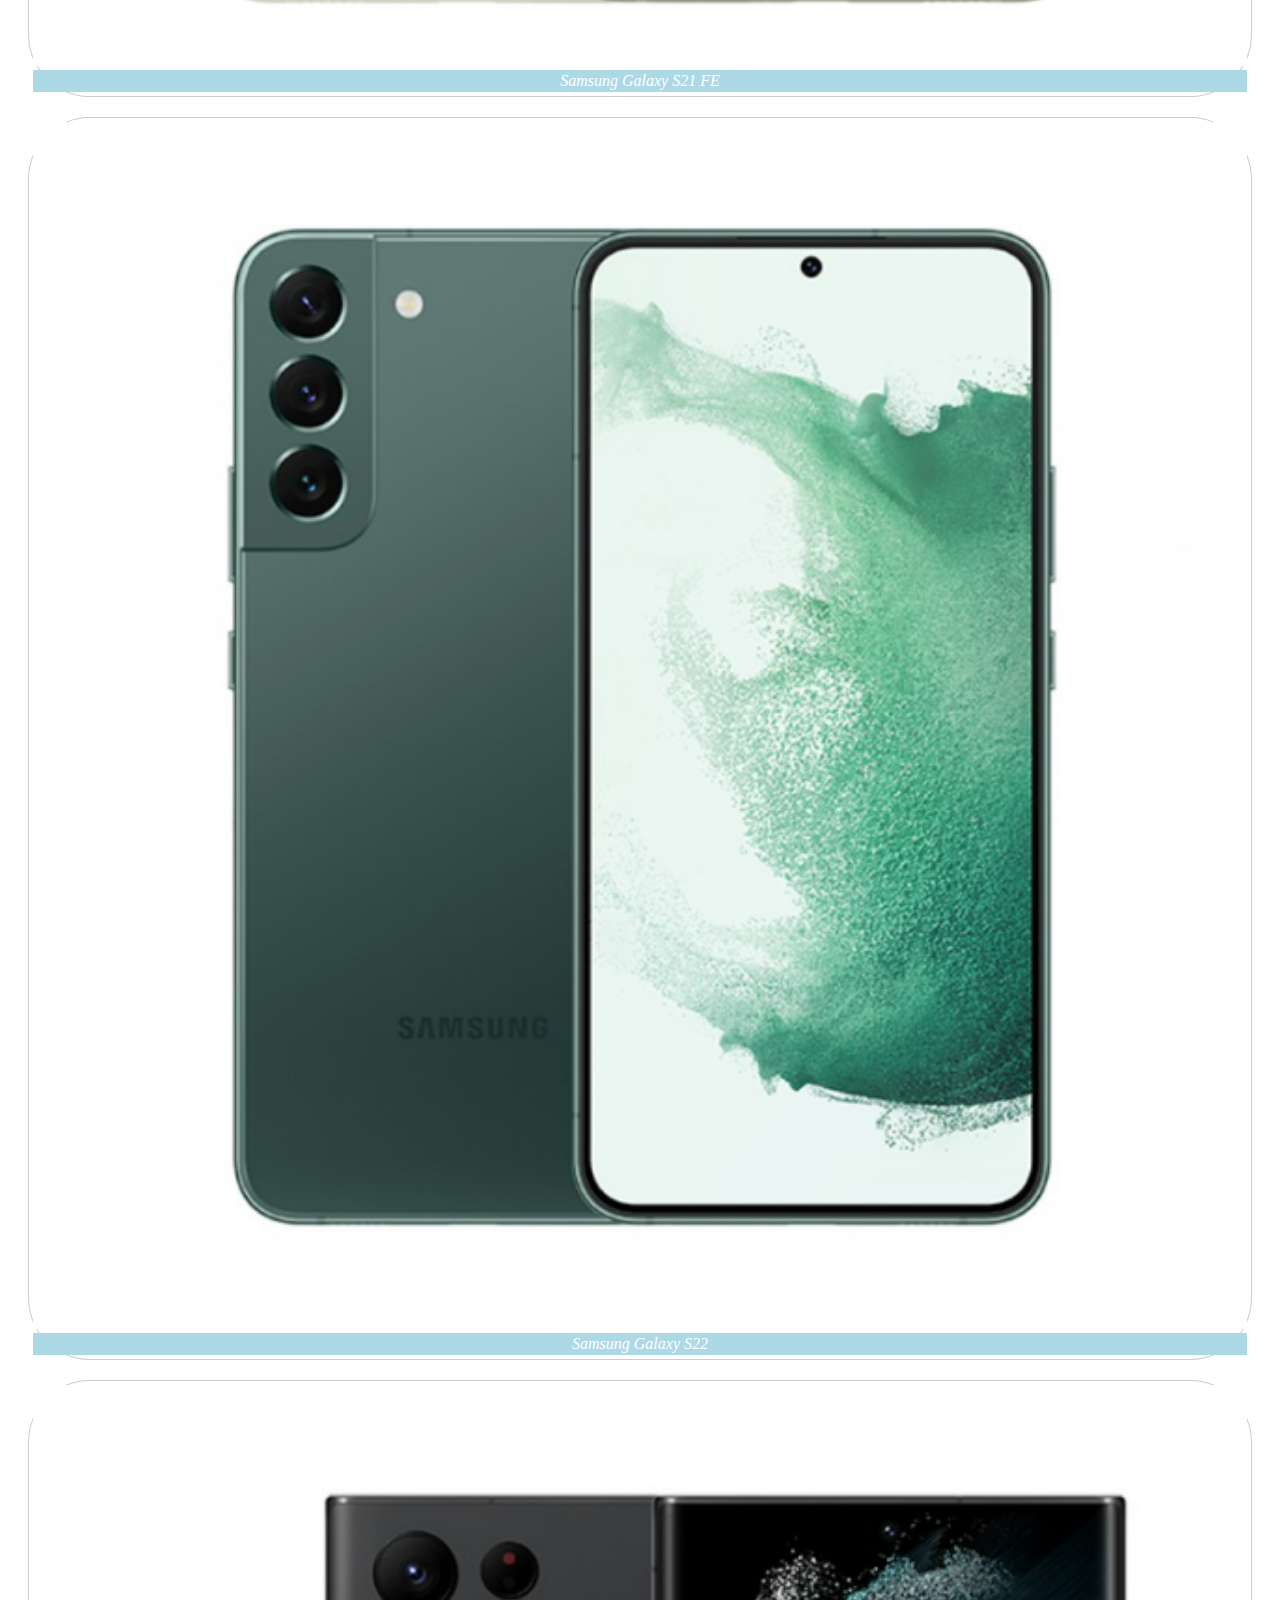
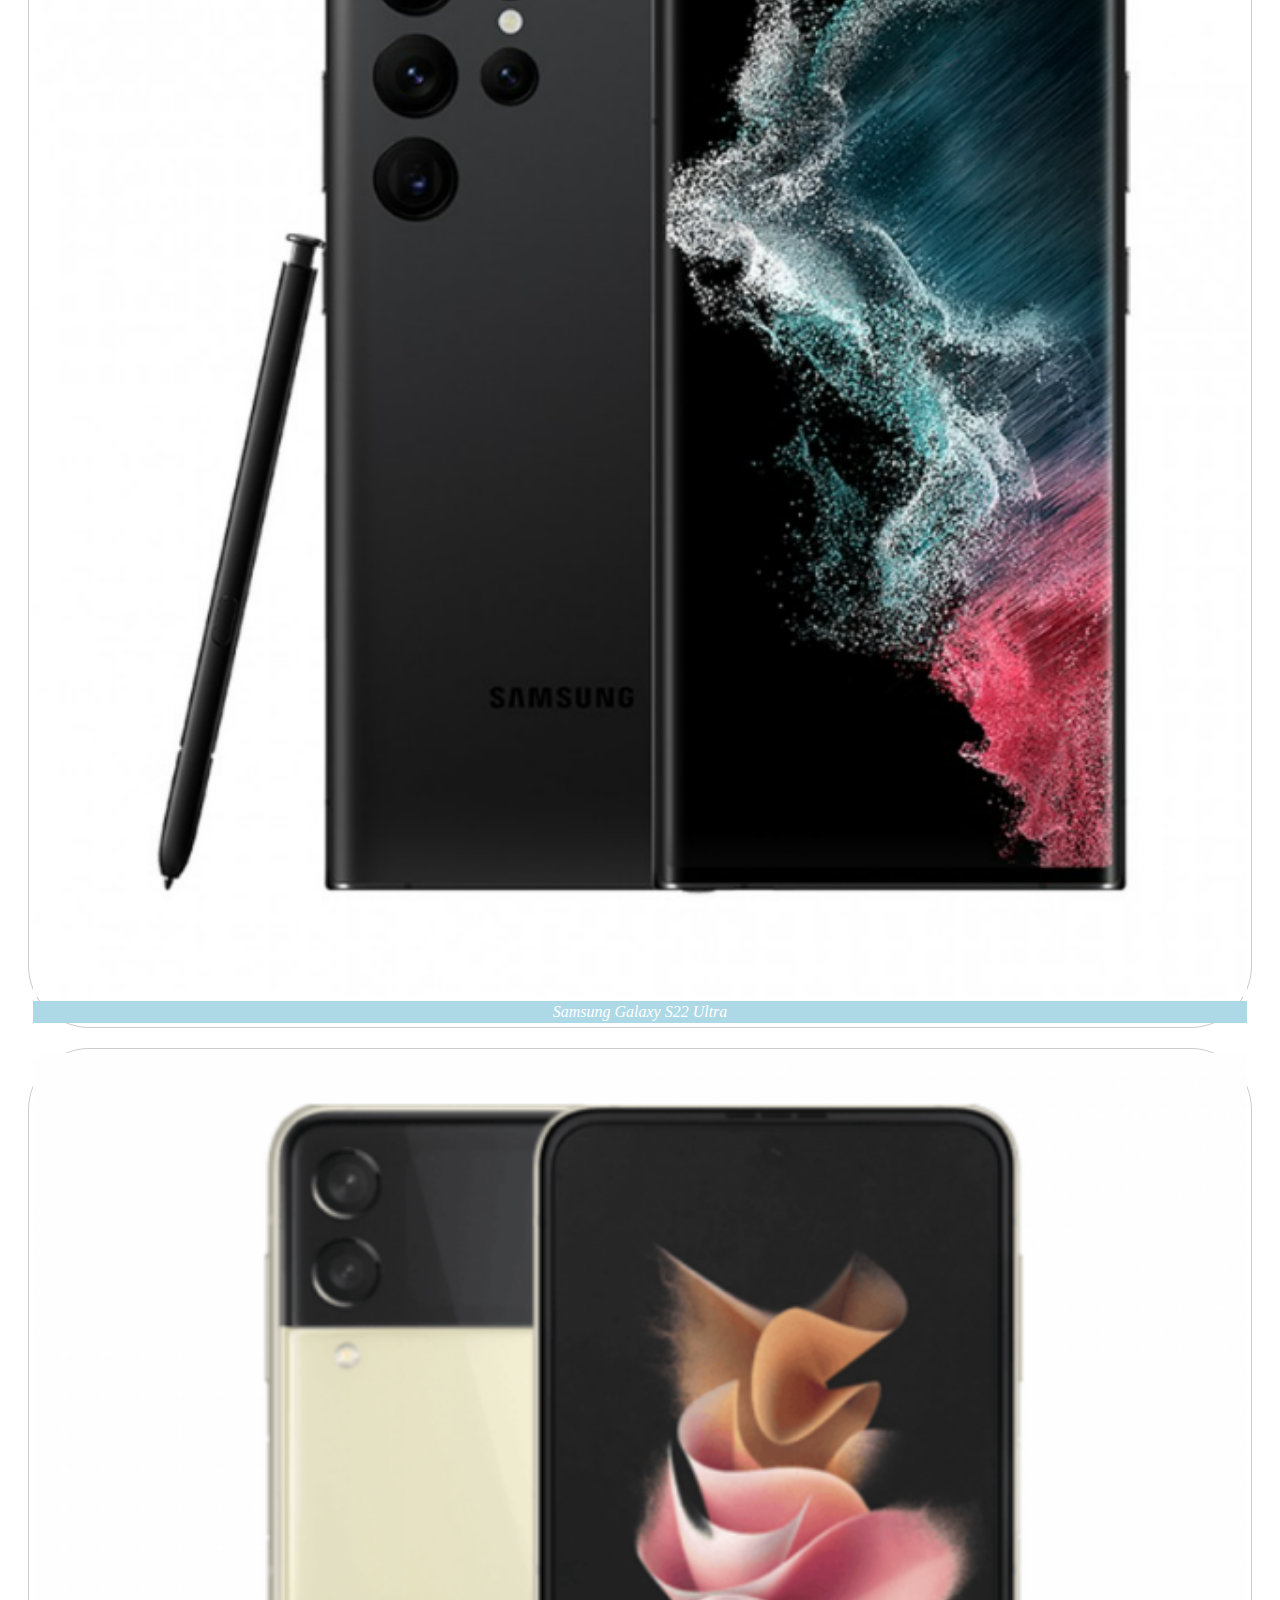
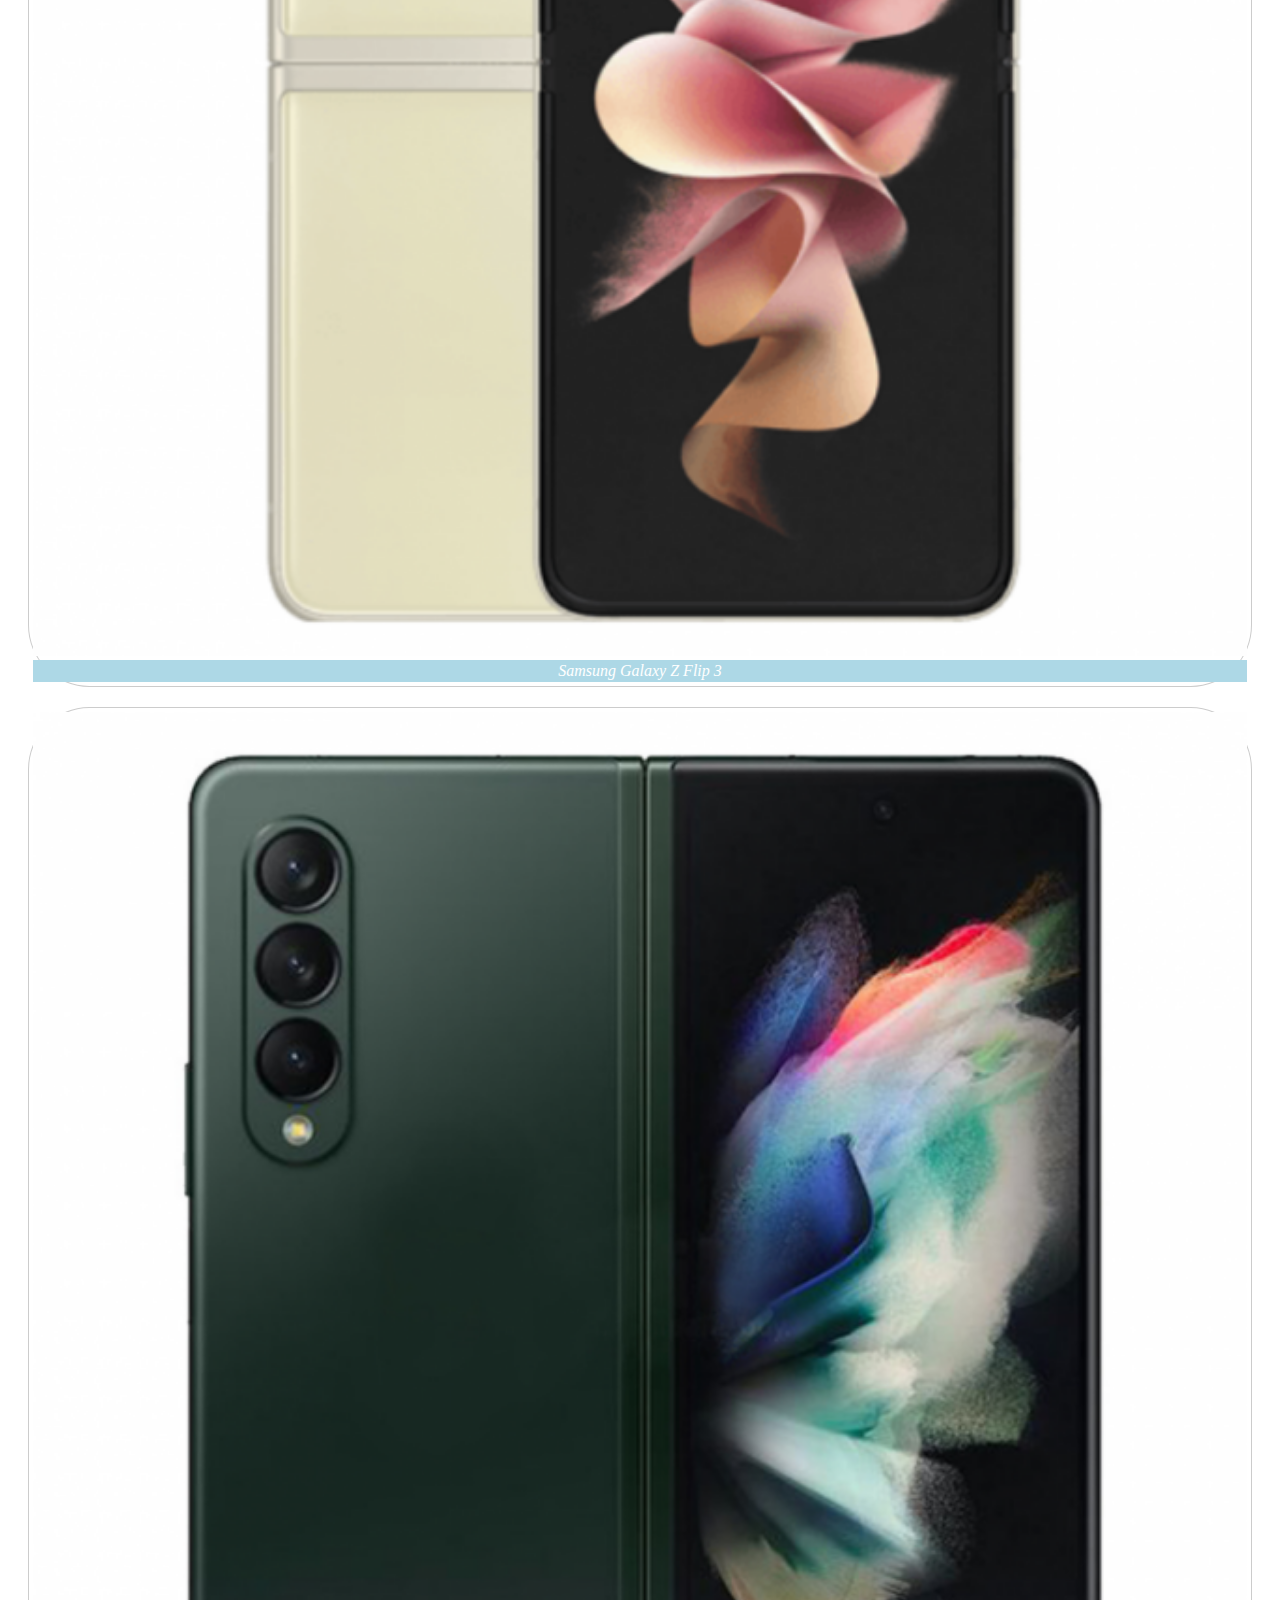
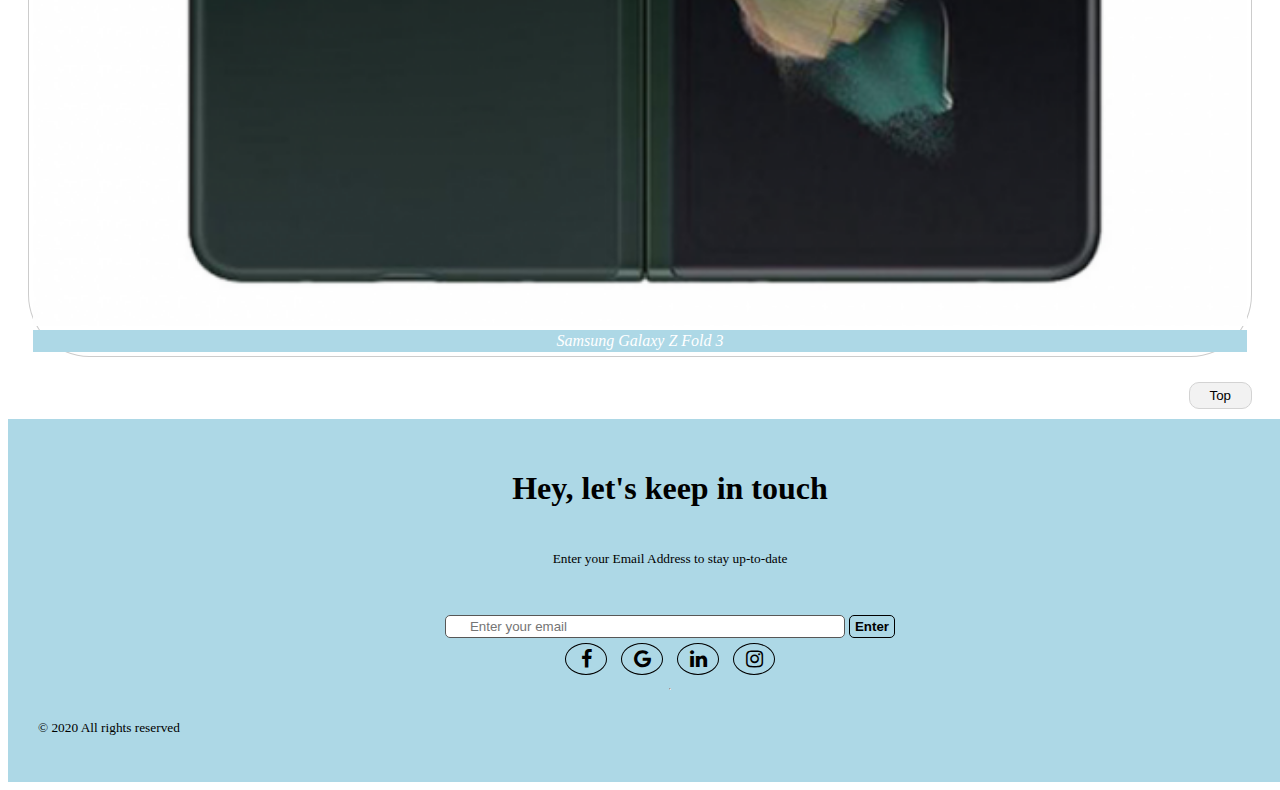
<file: Samsung.html>
<!DOCTYPE html>
<html>

<head>

    <!-- CSS only -->
    <link href="https://cdn.jsdelivr.net/npm/bootstrap@5.2.0/dist/css/bootstrap.min.css" rel="stylesheet"
        integrity="sha384-gH2yIJqKdNHPEq0n4Mqa/HGKIhSkIHeL5AyhkYV8i59U5AR6csBvApHHNl/vI1Bx" crossorigin="anonymous">
    <link rel="stylesheet" href="https://cdnjs.cloudflare.com/ajax/libs/font-awesome/4.7.0/css/font-awesome.min.css">

    <link href="Navcss.css" rel="stylesheet">
    <link href="FrontPageCenterCss.css" rel="stylesheet">
    <link href="pageFootercss.css" rel="stylesheet">

    <meta name="viewport" content="width=device-width, initial-scale=1.0">

    <link rel="icon" href="logo.png" type="image/icon type">

    <title>TechnoPlus&reg | Samsung</title>

</head>

<body>

    <header>

        <div class="heading">

            <div> <img class="logo" alt="company logo" src="logo.png"> </div>

            <div class="CompanyMoto"> <sub>innovate &middot connect &middot inspire</sub></div>


            <nav class="navbar navbar-expand-lg navbar-light">
                <div class="container-fluid">
                    <a class="navbar-brand" href="#"><b>TECHNOPLUS<sup>&reg </sup></b></a>
                    <button class="navbar-toggler" type="button" data-bs-toggle="collapse"
                        data-bs-target="#navbarSupportedContent" aria-controls="navbarSupportedContent"
                        aria-expanded="false" aria-label="Toggle navigation">
                        <span class="navbar-toggler-icon"></span>
                    </button>
                    <div class="collapse navbar-collapse" id="navbarSupportedContent">
                        <ul class="navbar-nav me-auto mb-2 mb-lg-0">

                            <li class="nav-item">
                                <a class="nav-link active" aria-current="page" href="Index.html">Home</a>
                            </li>

                            <li class="nav-item dropdown">
                                <a class="nav-link dropdown-toggle" href="#" id="navbarDropdown" role="button"
                                    data-bs-toggle="dropdown" aria-expanded="false"> Laptop </a>
                                <ul class="dropdown-menu" aria-labelledby="navbarDropdown">
                                    <li><a class="dropdown-item" href="hp.html">HP</a></li>
                                    <li><a class="dropdown-item" href="Dell.html">Dell</a></li>
                                    <li><a class="dropdown-item" href="Acer.html">Acer</a></li>
                                    <li><a class="dropdown-item" href="Huawei.html">Huawei</a></li>
                                </ul>
                            </li>

                            <li class="nav-item dropdown">
                                <a class="nav-link dropdown-toggle" href="#" id="navbarDropdown" role="button"
                                    data-bs-toggle="dropdown" aria-expanded="false"> Phone </a>
                                <ul class="dropdown-menu" aria-labelledby="navbarDropdown">
                                    <li><a class="dropdown-item" href="Samsung.html">Samsung</a></li>
                                    <li><a class="dropdown-item" href="Iphone.html">Iphone</a></li>
                                    <li><a class="dropdown-item" href="HuaweiPhone.html">Huawei</a></li>
                                </ul>
                            </li>

                            <li class="nav-item">
                                <a class="nav-link" href="Others.html"> Others </a>
                            </li>

                            <li class="nav-item">
                                <a class="nav-link" href="AboutUs.html"> About us </a>
                            </li>

                        </ul>
                        <form class="d-flex">
                            <input class="form-control me-2" type="search" placeholder="Search" aria-label="Search">
                            <button class="btn btn-outline-success" type="submit">Search</button>
                        </form>
                    </div>
                </div>
            </nav>

        </div>
    </header>

    <center>
        <div class="container">

            <div class="row">
                <div class="col-lg-4 col-md-4">
                    <figure class="img-border">
                        <a href="#">
                            <img class="image" alt="Samsung Galaxy A13" src="SamsungGalaxyA13.png">
                            <figcaption class="img-caption">Samsung Galaxy A13</figcaption>
                        </a>
                    </figure>
                </div>
                <div class="col-lg-4 col-md-4">
                    <figure class="img-border">
                        <a href="#">
                            <img class="image" alt="Samsung Galaxy A23" src="SamsungGalaxyA23.png">
                            <figcaption class="img-caption">Samsung Galaxy A23</figcaption>
                        </a>
                    </figure>
                </div>
                <div class="col-lg-4 col-md-4">
                    <figure class="img-border">
                        <a href="#">
                            <img class="image" alt="Samsung Galaxy A33" src="SamsungGalaxyA33.png">
                            <figcaption class="img-caption">Samsung Galaxy A33</figcaption>
                        </a>
                    </figure>
                </div>
            </div>


            <div class="row">
                <div class="col-lg-4 col-md-4">
                    <figure class="img-border">
                        <a href="#">
                            <img class="image" alt="Samsung Galaxy A53" src="SamsungGalaxyA53.png">
                            <figcaption class="img-caption">Samsung Galaxy A53</figcaption>
                        </a>
                    </figure>
                </div>
                <div class="col-lg-4 col-md-4">
                    <figure class="img-border">
                        <a href="#">
                            <img class="image" alt="Samsung Galaxy A73" src="SamsungGalaxyA73.png">
                            <figcaption class="img-caption">Samsung Galaxy A73</figcaption>
                        </a>
                    </figure>
                </div>
                <div class="col-lg-4 col-md-4">
                    <figure class="img-border">
                        <a href="#">
                            <img class="image" alt="Samsung Galaxy S21 FE" src="SamsungGalaxyS21FE.png">
                            <figcaption class="img-caption">Samsung Galaxy S21 FE</figcaption>
                        </a>
                    </figure>
                </div>
            </div>


            <div class="row">
                <div class="col-lg-4 col-md-4">
                    <figure class="img-border">
                        <a href="#">
                            <img class="image" alt="Samsung Galaxy S22" src="SamsungGalaxyS22.png">
                            <figcaption class="img-caption">Samsung Galaxy S22</figcaption>
                        </a>
                    </figure>
                </div>
                <div class="col-lg-4 col-md-4">
                    <figure class="img-border">
                        <a href="#">
                            <img class="image" alt="Samsung Galaxy S22 Ultra" src="SamsungGalaxyS22Ultra.png">
                            <figcaption class="img-caption">Samsung Galaxy S22 Ultra</figcaption>
                        </a>
                    </figure>
                </div>
                <div class="col-lg-4 col-md-4">
                    <figure class="img-border">
                        <a href="#">
                            <img class="image" alt="Samsung Galaxy Z Flip 3" src="SamsungGalaxyZFlip3.png">
                            <figcaption class="img-caption">Samsung Galaxy Z Flip 3</figcaption>
                        </a>
                    </figure>
                </div>
            </div>

            <div class="row">
                <div class="col-lg-4 col-md-4">
                    <figure class="img-border">
                        <a href="#">
                            <img class="image" alt="Samsung Galaxy Z Fold 3" src="SamsungGalaxyZFold3.png">
                            <figcaption class="img-caption">Samsung Galaxy Z Fold 3</figcaption>
                        </a>
                    </figure>
                </div>
                <div class="col-lg-4 col-md-4">

                </div>
                <div class="col-lg-4 col-md-4">

                </div>
            </div>
        </div>

        </div>
        <div>
            <button class="top-btn" onclick="topBtnFunction()">Top</button>
        </div>
    </center>

    <footer>
        <div class="footer">
            <h1> Hey, let's keep in touch </h1>
            <p> <sub> Enter your Email Address to stay up-to-date </sub>
            <p>
            <div class="email-container">
                <form>
                    <input class="email-input" type="text" placeholder="Enter your email" name="email">
                    <button class="email-btn" type="submit">Enter</i></button>
                </form>
            </div>
            <div>
                <a href="https://www.facebook.com/TechnoPlus.mu" class="fa fa-facebook"></a>
                <a href="#" class="fa fa-google"></a>
                <a href="#" class="fa fa-linkedin"></a>
                <a href="https://instagram.com/technoplus.mu?igshid=YmMyMTA2M2Y=" class="fa fa-instagram"></a>
            </div>
            <hr>
            <p class="copyright"> <sub> &copy 2020 All rights reserved </sub> </p>
        </div>
    </footer>

    <!-- JavaScript Bundle with Popper -->
    <script src="https://cdn.jsdelivr.net/npm/bootstrap@5.2.0/dist/js/bootstrap.bundle.min.js"
        integrity="sha384-A3rJD856KowSb7dwlZdYEkO39Gagi7vIsF0jrRAoQmDKKtQBHUuLZ9AsSv4jD4Xa"
        crossorigin="anonymous"></script>
    <script src="topBtnjs.js"></script>

</body>

</html>
</file>
<file: Navcss.css>
.navbar {
    background-color: lightblue;
    text-align: center;
}

.dropdown-item {
    text-align: center;
}

.CompanyName {
    text-align: center;
    font-size: 200%;
    opacity=1.0;
    filter: alpha(opacity=50);
    /* for IE8 and earlier*/
    text-transform: uppercase;
}

.logo {
    width: 120px;
    height: 120px;
    cursor: pointer;
    margin: 15px 0px 0px 0px;
    border-radius: 50%;
}

.logo :hover {
    transform: scale(1.1);
}

.CompanyMoto {
    text-align: center;
    font-size: 90%;
    opacity: 0.5;
    text-transform: uppercase;
}

.heading {
    text-align: center;
    background-color: lightblue;
    padding: 10px;

}

a:link {
    text-decoration: none;
    color: black;
}
</file>
<file: FrontPageCenterCss.css>
.image {
  width: 100%;
  height: auto%;
}

.img-border {
  border: 1px #cccccc solid;
  padding: 4px;
  margin: 20px;
  transition: transform 0.5s;
  border-radius: 5%;
}

.img-border:hover {
  -ms-transform: scale(1.1);
  /* IE 9 */
  -webkit-transform: scale(1.1);
  /* Safari 3-8 */
  transform: scale(1.1);
  box-shadow: 5px 10px 18px lightgrey;
}

.img-caption {
  background-color: lightblue;
  color: white;
  font-style: italic;
  padding: 2px;
  text-align: center;
}

.top-btn {
  padding: 5px 20px;
  border: 1px solid lightgrey;
  background-color: #f2f2f2;
  margin: 5px 20px 10px 0px;
  float: right;
  border-radius: 10px;
}

.top-btn:hover {
  background-color: lightblue;
}
</file>
<file: pageFootercss.css>
.footer{
	position: relative;
	background-color: lightblue;
	padding: 30px;
	text-align: center;
	justify-content: center;
	display: flex;
	flex-direction: column;
	width: 100%;
}

.email-input{
	width: 350px;
	padding: 3px 24px;
	border: 1px solid #575756;
	border-radius: 5px;
}

.email-btn{
	background-color: transparent;
	font-weight: bold;
	border-radius: 5px;
	border: 1px solid black;
	padding: 3px 5px;
}

.email-btn:hover{
	background-color: #f9f9f9;
	color: blue;
	border: 1px solid blue;
}

@media screen and (max-width: 500px) {
  .email-input{
    width: 200px;
	padding: 3px 24px;
	border: 1px solid #575756;
  }
}

@media screen and (max-width: 300px) {
  .email-input{
    width: 170px;
	border: 1px solid #575756;
	font-size: 14px;
	line-height: 20px;
  }
}

.fa {
  padding: 5px;
  font-size: 20px;
  width: 30px;
  text-align: center;
  text-decoration: none;
  margin: 5px 5px;
  border-radius: 50%;
  border: 1px solid black;
  color: black;
}

.fa:hover {
    transform: scale(1.3);
}

.copyright{
	text-align: left;
}
</file>
<file: AboutUscss.css>
.left {
    padding: 20px;
    float: left;
    width: 50%;
    box-sizing: border-box;

}

.right {
    padding: 20px;
    float: left;
    width: 50%;
    box-sizing: border-box;

}

.box-container {
    max-width: 90%;
    height: 500px;
}

.card {
    box-shadow: 0 4px 8px 0 #f2f2f2;
    transition: 0.3s;
    width: 40%;
}

.card img {
    width: 100%;
}

.card:hover {
    box-shadow: 0 8px 16px 0 rgba(0, 0, 0, 0.2);
}

.container {
    padding: 2px 16px;
}

@media screen and (max-width: 800px) {
    .left {
        padding: 20px;
        float: left;
        width: 100%;
        box-sizing: border-box;
    }

    .right {
        padding: 20px;
        float: left;
        width: 100%;
        box-sizing: border-box;
    }

}


.contact-box {
    max-width: 500px;
    background-color: #fffafa;
    box-shadow: 0px 0px 19px 5px rgba(0, 0, 0, 0.19);
    border-radius: 5%;
}



.contact-form {
    padding: 25px 40px;
}



.field {
    width: 100%;
    border: 2px solid rgba(0, 0, 0, 0);
    outline: none;
    background-color: rgba(230, 230, 230, 0.6);
    font-size: 17px;
    margin-bottom: 22px;
    transition: .3s;
    border-radius: 5px;
}

.field:hover {
    background-color: rgba(0, 0, 0, 0.1);
}

textarea {
    min-height: 150px;
}

.bttn {
    width: 100%;
    background-color: lightgrey;
    border: 1px blue solid;
    color: blue;
    font-size: 23px;
    cursor: pointer;
    border-radius: 5px;
    transition: .3s;
}

.bttn:hover {
    background-color: lightblue;
    color: black;
    border: 1px black solid;
}

.contact-container {
    width: 80%;
    display: flex;
    align-items: center;
    margin-top: 40px;
}

.contactInfo {
    width: 400px;
    display: flex;
    flex-direction: column;
}

.box {
    position: relative;
    padding: 0;
    display: flex;
}

.icon {
    min-width: 60px;
    height: 60px;
    display: flex;
    background: lightblue;
    justify-content: center;
    align-items: center;
    border-radius: 50%;
    font-size: 18px;
}

.text {
    display: flex;
    margin-left: 20px;
    flex-direction: column;
    font-weight: 300;
    font-size: 20px;
}

.top-btn {
    padding: 5px 20px;
    border: 1px solid lightgrey;
    background-color: #f2f2f2;
    margin: 5px 20px 10px 0px;
    float: right;
    border-radius: 10px;
}

.top-btn:hover {
    background-color: lightblue;
}
</file>
<file: productcss.css>
.left {
  padding: 20px;
  float: left;
  width: 50%;
  box-sizing: border-box;
}

.centered {
  padding: 20px;
  float: left;
  width: 100%;
  box-sizing: border-box;
}

.right {
  padding: 20px;
  float: left;
  width: 50%;
  box-sizing: border-box;
  text-align: left;
}

.video {
  width: 40%;
  height: 350px;
}

/* Use a media query to add a break point at 600px: */
@media screen and (max-width: 800px) {

  .left,
  .right {
    width: 100%;
    /* The width is 100%, when the viewport is 600px or smaller */
  }

  .video {
    width: 100%;
    height: 350px;
  }
}

.pic-slides {
  display: none;
  width: 100%
}

.bttn {
  border: 1px solid black;
  padding: 15px 32px;
  text-align: center;
  text-decoration: none;
  font-size: 16px;
  margin: 0px 20px 0px 0px;
  cursor: pointer;
  background-color: #f2f2f2;
  border-radius: 10px;
}

@media screen and (max-width: 300px) {
  .bttn {
    padding: 5px 15px;
    margin-top: 20px;
  }
}

.price {
  margin: 30px 0px;
}



.txt {
  margin-top: 5%;
  font-size: 30px;
  font-family: Verdana, Arial;
  text-transform: uppercase;
}

.tbl {
  font-family: Arial, Helvetica, sans-serif;
  border-collapse: collapse;
  width: 90%;
  margin-left: 30px;
  text-transform: uppercase;
}

@media screen and (max-width: 500px) {
  .tbl {
    margin-left: 5px;
  }
}

.tbl td,
.tbl th {
  border: 1px solid #ddd;
  padding: 8px;
}

.tbl tr:nth-child(even) {
  background-color: #f2f2f2;
}

.tbl tr:hover {
  background-color: #ddd;
}

.tbl th {
  padding-top: 12px;
  padding-bottom: 12px;
  text-align: center;
  background-color: lightblue;
}

.price-tbl {
  font-family: Arial, Helvetica, sans-serif;
  border-collapse: collapse;
  width: 90%;
  margin: 40px 20px;
}

.price-tbl td,
.price-tbl th {
  border: 1px solid #ddd;
  padding: 8px;
}

.price-tbl tr:nth-child(even) {
  background-color: #f2f2f2;
}

.price-tbl tr:hover {
  background-color: #ddd;
}

.price-tbl th {
  padding-top: 12px;
  padding-bottom: 12px;
  text-align: center;
}

.selection-list {
  margin: 10px 20px;
}

hr {
  border: 1px solid black;
}

.form-div {
  margin: 0px 0px 30px 0px;
}

a:link {
  text-decoration: none;
  color: black;
}

a:visited {
  text-decoration: none;
  color: black;
}

a:hover {
  text-decoration: none;
  font-weight: bold;
  background-color: lightblue;
}

a:active {
  text-decoration: none;
}

.top-btn {
  padding: 5px 20px;
  border: 1px solid lightgrey;
  background-color: #f2f2f2;
  margin: 5px 20px 10px 0px;
  float: right;
  border-radius: 10px;
}

.top-btn:hover {
  background-color: lightblue;
}
</file>
<file: purchaseFormcss.css>
body {
    background-color: lightblue;
}

.logo {
    width: 120px;
    height: 120px;
    cursor: pointer;
    margin-left: 40%;
    border-radius: 50%;
}

.form-container {
    width: 40%;
    float: center;
    position: absolute;
    top: 15%;
    left: 25%;
    padding: 25px 25px;
    background-color: #f9f9f9;
    border-radius: 10px;
    box-shadow: 0px 10px 25px 5px #888888;
}

@media screen and (max-width: 800px) {
    .form-container {
        width: 80%;
        position: absolute;
        top: 15%;
        left: 7%;
    }
}

.div-box {
    margin: 0px 0px 20px 20px;
}

.div-box label {
    display: block;
    max-width: 150px;
    font-weight: bold;
    font-size: 18px;
}

.div-box input {
    width: 50%;
    border-radius: 10px;
    padding: 5px;
}

.form-btn {
    background-color: #f2f2f2;
    font-weight: bold;
    border-radius: 5px;
    border: 1px solid black;
    padding: 1% 5%;
    margin: 0px 10px 10px 20px;
}

a:link {
    text-decoration: none;
    color: black;
}

a:visited {
    text-decoration: none;
    color: black;
}

a:hover {
    text-decoration: none;
    font-weight: bold;
    background-color: lightblue;
    border: 1px solid white;
}

a:active {
    text-decoration: none;
}
</file>
